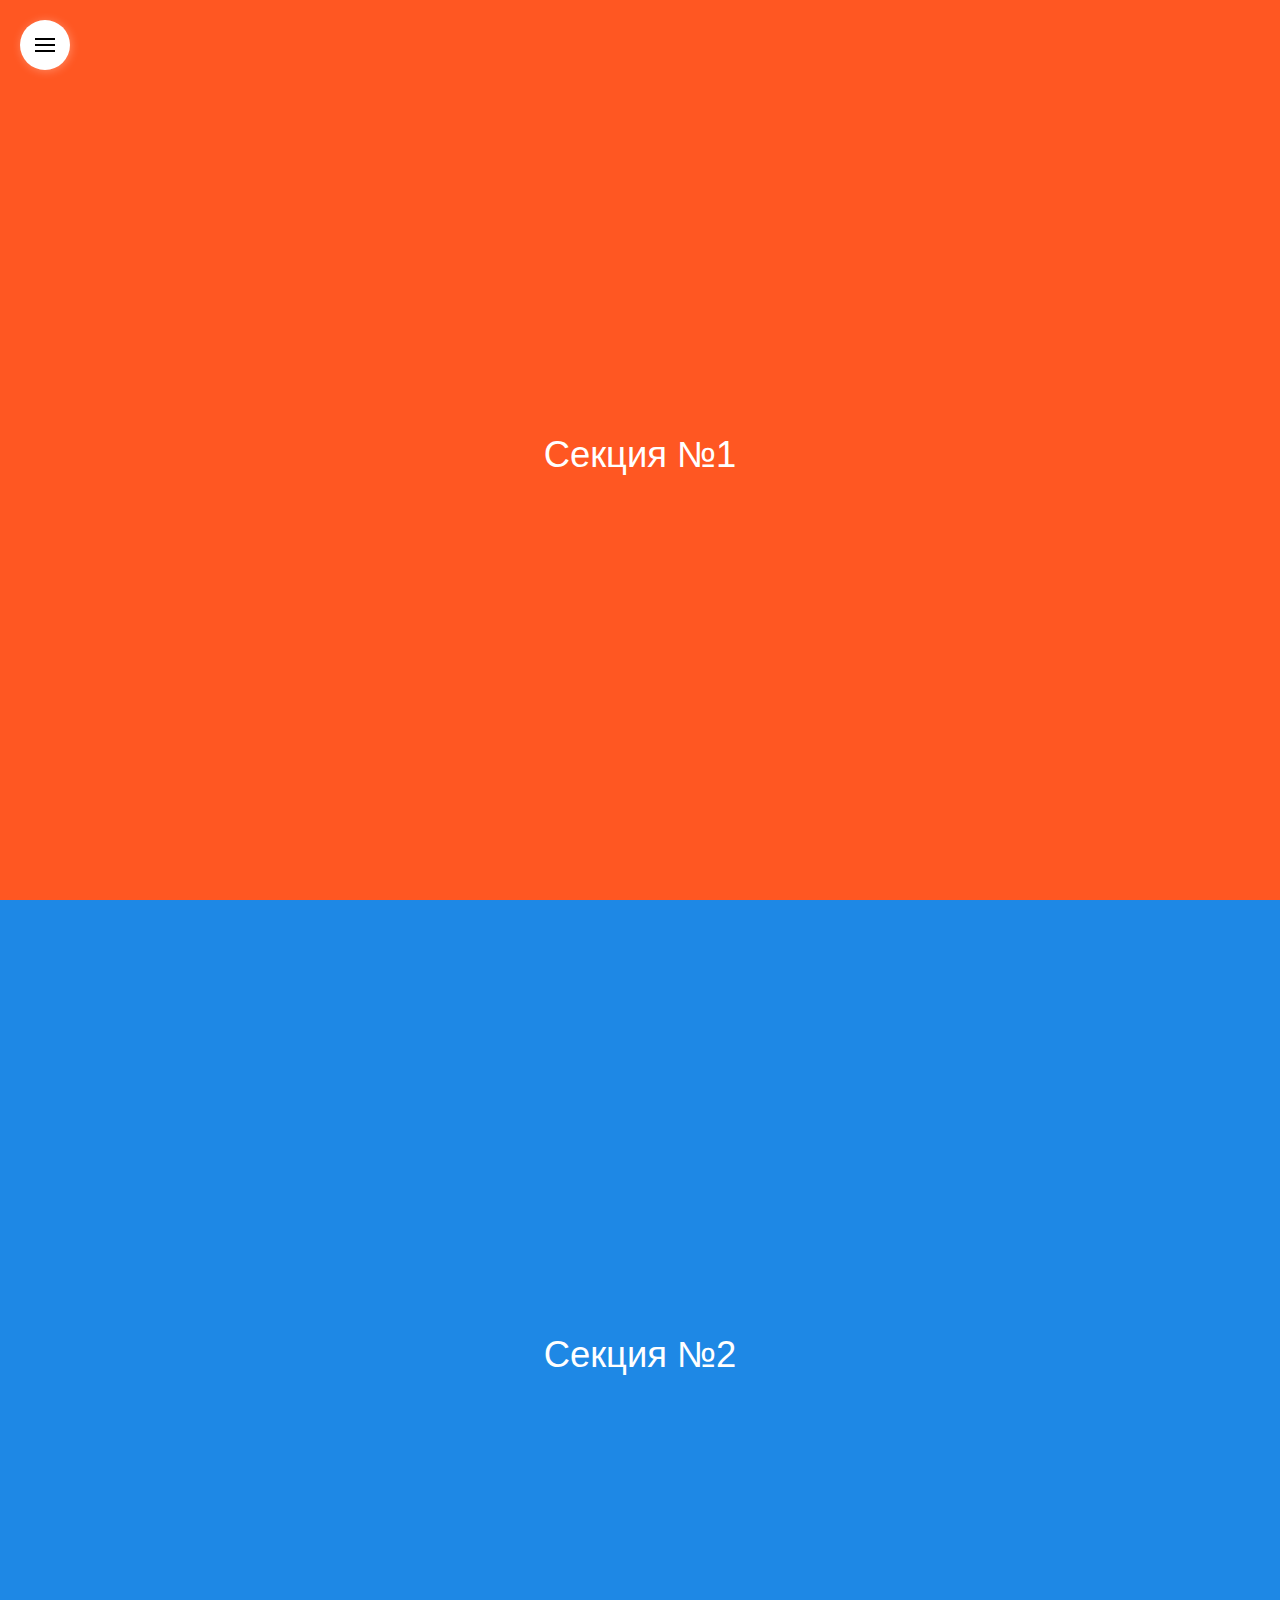
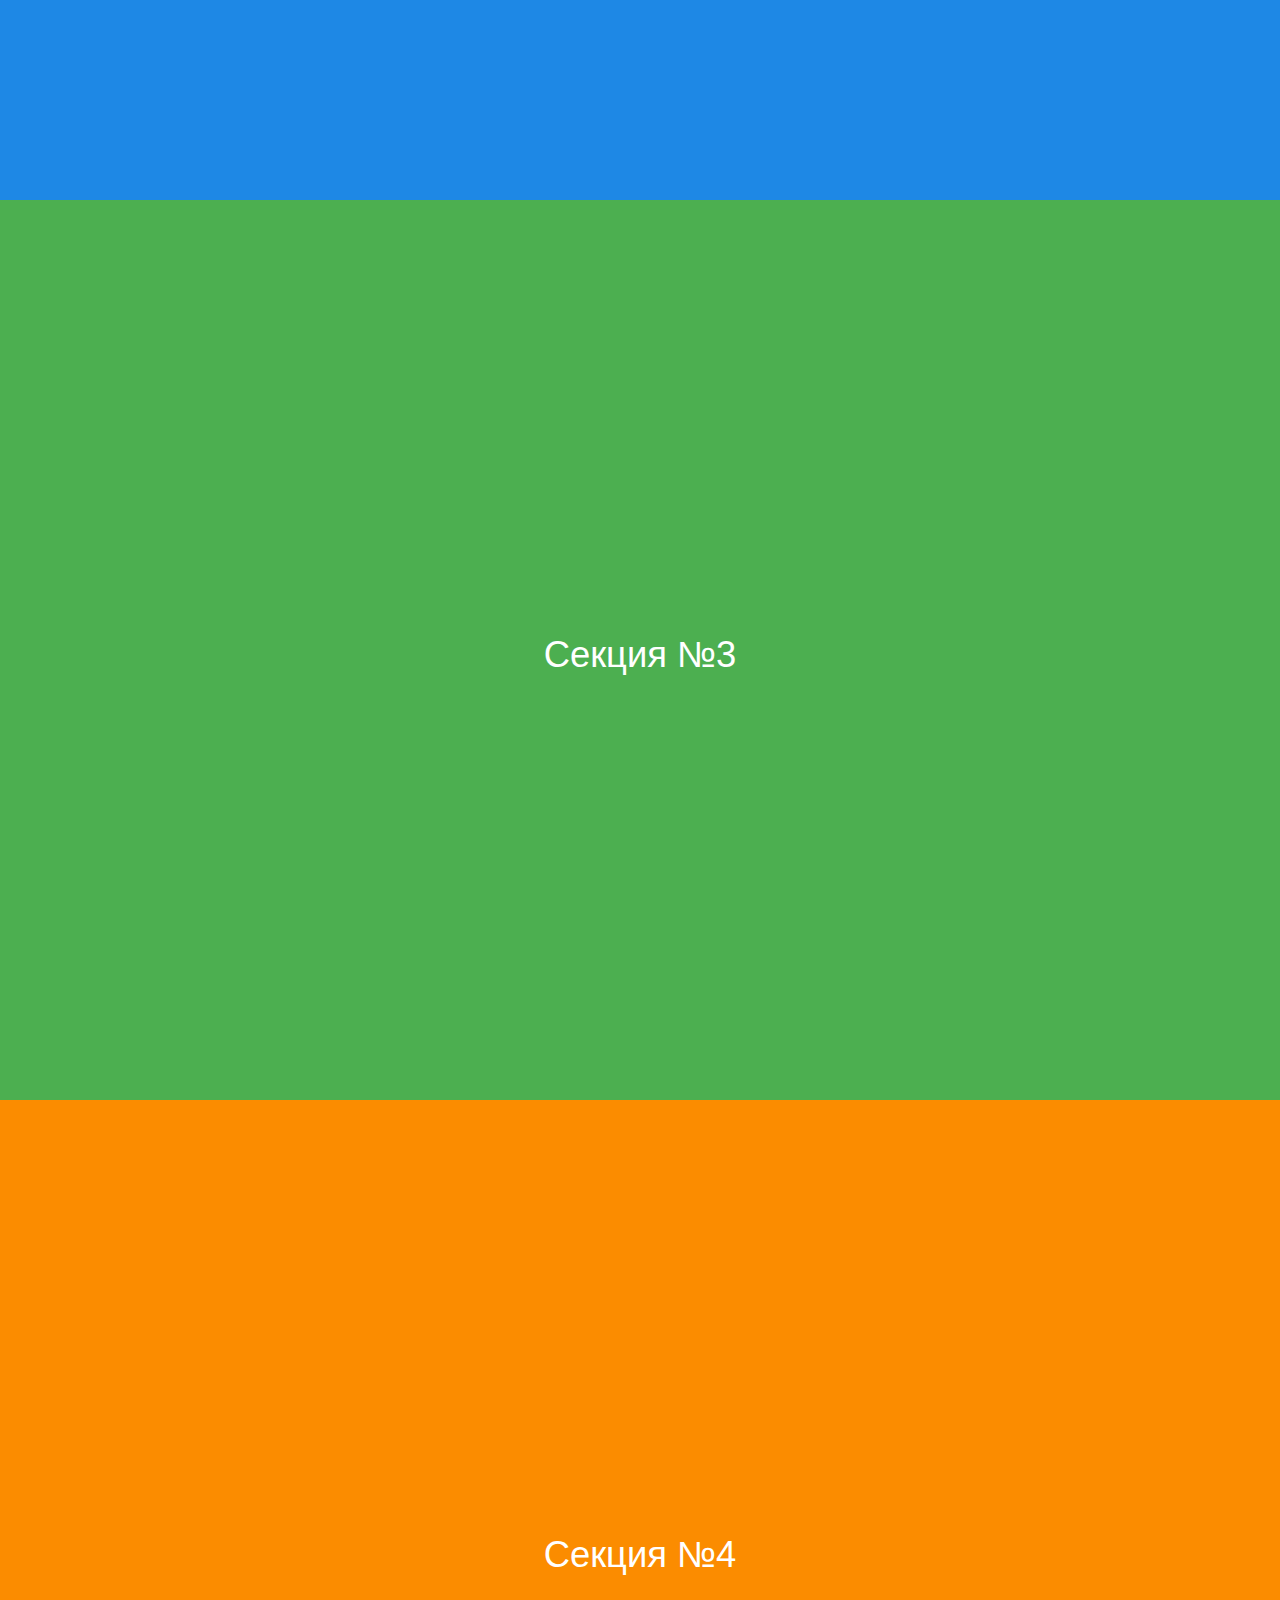
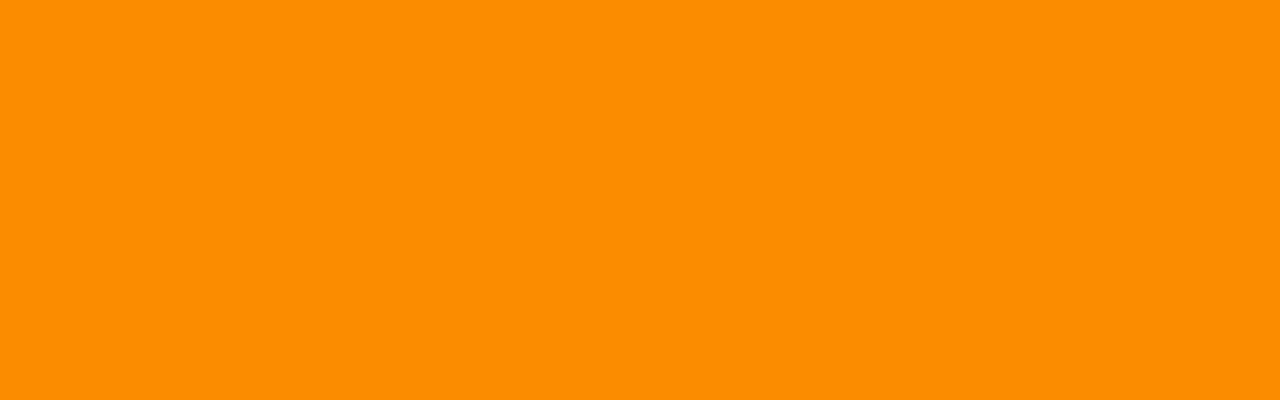
<file: public_html/Adapt/index.html>
<!DOCTYPE html>
<html lang="ru">
<head>
<meta charset="UTF-8">
<title>Lesson 16</title>
<link rel="stylesheet" href="css/bootstrap.min.css">
<link rel="stylesheet" href="css/material-kit.css">
<link rel="stylesheet" href="css/style.css">
</head>
<body>
<div class="menu-link">
<span></span>
<span></span>
<span></span>
</div>
<section id="main">
<h2 class="text-center">Секция №1</h2>
</section>
<section id="news">
<h2 class="text-center">Секция №2</h2>
</section>
<section id="feedback">
<h2 class="text-center">Секция №3</h2>
</section>
<section id="maps">
<h2 class="text-center">Секция №4</h2>
</section>

<menu>
<a class="close-btn" href="#close">&times;</a>
<ul>
<li><a href="#main">Секция №1</a></li>
<li><a href="#news">Секция №2</a></li>
<li><a href="#feedback">Секция №3</a></li>
<li><a href="#maps">Секция №4</a></li>
</ul>
</menu>

<script src="http://code.jquery.com/jquery-2.2.4.min.js"></script>
<script src="js/main.js"></script>


</body>
</html>
</file>
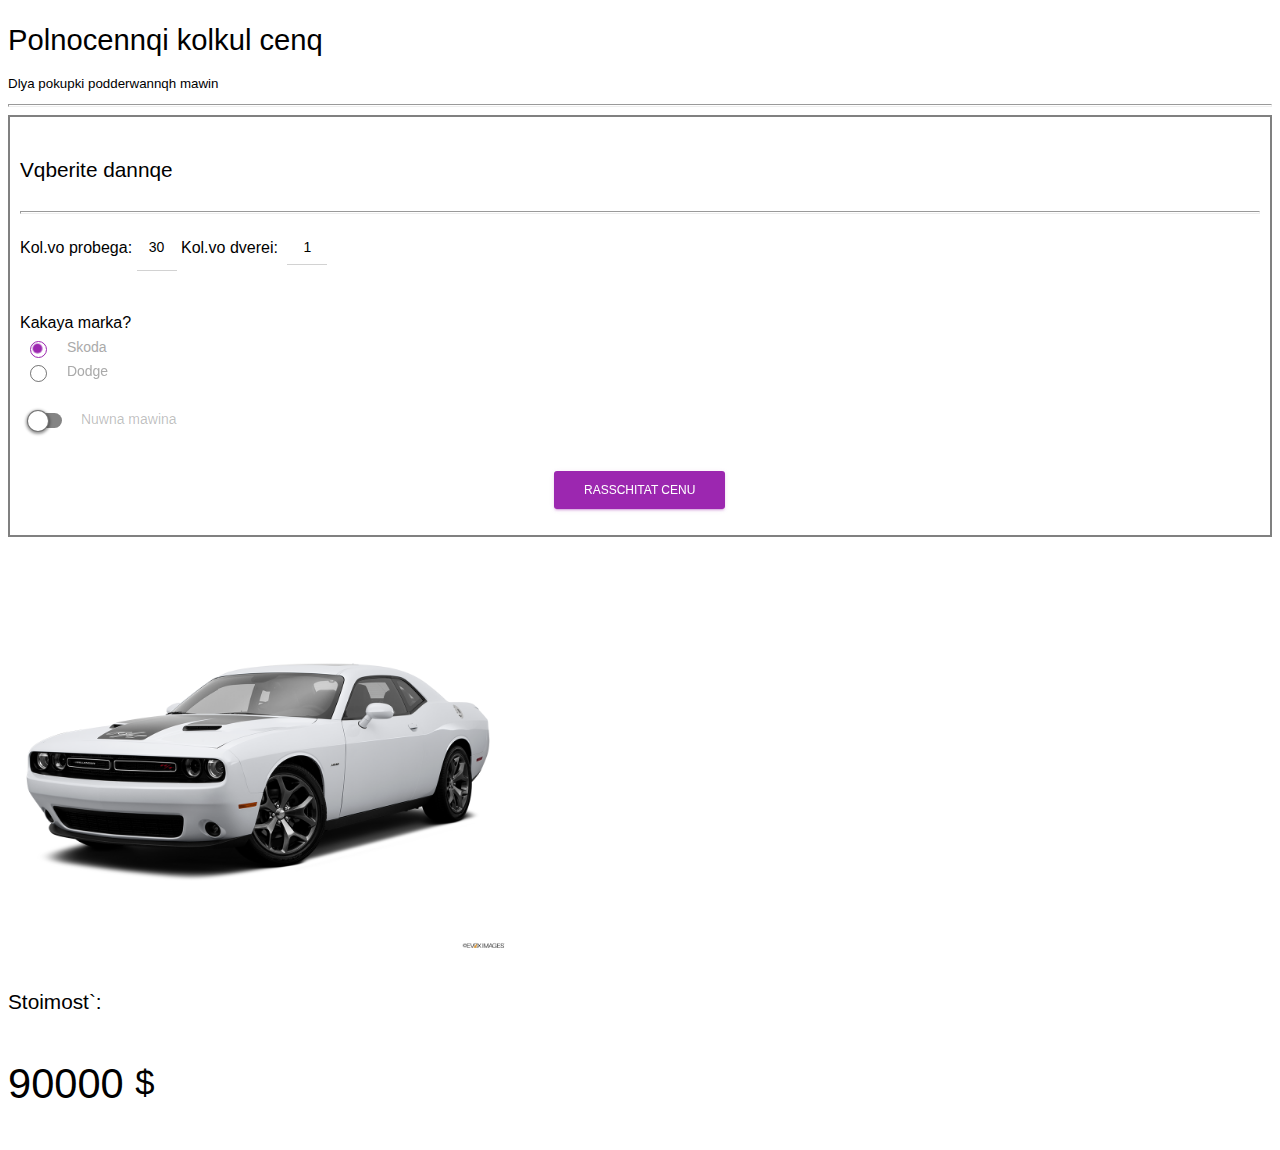
<file: public_html/Kalkul/index.html>
<!DOCTYPE html>
<html lang="ru">
<head>
	<meta charset="UTF-8">
	<title>Lesson 17</title>
	<link rel="stylesheet" hfer="css/bootstrap.min.css">
	<link rel="stylesheet" href="css/material-kit.css">
	<link rel="stylesheet" href="css/style.css">
</head>
<body>
	<div class="container">
<h3>Polnocennqi kolkul cenq</h3>
<small>Dlya pokupki podderwannqh mawin</small>
<hr>
<div class="row">
<div class="col-xs-6">
<div class="calc-block">
<h4>Vqberite dannqe</h4>
<hr>
<span>Kol.vo probega:</span>
<div class="form-group">
<input type="text" data-toggle="tooltip" data-placement="top" title="Минимум 20" value="30" placeholder="46" class="form-control m-count" />
</div>
<span>Kol.vo  dverei:</span>
<div class="form-group">
<select name="floor-number" class="form-control floor-number">
<option value="1">1</option>
<option value="2">2</option>
<option value="3">3</option>
<option value="4">4</option>
</select>
</div>
<br><br>
<span>Kakaya marka?</span>
<div class="radio">
<label>
<input type="radio" value="1" checked="true" name="typeOfHouse">
Skoda
</label>
</div>
<div class="radio">
<label>
<input type="radio" value="2" name="typeOfHouse">
Dodge
</label>
</div>
<br>
<div class="togglebutton">
<label>
<input type="checkbox" >
Nuwna  mawina
</label>
</div>
<br>
<button class="btn btn-primary price-btn">Rasschitat cenu</button>
</div>
</div>
<div class="col-xs-6">
<div class="calc-img">
<img src="img/2.png" alt="">
</div>
<h4>Stoimost`:</h4>
<h2><span id="price">130000</span> <small>$</small></h2>
</div>
</div>
</div>

<script src="http://code.jquery.com/jquery-2.2.4.min.js"></script>
<script src="js/bootstrap.min.js"></script>
<script src="js/material.min.js"></script>
<script src="js/material-kit.js"></script>
<script src="js/main.js"></script>
</body>
</html>
</file>
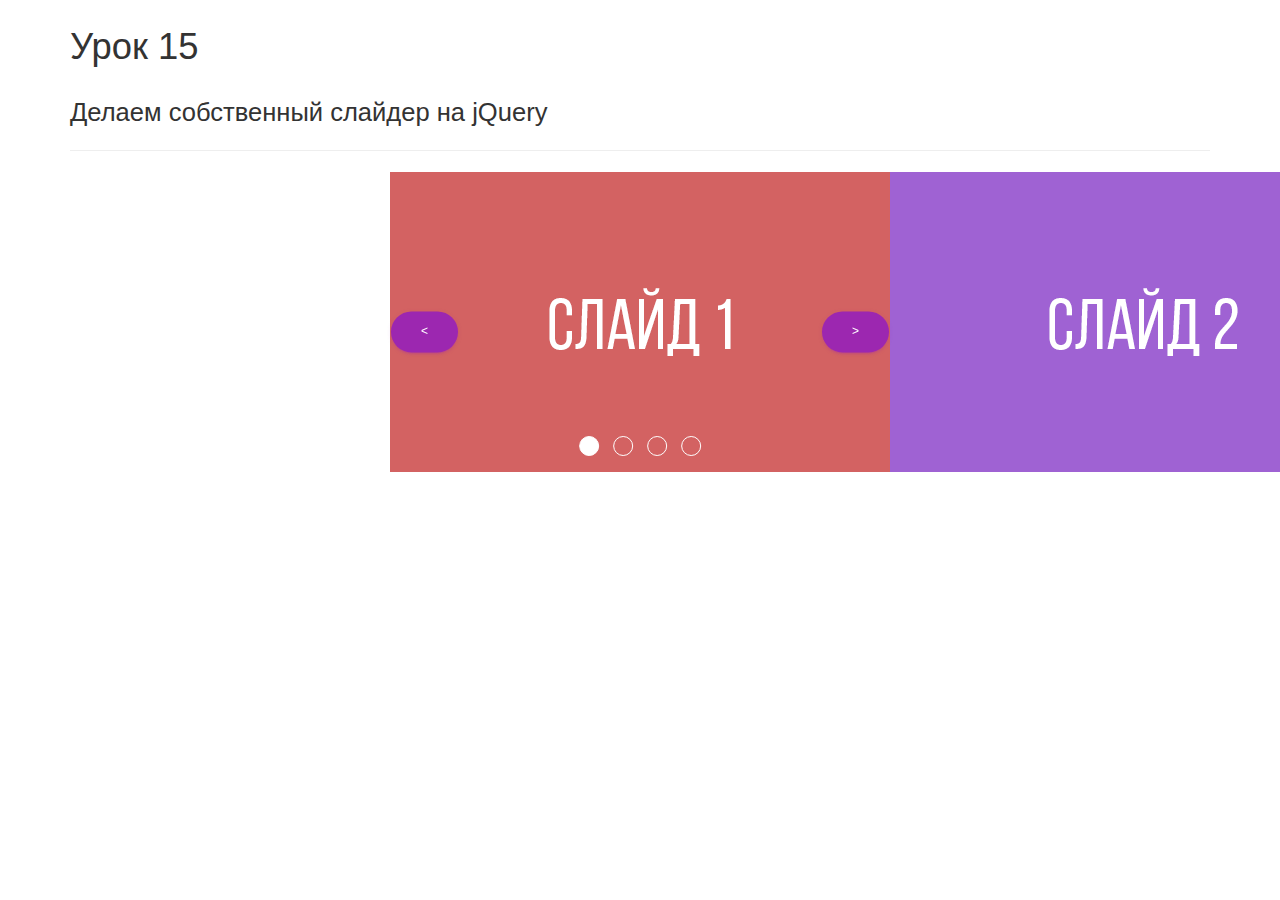
<file: public_html/Slider/index.html>
<!DOCTYPE html>
<html lang="ru">
<head>
<meta charset="UTF-8">
<title>Lesson 15</title>
<link rel="stylesheet" href="css/bootstrap.min.css">
<link rel="stylesheet" href="css/material-kit.css">
<link rel="stylesheet" href="css/style.css">
</head>
<body>

<div class="container">
<h2>Урок 15</h2>
<h3>Делаем собственный слайдер на jQuery</h3>
<hr>

<div class="slider">
<div class="viewport">
<ul class="sliderwprapper">
<li class="slide"><img src="img/1.png" alt="Слайд 1"></li>
<li class="slide"><img src="img/2.png" alt="Слайд 2"></li>
<li class="slide"><img src="img/3.png" alt="Слайд 3"></li>
<li class="slide"><img src="img/4.png" alt="Слайд 4"></li>
</ul>
<div class="btn btn-prev btn-round btn-primary">&lt;</div>
<div class="btn btn-next btn-round btn-primary">&gt;</div>

<div class="btns">
<div class="slide-nav active"></div>
<div class="slide-nav"></div>
<div class="slide-nav"></div>
<div class="slide-nav"></div>
</div>
</div>
</div>

</div>

<script src="http://code.jquery.com/jquery-2.2.4.min.js"></script>
<script src="js/main.js"></script>


</body>
</head>
</file>
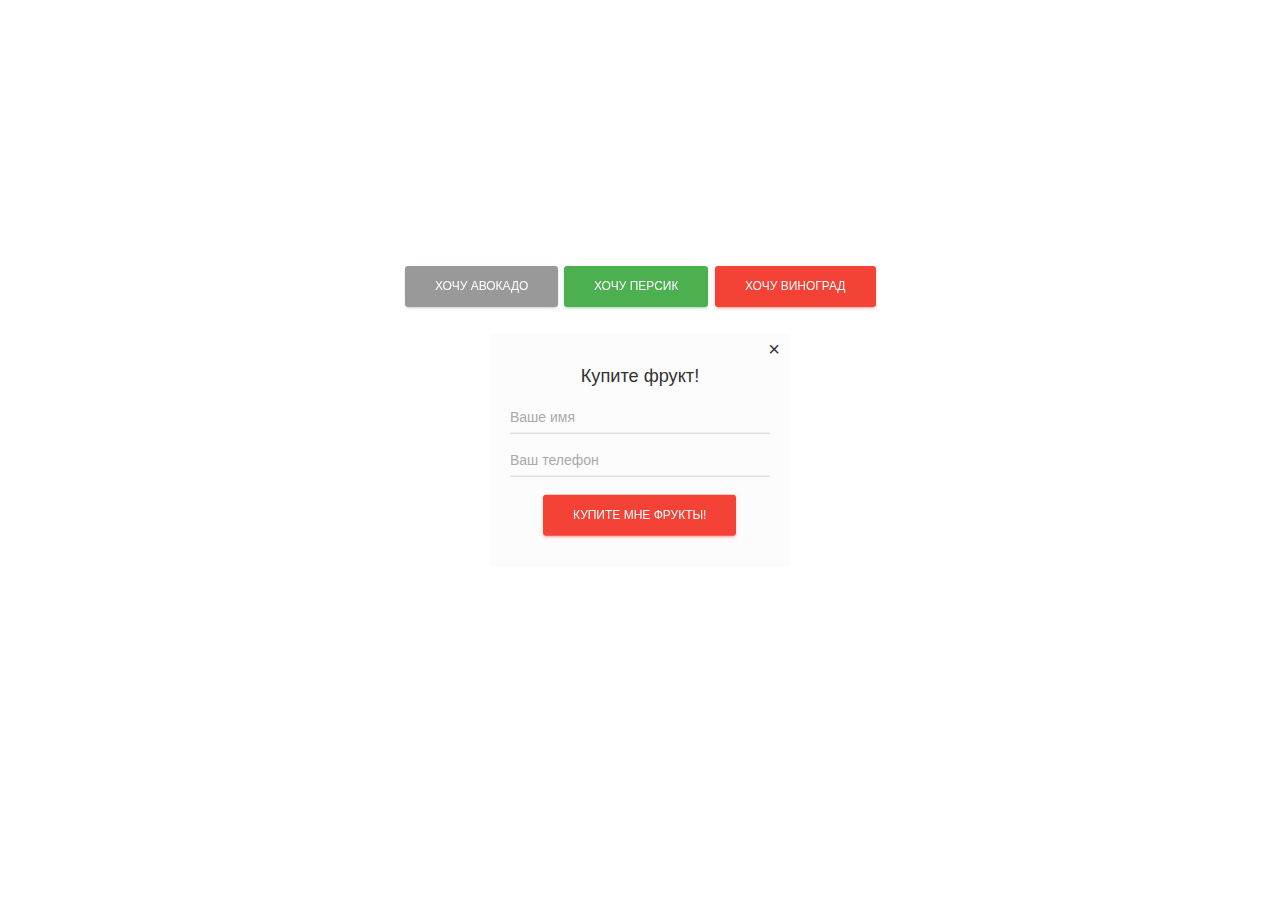
<file: public_html/Vsplqva.okno/index.html>
<!DOCTYPE html>
<html lang="ru">
<head>
	<meta charset="UTF-8">
	<title>Lesson 13</title>
	<link rel=" stylesheet" href="css/bootstrap.min.css">
	<link rel="stylesheet" href="css/material-kit.css">
	<link rel="stylesheet" href="css/style.css">
</head>
<body>
	
<div class="container text-center">
<button class="btn btn-primaty" data-fruit='Авокадо' data-popup="true">Хочу авокадо</button>
<button class="btn btn-success" data-fruit='Персик' data-popup="true">Хочу персик</button>
<button class="btn btn-danger" data-fruit='Виноград' data-popup="true">Хочу виноград</button>
</div>

<div class="overlay"></div>
<div class="popup text-center">
<div class="close-btn">&times;</div>
<h4>Купите <span class="fruit-name">фрукт!</span></h4>
<from action="#">
<input type="text" class="form-control" placeholder="Ваше имя">
<input type="text" class="form-control" placeholder="Ваш телефон">
<button type="submit" class="btn btn-danger">Купите мне <span class="fruit-name">фрукты!</span></button>
</from>
</div>

<script src="http://code.jquery.com/jquery-2.2.4.min.js"></script>
<script src="js/main.js"></script>
</div>


</body>
</html>
</file>
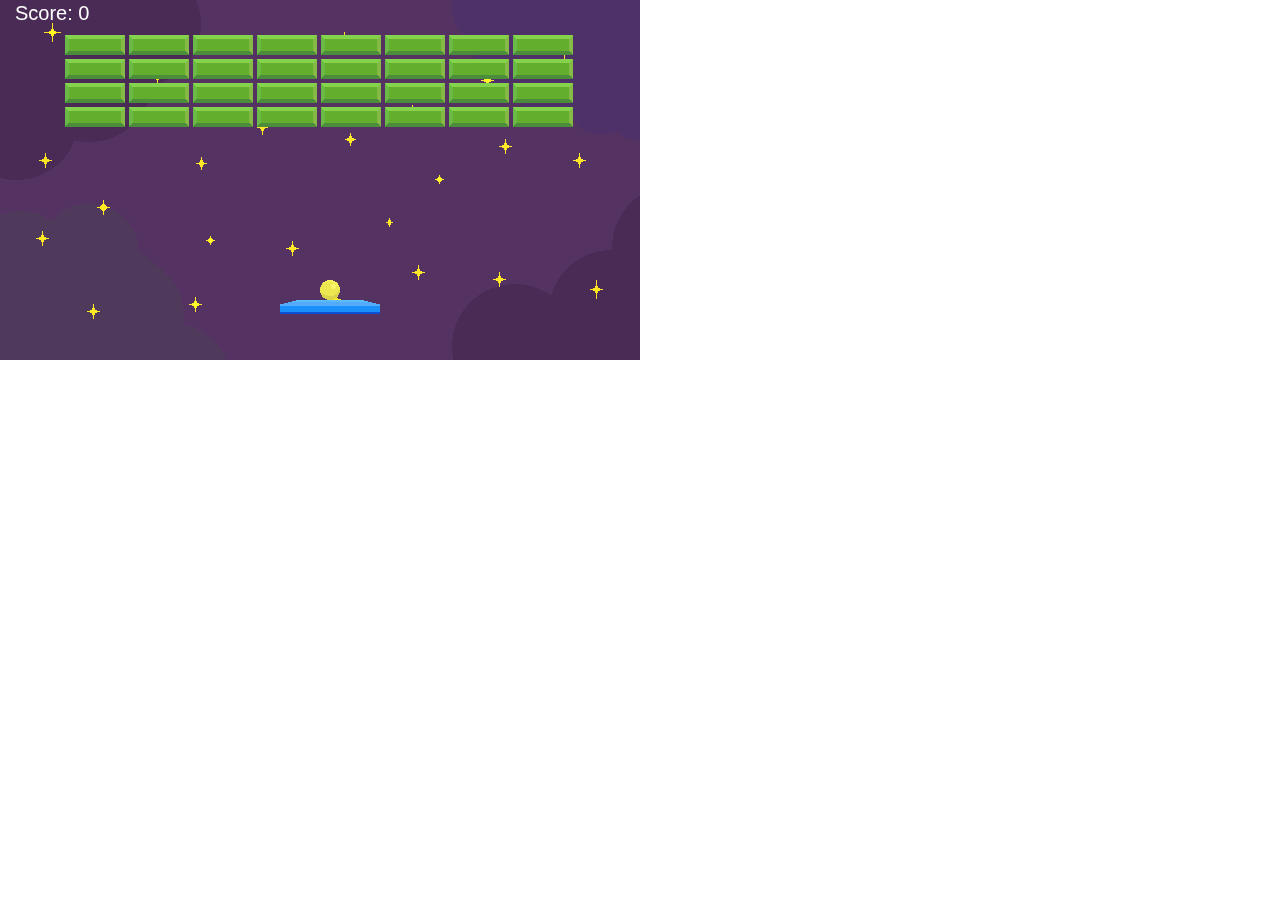
<file: public_html/js/game ark/index.html>
<html>
<head>
<title>HTML5 Arkanoid</title>
<meta charset="utf-8">
<style>
	body{
		padding:0;
		margin:0;
	}
	canvas{
		with:100%;
	}
	</style>
</head>
<body>
<canvas id="mycanvas" width="640" height="360"></canvas>
<script src="game.js"></script>
</body>
</html>
</file>
<file: public_html/Adapt/css/material-kit.css>
body {
  background-color: #fff;
}
body.inverse {
  background: #333333;
}
body.inverse, body.inverse .form-control {
  color: #ffffff;
}
body.inverse .modal,
body.inverse .modal .form-control,
body.inverse .panel-default,
body.inverse .panel-default .form-control,
body.inverse .card,
body.inverse .card .form-control {
  background-color: initial;
  color: initial;
}

.life-of-material-kit {
  background: #FFFFFF;
}

body, h1, h2, h3, h4, h5, h6, .h1, .h2, .h3, .h4 {
  font-family: "Roboto", "Helvetica", "Arial", sans-serif;
  font-weight: 300;
  line-height: 1.5em;
}

a, a:hover, a:focus {
  color: #9c27b0;
}
a .material-icons, a:hover .material-icons, a:focus .material-icons {
  vertical-align: middle;
}

/*           Animations              */
.animation-transition-general, .carousel .carousel-indicators li {
  -webkit-transition: all 300ms linear;
  -moz-transition: all 300ms linear;
  -o-transition: all 300ms linear;
  -ms-transition: all 300ms linear;
  transition: all 300ms linear;
}

.animation-transition-slow {
  -webkit-transition: all 370ms linear;
  -moz-transition: all 370ms linear;
  -o-transition: all 370ms linear;
  -ms-transition: all 370ms linear;
  transition: all 370ms linear;
}

.animation-transition-fast, .navbar {
  -webkit-transition: all 150ms ease 0s;
  -moz-transition: all 150ms ease 0s;
  -o-transition: all 150ms ease 0s;
  -ms-transition: all 150ms ease 0s;
  transition: all 150ms ease 0s;
}

.form-horizontal .radio,
.form-horizontal .checkbox,
.form-horizontal .radio-inline,
.form-horizontal .checkbox-inline {
  padding-top: 0;
}
.form-horizontal .radio {
  margin-bottom: 10px;
}
.form-horizontal label {
  text-align: right;
}
.form-horizontal label.control-label {
  margin: 0;
}

.btn,
.navbar .navbar-nav > li > a.btn {
  border: none;
  border-radius: 3px;
  position: relative;
  padding: 12px 30px;
  margin: 10px 1px;
  font-size: 12px;
  font-weight: 400;
  text-transform: uppercase;
  letter-spacing: 0;
  will-change: box-shadow, transform;
  transition: box-shadow 0.2s cubic-bezier(0.4, 0, 1, 1), background-color 0.2s cubic-bezier(0.4, 0, 0.2, 1);
}
.btn::-moz-focus-inner,
.navbar .navbar-nav > li > a.btn::-moz-focus-inner {
  border: 0;
}
.btn, .btn.btn-default,
.navbar .navbar-nav > li > a.btn,
.navbar .navbar-nav > li > a.btn.btn-default {
  box-shadow: 0 2px 2px 0 rgba(153, 153, 153, 0.14), 0 3px 1px -2px rgba(153, 153, 153, 0.2), 0 1px 5px 0 rgba(153, 153, 153, 0.12);
}
.btn, .btn:hover, .btn:focus, .btn:active, .btn.active, .btn:active:focus, .btn:active:hover, .btn.active:focus, .btn.active:hover, .open > .btn.dropdown-toggle, .open > .btn.dropdown-toggle:focus, .open > .btn.dropdown-toggle:hover, .btn.btn-default, .btn.btn-default:hover, .btn.btn-default:focus, .btn.btn-default:active, .btn.btn-default.active, .btn.btn-default:active:focus, .btn.btn-default:active:hover, .btn.btn-default.active:focus, .btn.btn-default.active:hover, .open > .btn.btn-default.dropdown-toggle, .open > .btn.btn-default.dropdown-toggle:focus, .open > .btn.btn-default.dropdown-toggle:hover,
.navbar .navbar-nav > li > a.btn,
.navbar .navbar-nav > li > a.btn:hover,
.navbar .navbar-nav > li > a.btn:focus,
.navbar .navbar-nav > li > a.btn:active,
.navbar .navbar-nav > li > a.btn.active,
.navbar .navbar-nav > li > a.btn:active:focus,
.navbar .navbar-nav > li > a.btn:active:hover,
.navbar .navbar-nav > li > a.btn.active:focus,
.navbar .navbar-nav > li > a.btn.active:hover, .open >
.navbar .navbar-nav > li > a.btn.dropdown-toggle, .open >
.navbar .navbar-nav > li > a.btn.dropdown-toggle:focus, .open >
.navbar .navbar-nav > li > a.btn.dropdown-toggle:hover,
.navbar .navbar-nav > li > a.btn.btn-default,
.navbar .navbar-nav > li > a.btn.btn-default:hover,
.navbar .navbar-nav > li > a.btn.btn-default:focus,
.navbar .navbar-nav > li > a.btn.btn-default:active,
.navbar .navbar-nav > li > a.btn.btn-default.active,
.navbar .navbar-nav > li > a.btn.btn-default:active:focus,
.navbar .navbar-nav > li > a.btn.btn-default:active:hover,
.navbar .navbar-nav > li > a.btn.btn-default.active:focus,
.navbar .navbar-nav > li > a.btn.btn-default.active:hover, .open >
.navbar .navbar-nav > li > a.btn.btn-default.dropdown-toggle, .open >
.navbar .navbar-nav > li > a.btn.btn-default.dropdown-toggle:focus, .open >
.navbar .navbar-nav > li > a.btn.btn-default.dropdown-toggle:hover {
  background-color: #999999;
  color: #FFFFFF;
}
.btn:focus, .btn:active, .btn:hover, .btn.btn-default:focus, .btn.btn-default:active, .btn.btn-default:hover,
.navbar .navbar-nav > li > a.btn:focus,
.navbar .navbar-nav > li > a.btn:active,
.navbar .navbar-nav > li > a.btn:hover,
.navbar .navbar-nav > li > a.btn.btn-default:focus,
.navbar .navbar-nav > li > a.btn.btn-default:active,
.navbar .navbar-nav > li > a.btn.btn-default:hover {
  box-shadow: 0 14px 26px -12px rgba(153, 153, 153, 0.42), 0 4px 23px 0px rgba(0, 0, 0, 0.12), 0 8px 10px -5px rgba(153, 153, 153, 0.2);
}
.btn.disabled, .btn.disabled:hover, .btn.disabled:focus, .btn.disabled.focus, .btn.disabled:active, .btn.disabled.active, .btn:disabled, .btn:disabled:hover, .btn:disabled:focus, .btn:disabled.focus, .btn:disabled:active, .btn:disabled.active, .btn[disabled], .btn[disabled]:hover, .btn[disabled]:focus, .btn[disabled].focus, .btn[disabled]:active, .btn[disabled].active, fieldset[disabled] .btn, fieldset[disabled] .btn:hover, fieldset[disabled] .btn:focus, fieldset[disabled] .btn.focus, fieldset[disabled] .btn:active, fieldset[disabled] .btn.active, .btn.btn-default.disabled, .btn.btn-default.disabled:hover, .btn.btn-default.disabled:focus, .btn.btn-default.disabled.focus, .btn.btn-default.disabled:active, .btn.btn-default.disabled.active, .btn.btn-default:disabled, .btn.btn-default:disabled:hover, .btn.btn-default:disabled:focus, .btn.btn-default:disabled.focus, .btn.btn-default:disabled:active, .btn.btn-default:disabled.active, .btn.btn-default[disabled], .btn.btn-default[disabled]:hover, .btn.btn-default[disabled]:focus, .btn.btn-default[disabled].focus, .btn.btn-default[disabled]:active, .btn.btn-default[disabled].active, fieldset[disabled] .btn.btn-default, fieldset[disabled] .btn.btn-default:hover, fieldset[disabled] .btn.btn-default:focus, fieldset[disabled] .btn.btn-default.focus, fieldset[disabled] .btn.btn-default:active, fieldset[disabled] .btn.btn-default.active,
.navbar .navbar-nav > li > a.btn.disabled,
.navbar .navbar-nav > li > a.btn.disabled:hover,
.navbar .navbar-nav > li > a.btn.disabled:focus,
.navbar .navbar-nav > li > a.btn.disabled.focus,
.navbar .navbar-nav > li > a.btn.disabled:active,
.navbar .navbar-nav > li > a.btn.disabled.active,
.navbar .navbar-nav > li > a.btn:disabled,
.navbar .navbar-nav > li > a.btn:disabled:hover,
.navbar .navbar-nav > li > a.btn:disabled:focus,
.navbar .navbar-nav > li > a.btn:disabled.focus,
.navbar .navbar-nav > li > a.btn:disabled:active,
.navbar .navbar-nav > li > a.btn:disabled.active,
.navbar .navbar-nav > li > a.btn[disabled],
.navbar .navbar-nav > li > a.btn[disabled]:hover,
.navbar .navbar-nav > li > a.btn[disabled]:focus,
.navbar .navbar-nav > li > a.btn[disabled].focus,
.navbar .navbar-nav > li > a.btn[disabled]:active,
.navbar .navbar-nav > li > a.btn[disabled].active, fieldset[disabled]
.navbar .navbar-nav > li > a.btn, fieldset[disabled]
.navbar .navbar-nav > li > a.btn:hover, fieldset[disabled]
.navbar .navbar-nav > li > a.btn:focus, fieldset[disabled]
.navbar .navbar-nav > li > a.btn.focus, fieldset[disabled]
.navbar .navbar-nav > li > a.btn:active, fieldset[disabled]
.navbar .navbar-nav > li > a.btn.active,
.navbar .navbar-nav > li > a.btn.btn-default.disabled,
.navbar .navbar-nav > li > a.btn.btn-default.disabled:hover,
.navbar .navbar-nav > li > a.btn.btn-default.disabled:focus,
.navbar .navbar-nav > li > a.btn.btn-default.disabled.focus,
.navbar .navbar-nav > li > a.btn.btn-default.disabled:active,
.navbar .navbar-nav > li > a.btn.btn-default.disabled.active,
.navbar .navbar-nav > li > a.btn.btn-default:disabled,
.navbar .navbar-nav > li > a.btn.btn-default:disabled:hover,
.navbar .navbar-nav > li > a.btn.btn-default:disabled:focus,
.navbar .navbar-nav > li > a.btn.btn-default:disabled.focus,
.navbar .navbar-nav > li > a.btn.btn-default:disabled:active,
.navbar .navbar-nav > li > a.btn.btn-default:disabled.active,
.navbar .navbar-nav > li > a.btn.btn-default[disabled],
.navbar .navbar-nav > li > a.btn.btn-default[disabled]:hover,
.navbar .navbar-nav > li > a.btn.btn-default[disabled]:focus,
.navbar .navbar-nav > li > a.btn.btn-default[disabled].focus,
.navbar .navbar-nav > li > a.btn.btn-default[disabled]:active,
.navbar .navbar-nav > li > a.btn.btn-default[disabled].active, fieldset[disabled]
.navbar .navbar-nav > li > a.btn.btn-default, fieldset[disabled]
.navbar .navbar-nav > li > a.btn.btn-default:hover, fieldset[disabled]
.navbar .navbar-nav > li > a.btn.btn-default:focus, fieldset[disabled]
.navbar .navbar-nav > li > a.btn.btn-default.focus, fieldset[disabled]
.navbar .navbar-nav > li > a.btn.btn-default:active, fieldset[disabled]
.navbar .navbar-nav > li > a.btn.btn-default.active {
  box-shadow: none;
}
.btn.btn-simple, .btn.btn-default.btn-simple,
.navbar .navbar-nav > li > a.btn.btn-simple,
.navbar .navbar-nav > li > a.btn.btn-default.btn-simple {
  background-color: transparent;
  color: #999999;
  box-shadow: none;
}
.btn.btn-simple:hover, .btn.btn-simple:focus, .btn.btn-simple:active, .btn.btn-default.btn-simple:hover, .btn.btn-default.btn-simple:focus, .btn.btn-default.btn-simple:active,
.navbar .navbar-nav > li > a.btn.btn-simple:hover,
.navbar .navbar-nav > li > a.btn.btn-simple:focus,
.navbar .navbar-nav > li > a.btn.btn-simple:active,
.navbar .navbar-nav > li > a.btn.btn-default.btn-simple:hover,
.navbar .navbar-nav > li > a.btn.btn-default.btn-simple:focus,
.navbar .navbar-nav > li > a.btn.btn-default.btn-simple:active {
  background-color: transparent;
  color: #999999;
}
.btn.btn-primary,
.navbar .navbar-nav > li > a.btn.btn-primary {
  box-shadow: 0 2px 2px 0 rgba(156, 39, 176, 0.14), 0 3px 1px -2px rgba(156, 39, 176, 0.2), 0 1px 5px 0 rgba(156, 39, 176, 0.12);
}
.btn.btn-primary, .btn.btn-primary:hover, .btn.btn-primary:focus, .btn.btn-primary:active, .btn.btn-primary.active, .btn.btn-primary:active:focus, .btn.btn-primary:active:hover, .btn.btn-primary.active:focus, .btn.btn-primary.active:hover, .open > .btn.btn-primary.dropdown-toggle, .open > .btn.btn-primary.dropdown-toggle:focus, .open > .btn.btn-primary.dropdown-toggle:hover,
.navbar .navbar-nav > li > a.btn.btn-primary,
.navbar .navbar-nav > li > a.btn.btn-primary:hover,
.navbar .navbar-nav > li > a.btn.btn-primary:focus,
.navbar .navbar-nav > li > a.btn.btn-primary:active,
.navbar .navbar-nav > li > a.btn.btn-primary.active,
.navbar .navbar-nav > li > a.btn.btn-primary:active:focus,
.navbar .navbar-nav > li > a.btn.btn-primary:active:hover,
.navbar .navbar-nav > li > a.btn.btn-primary.active:focus,
.navbar .navbar-nav > li > a.btn.btn-primary.active:hover, .open >
.navbar .navbar-nav > li > a.btn.btn-primary.dropdown-toggle, .open >
.navbar .navbar-nav > li > a.btn.btn-primary.dropdown-toggle:focus, .open >
.navbar .navbar-nav > li > a.btn.btn-primary.dropdown-toggle:hover {
  background-color: #9c27b0;
  color: #FFFFFF;
}
.btn.btn-primary:focus, .btn.btn-primary:active, .btn.btn-primary:hover,
.navbar .navbar-nav > li > a.btn.btn-primary:focus,
.navbar .navbar-nav > li > a.btn.btn-primary:active,
.navbar .navbar-nav > li > a.btn.btn-primary:hover {
  box-shadow: 0 14px 26px -12px rgba(156, 39, 176, 0.42), 0 4px 23px 0px rgba(0, 0, 0, 0.12), 0 8px 10px -5px rgba(156, 39, 176, 0.2);
}
.btn.btn-primary.disabled, .btn.btn-primary.disabled:hover, .btn.btn-primary.disabled:focus, .btn.btn-primary.disabled.focus, .btn.btn-primary.disabled:active, .btn.btn-primary.disabled.active, .btn.btn-primary:disabled, .btn.btn-primary:disabled:hover, .btn.btn-primary:disabled:focus, .btn.btn-primary:disabled.focus, .btn.btn-primary:disabled:active, .btn.btn-primary:disabled.active, .btn.btn-primary[disabled], .btn.btn-primary[disabled]:hover, .btn.btn-primary[disabled]:focus, .btn.btn-primary[disabled].focus, .btn.btn-primary[disabled]:active, .btn.btn-primary[disabled].active, fieldset[disabled] .btn.btn-primary, fieldset[disabled] .btn.btn-primary:hover, fieldset[disabled] .btn.btn-primary:focus, fieldset[disabled] .btn.btn-primary.focus, fieldset[disabled] .btn.btn-primary:active, fieldset[disabled] .btn.btn-primary.active,
.navbar .navbar-nav > li > a.btn.btn-primary.disabled,
.navbar .navbar-nav > li > a.btn.btn-primary.disabled:hover,
.navbar .navbar-nav > li > a.btn.btn-primary.disabled:focus,
.navbar .navbar-nav > li > a.btn.btn-primary.disabled.focus,
.navbar .navbar-nav > li > a.btn.btn-primary.disabled:active,
.navbar .navbar-nav > li > a.btn.btn-primary.disabled.active,
.navbar .navbar-nav > li > a.btn.btn-primary:disabled,
.navbar .navbar-nav > li > a.btn.btn-primary:disabled:hover,
.navbar .navbar-nav > li > a.btn.btn-primary:disabled:focus,
.navbar .navbar-nav > li > a.btn.btn-primary:disabled.focus,
.navbar .navbar-nav > li > a.btn.btn-primary:disabled:active,
.navbar .navbar-nav > li > a.btn.btn-primary:disabled.active,
.navbar .navbar-nav > li > a.btn.btn-primary[disabled],
.navbar .navbar-nav > li > a.btn.btn-primary[disabled]:hover,
.navbar .navbar-nav > li > a.btn.btn-primary[disabled]:focus,
.navbar .navbar-nav > li > a.btn.btn-primary[disabled].focus,
.navbar .navbar-nav > li > a.btn.btn-primary[disabled]:active,
.navbar .navbar-nav > li > a.btn.btn-primary[disabled].active, fieldset[disabled]
.navbar .navbar-nav > li > a.btn.btn-primary, fieldset[disabled]
.navbar .navbar-nav > li > a.btn.btn-primary:hover, fieldset[disabled]
.navbar .navbar-nav > li > a.btn.btn-primary:focus, fieldset[disabled]
.navbar .navbar-nav > li > a.btn.btn-primary.focus, fieldset[disabled]
.navbar .navbar-nav > li > a.btn.btn-primary:active, fieldset[disabled]
.navbar .navbar-nav > li > a.btn.btn-primary.active {
  box-shadow: none;
}
.btn.btn-primary.btn-simple,
.navbar .navbar-nav > li > a.btn.btn-primary.btn-simple {
  background-color: transparent;
  color: #9c27b0;
  box-shadow: none;
}
.btn.btn-primary.btn-simple:hover, .btn.btn-primary.btn-simple:focus, .btn.btn-primary.btn-simple:active,
.navbar .navbar-nav > li > a.btn.btn-primary.btn-simple:hover,
.navbar .navbar-nav > li > a.btn.btn-primary.btn-simple:focus,
.navbar .navbar-nav > li > a.btn.btn-primary.btn-simple:active {
  background-color: transparent;
  color: #9c27b0;
}
.btn.btn-info,
.navbar .navbar-nav > li > a.btn.btn-info {
  box-shadow: 0 2px 2px 0 rgba(3, 169, 244, 0.14), 0 3px 1px -2px rgba(3, 169, 244, 0.2), 0 1px 5px 0 rgba(3, 169, 244, 0.12);
}
.btn.btn-info, .btn.btn-info:hover, .btn.btn-info:focus, .btn.btn-info:active, .btn.btn-info.active, .btn.btn-info:active:focus, .btn.btn-info:active:hover, .btn.btn-info.active:focus, .btn.btn-info.active:hover, .open > .btn.btn-info.dropdown-toggle, .open > .btn.btn-info.dropdown-toggle:focus, .open > .btn.btn-info.dropdown-toggle:hover,
.navbar .navbar-nav > li > a.btn.btn-info,
.navbar .navbar-nav > li > a.btn.btn-info:hover,
.navbar .navbar-nav > li > a.btn.btn-info:focus,
.navbar .navbar-nav > li > a.btn.btn-info:active,
.navbar .navbar-nav > li > a.btn.btn-info.active,
.navbar .navbar-nav > li > a.btn.btn-info:active:focus,
.navbar .navbar-nav > li > a.btn.btn-info:active:hover,
.navbar .navbar-nav > li > a.btn.btn-info.active:focus,
.navbar .navbar-nav > li > a.btn.btn-info.active:hover, .open >
.navbar .navbar-nav > li > a.btn.btn-info.dropdown-toggle, .open >
.navbar .navbar-nav > li > a.btn.btn-info.dropdown-toggle:focus, .open >
.navbar .navbar-nav > li > a.btn.btn-info.dropdown-toggle:hover {
  background-color: #03a9f4;
  color: #FFFFFF;
}
.btn.btn-info:focus, .btn.btn-info:active, .btn.btn-info:hover,
.navbar .navbar-nav > li > a.btn.btn-info:focus,
.navbar .navbar-nav > li > a.btn.btn-info:active,
.navbar .navbar-nav > li > a.btn.btn-info:hover {
  box-shadow: 0 14px 26px -12px rgba(3, 169, 244, 0.42), 0 4px 23px 0px rgba(0, 0, 0, 0.12), 0 8px 10px -5px rgba(3, 169, 244, 0.2);
}
.btn.btn-info.disabled, .btn.btn-info.disabled:hover, .btn.btn-info.disabled:focus, .btn.btn-info.disabled.focus, .btn.btn-info.disabled:active, .btn.btn-info.disabled.active, .btn.btn-info:disabled, .btn.btn-info:disabled:hover, .btn.btn-info:disabled:focus, .btn.btn-info:disabled.focus, .btn.btn-info:disabled:active, .btn.btn-info:disabled.active, .btn.btn-info[disabled], .btn.btn-info[disabled]:hover, .btn.btn-info[disabled]:focus, .btn.btn-info[disabled].focus, .btn.btn-info[disabled]:active, .btn.btn-info[disabled].active, fieldset[disabled] .btn.btn-info, fieldset[disabled] .btn.btn-info:hover, fieldset[disabled] .btn.btn-info:focus, fieldset[disabled] .btn.btn-info.focus, fieldset[disabled] .btn.btn-info:active, fieldset[disabled] .btn.btn-info.active,
.navbar .navbar-nav > li > a.btn.btn-info.disabled,
.navbar .navbar-nav > li > a.btn.btn-info.disabled:hover,
.navbar .navbar-nav > li > a.btn.btn-info.disabled:focus,
.navbar .navbar-nav > li > a.btn.btn-info.disabled.focus,
.navbar .navbar-nav > li > a.btn.btn-info.disabled:active,
.navbar .navbar-nav > li > a.btn.btn-info.disabled.active,
.navbar .navbar-nav > li > a.btn.btn-info:disabled,
.navbar .navbar-nav > li > a.btn.btn-info:disabled:hover,
.navbar .navbar-nav > li > a.btn.btn-info:disabled:focus,
.navbar .navbar-nav > li > a.btn.btn-info:disabled.focus,
.navbar .navbar-nav > li > a.btn.btn-info:disabled:active,
.navbar .navbar-nav > li > a.btn.btn-info:disabled.active,
.navbar .navbar-nav > li > a.btn.btn-info[disabled],
.navbar .navbar-nav > li > a.btn.btn-info[disabled]:hover,
.navbar .navbar-nav > li > a.btn.btn-info[disabled]:focus,
.navbar .navbar-nav > li > a.btn.btn-info[disabled].focus,
.navbar .navbar-nav > li > a.btn.btn-info[disabled]:active,
.navbar .navbar-nav > li > a.btn.btn-info[disabled].active, fieldset[disabled]
.navbar .navbar-nav > li > a.btn.btn-info, fieldset[disabled]
.navbar .navbar-nav > li > a.btn.btn-info:hover, fieldset[disabled]
.navbar .navbar-nav > li > a.btn.btn-info:focus, fieldset[disabled]
.navbar .navbar-nav > li > a.btn.btn-info.focus, fieldset[disabled]
.navbar .navbar-nav > li > a.btn.btn-info:active, fieldset[disabled]
.navbar .navbar-nav > li > a.btn.btn-info.active {
  box-shadow: none;
}
.btn.btn-info.btn-simple,
.navbar .navbar-nav > li > a.btn.btn-info.btn-simple {
  background-color: transparent;
  color: #03a9f4;
  box-shadow: none;
}
.btn.btn-info.btn-simple:hover, .btn.btn-info.btn-simple:focus, .btn.btn-info.btn-simple:active,
.navbar .navbar-nav > li > a.btn.btn-info.btn-simple:hover,
.navbar .navbar-nav > li > a.btn.btn-info.btn-simple:focus,
.navbar .navbar-nav > li > a.btn.btn-info.btn-simple:active {
  background-color: transparent;
  color: #03a9f4;
}
.btn.btn-success,
.navbar .navbar-nav > li > a.btn.btn-success {
  box-shadow: 0 2px 2px 0 rgba(76, 175, 80, 0.14), 0 3px 1px -2px rgba(76, 175, 80, 0.2), 0 1px 5px 0 rgba(76, 175, 80, 0.12);
}
.btn.btn-success, .btn.btn-success:hover, .btn.btn-success:focus, .btn.btn-success:active, .btn.btn-success.active, .btn.btn-success:active:focus, .btn.btn-success:active:hover, .btn.btn-success.active:focus, .btn.btn-success.active:hover, .open > .btn.btn-success.dropdown-toggle, .open > .btn.btn-success.dropdown-toggle:focus, .open > .btn.btn-success.dropdown-toggle:hover,
.navbar .navbar-nav > li > a.btn.btn-success,
.navbar .navbar-nav > li > a.btn.btn-success:hover,
.navbar .navbar-nav > li > a.btn.btn-success:focus,
.navbar .navbar-nav > li > a.btn.btn-success:active,
.navbar .navbar-nav > li > a.btn.btn-success.active,
.navbar .navbar-nav > li > a.btn.btn-success:active:focus,
.navbar .navbar-nav > li > a.btn.btn-success:active:hover,
.navbar .navbar-nav > li > a.btn.btn-success.active:focus,
.navbar .navbar-nav > li > a.btn.btn-success.active:hover, .open >
.navbar .navbar-nav > li > a.btn.btn-success.dropdown-toggle, .open >
.navbar .navbar-nav > li > a.btn.btn-success.dropdown-toggle:focus, .open >
.navbar .navbar-nav > li > a.btn.btn-success.dropdown-toggle:hover {
  background-color: #4caf50;
  color: #FFFFFF;
}
.btn.btn-success:focus, .btn.btn-success:active, .btn.btn-success:hover,
.navbar .navbar-nav > li > a.btn.btn-success:focus,
.navbar .navbar-nav > li > a.btn.btn-success:active,
.navbar .navbar-nav > li > a.btn.btn-success:hover {
  box-shadow: 0 14px 26px -12px rgba(76, 175, 80, 0.42), 0 4px 23px 0px rgba(0, 0, 0, 0.12), 0 8px 10px -5px rgba(76, 175, 80, 0.2);
}
.btn.btn-success.disabled, .btn.btn-success.disabled:hover, .btn.btn-success.disabled:focus, .btn.btn-success.disabled.focus, .btn.btn-success.disabled:active, .btn.btn-success.disabled.active, .btn.btn-success:disabled, .btn.btn-success:disabled:hover, .btn.btn-success:disabled:focus, .btn.btn-success:disabled.focus, .btn.btn-success:disabled:active, .btn.btn-success:disabled.active, .btn.btn-success[disabled], .btn.btn-success[disabled]:hover, .btn.btn-success[disabled]:focus, .btn.btn-success[disabled].focus, .btn.btn-success[disabled]:active, .btn.btn-success[disabled].active, fieldset[disabled] .btn.btn-success, fieldset[disabled] .btn.btn-success:hover, fieldset[disabled] .btn.btn-success:focus, fieldset[disabled] .btn.btn-success.focus, fieldset[disabled] .btn.btn-success:active, fieldset[disabled] .btn.btn-success.active,
.navbar .navbar-nav > li > a.btn.btn-success.disabled,
.navbar .navbar-nav > li > a.btn.btn-success.disabled:hover,
.navbar .navbar-nav > li > a.btn.btn-success.disabled:focus,
.navbar .navbar-nav > li > a.btn.btn-success.disabled.focus,
.navbar .navbar-nav > li > a.btn.btn-success.disabled:active,
.navbar .navbar-nav > li > a.btn.btn-success.disabled.active,
.navbar .navbar-nav > li > a.btn.btn-success:disabled,
.navbar .navbar-nav > li > a.btn.btn-success:disabled:hover,
.navbar .navbar-nav > li > a.btn.btn-success:disabled:focus,
.navbar .navbar-nav > li > a.btn.btn-success:disabled.focus,
.navbar .navbar-nav > li > a.btn.btn-success:disabled:active,
.navbar .navbar-nav > li > a.btn.btn-success:disabled.active,
.navbar .navbar-nav > li > a.btn.btn-success[disabled],
.navbar .navbar-nav > li > a.btn.btn-success[disabled]:hover,
.navbar .navbar-nav > li > a.btn.btn-success[disabled]:focus,
.navbar .navbar-nav > li > a.btn.btn-success[disabled].focus,
.navbar .navbar-nav > li > a.btn.btn-success[disabled]:active,
.navbar .navbar-nav > li > a.btn.btn-success[disabled].active, fieldset[disabled]
.navbar .navbar-nav > li > a.btn.btn-success, fieldset[disabled]
.navbar .navbar-nav > li > a.btn.btn-success:hover, fieldset[disabled]
.navbar .navbar-nav > li > a.btn.btn-success:focus, fieldset[disabled]
.navbar .navbar-nav > li > a.btn.btn-success.focus, fieldset[disabled]
.navbar .navbar-nav > li > a.btn.btn-success:active, fieldset[disabled]
.navbar .navbar-nav > li > a.btn.btn-success.active {
  box-shadow: none;
}
.btn.btn-success.btn-simple,
.navbar .navbar-nav > li > a.btn.btn-success.btn-simple {
  background-color: transparent;
  color: #4caf50;
  box-shadow: none;
}
.btn.btn-success.btn-simple:hover, .btn.btn-success.btn-simple:focus, .btn.btn-success.btn-simple:active,
.navbar .navbar-nav > li > a.btn.btn-success.btn-simple:hover,
.navbar .navbar-nav > li > a.btn.btn-success.btn-simple:focus,
.navbar .navbar-nav > li > a.btn.btn-success.btn-simple:active {
  background-color: transparent;
  color: #4caf50;
}
.btn.btn-warning,
.navbar .navbar-nav > li > a.btn.btn-warning {
  box-shadow: 0 2px 2px 0 rgba(251, 192, 45, 0.14), 0 3px 1px -2px rgba(251, 192, 45, 0.2), 0 1px 5px 0 rgba(251, 192, 45, 0.12);
}
.btn.btn-warning, .btn.btn-warning:hover, .btn.btn-warning:focus, .btn.btn-warning:active, .btn.btn-warning.active, .btn.btn-warning:active:focus, .btn.btn-warning:active:hover, .btn.btn-warning.active:focus, .btn.btn-warning.active:hover, .open > .btn.btn-warning.dropdown-toggle, .open > .btn.btn-warning.dropdown-toggle:focus, .open > .btn.btn-warning.dropdown-toggle:hover,
.navbar .navbar-nav > li > a.btn.btn-warning,
.navbar .navbar-nav > li > a.btn.btn-warning:hover,
.navbar .navbar-nav > li > a.btn.btn-warning:focus,
.navbar .navbar-nav > li > a.btn.btn-warning:active,
.navbar .navbar-nav > li > a.btn.btn-warning.active,
.navbar .navbar-nav > li > a.btn.btn-warning:active:focus,
.navbar .navbar-nav > li > a.btn.btn-warning:active:hover,
.navbar .navbar-nav > li > a.btn.btn-warning.active:focus,
.navbar .navbar-nav > li > a.btn.btn-warning.active:hover, .open >
.navbar .navbar-nav > li > a.btn.btn-warning.dropdown-toggle, .open >
.navbar .navbar-nav > li > a.btn.btn-warning.dropdown-toggle:focus, .open >
.navbar .navbar-nav > li > a.btn.btn-warning.dropdown-toggle:hover {
  background-color: #fbc02d;
  color: #FFFFFF;
}
.btn.btn-warning:focus, .btn.btn-warning:active, .btn.btn-warning:hover,
.navbar .navbar-nav > li > a.btn.btn-warning:focus,
.navbar .navbar-nav > li > a.btn.btn-warning:active,
.navbar .navbar-nav > li > a.btn.btn-warning:hover {
  box-shadow: 0 14px 26px -12px rgba(251, 192, 45, 0.42), 0 4px 23px 0px rgba(0, 0, 0, 0.12), 0 8px 10px -5px rgba(251, 192, 45, 0.2);
}
.btn.btn-warning.disabled, .btn.btn-warning.disabled:hover, .btn.btn-warning.disabled:focus, .btn.btn-warning.disabled.focus, .btn.btn-warning.disabled:active, .btn.btn-warning.disabled.active, .btn.btn-warning:disabled, .btn.btn-warning:disabled:hover, .btn.btn-warning:disabled:focus, .btn.btn-warning:disabled.focus, .btn.btn-warning:disabled:active, .btn.btn-warning:disabled.active, .btn.btn-warning[disabled], .btn.btn-warning[disabled]:hover, .btn.btn-warning[disabled]:focus, .btn.btn-warning[disabled].focus, .btn.btn-warning[disabled]:active, .btn.btn-warning[disabled].active, fieldset[disabled] .btn.btn-warning, fieldset[disabled] .btn.btn-warning:hover, fieldset[disabled] .btn.btn-warning:focus, fieldset[disabled] .btn.btn-warning.focus, fieldset[disabled] .btn.btn-warning:active, fieldset[disabled] .btn.btn-warning.active,
.navbar .navbar-nav > li > a.btn.btn-warning.disabled,
.navbar .navbar-nav > li > a.btn.btn-warning.disabled:hover,
.navbar .navbar-nav > li > a.btn.btn-warning.disabled:focus,
.navbar .navbar-nav > li > a.btn.btn-warning.disabled.focus,
.navbar .navbar-nav > li > a.btn.btn-warning.disabled:active,
.navbar .navbar-nav > li > a.btn.btn-warning.disabled.active,
.navbar .navbar-nav > li > a.btn.btn-warning:disabled,
.navbar .navbar-nav > li > a.btn.btn-warning:disabled:hover,
.navbar .navbar-nav > li > a.btn.btn-warning:disabled:focus,
.navbar .navbar-nav > li > a.btn.btn-warning:disabled.focus,
.navbar .navbar-nav > li > a.btn.btn-warning:disabled:active,
.navbar .navbar-nav > li > a.btn.btn-warning:disabled.active,
.navbar .navbar-nav > li > a.btn.btn-warning[disabled],
.navbar .navbar-nav > li > a.btn.btn-warning[disabled]:hover,
.navbar .navbar-nav > li > a.btn.btn-warning[disabled]:focus,
.navbar .navbar-nav > li > a.btn.btn-warning[disabled].focus,
.navbar .navbar-nav > li > a.btn.btn-warning[disabled]:active,
.navbar .navbar-nav > li > a.btn.btn-warning[disabled].active, fieldset[disabled]
.navbar .navbar-nav > li > a.btn.btn-warning, fieldset[disabled]
.navbar .navbar-nav > li > a.btn.btn-warning:hover, fieldset[disabled]
.navbar .navbar-nav > li > a.btn.btn-warning:focus, fieldset[disabled]
.navbar .navbar-nav > li > a.btn.btn-warning.focus, fieldset[disabled]
.navbar .navbar-nav > li > a.btn.btn-warning:active, fieldset[disabled]
.navbar .navbar-nav > li > a.btn.btn-warning.active {
  box-shadow: none;
}
.btn.btn-warning.btn-simple,
.navbar .navbar-nav > li > a.btn.btn-warning.btn-simple {
  background-color: transparent;
  color: #fbc02d;
  box-shadow: none;
}
.btn.btn-warning.btn-simple:hover, .btn.btn-warning.btn-simple:focus, .btn.btn-warning.btn-simple:active,
.navbar .navbar-nav > li > a.btn.btn-warning.btn-simple:hover,
.navbar .navbar-nav > li > a.btn.btn-warning.btn-simple:focus,
.navbar .navbar-nav > li > a.btn.btn-warning.btn-simple:active {
  background-color: transparent;
  color: #fbc02d;
}
.btn.btn-danger,
.navbar .navbar-nav > li > a.btn.btn-danger {
  box-shadow: 0 2px 2px 0 rgba(244, 67, 54, 0.14), 0 3px 1px -2px rgba(244, 67, 54, 0.2), 0 1px 5px 0 rgba(244, 67, 54, 0.12);
}
.btn.btn-danger, .btn.btn-danger:hover, .btn.btn-danger:focus, .btn.btn-danger:active, .btn.btn-danger.active, .btn.btn-danger:active:focus, .btn.btn-danger:active:hover, .btn.btn-danger.active:focus, .btn.btn-danger.active:hover, .open > .btn.btn-danger.dropdown-toggle, .open > .btn.btn-danger.dropdown-toggle:focus, .open > .btn.btn-danger.dropdown-toggle:hover,
.navbar .navbar-nav > li > a.btn.btn-danger,
.navbar .navbar-nav > li > a.btn.btn-danger:hover,
.navbar .navbar-nav > li > a.btn.btn-danger:focus,
.navbar .navbar-nav > li > a.btn.btn-danger:active,
.navbar .navbar-nav > li > a.btn.btn-danger.active,
.navbar .navbar-nav > li > a.btn.btn-danger:active:focus,
.navbar .navbar-nav > li > a.btn.btn-danger:active:hover,
.navbar .navbar-nav > li > a.btn.btn-danger.active:focus,
.navbar .navbar-nav > li > a.btn.btn-danger.active:hover, .open >
.navbar .navbar-nav > li > a.btn.btn-danger.dropdown-toggle, .open >
.navbar .navbar-nav > li > a.btn.btn-danger.dropdown-toggle:focus, .open >
.navbar .navbar-nav > li > a.btn.btn-danger.dropdown-toggle:hover {
  background-color: #f44336;
  color: #FFFFFF;
}
.btn.btn-danger:focus, .btn.btn-danger:active, .btn.btn-danger:hover,
.navbar .navbar-nav > li > a.btn.btn-danger:focus,
.navbar .navbar-nav > li > a.btn.btn-danger:active,
.navbar .navbar-nav > li > a.btn.btn-danger:hover {
  box-shadow: 0 14px 26px -12px rgba(244, 67, 54, 0.42), 0 4px 23px 0px rgba(0, 0, 0, 0.12), 0 8px 10px -5px rgba(244, 67, 54, 0.2);
}
.btn.btn-danger.disabled, .btn.btn-danger.disabled:hover, .btn.btn-danger.disabled:focus, .btn.btn-danger.disabled.focus, .btn.btn-danger.disabled:active, .btn.btn-danger.disabled.active, .btn.btn-danger:disabled, .btn.btn-danger:disabled:hover, .btn.btn-danger:disabled:focus, .btn.btn-danger:disabled.focus, .btn.btn-danger:disabled:active, .btn.btn-danger:disabled.active, .btn.btn-danger[disabled], .btn.btn-danger[disabled]:hover, .btn.btn-danger[disabled]:focus, .btn.btn-danger[disabled].focus, .btn.btn-danger[disabled]:active, .btn.btn-danger[disabled].active, fieldset[disabled] .btn.btn-danger, fieldset[disabled] .btn.btn-danger:hover, fieldset[disabled] .btn.btn-danger:focus, fieldset[disabled] .btn.btn-danger.focus, fieldset[disabled] .btn.btn-danger:active, fieldset[disabled] .btn.btn-danger.active,
.navbar .navbar-nav > li > a.btn.btn-danger.disabled,
.navbar .navbar-nav > li > a.btn.btn-danger.disabled:hover,
.navbar .navbar-nav > li > a.btn.btn-danger.disabled:focus,
.navbar .navbar-nav > li > a.btn.btn-danger.disabled.focus,
.navbar .navbar-nav > li > a.btn.btn-danger.disabled:active,
.navbar .navbar-nav > li > a.btn.btn-danger.disabled.active,
.navbar .navbar-nav > li > a.btn.btn-danger:disabled,
.navbar .navbar-nav > li > a.btn.btn-danger:disabled:hover,
.navbar .navbar-nav > li > a.btn.btn-danger:disabled:focus,
.navbar .navbar-nav > li > a.btn.btn-danger:disabled.focus,
.navbar .navbar-nav > li > a.btn.btn-danger:disabled:active,
.navbar .navbar-nav > li > a.btn.btn-danger:disabled.active,
.navbar .navbar-nav > li > a.btn.btn-danger[disabled],
.navbar .navbar-nav > li > a.btn.btn-danger[disabled]:hover,
.navbar .navbar-nav > li > a.btn.btn-danger[disabled]:focus,
.navbar .navbar-nav > li > a.btn.btn-danger[disabled].focus,
.navbar .navbar-nav > li > a.btn.btn-danger[disabled]:active,
.navbar .navbar-nav > li > a.btn.btn-danger[disabled].active, fieldset[disabled]
.navbar .navbar-nav > li > a.btn.btn-danger, fieldset[disabled]
.navbar .navbar-nav > li > a.btn.btn-danger:hover, fieldset[disabled]
.navbar .navbar-nav > li > a.btn.btn-danger:focus, fieldset[disabled]
.navbar .navbar-nav > li > a.btn.btn-danger.focus, fieldset[disabled]
.navbar .navbar-nav > li > a.btn.btn-danger:active, fieldset[disabled]
.navbar .navbar-nav > li > a.btn.btn-danger.active {
  box-shadow: none;
}
.btn.btn-danger.btn-simple,
.navbar .navbar-nav > li > a.btn.btn-danger.btn-simple {
  background-color: transparent;
  color: #f44336;
  box-shadow: none;
}
.btn.btn-danger.btn-simple:hover, .btn.btn-danger.btn-simple:focus, .btn.btn-danger.btn-simple:active,
.navbar .navbar-nav > li > a.btn.btn-danger.btn-simple:hover,
.navbar .navbar-nav > li > a.btn.btn-danger.btn-simple:focus,
.navbar .navbar-nav > li > a.btn.btn-danger.btn-simple:active {
  background-color: transparent;
  color: #f44336;
}
.btn.btn-upgrade,
.navbar .navbar-nav > li > a.btn.btn-upgrade {
  box-shadow: 0 2px 2px 0 rgba(233, 30, 99, 0.14), 0 3px 1px -2px rgba(233, 30, 99, 0.2), 0 1px 5px 0 rgba(233, 30, 99, 0.12);
}
.btn.btn-upgrade, .btn.btn-upgrade:hover, .btn.btn-upgrade:focus, .btn.btn-upgrade:active, .btn.btn-upgrade.active, .btn.btn-upgrade:active:focus, .btn.btn-upgrade:active:hover, .btn.btn-upgrade.active:focus, .btn.btn-upgrade.active:hover, .open > .btn.btn-upgrade.dropdown-toggle, .open > .btn.btn-upgrade.dropdown-toggle:focus, .open > .btn.btn-upgrade.dropdown-toggle:hover,
.navbar .navbar-nav > li > a.btn.btn-upgrade,
.navbar .navbar-nav > li > a.btn.btn-upgrade:hover,
.navbar .navbar-nav > li > a.btn.btn-upgrade:focus,
.navbar .navbar-nav > li > a.btn.btn-upgrade:active,
.navbar .navbar-nav > li > a.btn.btn-upgrade.active,
.navbar .navbar-nav > li > a.btn.btn-upgrade:active:focus,
.navbar .navbar-nav > li > a.btn.btn-upgrade:active:hover,
.navbar .navbar-nav > li > a.btn.btn-upgrade.active:focus,
.navbar .navbar-nav > li > a.btn.btn-upgrade.active:hover, .open >
.navbar .navbar-nav > li > a.btn.btn-upgrade.dropdown-toggle, .open >
.navbar .navbar-nav > li > a.btn.btn-upgrade.dropdown-toggle:focus, .open >
.navbar .navbar-nav > li > a.btn.btn-upgrade.dropdown-toggle:hover {
  background-color: #e91e63;
  color: #FFFFFF;
}
.btn.btn-upgrade:focus, .btn.btn-upgrade:active, .btn.btn-upgrade:hover,
.navbar .navbar-nav > li > a.btn.btn-upgrade:focus,
.navbar .navbar-nav > li > a.btn.btn-upgrade:active,
.navbar .navbar-nav > li > a.btn.btn-upgrade:hover {
  box-shadow: 0 14px 26px -12px rgba(233, 30, 99, 0.42), 0 4px 23px 0px rgba(0, 0, 0, 0.12), 0 8px 10px -5px rgba(233, 30, 99, 0.2);
}
.btn.btn-upgrade.disabled, .btn.btn-upgrade.disabled:hover, .btn.btn-upgrade.disabled:focus, .btn.btn-upgrade.disabled.focus, .btn.btn-upgrade.disabled:active, .btn.btn-upgrade.disabled.active, .btn.btn-upgrade:disabled, .btn.btn-upgrade:disabled:hover, .btn.btn-upgrade:disabled:focus, .btn.btn-upgrade:disabled.focus, .btn.btn-upgrade:disabled:active, .btn.btn-upgrade:disabled.active, .btn.btn-upgrade[disabled], .btn.btn-upgrade[disabled]:hover, .btn.btn-upgrade[disabled]:focus, .btn.btn-upgrade[disabled].focus, .btn.btn-upgrade[disabled]:active, .btn.btn-upgrade[disabled].active, fieldset[disabled] .btn.btn-upgrade, fieldset[disabled] .btn.btn-upgrade:hover, fieldset[disabled] .btn.btn-upgrade:focus, fieldset[disabled] .btn.btn-upgrade.focus, fieldset[disabled] .btn.btn-upgrade:active, fieldset[disabled] .btn.btn-upgrade.active,
.navbar .navbar-nav > li > a.btn.btn-upgrade.disabled,
.navbar .navbar-nav > li > a.btn.btn-upgrade.disabled:hover,
.navbar .navbar-nav > li > a.btn.btn-upgrade.disabled:focus,
.navbar .navbar-nav > li > a.btn.btn-upgrade.disabled.focus,
.navbar .navbar-nav > li > a.btn.btn-upgrade.disabled:active,
.navbar .navbar-nav > li > a.btn.btn-upgrade.disabled.active,
.navbar .navbar-nav > li > a.btn.btn-upgrade:disabled,
.navbar .navbar-nav > li > a.btn.btn-upgrade:disabled:hover,
.navbar .navbar-nav > li > a.btn.btn-upgrade:disabled:focus,
.navbar .navbar-nav > li > a.btn.btn-upgrade:disabled.focus,
.navbar .navbar-nav > li > a.btn.btn-upgrade:disabled:active,
.navbar .navbar-nav > li > a.btn.btn-upgrade:disabled.active,
.navbar .navbar-nav > li > a.btn.btn-upgrade[disabled],
.navbar .navbar-nav > li > a.btn.btn-upgrade[disabled]:hover,
.navbar .navbar-nav > li > a.btn.btn-upgrade[disabled]:focus,
.navbar .navbar-nav > li > a.btn.btn-upgrade[disabled].focus,
.navbar .navbar-nav > li > a.btn.btn-upgrade[disabled]:active,
.navbar .navbar-nav > li > a.btn.btn-upgrade[disabled].active, fieldset[disabled]
.navbar .navbar-nav > li > a.btn.btn-upgrade, fieldset[disabled]
.navbar .navbar-nav > li > a.btn.btn-upgrade:hover, fieldset[disabled]
.navbar .navbar-nav > li > a.btn.btn-upgrade:focus, fieldset[disabled]
.navbar .navbar-nav > li > a.btn.btn-upgrade.focus, fieldset[disabled]
.navbar .navbar-nav > li > a.btn.btn-upgrade:active, fieldset[disabled]
.navbar .navbar-nav > li > a.btn.btn-upgrade.active {
  box-shadow: none;
}
.btn.btn-upgrade.btn-simple,
.navbar .navbar-nav > li > a.btn.btn-upgrade.btn-simple {
  background-color: transparent;
  color: #e91e63;
  box-shadow: none;
}
.btn.btn-upgrade.btn-simple:hover, .btn.btn-upgrade.btn-simple:focus, .btn.btn-upgrade.btn-simple:active,
.navbar .navbar-nav > li > a.btn.btn-upgrade.btn-simple:hover,
.navbar .navbar-nav > li > a.btn.btn-upgrade.btn-simple:focus,
.navbar .navbar-nav > li > a.btn.btn-upgrade.btn-simple:active {
  background-color: transparent;
  color: #e91e63;
}
.btn.btn-white, .btn.btn-white:focus, .btn.btn-white:hover,
.navbar .navbar-nav > li > a.btn.btn-white,
.navbar .navbar-nav > li > a.btn.btn-white:focus,
.navbar .navbar-nav > li > a.btn.btn-white:hover {
  background-color: #FFFFFF;
  color: #999999;
}
.btn.btn-white.btn-simple,
.navbar .navbar-nav > li > a.btn.btn-white.btn-simple {
  color: #FFFFFF;
  background: transparent;
  box-shadow: none;
}
.btn:focus, .btn:active, .btn:active:focus,
.navbar .navbar-nav > li > a.btn:focus,
.navbar .navbar-nav > li > a.btn:active,
.navbar .navbar-nav > li > a.btn:active:focus {
  outline: 0;
}
.btn.btn-round,
.navbar .navbar-nav > li > a.btn.btn-round {
  border-radius: 30px;
}
.btn:not(.btn-just-icon):not(.btn-fab) .fa,
.navbar .navbar-nav > li > a.btn:not(.btn-just-icon):not(.btn-fab) .fa {
  font-size: 18px;
  margin-top: -2px;
  position: relative;
  top: 2px;
}
.btn.btn-fab,
.navbar .navbar-nav > li > a.btn.btn-fab {
  border-radius: 50%;
  font-size: 24px;
  height: 56px;
  margin: auto;
  min-width: 56px;
  width: 56px;
  padding: 0;
  overflow: hidden;
  position: relative;
  line-height: normal;
}
.btn.btn-fab .ripple-container,
.navbar .navbar-nav > li > a.btn.btn-fab .ripple-container {
  border-radius: 50%;
}
.btn.btn-fab.btn-fab-mini, .btn-group-sm .btn.btn-fab,
.navbar .navbar-nav > li > a.btn.btn-fab.btn-fab-mini, .btn-group-sm
.navbar .navbar-nav > li > a.btn.btn-fab {
  height: 40px;
  min-width: 40px;
  width: 40px;
}
.btn.btn-fab.btn-fab-mini.material-icons, .btn-group-sm .btn.btn-fab.material-icons,
.navbar .navbar-nav > li > a.btn.btn-fab.btn-fab-mini.material-icons, .btn-group-sm
.navbar .navbar-nav > li > a.btn.btn-fab.material-icons {
  top: -3.5px;
  left: -3.5px;
}
.btn.btn-fab.btn-fab-mini .material-icons, .btn-group-sm .btn.btn-fab .material-icons,
.navbar .navbar-nav > li > a.btn.btn-fab.btn-fab-mini .material-icons, .btn-group-sm
.navbar .navbar-nav > li > a.btn.btn-fab .material-icons {
  font-size: 17px;
}
.btn.btn-fab i.material-icons,
.navbar .navbar-nav > li > a.btn.btn-fab i.material-icons {
  position: absolute;
  top: 50%;
  left: 50%;
  transform: translate(-12px, -12px);
  line-height: 24px;
  width: 24px;
  font-size: 24px;
}
.btn.btn-lg, .btn-group-lg .btn,
.navbar .navbar-nav > li > a.btn.btn-lg, .btn-group-lg
.navbar .navbar-nav > li > a.btn {
  font-size: 14px;
  padding: 18px 36px;
}
.btn.btn-sm, .btn-group-sm .btn,
.navbar .navbar-nav > li > a.btn.btn-sm, .btn-group-sm
.navbar .navbar-nav > li > a.btn {
  padding: 5px 20px;
  font-size: 11px;
}
.btn.btn-xs, .btn-group-xs .btn,
.navbar .navbar-nav > li > a.btn.btn-xs, .btn-group-xs
.navbar .navbar-nav > li > a.btn {
  padding: 4px 15px;
  font-size: 10px;
}
.btn.btn-just-icon,
.navbar .navbar-nav > li > a.btn.btn-just-icon {
  font-size: 18px;
  padding: 10px 10px;
  line-height: 1em;
}
.btn.btn-just-icon i,
.navbar .navbar-nav > li > a.btn.btn-just-icon i {
  width: 20px;
}
.btn.btn-just-icon.btn-lg,
.navbar .navbar-nav > li > a.btn.btn-just-icon.btn-lg {
  font-size: 22px;
  padding: 13px 18px;
}

.btn .material-icons {
  vertical-align: middle;
  font-size: 17px;
  top: -1px;
  position: relative;
}

.navbar .navbar-nav > li > a.btn {
  margin-top: 2px;
  margin-bottom: 2px;
}
.navbar .navbar-nav > li > a.btn.btn-fab {
  margin: 5px 2px;
}
.navbar .navbar-nav > li > a:not(.btn) .material-icons {
  margin-top: -3px;
  top: 0px;
  position: relative;
  margin-right: 3px;
}
.navbar .navbar-nav > li > .profile-photo {
  margin: 5px 2px;
}

.navbar-default:not(.navbar-transparent) .navbar-nav > li > a.btn.btn-white.btn-simple {
  color: #555555;
}

.btn-group,
.btn-group-vertical {
  position: relative;
  margin: 10px 1px;
}
.btn-group.open > .dropdown-toggle.btn, .btn-group.open > .dropdown-toggle.btn.btn-default,
.btn-group-vertical.open > .dropdown-toggle.btn,
.btn-group-vertical.open > .dropdown-toggle.btn.btn-default {
  background-color: #EEEEEE;
}
.btn-group.open > .dropdown-toggle.btn.btn-inverse,
.btn-group-vertical.open > .dropdown-toggle.btn.btn-inverse {
  background-color: #3f51b5;
}
.btn-group.open > .dropdown-toggle.btn.btn-primary,
.btn-group-vertical.open > .dropdown-toggle.btn.btn-primary {
  background-color: #9c27b0;
}
.btn-group.open > .dropdown-toggle.btn.btn-success,
.btn-group-vertical.open > .dropdown-toggle.btn.btn-success {
  background-color: #4caf50;
}
.btn-group.open > .dropdown-toggle.btn.btn-info,
.btn-group-vertical.open > .dropdown-toggle.btn.btn-info {
  background-color: #03a9f4;
}
.btn-group.open > .dropdown-toggle.btn.btn-warning,
.btn-group-vertical.open > .dropdown-toggle.btn.btn-warning {
  background-color: #fbc02d;
}
.btn-group.open > .dropdown-toggle.btn.btn-danger,
.btn-group-vertical.open > .dropdown-toggle.btn.btn-danger {
  background-color: #f44336;
}
.btn-group .dropdown-menu,
.btn-group-vertical .dropdown-menu {
  border-radius: 0 0 3px 3px;
}
.btn-group.btn-group-raised,
.btn-group-vertical.btn-group-raised {
  box-shadow: 0 2px 2px 0 rgba(0, 0, 0, 0.14), 0 3px 1px -2px rgba(0, 0, 0, 0.2), 0 1px 5px 0 rgba(0, 0, 0, 0.12);
}
.btn-group .btn + .btn,
.btn-group .btn,
.btn-group .btn:active,
.btn-group .btn-group,
.btn-group-vertical .btn + .btn,
.btn-group-vertical .btn,
.btn-group-vertical .btn:active,
.btn-group-vertical .btn-group {
  margin: 0;
}

.close {
  font-size: inherit;
  color: #FFFFFF;
  opacity: .9;
  text-shadow: none;
}
.close:hover, .close:focus {
  opacity: 1;
  color: #FFFFFF;
}
.close i {
  font-size: 20px;
}

.checkbox label {
  cursor: pointer;
  padding-left: 0;
  color: rgba(0,0,0, 0.26);
}
.form-group.is-focused .checkbox label {
  color: rgba(0,0,0, 0.26);
}
.form-group.is-focused .checkbox label:hover, .form-group.is-focused .checkbox label:focus {
  color: rgba(0,0,0, .54);
}
fieldset[disabled] .form-group.is-focused .checkbox label {
  color: rgba(0,0,0, 0.26);
}
.checkbox input[type=checkbox] {
  opacity: 0;
  position: absolute;
  margin: 0;
  z-index: -1;
  width: 0;
  height: 0;
  overflow: hidden;
  left: 0;
  pointer-events: none;
}
.checkbox .checkbox-material {
  vertical-align: middle;
  position: relative;
  top: 1px;
  padding-right: 5px;
  display: inline-block;
}
.checkbox .checkbox-material:before {
  display: block;
  position: absolute;
  left: 0;
  content: "";
  background-color: rgba(0, 0, 0, 0.84);
  height: 20px;
  width: 20px;
  border-radius: 100%;
  z-index: 1;
  opacity: 0;
  margin: 0;
  top: 0;
  -webkit-transform: scale3d(2.3,2.3,1);
  -moz-transform: scale3d(2.3,2.3,1);
  -o-transform: scale3d(2.3,2.3,1);
  -ms-transform: scale3d(2.3,2.3,1);
  transform: scale3d(2.3,2.3,1);
}
.checkbox .checkbox-material .check {
  position: relative;
  display: inline-block;
  width: 20px;
  height: 20px;
  border: 1px solid rgba(0,0,0, .54);
  overflow: hidden;
  z-index: 1;
  border-radius: 3px;
}
.checkbox .checkbox-material .check:before {
  position: absolute;
  content: "";
  transform: rotate(45deg);
  display: block;
  margin-top: -3px;
  margin-left: 7px;
  width: 0;
  height: 0;
  background: red;
  box-shadow: 0 0 0 0, 0 0 0 0, 0 0 0 0, 0 0 0 0, 0 0 0 0, 0 0 0 0, 0 0 0 0 inset;
  -webkit-animation: checkbox-off 0.3s forwards;
  -moz-animation: checkbox-off 0.3s forwards;
  -o-animation: checkbox-off 0.3s forwards;
  -ms-animation: checkbox-off 0.3s forwards;
  animation: checkbox-off 0.3s forwards;
}
.checkbox input[type=checkbox]:focus + .checkbox-material .check:after {
  opacity: 0.2;
}
.checkbox input[type=checkbox]:checked + .checkbox-material .check {
  background: #9c27b0;
}
.checkbox input[type=checkbox]:checked + .checkbox-material .check:before {
  color: #FFFFFF;
  box-shadow: 0 0 0 10px, 10px -10px 0 10px, 32px 0 0 20px, 0px 32px 0 20px, -5px 5px 0 10px, 20px -12px 0 11px;
  -webkit-animation: checkbox-on 0.3s forwards;
  -moz-animation: checkbox-on 0.3s forwards;
  -o-animation: checkbox-on 0.3s forwards;
  -ms-animation: checkbox-on 0.3s forwards;
  animation: checkbox-on 0.3s forwards;
}
.checkbox input[type=checkbox]:checked + .checkbox-material:before {
  -webkit-animation: rippleOn 500ms;
  -moz-animation: rippleOn 500ms;
  -o-animation: rippleOn 500ms;
  -ms-animation: rippleOn 500ms;
  animation: rippleOn 500ms;
}
.checkbox input[type=checkbox]:checked + .checkbox-material .check:after {
  -webkit-animation: rippleOn 500ms forwards;
  -moz-animation: rippleOn 500ms forwards;
  -o-animation: rippleOn 500ms forwards;
  -ms-animation: rippleOn 500ms forwards;
  animation: rippleOn 500ms forwards;
}
.checkbox input[type=checkbox]:not(:checked) + .checkbox-material:before {
  -webkit-animation: rippleOff 500ms;
  -moz-animation: rippleOff 500ms;
  -o-animation: rippleOff 500ms;
  -ms-animation: rippleOff 500ms;
  animation: rippleOff 500ms;
}
.checkbox input[type=checkbox]:not(:checked) + .checkbox-material .check:after {
  -webkit-animation: rippleOff 500ms;
  -moz-animation: rippleOff 500ms;
  -o-animation: rippleOff 500ms;
  -ms-animation: rippleOff 500ms;
  animation: rippleOff 500ms;
}
fieldset[disabled] .checkbox, fieldset[disabled] .checkbox input[type=checkbox],
.checkbox input[type=checkbox][disabled] ~ .checkbox-material .check,
.checkbox input[type=checkbox][disabled] + .circle {
  opacity: 0.5;
}
.checkbox input[type=checkbox][disabled] ~ .checkbox-material .check {
  border-color: #000000;
  opacity: .26;
}
.checkbox input[type=checkbox][disabled] + .checkbox-material .check:after {
  background-color: rgba(0,0,0, 0.87);
  transform: rotate(-45deg);
}

@keyframes checkbox-on {
  0% {
    box-shadow: 0 0 0 10px, 10px -10px 0 10px, 32px 0 0 20px, 0px 32px 0 20px, -5px 5px 0 10px, 15px 2px 0 11px;
  }
  50% {
    box-shadow: 0 0 0 10px, 10px -10px 0 10px, 32px 0 0 20px, 0px 32px 0 20px, -5px 5px 0 10px, 20px 2px 0 11px;
  }
  100% {
    box-shadow: 0 0 0 10px, 10px -10px 0 10px, 32px 0 0 20px, 0px 32px 0 20px, -5px 5px 0 10px, 20px -12px 0 11px;
  }
}
@keyframes rippleOn {
  0% {
    opacity: 0;
  }
  50% {
    opacity: 0.2;
  }
  100% {
    opacity: 0;
  }
}
@keyframes rippleOff {
  0% {
    opacity: 0;
  }
  50% {
    opacity: 0.2;
  }
  100% {
    opacity: 0;
  }
}
.togglebutton {
  vertical-align: middle;
}
.togglebutton, .togglebutton label, .togglebutton input, .togglebutton .toggle {
  user-select: none;
}
.togglebutton label {
  cursor: pointer;
  color: rgba(0,0,0, 0.26);
}
.form-group.is-focused .togglebutton label {
  color: rgba(0,0,0, 0.26);
}
.form-group.is-focused .togglebutton label:hover, .form-group.is-focused .togglebutton label:focus {
  color: rgba(0,0,0, .54);
}
fieldset[disabled] .form-group.is-focused .togglebutton label {
  color: rgba(0,0,0, 0.26);
}
.togglebutton label input[type=checkbox] {
  opacity: 0;
  width: 0;
  height: 0;
}
.togglebutton label .toggle {
  text-align: left;
  margin-left: 5px;
}
.togglebutton label .toggle,
.togglebutton label input[type=checkbox][disabled] + .toggle {
  content: "";
  display: inline-block;
  width: 30px;
  height: 15px;
  background-color: rgba(80, 80, 80, 0.7);
  border-radius: 15px;
  margin-right: 15px;
  transition: background 0.3s ease;
  vertical-align: middle;
}
.togglebutton label .toggle:after {
  content: "";
  display: inline-block;
  width: 20px;
  height: 20px;
  background-color: #FFFFFF;
  border-radius: 20px;
  position: relative;
  box-shadow: 0 1px 3px 1px rgba(0, 0, 0, 0.4);
  left: -5px;
  top: -3px;
  border: 1px solid rgba(0,0,0, .54);
  transition: left 0.3s ease, background 0.3s ease, box-shadow 0.1s ease;
}
.togglebutton label input[type=checkbox][disabled] + .toggle:after, .togglebutton label input[type=checkbox][disabled]:checked + .toggle:after {
  background-color: #BDBDBD;
}
.togglebutton label input[type=checkbox] + .toggle:active:after, .togglebutton label input[type=checkbox][disabled] + .toggle:active:after {
  box-shadow: 0 1px 3px 1px rgba(0, 0, 0, 0.4), 0 0 0 15px rgba(0, 0, 0, 0.1);
}
.togglebutton label input[type=checkbox]:checked + .toggle:after {
  left: 15px;
}
.togglebutton label input[type=checkbox]:checked + .toggle {
  background-color: rgba(156, 39, 176, 0.7);
}
.togglebutton label input[type=checkbox]:checked + .toggle:after {
  border-color: #9c27b0;
}
.togglebutton label input[type=checkbox]:checked + .toggle:active:after {
  box-shadow: 0 1px 3px 1px rgba(0, 0, 0, 0.4), 0 0 0 15px rgba(156, 39, 176, 0.1);
}

.radio label {
  cursor: pointer;
  padding-left: 35px;
  position: relative;
  color: rgba(0,0,0, 0.26);
}
.form-group.is-focused .radio label {
  color: rgba(0,0,0, 0.26);
}
.form-group.is-focused .radio label:hover, .form-group.is-focused .radio label:focus {
  color: rgba(0,0,0, .54);
}
fieldset[disabled] .form-group.is-focused .radio label {
  color: rgba(0,0,0, 0.26);
}
.radio label span {
  display: block;
  position: absolute;
  left: 10px;
  top: 2px;
  transition-duration: 0.2s;
}
.radio label .circle {
  border: 1px solid rgba(0,0,0, .54);
  height: 15px;
  width: 15px;
  border-radius: 100%;
}
.radio label .check {
  height: 15px;
  width: 15px;
  border-radius: 100%;
  background-color: #9c27b0;
  -webkit-transform: scale3d(0,0,0);
  -moz-transform: scale3d(0,0,0);
  -o-transform: scale3d(0,0,0);
  -ms-transform: scale3d(0,0,0);
  transform: scale3d(0,0,0);
}
.radio label .check:after {
  display: block;
  position: absolute;
  content: "";
  background-color: rgba(0,0,0, 0.87);
  left: -18px;
  top: -18px;
  height: 50px;
  width: 50px;
  border-radius: 100%;
  z-index: 1;
  opacity: 0;
  margin: 0;
  -webkit-transform: scale3d(1.5,1.5,1);
  -moz-transform: scale3d(1.5,1.5,1);
  -o-transform: scale3d(1.5,1.5,1);
  -ms-transform: scale3d(1.5,1.5,1);
  transform: scale3d(1.5,1.5,1);
}
.radio label input[type=radio]:not(:checked) ~ .check:after {
  -webkit-animation: rippleOff 500ms;
  -moz-animation: rippleOff 500ms;
  -o-animation: rippleOff 500ms;
  -ms-animation: rippleOff 500ms;
  animation: rippleOff 500ms;
}
.radio label input[type=radio]:checked ~ .check:after {
  -webkit-animation: rippleOff 500ms;
  -moz-animation: rippleOff 500ms;
  -o-animation: rippleOff 500ms;
  -ms-animation: rippleOff 500ms;
  animation: rippleOff 500ms;
}
.radio input[type=radio] {
  opacity: 0;
  height: 0;
  width: 0;
  overflow: hidden;
}
.radio input[type=radio]:checked ~ .check, .radio input[type=radio]:checked ~ .circle {
  opacity: 1;
}
.radio input[type=radio]:checked ~ .check {
  background-color: #9c27b0;
}
.radio input[type=radio]:checked ~ .circle {
  border-color: #9c27b0;
}
.radio input[type=radio]:checked ~ .check {
  -webkit-transform: scale3d(0.65, 0.65, 1);
  -moz-transform: scale3d(0.65, 0.65, 1);
  -o-transform: scale3d(0.65, 0.65, 1);
  -ms-transform: scale3d(0.65, 0.65, 1);
  transform: scale3d(0.65, 0.65, 1);
}
.radio input[type=radio][disabled] ~ .check, .radio input[type=radio][disabled] ~ .circle {
  opacity: 0.26;
}
.radio input[type=radio][disabled] ~ .check {
  background-color: #000000;
}
.radio input[type=radio][disabled] ~ .circle {
  border-color: #000000;
}

@keyframes rippleOn {
  0% {
    opacity: 0;
  }
  50% {
    opacity: 0.2;
  }
  100% {
    opacity: 0;
  }
}
@keyframes rippleOff {
  0% {
    opacity: 0;
  }
  50% {
    opacity: 0.2;
  }
  100% {
    opacity: 0;
  }
}
legend {
  margin-bottom: 20px;
  font-size: 21px;
}

output {
  padding-top: 8px;
  font-size: 14px;
  line-height: 1.42857;
}

.form-control {
  height: 36px;
  padding: 7px 0;
  font-size: 14px;
  line-height: 1.42857;
}

@media screen and (-webkit-min-device-pixel-ratio: 0) {
  input[type="date"].form-control,
  input[type="time"].form-control,
  input[type="datetime-local"].form-control,
  input[type="month"].form-control {
    line-height: 36px;
  }
  input[type="date"].input-sm, .input-group-sm input[type="date"],
  input[type="time"].input-sm, .input-group-sm
  input[type="time"],
  input[type="datetime-local"].input-sm, .input-group-sm
  input[type="datetime-local"],
  input[type="month"].input-sm, .input-group-sm
  input[type="month"] {
    line-height: 24px;
  }
  input[type="date"].input-lg, .input-group-lg input[type="date"],
  input[type="time"].input-lg, .input-group-lg
  input[type="time"],
  input[type="datetime-local"].input-lg, .input-group-lg
  input[type="datetime-local"],
  input[type="month"].input-lg, .input-group-lg
  input[type="month"] {
    line-height: 44px;
  }
}
.radio label,
.checkbox label {
  min-height: 20px;
}

.form-control-static {
  padding-top: 8px;
  padding-bottom: 8px;
  min-height: 34px;
}

.input-sm .input-sm {
  height: 24px;
  padding: 3px 0;
  font-size: 11px;
  line-height: 1.5;
  border-radius: 0;
}
.input-sm select.input-sm {
  height: 24px;
  line-height: 24px;
}
.input-sm textarea.input-sm,
.input-sm select[multiple].input-sm {
  height: auto;
}

.form-group-sm .form-control {
  height: 24px;
  padding: 3px 0;
  font-size: 11px;
  line-height: 1.5;
}
.form-group-sm select.form-control {
  height: 24px;
  line-height: 24px;
}
.form-group-sm textarea.form-control,
.form-group-sm select[multiple].form-control {
  height: auto;
}
.form-group-sm .form-control-static {
  height: 24px;
  min-height: 31px;
  padding: 4px 0;
  font-size: 11px;
  line-height: 1.5;
}

.input-lg .input-lg {
  height: 44px;
  padding: 9px 0;
  font-size: 18px;
  line-height: 1.33333;
  border-radius: 0;
}
.input-lg select.input-lg {
  height: 44px;
  line-height: 44px;
}
.input-lg textarea.input-lg,
.input-lg select[multiple].input-lg {
  height: auto;
}

.form-group-lg .form-control {
  height: 44px;
  padding: 9px 0;
  font-size: 18px;
  line-height: 1.33333;
}
.form-group-lg select.form-control {
  height: 44px;
  line-height: 44px;
}
.form-group-lg textarea.form-control,
.form-group-lg select[multiple].form-control {
  height: auto;
}
.form-group-lg .form-control-static {
  height: 44px;
  min-height: 38px;
  padding: 10px 0;
  font-size: 18px;
  line-height: 1.33333;
}

.form-horizontal .radio,
.form-horizontal .checkbox,
.form-horizontal .radio-inline,
.form-horizontal .checkbox-inline {
  padding-top: 8px;
}
.form-horizontal .radio,
.form-horizontal .checkbox {
  min-height: 28px;
}
@media (min-width: 768px) {
  .form-horizontal .control-label {
    padding-top: 8px;
  }
}
@media (min-width: 768px) {
  .form-horizontal .form-group-lg .control-label {
    padding-top: 13.0px;
    font-size: 18px;
  }
}
@media (min-width: 768px) {
  .form-horizontal .form-group-sm .control-label {
    padding-top: 4px;
    font-size: 11px;
  }
}

.label {
  border-radius: 2px;
}
.label, .label.label-default {
  background-color: #9e9e9e;
}
.label.label-inverse {
  background-color: #3f51b5;
}
.label.label-primary {
  background-color: #9c27b0;
}
.label.label-success {
  background-color: #4caf50;
}
.label.label-info {
  background-color: #03a9f4;
}
.label.label-warning {
  background-color: #fbc02d;
}
.label.label-danger {
  background-color: #f44336;
}

.form-control,
.form-group .form-control {
  border: 0;
  background-image: linear-gradient(#9c27b0, #9c27b0), linear-gradient(#D2D2D2, #D2D2D2);
  background-size: 0 2px, 100% 1px;
  background-repeat: no-repeat;
  background-position: center bottom, center calc(100% - 1px);
  background-color: transparent;
  transition: background 0s ease-out;
  float: none;
  box-shadow: none;
  border-radius: 0;
  font-weight: 400;
}
.form-control::-moz-placeholder,
.form-group .form-control::-moz-placeholder {
  color: #AAAAAA;
  font-weight: 400;
}
.form-control:-ms-input-placeholder,
.form-group .form-control:-ms-input-placeholder {
  color: #AAAAAA;
  font-weight: 400;
}
.form-control::-webkit-input-placeholder,
.form-group .form-control::-webkit-input-placeholder {
  color: #AAAAAA;
  font-weight: 400;
}
.form-control[readonly], .form-control[disabled], fieldset[disabled] .form-control,
.form-group .form-control[readonly],
.form-group .form-control[disabled], fieldset[disabled]
.form-group .form-control {
  background-color: transparent;
}
.form-control[disabled], fieldset[disabled] .form-control,
.form-group .form-control[disabled], fieldset[disabled]
.form-group .form-control {
  background-image: none;
  border-bottom: 1px dotted #D2D2D2;
}

.form-group {
  position: relative;
}
.form-group.label-static label.control-label, .form-group.label-placeholder label.control-label, .form-group.label-floating label.control-label {
  position: absolute;
  pointer-events: none;
  transition: 0.3s ease all;
}
.form-group.label-floating label.control-label {
  will-change: left, top, contents;
}
.form-group.label-placeholder:not(.is-empty) label.control-label {
  display: none;
}
.form-group .help-block {
  position: absolute;
  display: none;
}
.form-group.is-focused .form-control {
  outline: none;
  background-image: linear-gradient(#9c27b0, #9c27b0), linear-gradient(#D2D2D2, #D2D2D2);
  background-size: 100% 2px, 100% 1px;
  box-shadow: none;
  transition-duration: 0.3s;
}
.form-group.is-focused .form-control .material-input:after {
  background-color: #9c27b0;
}
.form-group.is-focused label,
.form-group.is-focused label.control-label {
  color: #9c27b0;
}
.form-group.is-focused.label-placeholder label,
.form-group.is-focused.label-placeholder label.control-label {
  color: #AAAAAA;
}
.form-group.is-focused .help-block {
  display: block;
}
.form-group.has-warning .form-control {
  box-shadow: none;
}
.form-group.has-warning.is-focused .form-control {
  background-image: linear-gradient(#fbc02d, #fbc02d), linear-gradient(#D2D2D2, #D2D2D2);
}
.form-group.has-warning label.control-label,
.form-group.has-warning .help-block {
  color: #fbc02d;
}
.form-group.has-error .form-control {
  box-shadow: none;
}
.form-group.has-error.is-focused .form-control {
  background-image: linear-gradient(#f44336, #f44336), linear-gradient(#D2D2D2, #D2D2D2);
}
.form-group.has-error label.control-label,
.form-group.has-error .help-block {
  color: #f44336;
}
.form-group.has-success .form-control {
  box-shadow: none;
}
.form-group.has-success.is-focused .form-control {
  background-image: linear-gradient(#4caf50, #4caf50), linear-gradient(#D2D2D2, #D2D2D2);
}
.form-group.has-success label.control-label,
.form-group.has-success .help-block {
  color: #4caf50;
}
.form-group.has-info .form-control {
  box-shadow: none;
}
.form-group.has-info.is-focused .form-control {
  background-image: linear-gradient(#03a9f4, #03a9f4), linear-gradient(#D2D2D2, #D2D2D2);
}
.form-group.has-info label.control-label,
.form-group.has-info .help-block {
  color: #03a9f4;
}
.form-group textarea {
  resize: none;
}
.form-group textarea ~ .form-control-highlight {
  margin-top: -11px;
}
.form-group select {
  appearance: none;
}
.form-group select ~ .material-input:after {
  display: none;
}

.form-control {
  margin-bottom: 7px;
}
.form-control::-moz-placeholder {
  font-size: 14px;
  line-height: 1.42857;
  color: #AAAAAA;
  font-weight: 400;
}
.form-control:-ms-input-placeholder {
  font-size: 14px;
  line-height: 1.42857;
  color: #AAAAAA;
  font-weight: 400;
}
.form-control::-webkit-input-placeholder {
  font-size: 14px;
  line-height: 1.42857;
  color: #AAAAAA;
  font-weight: 400;
}

.checkbox label,
.radio label,
label {
  font-size: 14px;
  line-height: 1.42857;
  color: #AAAAAA;
  font-weight: 400;
}

label.control-label {
  font-size: 11px;
  line-height: 1.07143;
  color: #AAAAAA;
  font-weight: 400;
  margin: 16px 0 0 0;
}

.help-block {
  margin-top: 0;
  font-size: 11px;
}

.form-group {
  padding-bottom: 7px;
  margin: 27px 0 0 0;
}
.form-group .form-control {
  margin-bottom: 7px;
}
.form-group .form-control::-moz-placeholder {
  font-size: 14px;
  line-height: 1.42857;
  color: #AAAAAA;
  font-weight: 400;
}
.form-group .form-control:-ms-input-placeholder {
  font-size: 14px;
  line-height: 1.42857;
  color: #AAAAAA;
  font-weight: 400;
}
.form-group .form-control::-webkit-input-placeholder {
  font-size: 14px;
  line-height: 1.42857;
  color: #AAAAAA;
  font-weight: 400;
}
.form-group .checkbox label,
.form-group .radio label,
.form-group label {
  font-size: 14px;
  line-height: 1.42857;
  color: #AAAAAA;
  font-weight: 400;
}
.form-group label.control-label {
  font-size: 11px;
  line-height: 1.07143;
  color: #AAAAAA;
  font-weight: 400;
  margin: 16px 0 0 0;
}
.form-group .help-block {
  margin-top: 0;
  font-size: 11px;
}
.form-group.label-floating label.control-label, .form-group.label-placeholder label.control-label {
  top: -7px;
  font-size: 14px;
  line-height: 1.42857;
}
.form-group.label-static label.control-label, .form-group.label-floating.is-focused label.control-label, .form-group.label-floating:not(.is-empty) label.control-label {
  top: -28px;
  left: 0;
  font-size: 11px;
  line-height: 1.07143;
}
.form-group.label-floating input.form-control:-webkit-autofill ~ label.control-label label.control-label {
  top: -28px;
  left: 0;
  font-size: 11px;
  line-height: 1.07143;
}

.form-group.form-group-sm {
  padding-bottom: 3px;
  margin: 21px 0 0 0;
}
.form-group.form-group-sm .form-control {
  margin-bottom: 3px;
}
.form-group.form-group-sm .form-control::-moz-placeholder {
  font-size: 11px;
  line-height: 1.5;
  color: #AAAAAA;
  font-weight: 400;
}
.form-group.form-group-sm .form-control:-ms-input-placeholder {
  font-size: 11px;
  line-height: 1.5;
  color: #AAAAAA;
  font-weight: 400;
}
.form-group.form-group-sm .form-control::-webkit-input-placeholder {
  font-size: 11px;
  line-height: 1.5;
  color: #AAAAAA;
  font-weight: 400;
}
.form-group.form-group-sm .checkbox label,
.form-group.form-group-sm .radio label,
.form-group.form-group-sm label {
  font-size: 11px;
  line-height: 1.5;
  color: #AAAAAA;
  font-weight: 400;
}
.form-group.form-group-sm label.control-label {
  font-size: 9px;
  line-height: 1.125;
  color: #AAAAAA;
  font-weight: 400;
  margin: 16px 0 0 0;
}
.form-group.form-group-sm .help-block {
  margin-top: 0;
  font-size: 9px;
}
.form-group.form-group-sm.label-floating label.control-label, .form-group.form-group-sm.label-placeholder label.control-label {
  top: -11px;
  font-size: 11px;
  line-height: 1.5;
}
.form-group.form-group-sm.label-static label.control-label, .form-group.form-group-sm.label-floating.is-focused label.control-label, .form-group.form-group-sm.label-floating:not(.is-empty) label.control-label {
  top: -25px;
  left: 0;
  font-size: 9px;
  line-height: 1.125;
}
.form-group.form-group-sm.label-floating input.form-control:-webkit-autofill ~ label.control-label label.control-label {
  top: -25px;
  left: 0;
  font-size: 9px;
  line-height: 1.125;
}

.form-group.form-group-lg {
  padding-bottom: 9px;
  margin: 30px 0 0 0;
}
.form-group.form-group-lg .form-control {
  margin-bottom: 9px;
}
.form-group.form-group-lg .form-control::-moz-placeholder {
  font-size: 18px;
  line-height: 1.33333;
  color: #AAAAAA;
  font-weight: 400;
}
.form-group.form-group-lg .form-control:-ms-input-placeholder {
  font-size: 18px;
  line-height: 1.33333;
  color: #AAAAAA;
  font-weight: 400;
}
.form-group.form-group-lg .form-control::-webkit-input-placeholder {
  font-size: 18px;
  line-height: 1.33333;
  color: #AAAAAA;
  font-weight: 400;
}
.form-group.form-group-lg .checkbox label,
.form-group.form-group-lg .radio label,
.form-group.form-group-lg label {
  font-size: 18px;
  line-height: 1.33333;
  color: #AAAAAA;
  font-weight: 400;
}
.form-group.form-group-lg label.control-label {
  font-size: 14px;
  line-height: 1.0;
  color: #AAAAAA;
  font-weight: 400;
  margin: 16px 0 0 0;
}
.form-group.form-group-lg .help-block {
  margin-top: 0;
  font-size: 14px;
}
.form-group.form-group-lg.label-floating label.control-label, .form-group.form-group-lg.label-placeholder label.control-label {
  top: -5px;
  font-size: 18px;
  line-height: 1.33333;
}
.form-group.form-group-lg.label-static label.control-label, .form-group.form-group-lg.label-floating.is-focused label.control-label, .form-group.form-group-lg.label-floating:not(.is-empty) label.control-label {
  top: -32px;
  left: 0;
  font-size: 14px;
  line-height: 1.0;
}
.form-group.form-group-lg.label-floating input.form-control:-webkit-autofill ~ label.control-label label.control-label {
  top: -32px;
  left: 0;
  font-size: 14px;
  line-height: 1.0;
}

select.form-control {
  border: 0;
  box-shadow: none;
  border-radius: 0;
}
.form-group.is-focused select.form-control {
  box-shadow: none;
  border-color: #D2D2D2;
}
select.form-control[multiple], .form-group.is-focused select.form-control[multiple] {
  height: 85px;
}

.input-group-btn .btn {
  margin: 0 0 7px 0;
}

.form-group.form-group-sm .input-group-btn .btn {
  margin: 0 0 3px 0;
}
.form-group.form-group-lg .input-group-btn .btn {
  margin: 0 0 9px 0;
}

.input-group .input-group-btn {
  padding: 0 12px;
}
.input-group .input-group-addon {
  border: 0;
  background: transparent;
  padding: 12px 15px 0px;
}

.form-group input[type=file] {
  opacity: 0;
  position: absolute;
  top: 0;
  right: 0;
  bottom: 0;
  left: 0;
  width: 100%;
  height: 100%;
  z-index: 100;
}

.form-control-feedback {
  opacity: 0;
}
.has-success .form-control-feedback {
  color: #4caf50;
  opacity: 1;
}
.has-error .form-control-feedback {
  color: #f44336;
  opacity: 1;
}

.pagination > li > a,
.pagination > li > span {
  border: 0;
  border-radius: 30px !important;
  transition: all .3s;
  padding: 0px 11px;
  margin: 0 3px;
  min-width: 30px;
  height: 30px;
  line-height: 30px;
  color: #999999;
  font-weight: 400;
  font-size: 12px;
  text-transform: uppercase;
  background: transparent;
}
.pagination > li > a:hover, .pagination > li > a:focus,
.pagination > li > span:hover,
.pagination > li > span:focus {
  color: #999999;
}
.pagination > .active > a,
.pagination > .active > span {
  color: #999999;
}
.pagination > .active > a, .pagination > .active > a:focus, .pagination > .active > a:hover,
.pagination > .active > span,
.pagination > .active > span:focus,
.pagination > .active > span:hover {
  background-color: #9c27b0;
  border-color: #9c27b0;
  color: #FFFFFF;
  box-shadow: 0 4px 5px 0 rgba(156, 39, 176, 0.14), 0 1px 10px 0 rgba(156, 39, 176, 0.12), 0 2px 4px -1px rgba(156, 39, 176, 0.2);
}
.pagination.pagination-info > .active > a, .pagination.pagination-info > .active > a:focus, .pagination.pagination-info > .active > a:hover,
.pagination.pagination-info > .active > span,
.pagination.pagination-info > .active > span:focus,
.pagination.pagination-info > .active > span:hover {
  background-color: #03a9f4;
  border-color: #03a9f4;
  box-shadow: 0 4px 5px 0 rgba(3, 169, 244, 0.14), 0 1px 10px 0 rgba(3, 169, 244, 0.12), 0 2px 4px -1px rgba(3, 169, 244, 0.2);
}
.pagination.pagination-success > .active > a, .pagination.pagination-success > .active > a:focus, .pagination.pagination-success > .active > a:hover,
.pagination.pagination-success > .active > span,
.pagination.pagination-success > .active > span:focus,
.pagination.pagination-success > .active > span:hover {
  background-color: #4caf50;
  border-color: #4caf50;
  box-shadow: 0 4px 5px 0 rgba(76, 175, 80, 0.14), 0 1px 10px 0 rgba(76, 175, 80, 0.12), 0 2px 4px -1px rgba(76, 175, 80, 0.2);
}
.pagination.pagination-warning > .active > a, .pagination.pagination-warning > .active > a:focus, .pagination.pagination-warning > .active > a:hover,
.pagination.pagination-warning > .active > span,
.pagination.pagination-warning > .active > span:focus,
.pagination.pagination-warning > .active > span:hover {
  background-color: #fbc02d;
  border-color: #fbc02d;
  box-shadow: 0 4px 5px 0 rgba(251, 192, 45, 0.14), 0 1px 10px 0 rgba(251, 192, 45, 0.12), 0 2px 4px -1px rgba(251, 192, 45, 0.2);
}
.pagination.pagination-danger > .active > a, .pagination.pagination-danger > .active > a:focus, .pagination.pagination-danger > .active > a:hover,
.pagination.pagination-danger > .active > span,
.pagination.pagination-danger > .active > span:focus,
.pagination.pagination-danger > .active > span:hover {
  background-color: #f44336;
  border-color: #f44336;
  box-shadow: 0 4px 5px 0 rgba(244, 67, 54, 0.14), 0 1px 10px 0 rgba(244, 67, 54, 0.12), 0 2px 4px -1px rgba(244, 67, 54, 0.2);
}

.label {
  border-radius: 10px;
  padding: 5px 12px;
  text-transform: uppercase;
  font-size: 10px;
}
.label.label-default {
  background-color: #999999;
}

.nav-pills > li > a {
  line-height: 24px;
  text-transform: uppercase;
  font-size: 12px;
  font-weight: 500;
  min-width: 100px;
  text-align: center;
  color: #555555;
  transition: all .3s;
}
.nav-pills > li > a:hover {
  background-color: rgba(200, 200, 200, 0.2);
}
.nav-pills > li i {
  display: block;
  font-size: 30px;
  padding: 15px 0;
}
.nav-pills > li.active > a, .nav-pills > li.active > a:focus, .nav-pills > li.active > a:hover {
  background-color: #9c27b0;
  color: #FFFFFF;
  box-shadow: 0 16px 26px -10px rgba(156, 39, 176, 0.56), 0 4px 25px 0px rgba(0, 0, 0, 0.12), 0 8px 10px -5px rgba(156, 39, 176, 0.2);
}
.nav-pills.nav-pills-info > li.active > a, .nav-pills.nav-pills-info > li.active > a:focus, .nav-pills.nav-pills-info > li.active > a:hover {
  background-color: #03a9f4;
  box-shadow: 0 16px 26px -10px rgba(3, 169, 244, 0.56), 0 4px 25px 0px rgba(0, 0, 0, 0.12), 0 8px 10px -5px rgba(3, 169, 244, 0.2);
}
.nav-pills.nav-pills-success > li.active > a, .nav-pills.nav-pills-success > li.active > a:focus, .nav-pills.nav-pills-success > li.active > a:hover {
  background-color: #4caf50;
  box-shadow: 0 16px 26px -10px rgba(76, 175, 80, 0.56), 0 4px 25px 0px rgba(0, 0, 0, 0.12), 0 8px 10px -5px rgba(76, 175, 80, 0.2);
}
.nav-pills.nav-pills-warning > li.active > a, .nav-pills.nav-pills-warning > li.active > a:focus, .nav-pills.nav-pills-warning > li.active > a:hover {
  background-color: #fbc02d;
  box-shadow: 0 16px 26px -10px rgba(251, 192, 45, 0.56), 0 4px 25px 0px rgba(0, 0, 0, 0.12), 0 8px 10px -5px rgba(251, 192, 45, 0.2);
}
.nav-pills.nav-pills-danger > li.active > a, .nav-pills.nav-pills-danger > li.active > a:focus, .nav-pills.nav-pills-danger > li.active > a:hover {
  background-color: #f44336;
  box-shadow: 0 16px 26px -10px rgba(244, 67, 54, 0.56), 0 4px 25px 0px rgba(0, 0, 0, 0.12), 0 8px 10px -5px rgba(244, 67, 54, 0.2);
}

.tab-space {
  padding: 20px 0 50px 0px;
}

footer {
  padding: 15px 0;
}
footer ul {
  margin-bottom: 0;
  padding: 0;
  list-style: none;
}
footer ul li {
  display: inline-block;
}
footer ul li a {
  color: inherit;
  padding: 15px;
  font-weight: 500;
  font-size: 12px;
  text-transform: uppercase;
  border-radius: 3px;
  text-decoration: none;
  position: relative;
  display: block;
}
footer ul li a:hover {
  text-decoration: none;
}
footer .copyright {
  padding: 15px 0;
}
footer .copyright .material-icons {
  font-size: 18px;
  position: relative;
  top: 3px;
}

legend {
  border-bottom: 0;
}

.navbar {
  border: 0;
  border-radius: 3px;
  box-shadow: 0 10px 20px -12px rgba(0, 0, 0, 0.42), 0 3px 20px 0px rgba(0, 0, 0, 0.12), 0 8px 10px -5px rgba(0, 0, 0, 0.2);
  padding: 10px 0;
}
.navbar .navbar-brand {
  position: relative;
  height: 50px;
  line-height: 30px;
  color: inherit;
  padding: 10px 15px;
}
.navbar .navbar-brand:hover, .navbar .navbar-brand:focus {
  color: inherit;
  background-color: transparent;
}
.navbar .navbar-text {
  color: inherit;
  margin-top: 15px;
  margin-bottom: 15px;
}
.navbar .navbar-nav > li > a {
  color: inherit;
  padding-top: 15px;
  padding-bottom: 15px;
  font-weight: 400;
  font-size: 12px;
  text-transform: uppercase;
  border-radius: 3px;
}
.navbar .navbar-nav > li > a:hover, .navbar .navbar-nav > li > a:focus {
  color: inherit;
  background-color: transparent;
}
.navbar .navbar-nav > li > a .material-icons,
.navbar .navbar-nav > li > a .fa {
  font-size: 20px;
  max-width: 20px;
}
.navbar .navbar-nav > li > a:not(.btn-just-icon) .fa {
  position: relative;
  top: 2px;
  margin-top: -4px;
  margin-right: 4px;
}
.navbar .navbar-nav > li > .dropdown-menu {
  margin-top: -20px;
}
.navbar .navbar-nav > li.open > .dropdown-menu {
  margin-top: 0;
}
.navbar .navbar-nav > .active > a, .navbar .navbar-nav > .active > a:hover, .navbar .navbar-nav > .active > a:focus {
  color: inherit;
  background-color: rgba(255, 255, 255, 0.1);
}
.navbar .navbar-nav > .disabled > a, .navbar .navbar-nav > .disabled > a:hover, .navbar .navbar-nav > .disabled > a:focus {
  color: inherit;
  background-color: transparent;
  opacity: 0.9;
}
.navbar .navbar-toggle {
  border: 0;
}
.navbar .navbar-toggle:hover, .navbar .navbar-toggle:focus {
  background-color: transparent;
}
.navbar .navbar-toggle .icon-bar {
  background-color: inherit;
  border: 1px solid;
}
.navbar .navbar-default .navbar-toggle,
.navbar .navbar-inverse .navbar-toggle {
  border-color: transparent;
}
.navbar .navbar-collapse,
.navbar .navbar-form {
  border-top: none;
  box-shadow: none;
}
.navbar .navbar-nav > .open > a, .navbar .navbar-nav > .open > a:hover, .navbar .navbar-nav > .open > a:focus {
  background-color: transparent;
  color: inherit;
}
@media (max-width: 767px) {
  .navbar .navbar-nav .navbar-text {
    color: inherit;
    margin-top: 15px;
    margin-bottom: 15px;
  }
  .navbar .navbar-nav .open .dropdown-menu > .dropdown-header {
    border: 0;
    color: inherit;
  }
  .navbar .navbar-nav .open .dropdown-menu .divider {
    border-bottom: 1px solid;
    opacity: 0.08;
  }
  .navbar .navbar-nav .open .dropdown-menu > li > a {
    color: inherit;
  }
  .navbar .navbar-nav .open .dropdown-menu > li > a:hover, .navbar .navbar-nav .open .dropdown-menu > li > a:focus {
    color: inherit;
    background-color: transparent;
  }
  .navbar .navbar-nav .open .dropdown-menu > .active > a, .navbar .navbar-nav .open .dropdown-menu > .active > a:hover, .navbar .navbar-nav .open .dropdown-menu > .active > a:focus {
    color: inherit;
    background-color: transparent;
  }
  .navbar .navbar-nav .open .dropdown-menu > .disabled > a, .navbar .navbar-nav .open .dropdown-menu > .disabled > a:hover, .navbar .navbar-nav .open .dropdown-menu > .disabled > a:focus {
    color: inherit;
    background-color: transparent;
  }
}
.navbar.navbar-default .logo-container .brand {
  color: #555555;
}
.navbar .navbar-link {
  color: inherit;
}
.navbar .navbar-link:hover {
  color: inherit;
}
.navbar .btn {
  margin-top: 0;
  margin-bottom: 0;
}
.navbar .btn-link {
  color: inherit;
}
.navbar .btn-link:hover, .navbar .btn-link:focus {
  color: inherit;
}
.navbar .btn-link[disabled]:hover, .navbar .btn-link[disabled]:focus, fieldset[disabled] .navbar .btn-link:hover, fieldset[disabled] .navbar .btn-link:focus {
  color: inherit;
}
.navbar .navbar-form {
  margin: 4px 0 0;
}
.navbar .navbar-form .form-group {
  margin: 0;
  padding: 0;
}
.navbar .navbar-form .form-group .material-input:before, .navbar .navbar-form .form-group.is-focused .material-input:after {
  background-color: inherit;
}
.navbar .navbar-form .form-group .form-control,
.navbar .navbar-form .form-control {
  border-color: inherit;
  color: inherit;
  padding: 0;
  margin: 0;
  height: 28px;
  font-size: 14px;
  line-height: 1.42857;
}
.navbar, .navbar.navbar-default {
  background-color: #9c27b0;
  color: #ffffff;
}
.navbar .navbar-form .form-group input.form-control::-moz-placeholder,
.navbar .navbar-form input.form-control::-moz-placeholder, .navbar.navbar-default .navbar-form .form-group input.form-control::-moz-placeholder,
.navbar.navbar-default .navbar-form input.form-control::-moz-placeholder {
  color: #ffffff;
}
.navbar .navbar-form .form-group input.form-control:-ms-input-placeholder,
.navbar .navbar-form input.form-control:-ms-input-placeholder, .navbar.navbar-default .navbar-form .form-group input.form-control:-ms-input-placeholder,
.navbar.navbar-default .navbar-form input.form-control:-ms-input-placeholder {
  color: #ffffff;
}
.navbar .navbar-form .form-group input.form-control::-webkit-input-placeholder,
.navbar .navbar-form input.form-control::-webkit-input-placeholder, .navbar.navbar-default .navbar-form .form-group input.form-control::-webkit-input-placeholder,
.navbar.navbar-default .navbar-form input.form-control::-webkit-input-placeholder {
  color: #ffffff;
}
.navbar .dropdown-menu, .navbar.navbar-default .dropdown-menu {
  border-radius: 3px !important;
}
.navbar .dropdown-menu li > a:hover, .navbar .dropdown-menu li > a:focus, .navbar.navbar-default .dropdown-menu li > a:hover, .navbar.navbar-default .dropdown-menu li > a:focus {
  color: #FFFFFF;
  background-color: #9c27b0;
}
.navbar .dropdown-menu .active > a, .navbar.navbar-default .dropdown-menu .active > a {
  background-color: #9c27b0;
  color: #ffffff;
}
.navbar .dropdown-menu .active > a:hover, .navbar .dropdown-menu .active > a:focus, .navbar.navbar-default .dropdown-menu .active > a:hover, .navbar.navbar-default .dropdown-menu .active > a:focus {
  color: #ffffff;
}
.navbar.navbar-inverse {
  background-color: #3f51b5;
  color: contrast-color(#3f51b5, #000000, #ffffff);
}
.navbar.navbar-inverse .navbar-form .form-group input.form-control::-moz-placeholder,
.navbar.navbar-inverse .navbar-form input.form-control::-moz-placeholder {
  color: contrast-color(#3f51b5, #000000, #ffffff);
}
.navbar.navbar-inverse .navbar-form .form-group input.form-control:-ms-input-placeholder,
.navbar.navbar-inverse .navbar-form input.form-control:-ms-input-placeholder {
  color: contrast-color(#3f51b5, #000000, #ffffff);
}
.navbar.navbar-inverse .navbar-form .form-group input.form-control::-webkit-input-placeholder,
.navbar.navbar-inverse .navbar-form input.form-control::-webkit-input-placeholder {
  color: contrast-color(#3f51b5, #000000, #ffffff);
}
.navbar.navbar-inverse .dropdown-menu {
  border-radius: 3px !important;
}
.navbar.navbar-inverse .dropdown-menu li > a:hover, .navbar.navbar-inverse .dropdown-menu li > a:focus {
  color: #FFFFFF;
  background-color: #3f51b5;
}
.navbar.navbar-inverse .dropdown-menu .active > a {
  background-color: #3f51b5;
  color: contrast-color(#3f51b5, #000000, #ffffff);
}
.navbar.navbar-inverse .dropdown-menu .active > a:hover, .navbar.navbar-inverse .dropdown-menu .active > a:focus {
  color: contrast-color(#3f51b5, #000000, #ffffff);
}
.navbar.navbar-primary {
  background-color: #9c27b0;
  color: #ffffff;
}
.navbar.navbar-primary .navbar-form .form-group input.form-control::-moz-placeholder,
.navbar.navbar-primary .navbar-form input.form-control::-moz-placeholder {
  color: #ffffff;
}
.navbar.navbar-primary .navbar-form .form-group input.form-control:-ms-input-placeholder,
.navbar.navbar-primary .navbar-form input.form-control:-ms-input-placeholder {
  color: #ffffff;
}
.navbar.navbar-primary .navbar-form .form-group input.form-control::-webkit-input-placeholder,
.navbar.navbar-primary .navbar-form input.form-control::-webkit-input-placeholder {
  color: #ffffff;
}
.navbar.navbar-primary .dropdown-menu {
  border-radius: 3px !important;
}
.navbar.navbar-primary .dropdown-menu li > a:hover, .navbar.navbar-primary .dropdown-menu li > a:focus {
  color: #FFFFFF;
  background-color: #9c27b0;
}
.navbar.navbar-primary .dropdown-menu .active > a {
  background-color: #9c27b0;
  color: #ffffff;
}
.navbar.navbar-primary .dropdown-menu .active > a:hover, .navbar.navbar-primary .dropdown-menu .active > a:focus {
  color: #ffffff;
}
.navbar.navbar-success {
  background-color: #4caf50;
  color: #ffffff;
}
.navbar.navbar-success .navbar-form .form-group input.form-control::-moz-placeholder,
.navbar.navbar-success .navbar-form input.form-control::-moz-placeholder {
  color: #ffffff;
}
.navbar.navbar-success .navbar-form .form-group input.form-control:-ms-input-placeholder,
.navbar.navbar-success .navbar-form input.form-control:-ms-input-placeholder {
  color: #ffffff;
}
.navbar.navbar-success .navbar-form .form-group input.form-control::-webkit-input-placeholder,
.navbar.navbar-success .navbar-form input.form-control::-webkit-input-placeholder {
  color: #ffffff;
}
.navbar.navbar-success .dropdown-menu {
  border-radius: 3px !important;
}
.navbar.navbar-success .dropdown-menu li > a:hover, .navbar.navbar-success .dropdown-menu li > a:focus {
  color: #FFFFFF;
  background-color: #4caf50;
}
.navbar.navbar-success .dropdown-menu .active > a {
  background-color: #4caf50;
  color: #ffffff;
}
.navbar.navbar-success .dropdown-menu .active > a:hover, .navbar.navbar-success .dropdown-menu .active > a:focus {
  color: #ffffff;
}
.navbar.navbar-info {
  background-color: #03a9f4;
  color: #ffffff;
}
.navbar.navbar-info .navbar-form .form-group input.form-control::-moz-placeholder,
.navbar.navbar-info .navbar-form input.form-control::-moz-placeholder {
  color: #ffffff;
}
.navbar.navbar-info .navbar-form .form-group input.form-control:-ms-input-placeholder,
.navbar.navbar-info .navbar-form input.form-control:-ms-input-placeholder {
  color: #ffffff;
}
.navbar.navbar-info .navbar-form .form-group input.form-control::-webkit-input-placeholder,
.navbar.navbar-info .navbar-form input.form-control::-webkit-input-placeholder {
  color: #ffffff;
}
.navbar.navbar-info .dropdown-menu {
  border-radius: 3px !important;
}
.navbar.navbar-info .dropdown-menu li > a:hover, .navbar.navbar-info .dropdown-menu li > a:focus {
  color: #FFFFFF;
  background-color: #03a9f4;
}
.navbar.navbar-info .dropdown-menu .active > a {
  background-color: #03a9f4;
  color: #ffffff;
}
.navbar.navbar-info .dropdown-menu .active > a:hover, .navbar.navbar-info .dropdown-menu .active > a:focus {
  color: #ffffff;
}
.navbar.navbar-warning {
  background-color: #fbc02d;
  color: #ffffff;
}
.navbar.navbar-warning .navbar-form .form-group input.form-control::-moz-placeholder,
.navbar.navbar-warning .navbar-form input.form-control::-moz-placeholder {
  color: #ffffff;
}
.navbar.navbar-warning .navbar-form .form-group input.form-control:-ms-input-placeholder,
.navbar.navbar-warning .navbar-form input.form-control:-ms-input-placeholder {
  color: #ffffff;
}
.navbar.navbar-warning .navbar-form .form-group input.form-control::-webkit-input-placeholder,
.navbar.navbar-warning .navbar-form input.form-control::-webkit-input-placeholder {
  color: #ffffff;
}
.navbar.navbar-warning .dropdown-menu {
  border-radius: 3px !important;
}
.navbar.navbar-warning .dropdown-menu li > a:hover, .navbar.navbar-warning .dropdown-menu li > a:focus {
  color: #FFFFFF;
  background-color: #fbc02d;
}
.navbar.navbar-warning .dropdown-menu .active > a {
  background-color: #fbc02d;
  color: #ffffff;
}
.navbar.navbar-warning .dropdown-menu .active > a:hover, .navbar.navbar-warning .dropdown-menu .active > a:focus {
  color: #ffffff;
}
.navbar.navbar-danger {
  background-color: #f44336;
  color: #ffffff;
}
.navbar.navbar-danger .navbar-form .form-group input.form-control::-moz-placeholder,
.navbar.navbar-danger .navbar-form input.form-control::-moz-placeholder {
  color: #ffffff;
}
.navbar.navbar-danger .navbar-form .form-group input.form-control:-ms-input-placeholder,
.navbar.navbar-danger .navbar-form input.form-control:-ms-input-placeholder {
  color: #ffffff;
}
.navbar.navbar-danger .navbar-form .form-group input.form-control::-webkit-input-placeholder,
.navbar.navbar-danger .navbar-form input.form-control::-webkit-input-placeholder {
  color: #ffffff;
}
.navbar.navbar-danger .dropdown-menu {
  border-radius: 3px !important;
}
.navbar.navbar-danger .dropdown-menu li > a:hover, .navbar.navbar-danger .dropdown-menu li > a:focus {
  color: #FFFFFF;
  background-color: #f44336;
}
.navbar.navbar-danger .dropdown-menu .active > a {
  background-color: #f44336;
  color: #ffffff;
}
.navbar.navbar-danger .dropdown-menu .active > a:hover, .navbar.navbar-danger .dropdown-menu .active > a:focus {
  color: #ffffff;
}
.navbar-inverse {
  background-color: #3f51b5;
}
.navbar.navbar-transparent {
  background-color: transparent;
  box-shadow: none;
  color: #fff;
  padding-top: 25px;
}
.navbar.navbar-transparent .logo-container .brand {
  color: #FFFFFF;
}
.navbar-fixed-top {
  border-radius: 0;
}
@media (max-width: 1199px) {
  .navbar {
    /*
        .navbar-form {
          margin-top: 10px;
        }
    */
  }
  .navbar .navbar-brand {
    height: 50px;
    padding: 10px 15px;
  }
  .navbar .navbar-nav > li > a {
    padding-top: 15px;
    padding-bottom: 15px;
  }
}
.navbar .alert {
  border-radius: 0;
  left: 0;
  position: absolute;
  right: 0;
  top: 85px;
  width: 100%;
  z-index: 3;
  transition: all 0.3s;
}

.dropdown-menu {
  border: 0;
  box-shadow: 0 2px 5px 0 rgba(0, 0, 0, 0.26);
}
.dropdown-menu .divider {
  background-color: rgba(0, 0, 0, 0.12);
}
.dropdown-menu li > a {
  font-size: 13px;
  padding: 10px 20px;
  margin: 0 5px;
  border-radius: 2px;
  -webkit-transition: all 150ms linear;
  -moz-transition: all 150ms linear;
  -o-transition: all 150ms linear;
  -ms-transition: all 150ms linear;
  transition: all 150ms linear;
}
.dropdown-menu li > a:hover, .dropdown-menu li > a:focus {
  box-shadow: 0 8px 10px 1px rgba(0, 0, 0, 0.14), 0 3px 14px 2px rgba(0, 0, 0, 0.12), 0 5px 5px -3px rgba(0, 0, 0, 0.2);
}
.dropdown-menu li {
  position: relative;
}
.dropdown-menu li a:hover,
.dropdown-menu li a:focus,
.dropdown-menu li a:active {
  background-color: #9c27b0;
  color: #FFFFFF;
}
.dropdown-menu .divider {
  margin: 5px 0;
}

@media (min-width: 992px) {
  .dropdown .dropdown-menu {
    -webkit-transition: all 150ms linear;
    -moz-transition: all 150ms linear;
    -o-transition: all 150ms linear;
    -ms-transition: all 150ms linear;
    transition: all 150ms linear;
    margin-top: -20px;
    opacity: 0;
    visibility: hidden;
    display: block;
  }
  .dropdown.open .dropdown-menu {
    opacity: 1;
    visibility: visible;
    margin-top: 1px;
  }
}
.info {
  max-width: 360px;
  margin: 0 auto;
  padding: 70px 0 30px;
}
.info .icon {
  color: #999999;
}
.info .icon > i {
  font-size: 4.4em;
}
.info .info-title {
  color: #3C4858;
  margin: 30px 0 15px;
}
.info p {
  color: #999999;
}

.icon.icon-primary {
  color: #9c27b0;
}
.icon.icon-info {
  color: #03a9f4;
}
.icon.icon-success {
  color: #4caf50;
}
.icon.icon-warning {
  color: #fbc02d;
}
.icon.icon-danger {
  color: #f44336;
}

.alert {
  border: 0;
  border-radius: 0;
  padding: 20px 15px;
  line-height: 20px;
}
.alert b {
  font-weight: 500;
  text-transform: uppercase;
  font-size: 12px;
}
.alert, .alert.alert-default {
  background-color: white;
  color: #ffffff;
}
.alert a, .alert .alert-link, .alert.alert-default a, .alert.alert-default .alert-link {
  color: #ffffff;
}
.alert.alert-inverse {
  background-color: #4558be;
  color: contrast-color(#3f51b5, #000000, #ffffff);
}
.alert.alert-inverse a, .alert.alert-inverse .alert-link {
  color: contrast-color(#3f51b5, #000000, #ffffff);
}
.alert.alert-primary {
  background-color: #a72abd;
  color: #ffffff;
}
.alert.alert-primary a, .alert.alert-primary .alert-link {
  color: #ffffff;
}
.alert.alert-success {
  background-color: #55b559;
  color: #ffffff;
}
.alert.alert-success a, .alert.alert-success .alert-link {
  color: #ffffff;
}
.alert.alert-info {
  background-color: #0ab1fc;
  color: #ffffff;
}
.alert.alert-info a, .alert.alert-info .alert-link {
  color: #ffffff;
}
.alert.alert-warning {
  background-color: #fbc53c;
  color: #ffffff;
}
.alert.alert-warning a, .alert.alert-warning .alert-link {
  color: #ffffff;
}
.alert.alert-danger {
  background-color: #f55145;
  color: #ffffff;
}
.alert.alert-danger a, .alert.alert-danger .alert-link {
  color: #ffffff;
}
.alert-info, .alert-danger, .alert-warning, .alert-success {
  color: #ffffff;
}
.alert-default a, .alert-default .alert-link {
  color: rgba(0,0,0, 0.87);
}
.alert .alert-icon {
  display: block;
  float: left;
  margin-right: 15px;
}
.alert .alert-icon i {
  margin-top: -7px;
  top: 5px;
  position: relative;
}

.progress {
  height: 4px;
  border-radius: 0;
  box-shadow: none;
  background: #DDDDDD;
}
.progress .progress-bar {
  box-shadow: none;
}
.progress .progress-bar, .progress .progress-bar.progress-bar-default {
  background-color: #9c27b0;
}
.progress .progress-bar.progress-bar-inverse {
  background-color: #3f51b5;
}
.progress .progress-bar.progress-bar-primary {
  background-color: #9c27b0;
}
.progress .progress-bar.progress-bar-success {
  background-color: #4caf50;
}
.progress .progress-bar.progress-bar-info {
  background-color: #03a9f4;
}
.progress .progress-bar.progress-bar-warning {
  background-color: #fbc02d;
}
.progress .progress-bar.progress-bar-danger {
  background-color: #f44336;
}
.progress.progress-line-primary {
  background: rgba(156, 39, 176, 0.2);
}
.progress.progress-line-info {
  background: rgba(3, 169, 244, 0.2);
}
.progress.progress-line-success {
  background: rgba(76, 175, 80, 0.2);
}
.progress.progress-line-warning {
  background: rgba(251, 192, 45, 0.2);
}
.progress.progress-line-danger {
  background: rgba(244, 67, 54, 0.2);
}

h1, .h1 {
  font-size: 3.8em;
  line-height: 1.15em;
}

h2, .h2 {
  font-size: 2.6em;
}

h3, .h3 {
  font-size: 1.825em;
  line-height: 1.4em;
  margin: 20px 0 10px;
}

h4, .h4 {
  font-size: 1.3em;
  line-height: 1.4em;
}

h5, .h5 {
  font-size: 1.25em;
  line-height: 1.4em;
  margin-bottom: 15px;
}

h6, .h6 {
  font-size: 1em;
  text-transform: uppercase;
}

.title,
.card-title,
.info-title,
.footer-brand,
.footer-big h5,
.footer-big h4,
.media .media-heading {
  font-weight: 700;
}
.title,
.title a,
.card-title,
.card-title a,
.info-title,
.info-title a,
.footer-brand,
.footer-brand a,
.footer-big h5,
.footer-big h5 a,
.footer-big h4,
.footer-big h4 a,
.media .media-heading,
.media .media-heading a {
  color: #3C4858;
  text-decoration: none;
}

h2.title {
  margin-bottom: 30px;
}

.description,
.card-description,
.footer-big p {
  color: #999999;
}

.text-warning {
  color: #fbc02d;
}

.text-primary {
  color: #9c27b0;
}

.text-danger {
  color: #f44336;
}

.text-success {
  color: #4caf50;
}

.text-info {
  color: #03a9f4;
}

.nav-tabs {
  background: #9c27b0;
  border: 0;
  border-radius: 3px;
  padding: 0 15px;
}
.nav-tabs > li > a {
  color: #FFFFFF;
  border: 0;
  margin: 0;
  border-radius: 3px;
  line-height: 24px;
  text-transform: uppercase;
  font-size: 12px;
}
.nav-tabs > li > a:hover {
  background-color: transparent;
  border: 0;
}
.nav-tabs > li > a, .nav-tabs > li > a:hover, .nav-tabs > li > a:focus {
  background-color: transparent;
  border: 0 !important;
  color: #FFFFFF !important;
  font-weight: 500;
}
.nav-tabs > li.disabled > a, .nav-tabs > li.disabled > a:hover {
  color: rgba(255, 255, 255, 0.5);
}
.nav-tabs > li .material-icons {
  margin: -1px 5px 0 0;
}
.nav-tabs > li.active > a, .nav-tabs > li.active > a:hover, .nav-tabs > li.active > a:focus {
  background-color: rgba(255, 255, 255, 0.2);
  transition: background-color .1s .2s;
}

.popover, .tooltip-inner {
  color: #555555;
  line-height: 1.5em;
  background: #FFFFFF;
  border: none;
  border-radius: 3px;
  box-shadow: 0 8px 10px 1px rgba(0, 0, 0, 0.14), 0 3px 14px 2px rgba(0, 0, 0, 0.12), 0 5px 5px -3px rgba(0, 0, 0, 0.2);
}

.popover {
  padding: 0;
  box-shadow: 0 16px 24px 2px rgba(0, 0, 0, 0.14), 0 6px 30px 5px rgba(0, 0, 0, 0.12), 0 8px 10px -5px rgba(0, 0, 0, 0.2);
}
.popover.left > .arrow, .popover.right > .arrow, .popover.top > .arrow, .popover.bottom > .arrow {
  border: none;
}

.popover-title {
  background-color: #FFFFFF;
  border: none;
  padding: 15px 15px 5px;
  font-size: 1.3em;
}

.popover-content {
  padding: 10px 15px 15px;
  line-height: 1.4;
}

.tooltip.in {
  opacity: 1;
  -webkit-transform: translate3d(0, 0px, 0);
  -moz-transform: translate3d(0, 0px, 0);
  -o-transform: translate3d(0, 0px, 0);
  -ms-transform: translate3d(0, 0px, 0);
  transform: translate3d(0, 0px, 0);
}

.tooltip {
  opacity: 0;
  transition: opacity, transform .2s ease;
  -webkit-transform: translate3d(0, 5px, 0);
  -moz-transform: translate3d(0, 5px, 0);
  -o-transform: translate3d(0, 5px, 0);
  -ms-transform: translate3d(0, 5px, 0);
  transform: translate3d(0, 5px, 0);
}
.tooltip.left .tooltip-arrow {
  border-left-color: #FFFFFF;
}
.tooltip.right .tooltip-arrow {
  border-right-color: #FFFFFF;
}
.tooltip.top .tooltip-arrow {
  border-top-color: #FFFFFF;
}
.tooltip.bottom .tooltip-arrow {
  border-bottom-color: #FFFFFF;
}

.tooltip-inner {
  padding: 10px 15px;
  min-width: 130px;
}

.carousel .carousel-control {
  width: 50%;
}
.carousel .carousel-control.left, .carousel .carousel-control.right {
  background-image: none;
}
.carousel .carousel-control .material-icons,
.carousel .carousel-control .fa {
  display: none;
}
.carousel .left {
  cursor: url("../img/arrow-left.png"), url("../img/arrow-left.cur"), default !important;
}
.carousel .right {
  cursor: url("../img/arrow-right.png"), url("../img/arrow-right.cur"), default !important;
}
.carousel .carousel-indicators {
  bottom: 5px;
}
.carousel .carousel-indicators li,
.carousel .carousel-indicators .active {
  margin: 11px 10px;
}
.carousel .carousel-indicators li {
  background: #FFFFFF;
  box-shadow: 0 2px 2px 0 rgba(0, 0, 0, 0.14), 0 3px 1px -2px rgba(0, 0, 0, 0.2), 0 1px 5px 0 rgba(0, 0, 0, 0.12);
  border-radius: 2px;
}
.carousel .carousel-indicators .active {
  margin-top: 10px;
  -webkit-transform: scale(1.5);
  -moz-transform: scale(1.5);
  -o-transform: scale(1.5);
  -ms-transform: scale(1.5);
  transform: scale(1.5);
  box-shadow: 0 4px 5px 0 rgba(0, 0, 0, 0.14), 0 1px 10px 0 rgba(0, 0, 0, 0.12), 0 2px 4px -1px rgba(0, 0, 0, 0.2);
}
.carousel .carousel-caption {
  padding-bottom: 45px;
}
.carousel .carousel-caption .material-icons {
  position: relative;
  top: 5px;
}

.card {
  display: inline-block;
  position: relative;
  width: 100%;
  border-radius: 3px;
  color: rgba(0,0,0, 0.87);
  background: #fff;
  box-shadow: 0 2px 2px 0 rgba(0, 0, 0, 0.14), 0 3px 1px -2px rgba(0, 0, 0, 0.2), 0 1px 5px 0 rgba(0, 0, 0, 0.12);
}
.card .card-height-indicator {
  margin-top: 100%;
}
.card .card-content {
  position: absolute;
  top: 0;
  bottom: 0;
  left: 0;
  right: 0;
}
.card .card-image {
  height: 60%;
  position: relative;
  overflow: hidden;
}
.card .card-image img {
  width: 100%;
  height: 100%;
  border-top-left-radius: 2px;
  border-top-right-radius: 2px;
  pointer-events: none;
}
.card .card-image .card-image-headline {
  position: absolute;
  bottom: 16px;
  left: 18px;
  color: #fff;
  font-size: 2em;
}
.card .content {
  padding: 15px;
}
.card .card-body {
  height: 30%;
  padding: 18px;
}
.card .card-footer {
  height: 10%;
  padding: 18px;
}
.card .card-footer button, .card .card-footer a {
  margin: 0 !important;
  position: relative;
  bottom: 25px;
  width: auto;
}
.card .card-footer button:first-child, .card .card-footer a:first-child {
  left: -15px;
}
.card .header {
  box-shadow: 0 16px 38px -12px rgba(0, 0, 0, 0.56), 0 4px 25px 0px rgba(0, 0, 0, 0.12), 0 8px 10px -5px rgba(0, 0, 0, 0.2);
  margin: 15px;
  border-radius: 3px;
  padding: 15px 0;
  background-color: #FFFFFF;
}
.card .header-primary {
  background: linear-gradient(60deg, #ab47bc, #7b1fa2);
}
.card .header-info {
  background: linear-gradient(60deg, #29b6f6, #0288d1);
}
.card .header-success {
  background: linear-gradient(60deg, #66bb6a, #388e3c);
}
.card .header-warning {
  background: linear-gradient(60deg, #fdd835, #fbc02d);
}
.card .header-danger {
  background: linear-gradient(60deg, #ef5350, #d32f2f);
}
.card [class*="header-"] {
  color: #FFFFFF;
}

.card-raised {
  box-shadow: 0 16px 38px -12px rgba(0, 0, 0, 0.56), 0 4px 25px 0px rgba(0, 0, 0, 0.12), 0 8px 10px -5px rgba(0, 0, 0, 0.2);
}

.card-signup .header {
  box-shadow: 0 16px 38px -12px rgba(0, 0, 0, 0.56), 0 4px 25px 0px rgba(0, 0, 0, 0.12), 0 8px 10px -5px rgba(0, 0, 0, 0.2);
  margin-left: 20px;
  margin-right: 20px;
  margin-top: -40px;
  padding: 20px 0;
}
.card-signup .text-divider {
  margin-top: 30px;
  margin-bottom: 0px;
  text-align: center;
}
.card-signup .content {
  padding: 0px 30px 0px 10px;
}
.card-signup .checkbox {
  margin-top: 20px;
}
.card-signup .checkbox label {
  margin-left: 17px;
}
.card-signup .checkbox .checkbox-material {
  padding-right: 12px;
}
.card-signup .social-line {
  margin-top: 15px;
  text-align: center;
}
.card-signup .social-line .btn {
  color: #FFFFFF;
  margin-left: 5px;
  margin-right: 5px;
}

.card-nav-tabs {
  margin-top: 45px;
}
.card-nav-tabs .header {
  margin-top: -30px;
}
.card-nav-tabs .nav-tabs {
  background: transparent;
}

.card-plain {
  background: transparent;
  box-shadow: none;
}
.card-plain .header {
  margin-left: 0;
  margin-right: 0;
}
.card-plain .content {
  padding-left: 0;
  padding-right: 0;
}

.modal-content {
  box-shadow: 0 27px 24px 0 rgba(0, 0, 0, 0.2), 0 40px 77px 0 rgba(0, 0, 0, 0.22);
  border-radius: 3px;
  border: none;
}
.modal-content .modal-header {
  border-bottom: none;
  padding-top: 24px;
  padding-right: 24px;
  padding-bottom: 0;
  padding-left: 24px;
}
.modal-content .modal-body {
  padding-top: 24px;
  padding-right: 24px;
  padding-bottom: 16px;
  padding-left: 24px;
}
.modal-content .modal-footer {
  border-top: none;
  padding: 7px;
}
.modal-content .modal-footer button {
  margin: 0;
  padding-left: 16px;
  padding-right: 16px;
  width: auto;
}
.modal-content .modal-footer button.pull-left {
  padding-left: 5px;
  padding-right: 5px;
  position: relative;
  left: -5px;
}
.modal-content .modal-footer button + button {
  margin-bottom: 16px;
}
.modal-content .modal-body + .modal-footer {
  padding-top: 0;
}

.modal-backdrop {
  background: rgba(0, 0, 0, 0.3);
}

.modal .modal-dialog {
  margin-top: 100px;
}
.modal .modal-header .close {
  color: #555555;
}
.modal .modal-header .close:hover, .modal .modal-header .close:focus {
  opacity: 1;
  color: #555555;
}

.panel {
  border-radius: 2px;
  border: 0;
  box-shadow: 0 1px 6px 0 rgba(0, 0, 0, 0.12), 0 1px 6px 0 rgba(0, 0, 0, 0.12);
}
.panel > .panel-heading, .panel.panel-default > .panel-heading {
  background-color: #eeeeee;
}
.panel.panel-inverse > .panel-heading {
  background-color: #3f51b5;
}
.panel.panel-primary > .panel-heading {
  background-color: #9c27b0;
}
.panel.panel-success > .panel-heading {
  background-color: #4caf50;
}
.panel.panel-info > .panel-heading {
  background-color: #03a9f4;
}
.panel.panel-warning > .panel-heading {
  background-color: #fbc02d;
}
.panel.panel-danger > .panel-heading {
  background-color: #f44336;
}

[class*="panel-"] > .panel-heading {
  color: #ffffff;
  border: 0;
}

.panel-default > .panel-heading, .panel:not([class*="panel-"]) > .panel-heading {
  color: rgba(0,0,0, 0.87);
}

.panel-footer {
  background-color: #eeeeee;
}

hr.on-dark {
  color: #1a1a1a;
}
hr.on-light {
  color: white;
}
@media (-webkit-min-device-pixel-ratio: 0.75), (min--moz-device-pixel-ratio: 0.75), (-o-device-pixel-ratio: 3 / 4), (min-device-pixel-ratio: 0.75), (min-resolution: 0.75dppx), (min-resolution: 120dpi) {
  hr {
    height: 0.75px;
  }
}
@media (-webkit-min-device-pixel-ratio: 1), (min--moz-device-pixel-ratio: 1), (-o-device-pixel-ratio: 1), (min-device-pixel-ratio: 1), (min-resolution: 1dppx), (min-resolution: 160dpi) {
  hr {
    height: 1px;
  }
}
@media (-webkit-min-device-pixel-ratio: 1.33), (min--moz-device-pixel-ratio: 1.33), (-o-device-pixel-ratio: 133 / 100), (min-device-pixel-ratio: 1.33), (min-resolution: 1.33dppx), (min-resolution: 213dpi) {
  hr {
    height: 1.333px;
  }
}
@media (-webkit-min-device-pixel-ratio: 1.5), (min--moz-device-pixel-ratio: 1.5), (-o-device-pixel-ratio: 3 / 2), (min-device-pixel-ratio: 1.5), (min-resolution: 1.5dppx), (min-resolution: 240dpi) {
  hr {
    height: 1.5px;
  }
}
@media (-webkit-min-device-pixel-ratio: 2), (min--moz-device-pixel-ratio: 2), (-o-device-pixel-ratio: 2 / 1), (min-device-pixel-ratio: 2), (min-resolution: 2dppx), (min-resolution: 380dpi) {
  hr {
    height: 2px;
  }
}
@media (-webkit-min-device-pixel-ratio: 3), (min--moz-device-pixel-ratio: 3), (-o-device-pixel-ratio: 3 / 1), (min-device-pixel-ratio: 3), (min-resolution: 3dppx), (min-resolution: 480dpi) {
  hr {
    height: 3px;
  }
}
@media (-webkit-min-device-pixel-ratio: 4), (min--moz-device-pixel-ratio: 4), (-o-device-pixel-ratio: 4 / 1), (min-device-pixel-ratio: 3), (min-resolution: 4dppx), (min-resolution: 640dpi) {
  hr {
    height: 4px;
  }
}

.img-thumbnail {
  border-radius: 16px;
}

.img-raised {
  box-shadow: 0 16px 38px -12px rgba(0, 0, 0, 0.56), 0 4px 25px 0px rgba(0, 0, 0, 0.12), 0 8px 10px -5px rgba(0, 0, 0, 0.2);
}

* {
  -webkit-tap-highlight-color: rgba(255, 255, 255, 0);
  -webkit-tap-highlight-color: transparent;
}
*:focus {
  outline: 0;
}

a:focus, a:active,
button:active, button:focus, button:hover,
button::-moz-focus-inner,
input[type="reset"]::-moz-focus-inner,
input[type="button"]::-moz-focus-inner,
input[type="submit"]::-moz-focus-inner,
select::-moz-focus-inner,
input[type="file"] > input[type="button"]::-moz-focus-inner {
  outline: 0 !important;
}

.section {
  padding: 70px 0;
}

.section-navbars {
  padding-bottom: 0;
}

.section-full-screen {
  height: 100vh;
}

.section-signup {
  padding-top: 20vh;
}

.noUi-target,
.noUi-target * {
  -webkit-touch-callout: none;
  -ms-touch-action: none;
  user-select: none;
  box-sizing: border-box;
}

.noUi-base {
  width: 100%;
  height: 100%;
  position: relative;
}

.noUi-origin {
  position: absolute;
  right: 0;
  top: 0;
  left: 0;
  bottom: 0;
}

.noUi-handle {
  position: relative;
  z-index: 1;
  box-sizing: border-box;
}

.noUi-stacking .noUi-handle {
  z-index: 10;
}

.noUi-state-tap .noUi-origin {
  transition: left 0.3s, top 0.3s;
}

.noUi-state-drag * {
  cursor: inherit !important;
}

.noUi-horizontal {
  height: 10px;
}

.noUi-handle {
  box-sizing: border-box;
  width: 14px;
  height: 14px;
  left: -10px;
  top: -6px;
  cursor: pointer;
  border-radius: 100%;
  transition: all 0.2s ease-out;
  border: 1px solid;
  background: #FFFFFF;
  box-shadow: 0 2px 2px 0 rgba(0, 0, 0, 0.14), 0 3px 1px -2px rgba(0, 0, 0, 0.2), 0 1px 5px 0 rgba(0, 0, 0, 0.12);
}

.noUi-vertical .noUi-handle {
  margin-left: 5px;
  cursor: ns-resize;
}

.noUi-horizontal.noUi-extended {
  padding: 0 15px;
}

.noUi-horizontal.noUi-extended .noUi-origin {
  right: -15px;
}

.noUi-background {
  height: 2px;
  margin: 20px 0;
}

.noUi-origin {
  margin: 0;
  border-radius: 0;
  height: 2px;
  background: #c8c8c8;
}
.noUi-origin[style^="left: 0"] .noUi-handle {
  background-color: #fff;
  border: 2px solid #c8c8c8;
}
.noUi-origin[style^="left: 0"] .noUi-handle.noUi-active {
  border-width: 1px;
}

.noUi-target {
  border-radius: 3px;
}

.noUi-horizontal {
  height: 2px;
  margin: 15px 0;
}

.noUi-vertical {
  height: 100%;
  width: 2px;
  margin: 0 15px;
  display: inline-block;
}

.noUi-handle.noUi-active {
  transform: scale3d(2, 2, 1);
}

[disabled].noUi-slider {
  opacity: 0.5;
}

[disabled] .noUi-handle {
  cursor: not-allowed;
}

.slider {
  background: #c8c8c8;
}

.slider.noUi-connect {
  background-color: #9c27b0;
}
.slider .noUi-handle {
  border-color: #9c27b0;
}
.slider.slider-info .noUi-connect, .slider.slider-info.noUi-connect {
  background-color: #03a9f4;
}
.slider.slider-info .noUi-handle {
  border-color: #03a9f4;
}
.slider.slider-success .noUi-connect, .slider.slider-success.noUi-connect {
  background-color: #4caf50;
}
.slider.slider-success .noUi-handle {
  border-color: #4caf50;
}
.slider.slider-warning .noUi-connect, .slider.slider-warning.noUi-connect {
  background-color: #fbc02d;
}
.slider.slider-warning .noUi-handle {
  border-color: #fbc02d;
}
.slider.slider-danger .noUi-connect, .slider.slider-danger.noUi-connect {
  background-color: #f44336;
}
.slider.slider-danger .noUi-handle {
  border-color: #f44336;
}

.dropdownjs::after {
  right: 5px;
  top: 3px;
  font-size: 25px;
  position: absolute;
  font-family: 'Material Icons';
  font-style: normal;
  font-weight: 400;
  content: "\e5c5";
  pointer-events: none;
  color: #757575;
}

/*!
 * Datepicker for Bootstrap
 *
 * Copyright 2012 Stefan Petre
 * Licensed under the Apache License v2.0
 * http://www.apache.org/licenses/LICENSE-2.0
 *
 */
/*
 *
 *   SCSS by Creative Tim
 *   http://www.creative-tim.com
 *
 */
.datepicker {
  top: 0;
  left: 0;
  padding: 4px;
  margin-top: 1px;
  -webkit-border-radius: 4px;
  -moz-border-radius: 4px;
  border-radius: 4px;
}
.datepicker > div {
  display: none;
}
.datepicker table {
  width: 100%;
  margin: 0;
}
.datepicker td,
.datepicker th {
  text-align: center;
  width: 20px;
  height: 20px;
  -webkit-border-radius: 4px;
  -moz-border-radius: 4px;
  border-radius: 4px;
}
.datepicker td {
  text-align: center;
}
.datepicker td p {
  font-size: 1em;
  font-weight: 400;
  border-radius: 50%;
  height: 29px;
  line-height: 29px;
  margin: 3px 0 8px;
  width: 29px;
}
.datepicker td :hover {
  cursor: pointer;
}
.datepicker th {
  font-weight: 500;
}
.datepicker th.switch-datepicker {
  font-size: 1em;
}
.datepicker .prev p,
.datepicker .next p {
  font-size: 1.825em;
}
.datepicker p:hover {
  background: #eeeeee;
}
.datepicker .day.disabled {
  color: #eeeeee;
}
.datepicker td.old,
.datepicker td.new {
  color: #999999;
  border-top: 0;
}
.datepicker td.active p,
.datepicker td.active:hover p {
  box-shadow: 0 4px 5px 0 rgba(0, 0, 0, 0.14), 0 1px 10px 0 rgba(0, 0, 0, 0.12), 0 2px 4px -1px rgba(0, 0, 0, 0.2);
  color: #ffffff;
  background-color: #9c27b0;
}
.datepicker td.primary p,
.datepicker td.primary:hover p {
  background-color: #9c27b0;
}
.datepicker td.info p,
.datepicker td.info:hover p {
  background-color: #03a9f4;
}
.datepicker td.success p,
.datepicker td.success:hover p {
  background-color: #4caf50;
}
.datepicker td.warning p,
.datepicker td.warning:hover p {
  background-color: #fbc02d;
}
.datepicker td.danger p,
.datepicker td.danger:hover p {
  background-color: #f44336;
}
.datepicker span {
  display: block;
  width: 55px;
  height: 54px;
  line-height: 54px;
  float: left;
  margin: 2px;
  cursor: pointer;
  -webkit-border-radius: 4px;
  -moz-border-radius: 4px;
  border-radius: 4px;
}
.datepicker span.old {
  color: #999999;
}
.datepicker span.active, .datepicker span.active:focus, .datepicker span.active:hover, .datepicker span.active:active {
  background-color: #9c27b0;
  box-shadow: 0 4px 5px 0 rgba(0, 0, 0, 0.14), 0 1px 10px 0 rgba(0, 0, 0, 0.12), 0 2px 4px -1px rgba(0, 0, 0, 0.2);
}
.datepicker span.active {
  color: #FFFFFF;
}
.datepicker span:hover {
  background-color: #EEEEEE;
}
.datepicker span.primary,
.datepicker span.primary:hover {
  background-color: #9c27b0;
}
.datepicker span.info,
.datepicker span.info:hover {
  background-color: #03a9f4;
}
.datepicker span.success,
.datepicker span.success:hover {
  background-color: #4caf50;
}
.datepicker span.warning,
.datepicker span.warning:hover {
  background-color: #fbc02d;
}
.datepicker span.danger,
.datepicker span.danger:hover {
  background-color: #f44336;
}
.datepicker th.switch-datepicker {
  width: 145px;
}
.datepicker th.next,
.datepicker th.prev {
  font-size: 21px;
}
.datepicker thead tr:first-child th {
  cursor: pointer;
}
.datepicker thead tr:first-child th:hover {
  background: #eeeeee;
}
.datepicker.dropdown-menu {
  border-radius: 3px;
  box-shadow: 0 16px 38px -12px rgba(0, 0, 0, 0.56), 0 4px 25px 0px rgba(0, 0, 0, 0.12), 0 8px 10px -5px rgba(0, 0, 0, 0.2);
  -webkit-transition: all 150ms linear;
  -moz-transition: all 150ms linear;
  -o-transition: all 150ms linear;
  -ms-transition: all 150ms linear;
  transition: all 150ms linear;
  margin-top: -20px;
  opacity: 0;
  visibility: hidden;
}
.datepicker.dropdown-menu.open {
  opacity: 1;
  visibility: visible;
  margin-top: 1px;
}
.datepicker .table-condensed > tbody > tr > td {
  padding: 2px;
}
.datepicker .table-condensed > thead > tr > th {
  padding: 0;
}

.input-append.date .add-on i,
.input-prepend.date .add-on i {
  display: block;
  cursor: pointer;
  width: 16px;
  height: 16px;
}

.datepicker-months thead {
  padding: 0 0 3px;
  display: block;
}

.withripple {
  position: relative;
}

.ripple-container {
  position: absolute;
  top: 0;
  left: 0;
  z-index: 1;
  width: 100%;
  height: 100%;
  overflow: hidden;
  border-radius: inherit;
  pointer-events: none;
}

.ripple {
  position: absolute;
  width: 20px;
  height: 20px;
  margin-left: -10px;
  margin-top: -10px;
  border-radius: 100%;
  background-color: #000;
  background-color: rgba(0, 0, 0, 0.05);
  transform: scale(1);
  transform-origin: 50%;
  opacity: 0;
  pointer-events: none;
}

.ripple.ripple-on {
  transition: opacity 0.15s ease-in 0s, transform 0.5s cubic-bezier(0.4, 0, 0.2, 1) 0.1s;
  opacity: 0.1;
}

.ripple.ripple-out {
  transition: opacity 0.1s linear 0s !important;
  opacity: 0;
}

.wrapper > .header {
  min-height: 300px;
  background-position: center center;
  background-size: cover;
}

.main {
  background: #FFFFFF;
  position: relative;
  z-index: 3;
}

.main-raised {
  margin: -60px 30px 0px;
  border-radius: 6px;
  box-shadow: 0 16px 24px 2px rgba(0, 0, 0, 0.14), 0 6px 30px 5px rgba(0, 0, 0, 0.12), 0 8px 10px -5px rgba(0, 0, 0, 0.2);
}

.title {
  font-weight: 500;
  color: #3C4858;
}

h2.title {
  margin-bottom: 30px;
}

.description {
  color: #999999;
}

.header-filter {
  position: relative;
}
.header-filter:after {
  position: absolute;
  z-index: 1;
  width: 100%;
  height: 100%;
  display: block;
  left: 0;
  top: 0;
  content: "";
  background-color: rgba(0, 0, 0, 0.4);
}
.header-filter .container {
  z-index: 2;
  position: relative;
}

.gallery .image img {
  width: 100%;
}

.features {
  padding: 80px 0 0;
}

.team {
  margin-top: 80px;
}
.team .team-player .title {
  margin: 30px auto;
}
.team .team-player img {
  max-width: 170px;
}

.nav-align-center {
  text-align: center;
}
.nav-align-center .nav-pills {
  display: inline-block;
}

.navbar-absolute {
  position: absolute;
  width: 100%;
  padding-top: 10px;
  z-index: 1031;
}

.index-page .wrapper > .header {
  height: 90vh;
}
.index-page .brand {
  margin-top: 30vh;
  color: #FFFFFF;
  text-align: center;
}
.index-page .brand h1 {
  font-size: 4.8em;
  font-weight: 600;
}
.index-page .brand h3 {
  font-size: 1.5em;
  text-transform: uppercase;
  max-width: 400px;
  margin: 10px auto 0;
}
.index-page .section-basic {
  padding-top: 15px;
}
.index-page .header-filter:after {
  background: rgba(101, 47, 142, 0.64);
  background: linear-gradient(45deg, rgba(101, 47, 142, 0.88) 0%, rgba(125, 46, 185, 0.45) 100%);
  background: -moz-linear-gradient(135deg, rgba(101, 47, 142, 0.88) 0%, rgba(125, 46, 185, 0.45) 100%);
  background: -webkit-linear-gradient(135deg, rgba(101, 47, 142, 0.88) 0%, rgba(125, 46, 185, 0.45) 100%);
}

.landing-page .header {
  height: 100vh;
}
.landing-page .header .container {
  padding-top: 26vh;
  color: #FFFFFF;
}
.landing-page .header .share {
  margin-top: 150px;
}
.landing-page .header h1 {
  font-weight: 600;
}
.landing-page .header .title {
  color: #FFFFFF;
}
.landing-page .wrapper {
  background: #CCCCCC;
}

.profile-page .header {
  height: 380px;
  background-position: top center;
}
.profile-page .profile {
  text-align: center;
}
.profile-page .profile img {
  max-width: 160px;
  margin: -80px auto 0;
}
.profile-page .description {
  margin: 30px auto 0;
  max-width: 600px;
}
.profile-page .profile-tabs {
  margin-top: 60px;
}
.profile-page .gallery {
  margin-top: 45px;
  padding-bottom: 50px;
}
.profile-page .gallery img {
  width: 100%;
  margin-bottom: 30px;
}

.signup-page .wrapper > .header {
  min-height: 100vh;
}
.signup-page .wrapper .card-signup {
  margin: 160px 0 40px;
}
.signup-page .footer .copyright,
.signup-page .footer a {
  color: #FFFFFF;
}

.landing-page .navbar-transparent,
.profile-page .navbar-transparent,
.signup-page .navbar-transparent,
.index-page .navbar-transparent {
  padding-top: 25px;
}

@media (max-width: 991px) {
  .landing-page .header {
    height: auto;
    min-height: 100vh;
  }
  .landing-page .header .container {
    padding-bottom: 70px;
  }
}
@media (max-width: 768px) {
  .footer .copyright {
    display: inline-block;
    text-align: center;
    padding: 10px 0;
    float: none !important;
    width: 100%;
  }

  .navbar.navbar-transparent {
    background-color: rgba(0, 0, 0, 0.4);
    padding-top: 10px;
    border-radius: 0;
  }

  .main-raised {
    margin-left: 10px;
    margin-right: 10px;
  }
}
</file>
<file: public_html/Adapt/css/style.css>
* {
	transition: all 0.2s;
}
section {
	height: 100vh;
	display: flex;
	align-items: center;
	justify-content: center;
	color: #fff;
}

h2 {
	font-weight: thin;
}

#main {
	background-color: #ff5722;
}

#news {
	background-color: #1e88e5;
}

#feedback {
	background-color: #4caf50;
}

#maps {
	background-color: #fb8c00;
}
.menu-link {
	position: fixed;
	left: 20px;
	top: 20px;
	background-color: #fff;
	width: 50px;
	height: 50px;
	border-radius: 50%;
	box-shadow: 1px 1px 10px rgba(255, 255, 255, .3);
}
.menu-link span {
	position: absolute;
	width: 20px;
	height: 2px;
	background-color: #000;
	top: 50%;
	left: 50%;
	margin-top: -1px;
	margin-left: -10px;
}
.menu-link span:nth-child(1) {
	transform: translateY(-6px);
}
.menu-link span:nth-child(3) {
	transform: translateY(6px);
}
.menu-link:hover {
	cursor: pointer;
}
.menu-link:hover span:nth-child(3) {
	transform-origin: 0% 0%;
	transform: translateY(6px) rotate(-33deg);
	width: 10px;
	margin-left: 0;
}
.menu-link:hover span:nth-child(1) {
	transform-origin: 0% 0%;
	transform: translateY(-6px) rotate(31deg);
	width: 12px;
	margin-left: 0;
}

menu {
	position: fixed;
	width: 50%;
	height: 100vh;
	background-color: #000;
	left: 0;
	margin: 0;
	top: 0;
	z-index: 99;
	display: flex;
	align-items: center;
	justify-content: center;
	transform: translateX(-100%);
}
.active-menu {
	transform: translateX(-20%);
}
ul {
	list-style: none;
	padding: 0;
	margin: 0;
	line-height: 3;
}
li a {
	font-size: 2rem;
	color: #fff;
}

a:hover {
	text-decoration: none;
}
.close-btn {
	position: fixed;
	top: 30px;
	right: 30px;
	font-size: 3rem;
	transition: all 0.2s;
	transform-origin: 50% 53%;
	display: block;
	line-height: 3rem;
	text-align: center;
	width: 3rem;
	height: 3rem;
}
.close-btn:hover {
	transform: rotate(180deg);
}
</file>
<file: public_html/Kalkul/css/material-kit.css>
body {
  background-color: #fff;
}
body.inverse {
  background: #333333;
}
body.inverse, body.inverse .form-control {
  color: #ffffff;
}
body.inverse .modal,
body.inverse .modal .form-control,
body.inverse .panel-default,
body.inverse .panel-default .form-control,
body.inverse .card,
body.inverse .card .form-control {
  background-color: initial;
  color: initial;
}

.life-of-material-kit {
  background: #FFFFFF;
}

body, h1, h2, h3, h4, h5, h6, .h1, .h2, .h3, .h4 {
  font-family: "Roboto", "Helvetica", "Arial", sans-serif;
  font-weight: 300;
  line-height: 1.5em;
}

a, a:hover, a:focus {
  color: #9c27b0;
}
a .material-icons, a:hover .material-icons, a:focus .material-icons {
  vertical-align: middle;
}

/*           Animations              */
.animation-transition-general, .carousel .carousel-indicators li {
  -webkit-transition: all 300ms linear;
  -moz-transition: all 300ms linear;
  -o-transition: all 300ms linear;
  -ms-transition: all 300ms linear;
  transition: all 300ms linear;
}

.animation-transition-slow {
  -webkit-transition: all 370ms linear;
  -moz-transition: all 370ms linear;
  -o-transition: all 370ms linear;
  -ms-transition: all 370ms linear;
  transition: all 370ms linear;
}

.animation-transition-fast, .navbar {
  -webkit-transition: all 150ms ease 0s;
  -moz-transition: all 150ms ease 0s;
  -o-transition: all 150ms ease 0s;
  -ms-transition: all 150ms ease 0s;
  transition: all 150ms ease 0s;
}

.form-horizontal .radio,
.form-horizontal .checkbox,
.form-horizontal .radio-inline,
.form-horizontal .checkbox-inline {
  padding-top: 0;
}
.form-horizontal .radio {
  margin-bottom: 10px;
}
.form-horizontal label {
  text-align: right;
}
.form-horizontal label.control-label {
  margin: 0;
}

.btn,
.navbar .navbar-nav > li > a.btn {
  border: none;
  border-radius: 3px;
  position: relative;
  padding: 12px 30px;
  margin: 10px 1px;
  font-size: 12px;
  font-weight: 400;
  text-transform: uppercase;
  letter-spacing: 0;
  will-change: box-shadow, transform;
  transition: box-shadow 0.2s cubic-bezier(0.4, 0, 1, 1), background-color 0.2s cubic-bezier(0.4, 0, 0.2, 1);
}
.btn::-moz-focus-inner,
.navbar .navbar-nav > li > a.btn::-moz-focus-inner {
  border: 0;
}
.btn, .btn.btn-default,
.navbar .navbar-nav > li > a.btn,
.navbar .navbar-nav > li > a.btn.btn-default {
  box-shadow: 0 2px 2px 0 rgba(153, 153, 153, 0.14), 0 3px 1px -2px rgba(153, 153, 153, 0.2), 0 1px 5px 0 rgba(153, 153, 153, 0.12);
}
.btn, .btn:hover, .btn:focus, .btn:active, .btn.active, .btn:active:focus, .btn:active:hover, .btn.active:focus, .btn.active:hover, .open > .btn.dropdown-toggle, .open > .btn.dropdown-toggle:focus, .open > .btn.dropdown-toggle:hover, .btn.btn-default, .btn.btn-default:hover, .btn.btn-default:focus, .btn.btn-default:active, .btn.btn-default.active, .btn.btn-default:active:focus, .btn.btn-default:active:hover, .btn.btn-default.active:focus, .btn.btn-default.active:hover, .open > .btn.btn-default.dropdown-toggle, .open > .btn.btn-default.dropdown-toggle:focus, .open > .btn.btn-default.dropdown-toggle:hover,
.navbar .navbar-nav > li > a.btn,
.navbar .navbar-nav > li > a.btn:hover,
.navbar .navbar-nav > li > a.btn:focus,
.navbar .navbar-nav > li > a.btn:active,
.navbar .navbar-nav > li > a.btn.active,
.navbar .navbar-nav > li > a.btn:active:focus,
.navbar .navbar-nav > li > a.btn:active:hover,
.navbar .navbar-nav > li > a.btn.active:focus,
.navbar .navbar-nav > li > a.btn.active:hover, .open >
.navbar .navbar-nav > li > a.btn.dropdown-toggle, .open >
.navbar .navbar-nav > li > a.btn.dropdown-toggle:focus, .open >
.navbar .navbar-nav > li > a.btn.dropdown-toggle:hover,
.navbar .navbar-nav > li > a.btn.btn-default,
.navbar .navbar-nav > li > a.btn.btn-default:hover,
.navbar .navbar-nav > li > a.btn.btn-default:focus,
.navbar .navbar-nav > li > a.btn.btn-default:active,
.navbar .navbar-nav > li > a.btn.btn-default.active,
.navbar .navbar-nav > li > a.btn.btn-default:active:focus,
.navbar .navbar-nav > li > a.btn.btn-default:active:hover,
.navbar .navbar-nav > li > a.btn.btn-default.active:focus,
.navbar .navbar-nav > li > a.btn.btn-default.active:hover, .open >
.navbar .navbar-nav > li > a.btn.btn-default.dropdown-toggle, .open >
.navbar .navbar-nav > li > a.btn.btn-default.dropdown-toggle:focus, .open >
.navbar .navbar-nav > li > a.btn.btn-default.dropdown-toggle:hover {
  background-color: #999999;
  color: #FFFFFF;
}
.btn:focus, .btn:active, .btn:hover, .btn.btn-default:focus, .btn.btn-default:active, .btn.btn-default:hover,
.navbar .navbar-nav > li > a.btn:focus,
.navbar .navbar-nav > li > a.btn:active,
.navbar .navbar-nav > li > a.btn:hover,
.navbar .navbar-nav > li > a.btn.btn-default:focus,
.navbar .navbar-nav > li > a.btn.btn-default:active,
.navbar .navbar-nav > li > a.btn.btn-default:hover {
  box-shadow: 0 14px 26px -12px rgba(153, 153, 153, 0.42), 0 4px 23px 0px rgba(0, 0, 0, 0.12), 0 8px 10px -5px rgba(153, 153, 153, 0.2);
}
.btn.disabled, .btn.disabled:hover, .btn.disabled:focus, .btn.disabled.focus, .btn.disabled:active, .btn.disabled.active, .btn:disabled, .btn:disabled:hover, .btn:disabled:focus, .btn:disabled.focus, .btn:disabled:active, .btn:disabled.active, .btn[disabled], .btn[disabled]:hover, .btn[disabled]:focus, .btn[disabled].focus, .btn[disabled]:active, .btn[disabled].active, fieldset[disabled] .btn, fieldset[disabled] .btn:hover, fieldset[disabled] .btn:focus, fieldset[disabled] .btn.focus, fieldset[disabled] .btn:active, fieldset[disabled] .btn.active, .btn.btn-default.disabled, .btn.btn-default.disabled:hover, .btn.btn-default.disabled:focus, .btn.btn-default.disabled.focus, .btn.btn-default.disabled:active, .btn.btn-default.disabled.active, .btn.btn-default:disabled, .btn.btn-default:disabled:hover, .btn.btn-default:disabled:focus, .btn.btn-default:disabled.focus, .btn.btn-default:disabled:active, .btn.btn-default:disabled.active, .btn.btn-default[disabled], .btn.btn-default[disabled]:hover, .btn.btn-default[disabled]:focus, .btn.btn-default[disabled].focus, .btn.btn-default[disabled]:active, .btn.btn-default[disabled].active, fieldset[disabled] .btn.btn-default, fieldset[disabled] .btn.btn-default:hover, fieldset[disabled] .btn.btn-default:focus, fieldset[disabled] .btn.btn-default.focus, fieldset[disabled] .btn.btn-default:active, fieldset[disabled] .btn.btn-default.active,
.navbar .navbar-nav > li > a.btn.disabled,
.navbar .navbar-nav > li > a.btn.disabled:hover,
.navbar .navbar-nav > li > a.btn.disabled:focus,
.navbar .navbar-nav > li > a.btn.disabled.focus,
.navbar .navbar-nav > li > a.btn.disabled:active,
.navbar .navbar-nav > li > a.btn.disabled.active,
.navbar .navbar-nav > li > a.btn:disabled,
.navbar .navbar-nav > li > a.btn:disabled:hover,
.navbar .navbar-nav > li > a.btn:disabled:focus,
.navbar .navbar-nav > li > a.btn:disabled.focus,
.navbar .navbar-nav > li > a.btn:disabled:active,
.navbar .navbar-nav > li > a.btn:disabled.active,
.navbar .navbar-nav > li > a.btn[disabled],
.navbar .navbar-nav > li > a.btn[disabled]:hover,
.navbar .navbar-nav > li > a.btn[disabled]:focus,
.navbar .navbar-nav > li > a.btn[disabled].focus,
.navbar .navbar-nav > li > a.btn[disabled]:active,
.navbar .navbar-nav > li > a.btn[disabled].active, fieldset[disabled]
.navbar .navbar-nav > li > a.btn, fieldset[disabled]
.navbar .navbar-nav > li > a.btn:hover, fieldset[disabled]
.navbar .navbar-nav > li > a.btn:focus, fieldset[disabled]
.navbar .navbar-nav > li > a.btn.focus, fieldset[disabled]
.navbar .navbar-nav > li > a.btn:active, fieldset[disabled]
.navbar .navbar-nav > li > a.btn.active,
.navbar .navbar-nav > li > a.btn.btn-default.disabled,
.navbar .navbar-nav > li > a.btn.btn-default.disabled:hover,
.navbar .navbar-nav > li > a.btn.btn-default.disabled:focus,
.navbar .navbar-nav > li > a.btn.btn-default.disabled.focus,
.navbar .navbar-nav > li > a.btn.btn-default.disabled:active,
.navbar .navbar-nav > li > a.btn.btn-default.disabled.active,
.navbar .navbar-nav > li > a.btn.btn-default:disabled,
.navbar .navbar-nav > li > a.btn.btn-default:disabled:hover,
.navbar .navbar-nav > li > a.btn.btn-default:disabled:focus,
.navbar .navbar-nav > li > a.btn.btn-default:disabled.focus,
.navbar .navbar-nav > li > a.btn.btn-default:disabled:active,
.navbar .navbar-nav > li > a.btn.btn-default:disabled.active,
.navbar .navbar-nav > li > a.btn.btn-default[disabled],
.navbar .navbar-nav > li > a.btn.btn-default[disabled]:hover,
.navbar .navbar-nav > li > a.btn.btn-default[disabled]:focus,
.navbar .navbar-nav > li > a.btn.btn-default[disabled].focus,
.navbar .navbar-nav > li > a.btn.btn-default[disabled]:active,
.navbar .navbar-nav > li > a.btn.btn-default[disabled].active, fieldset[disabled]
.navbar .navbar-nav > li > a.btn.btn-default, fieldset[disabled]
.navbar .navbar-nav > li > a.btn.btn-default:hover, fieldset[disabled]
.navbar .navbar-nav > li > a.btn.btn-default:focus, fieldset[disabled]
.navbar .navbar-nav > li > a.btn.btn-default.focus, fieldset[disabled]
.navbar .navbar-nav > li > a.btn.btn-default:active, fieldset[disabled]
.navbar .navbar-nav > li > a.btn.btn-default.active {
  box-shadow: none;
}
.btn.btn-simple, .btn.btn-default.btn-simple,
.navbar .navbar-nav > li > a.btn.btn-simple,
.navbar .navbar-nav > li > a.btn.btn-default.btn-simple {
  background-color: transparent;
  color: #999999;
  box-shadow: none;
}
.btn.btn-simple:hover, .btn.btn-simple:focus, .btn.btn-simple:active, .btn.btn-default.btn-simple:hover, .btn.btn-default.btn-simple:focus, .btn.btn-default.btn-simple:active,
.navbar .navbar-nav > li > a.btn.btn-simple:hover,
.navbar .navbar-nav > li > a.btn.btn-simple:focus,
.navbar .navbar-nav > li > a.btn.btn-simple:active,
.navbar .navbar-nav > li > a.btn.btn-default.btn-simple:hover,
.navbar .navbar-nav > li > a.btn.btn-default.btn-simple:focus,
.navbar .navbar-nav > li > a.btn.btn-default.btn-simple:active {
  background-color: transparent;
  color: #999999;
}
.btn.btn-primary,
.navbar .navbar-nav > li > a.btn.btn-primary {
  box-shadow: 0 2px 2px 0 rgba(156, 39, 176, 0.14), 0 3px 1px -2px rgba(156, 39, 176, 0.2), 0 1px 5px 0 rgba(156, 39, 176, 0.12);
}
.btn.btn-primary, .btn.btn-primary:hover, .btn.btn-primary:focus, .btn.btn-primary:active, .btn.btn-primary.active, .btn.btn-primary:active:focus, .btn.btn-primary:active:hover, .btn.btn-primary.active:focus, .btn.btn-primary.active:hover, .open > .btn.btn-primary.dropdown-toggle, .open > .btn.btn-primary.dropdown-toggle:focus, .open > .btn.btn-primary.dropdown-toggle:hover,
.navbar .navbar-nav > li > a.btn.btn-primary,
.navbar .navbar-nav > li > a.btn.btn-primary:hover,
.navbar .navbar-nav > li > a.btn.btn-primary:focus,
.navbar .navbar-nav > li > a.btn.btn-primary:active,
.navbar .navbar-nav > li > a.btn.btn-primary.active,
.navbar .navbar-nav > li > a.btn.btn-primary:active:focus,
.navbar .navbar-nav > li > a.btn.btn-primary:active:hover,
.navbar .navbar-nav > li > a.btn.btn-primary.active:focus,
.navbar .navbar-nav > li > a.btn.btn-primary.active:hover, .open >
.navbar .navbar-nav > li > a.btn.btn-primary.dropdown-toggle, .open >
.navbar .navbar-nav > li > a.btn.btn-primary.dropdown-toggle:focus, .open >
.navbar .navbar-nav > li > a.btn.btn-primary.dropdown-toggle:hover {
  background-color: #9c27b0;
  color: #FFFFFF;
}
.btn.btn-primary:focus, .btn.btn-primary:active, .btn.btn-primary:hover,
.navbar .navbar-nav > li > a.btn.btn-primary:focus,
.navbar .navbar-nav > li > a.btn.btn-primary:active,
.navbar .navbar-nav > li > a.btn.btn-primary:hover {
  box-shadow: 0 14px 26px -12px rgba(156, 39, 176, 0.42), 0 4px 23px 0px rgba(0, 0, 0, 0.12), 0 8px 10px -5px rgba(156, 39, 176, 0.2);
}
.btn.btn-primary.disabled, .btn.btn-primary.disabled:hover, .btn.btn-primary.disabled:focus, .btn.btn-primary.disabled.focus, .btn.btn-primary.disabled:active, .btn.btn-primary.disabled.active, .btn.btn-primary:disabled, .btn.btn-primary:disabled:hover, .btn.btn-primary:disabled:focus, .btn.btn-primary:disabled.focus, .btn.btn-primary:disabled:active, .btn.btn-primary:disabled.active, .btn.btn-primary[disabled], .btn.btn-primary[disabled]:hover, .btn.btn-primary[disabled]:focus, .btn.btn-primary[disabled].focus, .btn.btn-primary[disabled]:active, .btn.btn-primary[disabled].active, fieldset[disabled] .btn.btn-primary, fieldset[disabled] .btn.btn-primary:hover, fieldset[disabled] .btn.btn-primary:focus, fieldset[disabled] .btn.btn-primary.focus, fieldset[disabled] .btn.btn-primary:active, fieldset[disabled] .btn.btn-primary.active,
.navbar .navbar-nav > li > a.btn.btn-primary.disabled,
.navbar .navbar-nav > li > a.btn.btn-primary.disabled:hover,
.navbar .navbar-nav > li > a.btn.btn-primary.disabled:focus,
.navbar .navbar-nav > li > a.btn.btn-primary.disabled.focus,
.navbar .navbar-nav > li > a.btn.btn-primary.disabled:active,
.navbar .navbar-nav > li > a.btn.btn-primary.disabled.active,
.navbar .navbar-nav > li > a.btn.btn-primary:disabled,
.navbar .navbar-nav > li > a.btn.btn-primary:disabled:hover,
.navbar .navbar-nav > li > a.btn.btn-primary:disabled:focus,
.navbar .navbar-nav > li > a.btn.btn-primary:disabled.focus,
.navbar .navbar-nav > li > a.btn.btn-primary:disabled:active,
.navbar .navbar-nav > li > a.btn.btn-primary:disabled.active,
.navbar .navbar-nav > li > a.btn.btn-primary[disabled],
.navbar .navbar-nav > li > a.btn.btn-primary[disabled]:hover,
.navbar .navbar-nav > li > a.btn.btn-primary[disabled]:focus,
.navbar .navbar-nav > li > a.btn.btn-primary[disabled].focus,
.navbar .navbar-nav > li > a.btn.btn-primary[disabled]:active,
.navbar .navbar-nav > li > a.btn.btn-primary[disabled].active, fieldset[disabled]
.navbar .navbar-nav > li > a.btn.btn-primary, fieldset[disabled]
.navbar .navbar-nav > li > a.btn.btn-primary:hover, fieldset[disabled]
.navbar .navbar-nav > li > a.btn.btn-primary:focus, fieldset[disabled]
.navbar .navbar-nav > li > a.btn.btn-primary.focus, fieldset[disabled]
.navbar .navbar-nav > li > a.btn.btn-primary:active, fieldset[disabled]
.navbar .navbar-nav > li > a.btn.btn-primary.active {
  box-shadow: none;
}
.btn.btn-primary.btn-simple,
.navbar .navbar-nav > li > a.btn.btn-primary.btn-simple {
  background-color: transparent;
  color: #9c27b0;
  box-shadow: none;
}
.btn.btn-primary.btn-simple:hover, .btn.btn-primary.btn-simple:focus, .btn.btn-primary.btn-simple:active,
.navbar .navbar-nav > li > a.btn.btn-primary.btn-simple:hover,
.navbar .navbar-nav > li > a.btn.btn-primary.btn-simple:focus,
.navbar .navbar-nav > li > a.btn.btn-primary.btn-simple:active {
  background-color: transparent;
  color: #9c27b0;
}
.btn.btn-info,
.navbar .navbar-nav > li > a.btn.btn-info {
  box-shadow: 0 2px 2px 0 rgba(3, 169, 244, 0.14), 0 3px 1px -2px rgba(3, 169, 244, 0.2), 0 1px 5px 0 rgba(3, 169, 244, 0.12);
}
.btn.btn-info, .btn.btn-info:hover, .btn.btn-info:focus, .btn.btn-info:active, .btn.btn-info.active, .btn.btn-info:active:focus, .btn.btn-info:active:hover, .btn.btn-info.active:focus, .btn.btn-info.active:hover, .open > .btn.btn-info.dropdown-toggle, .open > .btn.btn-info.dropdown-toggle:focus, .open > .btn.btn-info.dropdown-toggle:hover,
.navbar .navbar-nav > li > a.btn.btn-info,
.navbar .navbar-nav > li > a.btn.btn-info:hover,
.navbar .navbar-nav > li > a.btn.btn-info:focus,
.navbar .navbar-nav > li > a.btn.btn-info:active,
.navbar .navbar-nav > li > a.btn.btn-info.active,
.navbar .navbar-nav > li > a.btn.btn-info:active:focus,
.navbar .navbar-nav > li > a.btn.btn-info:active:hover,
.navbar .navbar-nav > li > a.btn.btn-info.active:focus,
.navbar .navbar-nav > li > a.btn.btn-info.active:hover, .open >
.navbar .navbar-nav > li > a.btn.btn-info.dropdown-toggle, .open >
.navbar .navbar-nav > li > a.btn.btn-info.dropdown-toggle:focus, .open >
.navbar .navbar-nav > li > a.btn.btn-info.dropdown-toggle:hover {
  background-color: #03a9f4;
  color: #FFFFFF;
}
.btn.btn-info:focus, .btn.btn-info:active, .btn.btn-info:hover,
.navbar .navbar-nav > li > a.btn.btn-info:focus,
.navbar .navbar-nav > li > a.btn.btn-info:active,
.navbar .navbar-nav > li > a.btn.btn-info:hover {
  box-shadow: 0 14px 26px -12px rgba(3, 169, 244, 0.42), 0 4px 23px 0px rgba(0, 0, 0, 0.12), 0 8px 10px -5px rgba(3, 169, 244, 0.2);
}
.btn.btn-info.disabled, .btn.btn-info.disabled:hover, .btn.btn-info.disabled:focus, .btn.btn-info.disabled.focus, .btn.btn-info.disabled:active, .btn.btn-info.disabled.active, .btn.btn-info:disabled, .btn.btn-info:disabled:hover, .btn.btn-info:disabled:focus, .btn.btn-info:disabled.focus, .btn.btn-info:disabled:active, .btn.btn-info:disabled.active, .btn.btn-info[disabled], .btn.btn-info[disabled]:hover, .btn.btn-info[disabled]:focus, .btn.btn-info[disabled].focus, .btn.btn-info[disabled]:active, .btn.btn-info[disabled].active, fieldset[disabled] .btn.btn-info, fieldset[disabled] .btn.btn-info:hover, fieldset[disabled] .btn.btn-info:focus, fieldset[disabled] .btn.btn-info.focus, fieldset[disabled] .btn.btn-info:active, fieldset[disabled] .btn.btn-info.active,
.navbar .navbar-nav > li > a.btn.btn-info.disabled,
.navbar .navbar-nav > li > a.btn.btn-info.disabled:hover,
.navbar .navbar-nav > li > a.btn.btn-info.disabled:focus,
.navbar .navbar-nav > li > a.btn.btn-info.disabled.focus,
.navbar .navbar-nav > li > a.btn.btn-info.disabled:active,
.navbar .navbar-nav > li > a.btn.btn-info.disabled.active,
.navbar .navbar-nav > li > a.btn.btn-info:disabled,
.navbar .navbar-nav > li > a.btn.btn-info:disabled:hover,
.navbar .navbar-nav > li > a.btn.btn-info:disabled:focus,
.navbar .navbar-nav > li > a.btn.btn-info:disabled.focus,
.navbar .navbar-nav > li > a.btn.btn-info:disabled:active,
.navbar .navbar-nav > li > a.btn.btn-info:disabled.active,
.navbar .navbar-nav > li > a.btn.btn-info[disabled],
.navbar .navbar-nav > li > a.btn.btn-info[disabled]:hover,
.navbar .navbar-nav > li > a.btn.btn-info[disabled]:focus,
.navbar .navbar-nav > li > a.btn.btn-info[disabled].focus,
.navbar .navbar-nav > li > a.btn.btn-info[disabled]:active,
.navbar .navbar-nav > li > a.btn.btn-info[disabled].active, fieldset[disabled]
.navbar .navbar-nav > li > a.btn.btn-info, fieldset[disabled]
.navbar .navbar-nav > li > a.btn.btn-info:hover, fieldset[disabled]
.navbar .navbar-nav > li > a.btn.btn-info:focus, fieldset[disabled]
.navbar .navbar-nav > li > a.btn.btn-info.focus, fieldset[disabled]
.navbar .navbar-nav > li > a.btn.btn-info:active, fieldset[disabled]
.navbar .navbar-nav > li > a.btn.btn-info.active {
  box-shadow: none;
}
.btn.btn-info.btn-simple,
.navbar .navbar-nav > li > a.btn.btn-info.btn-simple {
  background-color: transparent;
  color: #03a9f4;
  box-shadow: none;
}
.btn.btn-info.btn-simple:hover, .btn.btn-info.btn-simple:focus, .btn.btn-info.btn-simple:active,
.navbar .navbar-nav > li > a.btn.btn-info.btn-simple:hover,
.navbar .navbar-nav > li > a.btn.btn-info.btn-simple:focus,
.navbar .navbar-nav > li > a.btn.btn-info.btn-simple:active {
  background-color: transparent;
  color: #03a9f4;
}
.btn.btn-success,
.navbar .navbar-nav > li > a.btn.btn-success {
  box-shadow: 0 2px 2px 0 rgba(76, 175, 80, 0.14), 0 3px 1px -2px rgba(76, 175, 80, 0.2), 0 1px 5px 0 rgba(76, 175, 80, 0.12);
}
.btn.btn-success, .btn.btn-success:hover, .btn.btn-success:focus, .btn.btn-success:active, .btn.btn-success.active, .btn.btn-success:active:focus, .btn.btn-success:active:hover, .btn.btn-success.active:focus, .btn.btn-success.active:hover, .open > .btn.btn-success.dropdown-toggle, .open > .btn.btn-success.dropdown-toggle:focus, .open > .btn.btn-success.dropdown-toggle:hover,
.navbar .navbar-nav > li > a.btn.btn-success,
.navbar .navbar-nav > li > a.btn.btn-success:hover,
.navbar .navbar-nav > li > a.btn.btn-success:focus,
.navbar .navbar-nav > li > a.btn.btn-success:active,
.navbar .navbar-nav > li > a.btn.btn-success.active,
.navbar .navbar-nav > li > a.btn.btn-success:active:focus,
.navbar .navbar-nav > li > a.btn.btn-success:active:hover,
.navbar .navbar-nav > li > a.btn.btn-success.active:focus,
.navbar .navbar-nav > li > a.btn.btn-success.active:hover, .open >
.navbar .navbar-nav > li > a.btn.btn-success.dropdown-toggle, .open >
.navbar .navbar-nav > li > a.btn.btn-success.dropdown-toggle:focus, .open >
.navbar .navbar-nav > li > a.btn.btn-success.dropdown-toggle:hover {
  background-color: #4caf50;
  color: #FFFFFF;
}
.btn.btn-success:focus, .btn.btn-success:active, .btn.btn-success:hover,
.navbar .navbar-nav > li > a.btn.btn-success:focus,
.navbar .navbar-nav > li > a.btn.btn-success:active,
.navbar .navbar-nav > li > a.btn.btn-success:hover {
  box-shadow: 0 14px 26px -12px rgba(76, 175, 80, 0.42), 0 4px 23px 0px rgba(0, 0, 0, 0.12), 0 8px 10px -5px rgba(76, 175, 80, 0.2);
}
.btn.btn-success.disabled, .btn.btn-success.disabled:hover, .btn.btn-success.disabled:focus, .btn.btn-success.disabled.focus, .btn.btn-success.disabled:active, .btn.btn-success.disabled.active, .btn.btn-success:disabled, .btn.btn-success:disabled:hover, .btn.btn-success:disabled:focus, .btn.btn-success:disabled.focus, .btn.btn-success:disabled:active, .btn.btn-success:disabled.active, .btn.btn-success[disabled], .btn.btn-success[disabled]:hover, .btn.btn-success[disabled]:focus, .btn.btn-success[disabled].focus, .btn.btn-success[disabled]:active, .btn.btn-success[disabled].active, fieldset[disabled] .btn.btn-success, fieldset[disabled] .btn.btn-success:hover, fieldset[disabled] .btn.btn-success:focus, fieldset[disabled] .btn.btn-success.focus, fieldset[disabled] .btn.btn-success:active, fieldset[disabled] .btn.btn-success.active,
.navbar .navbar-nav > li > a.btn.btn-success.disabled,
.navbar .navbar-nav > li > a.btn.btn-success.disabled:hover,
.navbar .navbar-nav > li > a.btn.btn-success.disabled:focus,
.navbar .navbar-nav > li > a.btn.btn-success.disabled.focus,
.navbar .navbar-nav > li > a.btn.btn-success.disabled:active,
.navbar .navbar-nav > li > a.btn.btn-success.disabled.active,
.navbar .navbar-nav > li > a.btn.btn-success:disabled,
.navbar .navbar-nav > li > a.btn.btn-success:disabled:hover,
.navbar .navbar-nav > li > a.btn.btn-success:disabled:focus,
.navbar .navbar-nav > li > a.btn.btn-success:disabled.focus,
.navbar .navbar-nav > li > a.btn.btn-success:disabled:active,
.navbar .navbar-nav > li > a.btn.btn-success:disabled.active,
.navbar .navbar-nav > li > a.btn.btn-success[disabled],
.navbar .navbar-nav > li > a.btn.btn-success[disabled]:hover,
.navbar .navbar-nav > li > a.btn.btn-success[disabled]:focus,
.navbar .navbar-nav > li > a.btn.btn-success[disabled].focus,
.navbar .navbar-nav > li > a.btn.btn-success[disabled]:active,
.navbar .navbar-nav > li > a.btn.btn-success[disabled].active, fieldset[disabled]
.navbar .navbar-nav > li > a.btn.btn-success, fieldset[disabled]
.navbar .navbar-nav > li > a.btn.btn-success:hover, fieldset[disabled]
.navbar .navbar-nav > li > a.btn.btn-success:focus, fieldset[disabled]
.navbar .navbar-nav > li > a.btn.btn-success.focus, fieldset[disabled]
.navbar .navbar-nav > li > a.btn.btn-success:active, fieldset[disabled]
.navbar .navbar-nav > li > a.btn.btn-success.active {
  box-shadow: none;
}
.btn.btn-success.btn-simple,
.navbar .navbar-nav > li > a.btn.btn-success.btn-simple {
  background-color: transparent;
  color: #4caf50;
  box-shadow: none;
}
.btn.btn-success.btn-simple:hover, .btn.btn-success.btn-simple:focus, .btn.btn-success.btn-simple:active,
.navbar .navbar-nav > li > a.btn.btn-success.btn-simple:hover,
.navbar .navbar-nav > li > a.btn.btn-success.btn-simple:focus,
.navbar .navbar-nav > li > a.btn.btn-success.btn-simple:active {
  background-color: transparent;
  color: #4caf50;
}
.btn.btn-warning,
.navbar .navbar-nav > li > a.btn.btn-warning {
  box-shadow: 0 2px 2px 0 rgba(251, 192, 45, 0.14), 0 3px 1px -2px rgba(251, 192, 45, 0.2), 0 1px 5px 0 rgba(251, 192, 45, 0.12);
}
.btn.btn-warning, .btn.btn-warning:hover, .btn.btn-warning:focus, .btn.btn-warning:active, .btn.btn-warning.active, .btn.btn-warning:active:focus, .btn.btn-warning:active:hover, .btn.btn-warning.active:focus, .btn.btn-warning.active:hover, .open > .btn.btn-warning.dropdown-toggle, .open > .btn.btn-warning.dropdown-toggle:focus, .open > .btn.btn-warning.dropdown-toggle:hover,
.navbar .navbar-nav > li > a.btn.btn-warning,
.navbar .navbar-nav > li > a.btn.btn-warning:hover,
.navbar .navbar-nav > li > a.btn.btn-warning:focus,
.navbar .navbar-nav > li > a.btn.btn-warning:active,
.navbar .navbar-nav > li > a.btn.btn-warning.active,
.navbar .navbar-nav > li > a.btn.btn-warning:active:focus,
.navbar .navbar-nav > li > a.btn.btn-warning:active:hover,
.navbar .navbar-nav > li > a.btn.btn-warning.active:focus,
.navbar .navbar-nav > li > a.btn.btn-warning.active:hover, .open >
.navbar .navbar-nav > li > a.btn.btn-warning.dropdown-toggle, .open >
.navbar .navbar-nav > li > a.btn.btn-warning.dropdown-toggle:focus, .open >
.navbar .navbar-nav > li > a.btn.btn-warning.dropdown-toggle:hover {
  background-color: #fbc02d;
  color: #FFFFFF;
}
.btn.btn-warning:focus, .btn.btn-warning:active, .btn.btn-warning:hover,
.navbar .navbar-nav > li > a.btn.btn-warning:focus,
.navbar .navbar-nav > li > a.btn.btn-warning:active,
.navbar .navbar-nav > li > a.btn.btn-warning:hover {
  box-shadow: 0 14px 26px -12px rgba(251, 192, 45, 0.42), 0 4px 23px 0px rgba(0, 0, 0, 0.12), 0 8px 10px -5px rgba(251, 192, 45, 0.2);
}
.btn.btn-warning.disabled, .btn.btn-warning.disabled:hover, .btn.btn-warning.disabled:focus, .btn.btn-warning.disabled.focus, .btn.btn-warning.disabled:active, .btn.btn-warning.disabled.active, .btn.btn-warning:disabled, .btn.btn-warning:disabled:hover, .btn.btn-warning:disabled:focus, .btn.btn-warning:disabled.focus, .btn.btn-warning:disabled:active, .btn.btn-warning:disabled.active, .btn.btn-warning[disabled], .btn.btn-warning[disabled]:hover, .btn.btn-warning[disabled]:focus, .btn.btn-warning[disabled].focus, .btn.btn-warning[disabled]:active, .btn.btn-warning[disabled].active, fieldset[disabled] .btn.btn-warning, fieldset[disabled] .btn.btn-warning:hover, fieldset[disabled] .btn.btn-warning:focus, fieldset[disabled] .btn.btn-warning.focus, fieldset[disabled] .btn.btn-warning:active, fieldset[disabled] .btn.btn-warning.active,
.navbar .navbar-nav > li > a.btn.btn-warning.disabled,
.navbar .navbar-nav > li > a.btn.btn-warning.disabled:hover,
.navbar .navbar-nav > li > a.btn.btn-warning.disabled:focus,
.navbar .navbar-nav > li > a.btn.btn-warning.disabled.focus,
.navbar .navbar-nav > li > a.btn.btn-warning.disabled:active,
.navbar .navbar-nav > li > a.btn.btn-warning.disabled.active,
.navbar .navbar-nav > li > a.btn.btn-warning:disabled,
.navbar .navbar-nav > li > a.btn.btn-warning:disabled:hover,
.navbar .navbar-nav > li > a.btn.btn-warning:disabled:focus,
.navbar .navbar-nav > li > a.btn.btn-warning:disabled.focus,
.navbar .navbar-nav > li > a.btn.btn-warning:disabled:active,
.navbar .navbar-nav > li > a.btn.btn-warning:disabled.active,
.navbar .navbar-nav > li > a.btn.btn-warning[disabled],
.navbar .navbar-nav > li > a.btn.btn-warning[disabled]:hover,
.navbar .navbar-nav > li > a.btn.btn-warning[disabled]:focus,
.navbar .navbar-nav > li > a.btn.btn-warning[disabled].focus,
.navbar .navbar-nav > li > a.btn.btn-warning[disabled]:active,
.navbar .navbar-nav > li > a.btn.btn-warning[disabled].active, fieldset[disabled]
.navbar .navbar-nav > li > a.btn.btn-warning, fieldset[disabled]
.navbar .navbar-nav > li > a.btn.btn-warning:hover, fieldset[disabled]
.navbar .navbar-nav > li > a.btn.btn-warning:focus, fieldset[disabled]
.navbar .navbar-nav > li > a.btn.btn-warning.focus, fieldset[disabled]
.navbar .navbar-nav > li > a.btn.btn-warning:active, fieldset[disabled]
.navbar .navbar-nav > li > a.btn.btn-warning.active {
  box-shadow: none;
}
.btn.btn-warning.btn-simple,
.navbar .navbar-nav > li > a.btn.btn-warning.btn-simple {
  background-color: transparent;
  color: #fbc02d;
  box-shadow: none;
}
.btn.btn-warning.btn-simple:hover, .btn.btn-warning.btn-simple:focus, .btn.btn-warning.btn-simple:active,
.navbar .navbar-nav > li > a.btn.btn-warning.btn-simple:hover,
.navbar .navbar-nav > li > a.btn.btn-warning.btn-simple:focus,
.navbar .navbar-nav > li > a.btn.btn-warning.btn-simple:active {
  background-color: transparent;
  color: #fbc02d;
}
.btn.btn-danger,
.navbar .navbar-nav > li > a.btn.btn-danger {
  box-shadow: 0 2px 2px 0 rgba(244, 67, 54, 0.14), 0 3px 1px -2px rgba(244, 67, 54, 0.2), 0 1px 5px 0 rgba(244, 67, 54, 0.12);
}
.btn.btn-danger, .btn.btn-danger:hover, .btn.btn-danger:focus, .btn.btn-danger:active, .btn.btn-danger.active, .btn.btn-danger:active:focus, .btn.btn-danger:active:hover, .btn.btn-danger.active:focus, .btn.btn-danger.active:hover, .open > .btn.btn-danger.dropdown-toggle, .open > .btn.btn-danger.dropdown-toggle:focus, .open > .btn.btn-danger.dropdown-toggle:hover,
.navbar .navbar-nav > li > a.btn.btn-danger,
.navbar .navbar-nav > li > a.btn.btn-danger:hover,
.navbar .navbar-nav > li > a.btn.btn-danger:focus,
.navbar .navbar-nav > li > a.btn.btn-danger:active,
.navbar .navbar-nav > li > a.btn.btn-danger.active,
.navbar .navbar-nav > li > a.btn.btn-danger:active:focus,
.navbar .navbar-nav > li > a.btn.btn-danger:active:hover,
.navbar .navbar-nav > li > a.btn.btn-danger.active:focus,
.navbar .navbar-nav > li > a.btn.btn-danger.active:hover, .open >
.navbar .navbar-nav > li > a.btn.btn-danger.dropdown-toggle, .open >
.navbar .navbar-nav > li > a.btn.btn-danger.dropdown-toggle:focus, .open >
.navbar .navbar-nav > li > a.btn.btn-danger.dropdown-toggle:hover {
  background-color: #f44336;
  color: #FFFFFF;
}
.btn.btn-danger:focus, .btn.btn-danger:active, .btn.btn-danger:hover,
.navbar .navbar-nav > li > a.btn.btn-danger:focus,
.navbar .navbar-nav > li > a.btn.btn-danger:active,
.navbar .navbar-nav > li > a.btn.btn-danger:hover {
  box-shadow: 0 14px 26px -12px rgba(244, 67, 54, 0.42), 0 4px 23px 0px rgba(0, 0, 0, 0.12), 0 8px 10px -5px rgba(244, 67, 54, 0.2);
}
.btn.btn-danger.disabled, .btn.btn-danger.disabled:hover, .btn.btn-danger.disabled:focus, .btn.btn-danger.disabled.focus, .btn.btn-danger.disabled:active, .btn.btn-danger.disabled.active, .btn.btn-danger:disabled, .btn.btn-danger:disabled:hover, .btn.btn-danger:disabled:focus, .btn.btn-danger:disabled.focus, .btn.btn-danger:disabled:active, .btn.btn-danger:disabled.active, .btn.btn-danger[disabled], .btn.btn-danger[disabled]:hover, .btn.btn-danger[disabled]:focus, .btn.btn-danger[disabled].focus, .btn.btn-danger[disabled]:active, .btn.btn-danger[disabled].active, fieldset[disabled] .btn.btn-danger, fieldset[disabled] .btn.btn-danger:hover, fieldset[disabled] .btn.btn-danger:focus, fieldset[disabled] .btn.btn-danger.focus, fieldset[disabled] .btn.btn-danger:active, fieldset[disabled] .btn.btn-danger.active,
.navbar .navbar-nav > li > a.btn.btn-danger.disabled,
.navbar .navbar-nav > li > a.btn.btn-danger.disabled:hover,
.navbar .navbar-nav > li > a.btn.btn-danger.disabled:focus,
.navbar .navbar-nav > li > a.btn.btn-danger.disabled.focus,
.navbar .navbar-nav > li > a.btn.btn-danger.disabled:active,
.navbar .navbar-nav > li > a.btn.btn-danger.disabled.active,
.navbar .navbar-nav > li > a.btn.btn-danger:disabled,
.navbar .navbar-nav > li > a.btn.btn-danger:disabled:hover,
.navbar .navbar-nav > li > a.btn.btn-danger:disabled:focus,
.navbar .navbar-nav > li > a.btn.btn-danger:disabled.focus,
.navbar .navbar-nav > li > a.btn.btn-danger:disabled:active,
.navbar .navbar-nav > li > a.btn.btn-danger:disabled.active,
.navbar .navbar-nav > li > a.btn.btn-danger[disabled],
.navbar .navbar-nav > li > a.btn.btn-danger[disabled]:hover,
.navbar .navbar-nav > li > a.btn.btn-danger[disabled]:focus,
.navbar .navbar-nav > li > a.btn.btn-danger[disabled].focus,
.navbar .navbar-nav > li > a.btn.btn-danger[disabled]:active,
.navbar .navbar-nav > li > a.btn.btn-danger[disabled].active, fieldset[disabled]
.navbar .navbar-nav > li > a.btn.btn-danger, fieldset[disabled]
.navbar .navbar-nav > li > a.btn.btn-danger:hover, fieldset[disabled]
.navbar .navbar-nav > li > a.btn.btn-danger:focus, fieldset[disabled]
.navbar .navbar-nav > li > a.btn.btn-danger.focus, fieldset[disabled]
.navbar .navbar-nav > li > a.btn.btn-danger:active, fieldset[disabled]
.navbar .navbar-nav > li > a.btn.btn-danger.active {
  box-shadow: none;
}
.btn.btn-danger.btn-simple,
.navbar .navbar-nav > li > a.btn.btn-danger.btn-simple {
  background-color: transparent;
  color: #f44336;
  box-shadow: none;
}
.btn.btn-danger.btn-simple:hover, .btn.btn-danger.btn-simple:focus, .btn.btn-danger.btn-simple:active,
.navbar .navbar-nav > li > a.btn.btn-danger.btn-simple:hover,
.navbar .navbar-nav > li > a.btn.btn-danger.btn-simple:focus,
.navbar .navbar-nav > li > a.btn.btn-danger.btn-simple:active {
  background-color: transparent;
  color: #f44336;
}
.btn.btn-upgrade,
.navbar .navbar-nav > li > a.btn.btn-upgrade {
  box-shadow: 0 2px 2px 0 rgba(233, 30, 99, 0.14), 0 3px 1px -2px rgba(233, 30, 99, 0.2), 0 1px 5px 0 rgba(233, 30, 99, 0.12);
}
.btn.btn-upgrade, .btn.btn-upgrade:hover, .btn.btn-upgrade:focus, .btn.btn-upgrade:active, .btn.btn-upgrade.active, .btn.btn-upgrade:active:focus, .btn.btn-upgrade:active:hover, .btn.btn-upgrade.active:focus, .btn.btn-upgrade.active:hover, .open > .btn.btn-upgrade.dropdown-toggle, .open > .btn.btn-upgrade.dropdown-toggle:focus, .open > .btn.btn-upgrade.dropdown-toggle:hover,
.navbar .navbar-nav > li > a.btn.btn-upgrade,
.navbar .navbar-nav > li > a.btn.btn-upgrade:hover,
.navbar .navbar-nav > li > a.btn.btn-upgrade:focus,
.navbar .navbar-nav > li > a.btn.btn-upgrade:active,
.navbar .navbar-nav > li > a.btn.btn-upgrade.active,
.navbar .navbar-nav > li > a.btn.btn-upgrade:active:focus,
.navbar .navbar-nav > li > a.btn.btn-upgrade:active:hover,
.navbar .navbar-nav > li > a.btn.btn-upgrade.active:focus,
.navbar .navbar-nav > li > a.btn.btn-upgrade.active:hover, .open >
.navbar .navbar-nav > li > a.btn.btn-upgrade.dropdown-toggle, .open >
.navbar .navbar-nav > li > a.btn.btn-upgrade.dropdown-toggle:focus, .open >
.navbar .navbar-nav > li > a.btn.btn-upgrade.dropdown-toggle:hover {
  background-color: #e91e63;
  color: #FFFFFF;
}
.btn.btn-upgrade:focus, .btn.btn-upgrade:active, .btn.btn-upgrade:hover,
.navbar .navbar-nav > li > a.btn.btn-upgrade:focus,
.navbar .navbar-nav > li > a.btn.btn-upgrade:active,
.navbar .navbar-nav > li > a.btn.btn-upgrade:hover {
  box-shadow: 0 14px 26px -12px rgba(233, 30, 99, 0.42), 0 4px 23px 0px rgba(0, 0, 0, 0.12), 0 8px 10px -5px rgba(233, 30, 99, 0.2);
}
.btn.btn-upgrade.disabled, .btn.btn-upgrade.disabled:hover, .btn.btn-upgrade.disabled:focus, .btn.btn-upgrade.disabled.focus, .btn.btn-upgrade.disabled:active, .btn.btn-upgrade.disabled.active, .btn.btn-upgrade:disabled, .btn.btn-upgrade:disabled:hover, .btn.btn-upgrade:disabled:focus, .btn.btn-upgrade:disabled.focus, .btn.btn-upgrade:disabled:active, .btn.btn-upgrade:disabled.active, .btn.btn-upgrade[disabled], .btn.btn-upgrade[disabled]:hover, .btn.btn-upgrade[disabled]:focus, .btn.btn-upgrade[disabled].focus, .btn.btn-upgrade[disabled]:active, .btn.btn-upgrade[disabled].active, fieldset[disabled] .btn.btn-upgrade, fieldset[disabled] .btn.btn-upgrade:hover, fieldset[disabled] .btn.btn-upgrade:focus, fieldset[disabled] .btn.btn-upgrade.focus, fieldset[disabled] .btn.btn-upgrade:active, fieldset[disabled] .btn.btn-upgrade.active,
.navbar .navbar-nav > li > a.btn.btn-upgrade.disabled,
.navbar .navbar-nav > li > a.btn.btn-upgrade.disabled:hover,
.navbar .navbar-nav > li > a.btn.btn-upgrade.disabled:focus,
.navbar .navbar-nav > li > a.btn.btn-upgrade.disabled.focus,
.navbar .navbar-nav > li > a.btn.btn-upgrade.disabled:active,
.navbar .navbar-nav > li > a.btn.btn-upgrade.disabled.active,
.navbar .navbar-nav > li > a.btn.btn-upgrade:disabled,
.navbar .navbar-nav > li > a.btn.btn-upgrade:disabled:hover,
.navbar .navbar-nav > li > a.btn.btn-upgrade:disabled:focus,
.navbar .navbar-nav > li > a.btn.btn-upgrade:disabled.focus,
.navbar .navbar-nav > li > a.btn.btn-upgrade:disabled:active,
.navbar .navbar-nav > li > a.btn.btn-upgrade:disabled.active,
.navbar .navbar-nav > li > a.btn.btn-upgrade[disabled],
.navbar .navbar-nav > li > a.btn.btn-upgrade[disabled]:hover,
.navbar .navbar-nav > li > a.btn.btn-upgrade[disabled]:focus,
.navbar .navbar-nav > li > a.btn.btn-upgrade[disabled].focus,
.navbar .navbar-nav > li > a.btn.btn-upgrade[disabled]:active,
.navbar .navbar-nav > li > a.btn.btn-upgrade[disabled].active, fieldset[disabled]
.navbar .navbar-nav > li > a.btn.btn-upgrade, fieldset[disabled]
.navbar .navbar-nav > li > a.btn.btn-upgrade:hover, fieldset[disabled]
.navbar .navbar-nav > li > a.btn.btn-upgrade:focus, fieldset[disabled]
.navbar .navbar-nav > li > a.btn.btn-upgrade.focus, fieldset[disabled]
.navbar .navbar-nav > li > a.btn.btn-upgrade:active, fieldset[disabled]
.navbar .navbar-nav > li > a.btn.btn-upgrade.active {
  box-shadow: none;
}
.btn.btn-upgrade.btn-simple,
.navbar .navbar-nav > li > a.btn.btn-upgrade.btn-simple {
  background-color: transparent;
  color: #e91e63;
  box-shadow: none;
}
.btn.btn-upgrade.btn-simple:hover, .btn.btn-upgrade.btn-simple:focus, .btn.btn-upgrade.btn-simple:active,
.navbar .navbar-nav > li > a.btn.btn-upgrade.btn-simple:hover,
.navbar .navbar-nav > li > a.btn.btn-upgrade.btn-simple:focus,
.navbar .navbar-nav > li > a.btn.btn-upgrade.btn-simple:active {
  background-color: transparent;
  color: #e91e63;
}
.btn.btn-white, .btn.btn-white:focus, .btn.btn-white:hover,
.navbar .navbar-nav > li > a.btn.btn-white,
.navbar .navbar-nav > li > a.btn.btn-white:focus,
.navbar .navbar-nav > li > a.btn.btn-white:hover {
  background-color: #FFFFFF;
  color: #999999;
}
.btn.btn-white.btn-simple,
.navbar .navbar-nav > li > a.btn.btn-white.btn-simple {
  color: #FFFFFF;
  background: transparent;
  box-shadow: none;
}
.btn:focus, .btn:active, .btn:active:focus,
.navbar .navbar-nav > li > a.btn:focus,
.navbar .navbar-nav > li > a.btn:active,
.navbar .navbar-nav > li > a.btn:active:focus {
  outline: 0;
}
.btn.btn-round,
.navbar .navbar-nav > li > a.btn.btn-round {
  border-radius: 30px;
}
.btn:not(.btn-just-icon):not(.btn-fab) .fa,
.navbar .navbar-nav > li > a.btn:not(.btn-just-icon):not(.btn-fab) .fa {
  font-size: 18px;
  margin-top: -2px;
  position: relative;
  top: 2px;
}
.btn.btn-fab,
.navbar .navbar-nav > li > a.btn.btn-fab {
  border-radius: 50%;
  font-size: 24px;
  height: 56px;
  margin: auto;
  min-width: 56px;
  width: 56px;
  padding: 0;
  overflow: hidden;
  position: relative;
  line-height: normal;
}
.btn.btn-fab .ripple-container,
.navbar .navbar-nav > li > a.btn.btn-fab .ripple-container {
  border-radius: 50%;
}
.btn.btn-fab.btn-fab-mini, .btn-group-sm .btn.btn-fab,
.navbar .navbar-nav > li > a.btn.btn-fab.btn-fab-mini, .btn-group-sm
.navbar .navbar-nav > li > a.btn.btn-fab {
  height: 40px;
  min-width: 40px;
  width: 40px;
}
.btn.btn-fab.btn-fab-mini.material-icons, .btn-group-sm .btn.btn-fab.material-icons,
.navbar .navbar-nav > li > a.btn.btn-fab.btn-fab-mini.material-icons, .btn-group-sm
.navbar .navbar-nav > li > a.btn.btn-fab.material-icons {
  top: -3.5px;
  left: -3.5px;
}
.btn.btn-fab.btn-fab-mini .material-icons, .btn-group-sm .btn.btn-fab .material-icons,
.navbar .navbar-nav > li > a.btn.btn-fab.btn-fab-mini .material-icons, .btn-group-sm
.navbar .navbar-nav > li > a.btn.btn-fab .material-icons {
  font-size: 17px;
}
.btn.btn-fab i.material-icons,
.navbar .navbar-nav > li > a.btn.btn-fab i.material-icons {
  position: absolute;
  top: 50%;
  left: 50%;
  transform: translate(-12px, -12px);
  line-height: 24px;
  width: 24px;
  font-size: 24px;
}
.btn.btn-lg, .btn-group-lg .btn,
.navbar .navbar-nav > li > a.btn.btn-lg, .btn-group-lg
.navbar .navbar-nav > li > a.btn {
  font-size: 14px;
  padding: 18px 36px;
}
.btn.btn-sm, .btn-group-sm .btn,
.navbar .navbar-nav > li > a.btn.btn-sm, .btn-group-sm
.navbar .navbar-nav > li > a.btn {
  padding: 5px 20px;
  font-size: 11px;
}
.btn.btn-xs, .btn-group-xs .btn,
.navbar .navbar-nav > li > a.btn.btn-xs, .btn-group-xs
.navbar .navbar-nav > li > a.btn {
  padding: 4px 15px;
  font-size: 10px;
}
.btn.btn-just-icon,
.navbar .navbar-nav > li > a.btn.btn-just-icon {
  font-size: 18px;
  padding: 10px 10px;
  line-height: 1em;
}
.btn.btn-just-icon i,
.navbar .navbar-nav > li > a.btn.btn-just-icon i {
  width: 20px;
}
.btn.btn-just-icon.btn-lg,
.navbar .navbar-nav > li > a.btn.btn-just-icon.btn-lg {
  font-size: 22px;
  padding: 13px 18px;
}

.btn .material-icons {
  vertical-align: middle;
  font-size: 17px;
  top: -1px;
  position: relative;
}

.navbar .navbar-nav > li > a.btn {
  margin-top: 2px;
  margin-bottom: 2px;
}
.navbar .navbar-nav > li > a.btn.btn-fab {
  margin: 5px 2px;
}
.navbar .navbar-nav > li > a:not(.btn) .material-icons {
  margin-top: -3px;
  top: 0px;
  position: relative;
  margin-right: 3px;
}
.navbar .navbar-nav > li > .profile-photo {
  margin: 5px 2px;
}

.navbar-default:not(.navbar-transparent) .navbar-nav > li > a.btn.btn-white.btn-simple {
  color: #555555;
}

.btn-group,
.btn-group-vertical {
  position: relative;
  margin: 10px 1px;
}
.btn-group.open > .dropdown-toggle.btn, .btn-group.open > .dropdown-toggle.btn.btn-default,
.btn-group-vertical.open > .dropdown-toggle.btn,
.btn-group-vertical.open > .dropdown-toggle.btn.btn-default {
  background-color: #EEEEEE;
}
.btn-group.open > .dropdown-toggle.btn.btn-inverse,
.btn-group-vertical.open > .dropdown-toggle.btn.btn-inverse {
  background-color: #3f51b5;
}
.btn-group.open > .dropdown-toggle.btn.btn-primary,
.btn-group-vertical.open > .dropdown-toggle.btn.btn-primary {
  background-color: #9c27b0;
}
.btn-group.open > .dropdown-toggle.btn.btn-success,
.btn-group-vertical.open > .dropdown-toggle.btn.btn-success {
  background-color: #4caf50;
}
.btn-group.open > .dropdown-toggle.btn.btn-info,
.btn-group-vertical.open > .dropdown-toggle.btn.btn-info {
  background-color: #03a9f4;
}
.btn-group.open > .dropdown-toggle.btn.btn-warning,
.btn-group-vertical.open > .dropdown-toggle.btn.btn-warning {
  background-color: #fbc02d;
}
.btn-group.open > .dropdown-toggle.btn.btn-danger,
.btn-group-vertical.open > .dropdown-toggle.btn.btn-danger {
  background-color: #f44336;
}
.btn-group .dropdown-menu,
.btn-group-vertical .dropdown-menu {
  border-radius: 0 0 3px 3px;
}
.btn-group.btn-group-raised,
.btn-group-vertical.btn-group-raised {
  box-shadow: 0 2px 2px 0 rgba(0, 0, 0, 0.14), 0 3px 1px -2px rgba(0, 0, 0, 0.2), 0 1px 5px 0 rgba(0, 0, 0, 0.12);
}
.btn-group .btn + .btn,
.btn-group .btn,
.btn-group .btn:active,
.btn-group .btn-group,
.btn-group-vertical .btn + .btn,
.btn-group-vertical .btn,
.btn-group-vertical .btn:active,
.btn-group-vertical .btn-group {
  margin: 0;
}

.close {
  font-size: inherit;
  color: #FFFFFF;
  opacity: .9;
  text-shadow: none;
}
.close:hover, .close:focus {
  opacity: 1;
  color: #FFFFFF;
}
.close i {
  font-size: 20px;
}

.checkbox label {
  cursor: pointer;
  padding-left: 0;
  color: rgba(0,0,0, 0.26);
}
.form-group.is-focused .checkbox label {
  color: rgba(0,0,0, 0.26);
}
.form-group.is-focused .checkbox label:hover, .form-group.is-focused .checkbox label:focus {
  color: rgba(0,0,0, .54);
}
fieldset[disabled] .form-group.is-focused .checkbox label {
  color: rgba(0,0,0, 0.26);
}
.checkbox input[type=checkbox] {
  opacity: 0;
  position: absolute;
  margin: 0;
  z-index: -1;
  width: 0;
  height: 0;
  overflow: hidden;
  left: 0;
  pointer-events: none;
}
.checkbox .checkbox-material {
  vertical-align: middle;
  position: relative;
  top: 1px;
  padding-right: 5px;
  display: inline-block;
}
.checkbox .checkbox-material:before {
  display: block;
  position: absolute;
  left: 0;
  content: "";
  background-color: rgba(0, 0, 0, 0.84);
  height: 20px;
  width: 20px;
  border-radius: 100%;
  z-index: 1;
  opacity: 0;
  margin: 0;
  top: 0;
  -webkit-transform: scale3d(2.3,2.3,1);
  -moz-transform: scale3d(2.3,2.3,1);
  -o-transform: scale3d(2.3,2.3,1);
  -ms-transform: scale3d(2.3,2.3,1);
  transform: scale3d(2.3,2.3,1);
}
.checkbox .checkbox-material .check {
  position: relative;
  display: inline-block;
  width: 20px;
  height: 20px;
  border: 1px solid rgba(0,0,0, .54);
  overflow: hidden;
  z-index: 1;
  border-radius: 3px;
}
.checkbox .checkbox-material .check:before {
  position: absolute;
  content: "";
  transform: rotate(45deg);
  display: block;
  margin-top: -3px;
  margin-left: 7px;
  width: 0;
  height: 0;
  background: red;
  box-shadow: 0 0 0 0, 0 0 0 0, 0 0 0 0, 0 0 0 0, 0 0 0 0, 0 0 0 0, 0 0 0 0 inset;
  -webkit-animation: checkbox-off 0.3s forwards;
  -moz-animation: checkbox-off 0.3s forwards;
  -o-animation: checkbox-off 0.3s forwards;
  -ms-animation: checkbox-off 0.3s forwards;
  animation: checkbox-off 0.3s forwards;
}
.checkbox input[type=checkbox]:focus + .checkbox-material .check:after {
  opacity: 0.2;
}
.checkbox input[type=checkbox]:checked + .checkbox-material .check {
  background: #9c27b0;
}
.checkbox input[type=checkbox]:checked + .checkbox-material .check:before {
  color: #FFFFFF;
  box-shadow: 0 0 0 10px, 10px -10px 0 10px, 32px 0 0 20px, 0px 32px 0 20px, -5px 5px 0 10px, 20px -12px 0 11px;
  -webkit-animation: checkbox-on 0.3s forwards;
  -moz-animation: checkbox-on 0.3s forwards;
  -o-animation: checkbox-on 0.3s forwards;
  -ms-animation: checkbox-on 0.3s forwards;
  animation: checkbox-on 0.3s forwards;
}
.checkbox input[type=checkbox]:checked + .checkbox-material:before {
  -webkit-animation: rippleOn 500ms;
  -moz-animation: rippleOn 500ms;
  -o-animation: rippleOn 500ms;
  -ms-animation: rippleOn 500ms;
  animation: rippleOn 500ms;
}
.checkbox input[type=checkbox]:checked + .checkbox-material .check:after {
  -webkit-animation: rippleOn 500ms forwards;
  -moz-animation: rippleOn 500ms forwards;
  -o-animation: rippleOn 500ms forwards;
  -ms-animation: rippleOn 500ms forwards;
  animation: rippleOn 500ms forwards;
}
.checkbox input[type=checkbox]:not(:checked) + .checkbox-material:before {
  -webkit-animation: rippleOff 500ms;
  -moz-animation: rippleOff 500ms;
  -o-animation: rippleOff 500ms;
  -ms-animation: rippleOff 500ms;
  animation: rippleOff 500ms;
}
.checkbox input[type=checkbox]:not(:checked) + .checkbox-material .check:after {
  -webkit-animation: rippleOff 500ms;
  -moz-animation: rippleOff 500ms;
  -o-animation: rippleOff 500ms;
  -ms-animation: rippleOff 500ms;
  animation: rippleOff 500ms;
}
fieldset[disabled] .checkbox, fieldset[disabled] .checkbox input[type=checkbox],
.checkbox input[type=checkbox][disabled] ~ .checkbox-material .check,
.checkbox input[type=checkbox][disabled] + .circle {
  opacity: 0.5;
}
.checkbox input[type=checkbox][disabled] ~ .checkbox-material .check {
  border-color: #000000;
  opacity: .26;
}
.checkbox input[type=checkbox][disabled] + .checkbox-material .check:after {
  background-color: rgba(0,0,0, 0.87);
  transform: rotate(-45deg);
}

@keyframes checkbox-on {
  0% {
    box-shadow: 0 0 0 10px, 10px -10px 0 10px, 32px 0 0 20px, 0px 32px 0 20px, -5px 5px 0 10px, 15px 2px 0 11px;
  }
  50% {
    box-shadow: 0 0 0 10px, 10px -10px 0 10px, 32px 0 0 20px, 0px 32px 0 20px, -5px 5px 0 10px, 20px 2px 0 11px;
  }
  100% {
    box-shadow: 0 0 0 10px, 10px -10px 0 10px, 32px 0 0 20px, 0px 32px 0 20px, -5px 5px 0 10px, 20px -12px 0 11px;
  }
}
@keyframes rippleOn {
  0% {
    opacity: 0;
  }
  50% {
    opacity: 0.2;
  }
  100% {
    opacity: 0;
  }
}
@keyframes rippleOff {
  0% {
    opacity: 0;
  }
  50% {
    opacity: 0.2;
  }
  100% {
    opacity: 0;
  }
}
.togglebutton {
  vertical-align: middle;
}
.togglebutton, .togglebutton label, .togglebutton input, .togglebutton .toggle {
  user-select: none;
}
.togglebutton label {
  cursor: pointer;
  color: rgba(0,0,0, 0.26);
}
.form-group.is-focused .togglebutton label {
  color: rgba(0,0,0, 0.26);
}
.form-group.is-focused .togglebutton label:hover, .form-group.is-focused .togglebutton label:focus {
  color: rgba(0,0,0, .54);
}
fieldset[disabled] .form-group.is-focused .togglebutton label {
  color: rgba(0,0,0, 0.26);
}
.togglebutton label input[type=checkbox] {
  opacity: 0;
  width: 0;
  height: 0;
}
.togglebutton label .toggle {
  text-align: left;
  margin-left: 5px;
}
.togglebutton label .toggle,
.togglebutton label input[type=checkbox][disabled] + .toggle {
  content: "";
  display: inline-block;
  width: 30px;
  height: 15px;
  background-color: rgba(80, 80, 80, 0.7);
  border-radius: 15px;
  margin-right: 15px;
  transition: background 0.3s ease;
  vertical-align: middle;
}
.togglebutton label .toggle:after {
  content: "";
  display: inline-block;
  width: 20px;
  height: 20px;
  background-color: #FFFFFF;
  border-radius: 20px;
  position: relative;
  box-shadow: 0 1px 3px 1px rgba(0, 0, 0, 0.4);
  left: -5px;
  top: -3px;
  border: 1px solid rgba(0,0,0, .54);
  transition: left 0.3s ease, background 0.3s ease, box-shadow 0.1s ease;
}
.togglebutton label input[type=checkbox][disabled] + .toggle:after, .togglebutton label input[type=checkbox][disabled]:checked + .toggle:after {
  background-color: #BDBDBD;
}
.togglebutton label input[type=checkbox] + .toggle:active:after, .togglebutton label input[type=checkbox][disabled] + .toggle:active:after {
  box-shadow: 0 1px 3px 1px rgba(0, 0, 0, 0.4), 0 0 0 15px rgba(0, 0, 0, 0.1);
}
.togglebutton label input[type=checkbox]:checked + .toggle:after {
  left: 15px;
}
.togglebutton label input[type=checkbox]:checked + .toggle {
  background-color: rgba(156, 39, 176, 0.7);
}
.togglebutton label input[type=checkbox]:checked + .toggle:after {
  border-color: #9c27b0;
}
.togglebutton label input[type=checkbox]:checked + .toggle:active:after {
  box-shadow: 0 1px 3px 1px rgba(0, 0, 0, 0.4), 0 0 0 15px rgba(156, 39, 176, 0.1);
}

.radio label {
  cursor: pointer;
  padding-left: 35px;
  position: relative;
  color: rgba(0,0,0, 0.26);
}
.form-group.is-focused .radio label {
  color: rgba(0,0,0, 0.26);
}
.form-group.is-focused .radio label:hover, .form-group.is-focused .radio label:focus {
  color: rgba(0,0,0, .54);
}
fieldset[disabled] .form-group.is-focused .radio label {
  color: rgba(0,0,0, 0.26);
}
.radio label span {
  display: block;
  position: absolute;
  left: 10px;
  top: 2px;
  transition-duration: 0.2s;
}
.radio label .circle {
  border: 1px solid rgba(0,0,0, .54);
  height: 15px;
  width: 15px;
  border-radius: 100%;
}
.radio label .check {
  height: 15px;
  width: 15px;
  border-radius: 100%;
  background-color: #9c27b0;
  -webkit-transform: scale3d(0,0,0);
  -moz-transform: scale3d(0,0,0);
  -o-transform: scale3d(0,0,0);
  -ms-transform: scale3d(0,0,0);
  transform: scale3d(0,0,0);
}
.radio label .check:after {
  display: block;
  position: absolute;
  content: "";
  background-color: rgba(0,0,0, 0.87);
  left: -18px;
  top: -18px;
  height: 50px;
  width: 50px;
  border-radius: 100%;
  z-index: 1;
  opacity: 0;
  margin: 0;
  -webkit-transform: scale3d(1.5,1.5,1);
  -moz-transform: scale3d(1.5,1.5,1);
  -o-transform: scale3d(1.5,1.5,1);
  -ms-transform: scale3d(1.5,1.5,1);
  transform: scale3d(1.5,1.5,1);
}
.radio label input[type=radio]:not(:checked) ~ .check:after {
  -webkit-animation: rippleOff 500ms;
  -moz-animation: rippleOff 500ms;
  -o-animation: rippleOff 500ms;
  -ms-animation: rippleOff 500ms;
  animation: rippleOff 500ms;
}
.radio label input[type=radio]:checked ~ .check:after {
  -webkit-animation: rippleOff 500ms;
  -moz-animation: rippleOff 500ms;
  -o-animation: rippleOff 500ms;
  -ms-animation: rippleOff 500ms;
  animation: rippleOff 500ms;
}
.radio input[type=radio] {
  opacity: 0;
  height: 0;
  width: 0;
  overflow: hidden;
}
.radio input[type=radio]:checked ~ .check, .radio input[type=radio]:checked ~ .circle {
  opacity: 1;
}
.radio input[type=radio]:checked ~ .check {
  background-color: #9c27b0;
}
.radio input[type=radio]:checked ~ .circle {
  border-color: #9c27b0;
}
.radio input[type=radio]:checked ~ .check {
  -webkit-transform: scale3d(0.65, 0.65, 1);
  -moz-transform: scale3d(0.65, 0.65, 1);
  -o-transform: scale3d(0.65, 0.65, 1);
  -ms-transform: scale3d(0.65, 0.65, 1);
  transform: scale3d(0.65, 0.65, 1);
}
.radio input[type=radio][disabled] ~ .check, .radio input[type=radio][disabled] ~ .circle {
  opacity: 0.26;
}
.radio input[type=radio][disabled] ~ .check {
  background-color: #000000;
}
.radio input[type=radio][disabled] ~ .circle {
  border-color: #000000;
}

@keyframes rippleOn {
  0% {
    opacity: 0;
  }
  50% {
    opacity: 0.2;
  }
  100% {
    opacity: 0;
  }
}
@keyframes rippleOff {
  0% {
    opacity: 0;
  }
  50% {
    opacity: 0.2;
  }
  100% {
    opacity: 0;
  }
}
legend {
  margin-bottom: 20px;
  font-size: 21px;
}

output {
  padding-top: 8px;
  font-size: 14px;
  line-height: 1.42857;
}

.form-control {
  height: 36px;
  padding: 7px 0;
  font-size: 14px;
  line-height: 1.42857;
}

@media screen and (-webkit-min-device-pixel-ratio: 0) {
  input[type="date"].form-control,
  input[type="time"].form-control,
  input[type="datetime-local"].form-control,
  input[type="month"].form-control {
    line-height: 36px;
  }
  input[type="date"].input-sm, .input-group-sm input[type="date"],
  input[type="time"].input-sm, .input-group-sm
  input[type="time"],
  input[type="datetime-local"].input-sm, .input-group-sm
  input[type="datetime-local"],
  input[type="month"].input-sm, .input-group-sm
  input[type="month"] {
    line-height: 24px;
  }
  input[type="date"].input-lg, .input-group-lg input[type="date"],
  input[type="time"].input-lg, .input-group-lg
  input[type="time"],
  input[type="datetime-local"].input-lg, .input-group-lg
  input[type="datetime-local"],
  input[type="month"].input-lg, .input-group-lg
  input[type="month"] {
    line-height: 44px;
  }
}
.radio label,
.checkbox label {
  min-height: 20px;
}

.form-control-static {
  padding-top: 8px;
  padding-bottom: 8px;
  min-height: 34px;
}

.input-sm .input-sm {
  height: 24px;
  padding: 3px 0;
  font-size: 11px;
  line-height: 1.5;
  border-radius: 0;
}
.input-sm select.input-sm {
  height: 24px;
  line-height: 24px;
}
.input-sm textarea.input-sm,
.input-sm select[multiple].input-sm {
  height: auto;
}

.form-group-sm .form-control {
  height: 24px;
  padding: 3px 0;
  font-size: 11px;
  line-height: 1.5;
}
.form-group-sm select.form-control {
  height: 24px;
  line-height: 24px;
}
.form-group-sm textarea.form-control,
.form-group-sm select[multiple].form-control {
  height: auto;
}
.form-group-sm .form-control-static {
  height: 24px;
  min-height: 31px;
  padding: 4px 0;
  font-size: 11px;
  line-height: 1.5;
}

.input-lg .input-lg {
  height: 44px;
  padding: 9px 0;
  font-size: 18px;
  line-height: 1.33333;
  border-radius: 0;
}
.input-lg select.input-lg {
  height: 44px;
  line-height: 44px;
}
.input-lg textarea.input-lg,
.input-lg select[multiple].input-lg {
  height: auto;
}

.form-group-lg .form-control {
  height: 44px;
  padding: 9px 0;
  font-size: 18px;
  line-height: 1.33333;
}
.form-group-lg select.form-control {
  height: 44px;
  line-height: 44px;
}
.form-group-lg textarea.form-control,
.form-group-lg select[multiple].form-control {
  height: auto;
}
.form-group-lg .form-control-static {
  height: 44px;
  min-height: 38px;
  padding: 10px 0;
  font-size: 18px;
  line-height: 1.33333;
}

.form-horizontal .radio,
.form-horizontal .checkbox,
.form-horizontal .radio-inline,
.form-horizontal .checkbox-inline {
  padding-top: 8px;
}
.form-horizontal .radio,
.form-horizontal .checkbox {
  min-height: 28px;
}
@media (min-width: 768px) {
  .form-horizontal .control-label {
    padding-top: 8px;
  }
}
@media (min-width: 768px) {
  .form-horizontal .form-group-lg .control-label {
    padding-top: 13.0px;
    font-size: 18px;
  }
}
@media (min-width: 768px) {
  .form-horizontal .form-group-sm .control-label {
    padding-top: 4px;
    font-size: 11px;
  }
}

.label {
  border-radius: 2px;
}
.label, .label.label-default {
  background-color: #9e9e9e;
}
.label.label-inverse {
  background-color: #3f51b5;
}
.label.label-primary {
  background-color: #9c27b0;
}
.label.label-success {
  background-color: #4caf50;
}
.label.label-info {
  background-color: #03a9f4;
}
.label.label-warning {
  background-color: #fbc02d;
}
.label.label-danger {
  background-color: #f44336;
}

.form-control,
.form-group .form-control {
  border: 0;
  background-image: linear-gradient(#9c27b0, #9c27b0), linear-gradient(#D2D2D2, #D2D2D2);
  background-size: 0 2px, 100% 1px;
  background-repeat: no-repeat;
  background-position: center bottom, center calc(100% - 1px);
  background-color: transparent;
  transition: background 0s ease-out;
  float: none;
  box-shadow: none;
  border-radius: 0;
  font-weight: 400;
}
.form-control::-moz-placeholder,
.form-group .form-control::-moz-placeholder {
  color: #AAAAAA;
  font-weight: 400;
}
.form-control:-ms-input-placeholder,
.form-group .form-control:-ms-input-placeholder {
  color: #AAAAAA;
  font-weight: 400;
}
.form-control::-webkit-input-placeholder,
.form-group .form-control::-webkit-input-placeholder {
  color: #AAAAAA;
  font-weight: 400;
}
.form-control[readonly], .form-control[disabled], fieldset[disabled] .form-control,
.form-group .form-control[readonly],
.form-group .form-control[disabled], fieldset[disabled]
.form-group .form-control {
  background-color: transparent;
}
.form-control[disabled], fieldset[disabled] .form-control,
.form-group .form-control[disabled], fieldset[disabled]
.form-group .form-control {
  background-image: none;
  border-bottom: 1px dotted #D2D2D2;
}

.form-group {
  position: relative;
}
.form-group.label-static label.control-label, .form-group.label-placeholder label.control-label, .form-group.label-floating label.control-label {
  position: absolute;
  pointer-events: none;
  transition: 0.3s ease all;
}
.form-group.label-floating label.control-label {
  will-change: left, top, contents;
}
.form-group.label-placeholder:not(.is-empty) label.control-label {
  display: none;
}
.form-group .help-block {
  position: absolute;
  display: none;
}
.form-group.is-focused .form-control {
  outline: none;
  background-image: linear-gradient(#9c27b0, #9c27b0), linear-gradient(#D2D2D2, #D2D2D2);
  background-size: 100% 2px, 100% 1px;
  box-shadow: none;
  transition-duration: 0.3s;
}
.form-group.is-focused .form-control .material-input:after {
  background-color: #9c27b0;
}
.form-group.is-focused label,
.form-group.is-focused label.control-label {
  color: #9c27b0;
}
.form-group.is-focused.label-placeholder label,
.form-group.is-focused.label-placeholder label.control-label {
  color: #AAAAAA;
}
.form-group.is-focused .help-block {
  display: block;
}
.form-group.has-warning .form-control {
  box-shadow: none;
}
.form-group.has-warning.is-focused .form-control {
  background-image: linear-gradient(#fbc02d, #fbc02d), linear-gradient(#D2D2D2, #D2D2D2);
}
.form-group.has-warning label.control-label,
.form-group.has-warning .help-block {
  color: #fbc02d;
}
.form-group.has-error .form-control {
  box-shadow: none;
}
.form-group.has-error.is-focused .form-control {
  background-image: linear-gradient(#f44336, #f44336), linear-gradient(#D2D2D2, #D2D2D2);
}
.form-group.has-error label.control-label,
.form-group.has-error .help-block {
  color: #f44336;
}
.form-group.has-success .form-control {
  box-shadow: none;
}
.form-group.has-success.is-focused .form-control {
  background-image: linear-gradient(#4caf50, #4caf50), linear-gradient(#D2D2D2, #D2D2D2);
}
.form-group.has-success label.control-label,
.form-group.has-success .help-block {
  color: #4caf50;
}
.form-group.has-info .form-control {
  box-shadow: none;
}
.form-group.has-info.is-focused .form-control {
  background-image: linear-gradient(#03a9f4, #03a9f4), linear-gradient(#D2D2D2, #D2D2D2);
}
.form-group.has-info label.control-label,
.form-group.has-info .help-block {
  color: #03a9f4;
}
.form-group textarea {
  resize: none;
}
.form-group textarea ~ .form-control-highlight {
  margin-top: -11px;
}
.form-group select {
  appearance: none;
}
.form-group select ~ .material-input:after {
  display: none;
}

.form-control {
  margin-bottom: 7px;
}
.form-control::-moz-placeholder {
  font-size: 14px;
  line-height: 1.42857;
  color: #AAAAAA;
  font-weight: 400;
}
.form-control:-ms-input-placeholder {
  font-size: 14px;
  line-height: 1.42857;
  color: #AAAAAA;
  font-weight: 400;
}
.form-control::-webkit-input-placeholder {
  font-size: 14px;
  line-height: 1.42857;
  color: #AAAAAA;
  font-weight: 400;
}

.checkbox label,
.radio label,
label {
  font-size: 14px;
  line-height: 1.42857;
  color: #AAAAAA;
  font-weight: 400;
}

label.control-label {
  font-size: 11px;
  line-height: 1.07143;
  color: #AAAAAA;
  font-weight: 400;
  margin: 16px 0 0 0;
}

.help-block {
  margin-top: 0;
  font-size: 11px;
}

.form-group {
  padding-bottom: 7px;
  margin: 27px 0 0 0;
}
.form-group .form-control {
  margin-bottom: 7px;
}
.form-group .form-control::-moz-placeholder {
  font-size: 14px;
  line-height: 1.42857;
  color: #AAAAAA;
  font-weight: 400;
}
.form-group .form-control:-ms-input-placeholder {
  font-size: 14px;
  line-height: 1.42857;
  color: #AAAAAA;
  font-weight: 400;
}
.form-group .form-control::-webkit-input-placeholder {
  font-size: 14px;
  line-height: 1.42857;
  color: #AAAAAA;
  font-weight: 400;
}
.form-group .checkbox label,
.form-group .radio label,
.form-group label {
  font-size: 14px;
  line-height: 1.42857;
  color: #AAAAAA;
  font-weight: 400;
}
.form-group label.control-label {
  font-size: 11px;
  line-height: 1.07143;
  color: #AAAAAA;
  font-weight: 400;
  margin: 16px 0 0 0;
}
.form-group .help-block {
  margin-top: 0;
  font-size: 11px;
}
.form-group.label-floating label.control-label, .form-group.label-placeholder label.control-label {
  top: -7px;
  font-size: 14px;
  line-height: 1.42857;
}
.form-group.label-static label.control-label, .form-group.label-floating.is-focused label.control-label, .form-group.label-floating:not(.is-empty) label.control-label {
  top: -28px;
  left: 0;
  font-size: 11px;
  line-height: 1.07143;
}
.form-group.label-floating input.form-control:-webkit-autofill ~ label.control-label label.control-label {
  top: -28px;
  left: 0;
  font-size: 11px;
  line-height: 1.07143;
}

.form-group.form-group-sm {
  padding-bottom: 3px;
  margin: 21px 0 0 0;
}
.form-group.form-group-sm .form-control {
  margin-bottom: 3px;
}
.form-group.form-group-sm .form-control::-moz-placeholder {
  font-size: 11px;
  line-height: 1.5;
  color: #AAAAAA;
  font-weight: 400;
}
.form-group.form-group-sm .form-control:-ms-input-placeholder {
  font-size: 11px;
  line-height: 1.5;
  color: #AAAAAA;
  font-weight: 400;
}
.form-group.form-group-sm .form-control::-webkit-input-placeholder {
  font-size: 11px;
  line-height: 1.5;
  color: #AAAAAA;
  font-weight: 400;
}
.form-group.form-group-sm .checkbox label,
.form-group.form-group-sm .radio label,
.form-group.form-group-sm label {
  font-size: 11px;
  line-height: 1.5;
  color: #AAAAAA;
  font-weight: 400;
}
.form-group.form-group-sm label.control-label {
  font-size: 9px;
  line-height: 1.125;
  color: #AAAAAA;
  font-weight: 400;
  margin: 16px 0 0 0;
}
.form-group.form-group-sm .help-block {
  margin-top: 0;
  font-size: 9px;
}
.form-group.form-group-sm.label-floating label.control-label, .form-group.form-group-sm.label-placeholder label.control-label {
  top: -11px;
  font-size: 11px;
  line-height: 1.5;
}
.form-group.form-group-sm.label-static label.control-label, .form-group.form-group-sm.label-floating.is-focused label.control-label, .form-group.form-group-sm.label-floating:not(.is-empty) label.control-label {
  top: -25px;
  left: 0;
  font-size: 9px;
  line-height: 1.125;
}
.form-group.form-group-sm.label-floating input.form-control:-webkit-autofill ~ label.control-label label.control-label {
  top: -25px;
  left: 0;
  font-size: 9px;
  line-height: 1.125;
}

.form-group.form-group-lg {
  padding-bottom: 9px;
  margin: 30px 0 0 0;
}
.form-group.form-group-lg .form-control {
  margin-bottom: 9px;
}
.form-group.form-group-lg .form-control::-moz-placeholder {
  font-size: 18px;
  line-height: 1.33333;
  color: #AAAAAA;
  font-weight: 400;
}
.form-group.form-group-lg .form-control:-ms-input-placeholder {
  font-size: 18px;
  line-height: 1.33333;
  color: #AAAAAA;
  font-weight: 400;
}
.form-group.form-group-lg .form-control::-webkit-input-placeholder {
  font-size: 18px;
  line-height: 1.33333;
  color: #AAAAAA;
  font-weight: 400;
}
.form-group.form-group-lg .checkbox label,
.form-group.form-group-lg .radio label,
.form-group.form-group-lg label {
  font-size: 18px;
  line-height: 1.33333;
  color: #AAAAAA;
  font-weight: 400;
}
.form-group.form-group-lg label.control-label {
  font-size: 14px;
  line-height: 1.0;
  color: #AAAAAA;
  font-weight: 400;
  margin: 16px 0 0 0;
}
.form-group.form-group-lg .help-block {
  margin-top: 0;
  font-size: 14px;
}
.form-group.form-group-lg.label-floating label.control-label, .form-group.form-group-lg.label-placeholder label.control-label {
  top: -5px;
  font-size: 18px;
  line-height: 1.33333;
}
.form-group.form-group-lg.label-static label.control-label, .form-group.form-group-lg.label-floating.is-focused label.control-label, .form-group.form-group-lg.label-floating:not(.is-empty) label.control-label {
  top: -32px;
  left: 0;
  font-size: 14px;
  line-height: 1.0;
}
.form-group.form-group-lg.label-floating input.form-control:-webkit-autofill ~ label.control-label label.control-label {
  top: -32px;
  left: 0;
  font-size: 14px;
  line-height: 1.0;
}

select.form-control {
  border: 0;
  box-shadow: none;
  border-radius: 0;
}
.form-group.is-focused select.form-control {
  box-shadow: none;
  border-color: #D2D2D2;
}
select.form-control[multiple], .form-group.is-focused select.form-control[multiple] {
  height: 85px;
}

.input-group-btn .btn {
  margin: 0 0 7px 0;
}

.form-group.form-group-sm .input-group-btn .btn {
  margin: 0 0 3px 0;
}
.form-group.form-group-lg .input-group-btn .btn {
  margin: 0 0 9px 0;
}

.input-group .input-group-btn {
  padding: 0 12px;
}
.input-group .input-group-addon {
  border: 0;
  background: transparent;
  padding: 12px 15px 0px;
}

.form-group input[type=file] {
  opacity: 0;
  position: absolute;
  top: 0;
  right: 0;
  bottom: 0;
  left: 0;
  width: 100%;
  height: 100%;
  z-index: 100;
}

.form-control-feedback {
  opacity: 0;
}
.has-success .form-control-feedback {
  color: #4caf50;
  opacity: 1;
}
.has-error .form-control-feedback {
  color: #f44336;
  opacity: 1;
}

.pagination > li > a,
.pagination > li > span {
  border: 0;
  border-radius: 30px !important;
  transition: all .3s;
  padding: 0px 11px;
  margin: 0 3px;
  min-width: 30px;
  height: 30px;
  line-height: 30px;
  color: #999999;
  font-weight: 400;
  font-size: 12px;
  text-transform: uppercase;
  background: transparent;
}
.pagination > li > a:hover, .pagination > li > a:focus,
.pagination > li > span:hover,
.pagination > li > span:focus {
  color: #999999;
}
.pagination > .active > a,
.pagination > .active > span {
  color: #999999;
}
.pagination > .active > a, .pagination > .active > a:focus, .pagination > .active > a:hover,
.pagination > .active > span,
.pagination > .active > span:focus,
.pagination > .active > span:hover {
  background-color: #9c27b0;
  border-color: #9c27b0;
  color: #FFFFFF;
  box-shadow: 0 4px 5px 0 rgba(156, 39, 176, 0.14), 0 1px 10px 0 rgba(156, 39, 176, 0.12), 0 2px 4px -1px rgba(156, 39, 176, 0.2);
}
.pagination.pagination-info > .active > a, .pagination.pagination-info > .active > a:focus, .pagination.pagination-info > .active > a:hover,
.pagination.pagination-info > .active > span,
.pagination.pagination-info > .active > span:focus,
.pagination.pagination-info > .active > span:hover {
  background-color: #03a9f4;
  border-color: #03a9f4;
  box-shadow: 0 4px 5px 0 rgba(3, 169, 244, 0.14), 0 1px 10px 0 rgba(3, 169, 244, 0.12), 0 2px 4px -1px rgba(3, 169, 244, 0.2);
}
.pagination.pagination-success > .active > a, .pagination.pagination-success > .active > a:focus, .pagination.pagination-success > .active > a:hover,
.pagination.pagination-success > .active > span,
.pagination.pagination-success > .active > span:focus,
.pagination.pagination-success > .active > span:hover {
  background-color: #4caf50;
  border-color: #4caf50;
  box-shadow: 0 4px 5px 0 rgba(76, 175, 80, 0.14), 0 1px 10px 0 rgba(76, 175, 80, 0.12), 0 2px 4px -1px rgba(76, 175, 80, 0.2);
}
.pagination.pagination-warning > .active > a, .pagination.pagination-warning > .active > a:focus, .pagination.pagination-warning > .active > a:hover,
.pagination.pagination-warning > .active > span,
.pagination.pagination-warning > .active > span:focus,
.pagination.pagination-warning > .active > span:hover {
  background-color: #fbc02d;
  border-color: #fbc02d;
  box-shadow: 0 4px 5px 0 rgba(251, 192, 45, 0.14), 0 1px 10px 0 rgba(251, 192, 45, 0.12), 0 2px 4px -1px rgba(251, 192, 45, 0.2);
}
.pagination.pagination-danger > .active > a, .pagination.pagination-danger > .active > a:focus, .pagination.pagination-danger > .active > a:hover,
.pagination.pagination-danger > .active > span,
.pagination.pagination-danger > .active > span:focus,
.pagination.pagination-danger > .active > span:hover {
  background-color: #f44336;
  border-color: #f44336;
  box-shadow: 0 4px 5px 0 rgba(244, 67, 54, 0.14), 0 1px 10px 0 rgba(244, 67, 54, 0.12), 0 2px 4px -1px rgba(244, 67, 54, 0.2);
}

.label {
  border-radius: 10px;
  padding: 5px 12px;
  text-transform: uppercase;
  font-size: 10px;
}
.label.label-default {
  background-color: #999999;
}

.nav-pills > li > a {
  line-height: 24px;
  text-transform: uppercase;
  font-size: 12px;
  font-weight: 500;
  min-width: 100px;
  text-align: center;
  color: #555555;
  transition: all .3s;
}
.nav-pills > li > a:hover {
  background-color: rgba(200, 200, 200, 0.2);
}
.nav-pills > li i {
  display: block;
  font-size: 30px;
  padding: 15px 0;
}
.nav-pills > li.active > a, .nav-pills > li.active > a:focus, .nav-pills > li.active > a:hover {
  background-color: #9c27b0;
  color: #FFFFFF;
  box-shadow: 0 16px 26px -10px rgba(156, 39, 176, 0.56), 0 4px 25px 0px rgba(0, 0, 0, 0.12), 0 8px 10px -5px rgba(156, 39, 176, 0.2);
}
.nav-pills.nav-pills-info > li.active > a, .nav-pills.nav-pills-info > li.active > a:focus, .nav-pills.nav-pills-info > li.active > a:hover {
  background-color: #03a9f4;
  box-shadow: 0 16px 26px -10px rgba(3, 169, 244, 0.56), 0 4px 25px 0px rgba(0, 0, 0, 0.12), 0 8px 10px -5px rgba(3, 169, 244, 0.2);
}
.nav-pills.nav-pills-success > li.active > a, .nav-pills.nav-pills-success > li.active > a:focus, .nav-pills.nav-pills-success > li.active > a:hover {
  background-color: #4caf50;
  box-shadow: 0 16px 26px -10px rgba(76, 175, 80, 0.56), 0 4px 25px 0px rgba(0, 0, 0, 0.12), 0 8px 10px -5px rgba(76, 175, 80, 0.2);
}
.nav-pills.nav-pills-warning > li.active > a, .nav-pills.nav-pills-warning > li.active > a:focus, .nav-pills.nav-pills-warning > li.active > a:hover {
  background-color: #fbc02d;
  box-shadow: 0 16px 26px -10px rgba(251, 192, 45, 0.56), 0 4px 25px 0px rgba(0, 0, 0, 0.12), 0 8px 10px -5px rgba(251, 192, 45, 0.2);
}
.nav-pills.nav-pills-danger > li.active > a, .nav-pills.nav-pills-danger > li.active > a:focus, .nav-pills.nav-pills-danger > li.active > a:hover {
  background-color: #f44336;
  box-shadow: 0 16px 26px -10px rgba(244, 67, 54, 0.56), 0 4px 25px 0px rgba(0, 0, 0, 0.12), 0 8px 10px -5px rgba(244, 67, 54, 0.2);
}

.tab-space {
  padding: 20px 0 50px 0px;
}

footer {
  padding: 15px 0;
}
footer ul {
  margin-bottom: 0;
  padding: 0;
  list-style: none;
}
footer ul li {
  display: inline-block;
}
footer ul li a {
  color: inherit;
  padding: 15px;
  font-weight: 500;
  font-size: 12px;
  text-transform: uppercase;
  border-radius: 3px;
  text-decoration: none;
  position: relative;
  display: block;
}
footer ul li a:hover {
  text-decoration: none;
}
footer .copyright {
  padding: 15px 0;
}
footer .copyright .material-icons {
  font-size: 18px;
  position: relative;
  top: 3px;
}

legend {
  border-bottom: 0;
}

.navbar {
  border: 0;
  border-radius: 3px;
  box-shadow: 0 10px 20px -12px rgba(0, 0, 0, 0.42), 0 3px 20px 0px rgba(0, 0, 0, 0.12), 0 8px 10px -5px rgba(0, 0, 0, 0.2);
  padding: 10px 0;
}
.navbar .navbar-brand {
  position: relative;
  height: 50px;
  line-height: 30px;
  color: inherit;
  padding: 10px 15px;
}
.navbar .navbar-brand:hover, .navbar .navbar-brand:focus {
  color: inherit;
  background-color: transparent;
}
.navbar .navbar-text {
  color: inherit;
  margin-top: 15px;
  margin-bottom: 15px;
}
.navbar .navbar-nav > li > a {
  color: inherit;
  padding-top: 15px;
  padding-bottom: 15px;
  font-weight: 400;
  font-size: 12px;
  text-transform: uppercase;
  border-radius: 3px;
}
.navbar .navbar-nav > li > a:hover, .navbar .navbar-nav > li > a:focus {
  color: inherit;
  background-color: transparent;
}
.navbar .navbar-nav > li > a .material-icons,
.navbar .navbar-nav > li > a .fa {
  font-size: 20px;
  max-width: 20px;
}
.navbar .navbar-nav > li > a:not(.btn-just-icon) .fa {
  position: relative;
  top: 2px;
  margin-top: -4px;
  margin-right: 4px;
}
.navbar .navbar-nav > li > .dropdown-menu {
  margin-top: -20px;
}
.navbar .navbar-nav > li.open > .dropdown-menu {
  margin-top: 0;
}
.navbar .navbar-nav > .active > a, .navbar .navbar-nav > .active > a:hover, .navbar .navbar-nav > .active > a:focus {
  color: inherit;
  background-color: rgba(255, 255, 255, 0.1);
}
.navbar .navbar-nav > .disabled > a, .navbar .navbar-nav > .disabled > a:hover, .navbar .navbar-nav > .disabled > a:focus {
  color: inherit;
  background-color: transparent;
  opacity: 0.9;
}
.navbar .navbar-toggle {
  border: 0;
}
.navbar .navbar-toggle:hover, .navbar .navbar-toggle:focus {
  background-color: transparent;
}
.navbar .navbar-toggle .icon-bar {
  background-color: inherit;
  border: 1px solid;
}
.navbar .navbar-default .navbar-toggle,
.navbar .navbar-inverse .navbar-toggle {
  border-color: transparent;
}
.navbar .navbar-collapse,
.navbar .navbar-form {
  border-top: none;
  box-shadow: none;
}
.navbar .navbar-nav > .open > a, .navbar .navbar-nav > .open > a:hover, .navbar .navbar-nav > .open > a:focus {
  background-color: transparent;
  color: inherit;
}
@media (max-width: 767px) {
  .navbar .navbar-nav .navbar-text {
    color: inherit;
    margin-top: 15px;
    margin-bottom: 15px;
  }
  .navbar .navbar-nav .open .dropdown-menu > .dropdown-header {
    border: 0;
    color: inherit;
  }
  .navbar .navbar-nav .open .dropdown-menu .divider {
    border-bottom: 1px solid;
    opacity: 0.08;
  }
  .navbar .navbar-nav .open .dropdown-menu > li > a {
    color: inherit;
  }
  .navbar .navbar-nav .open .dropdown-menu > li > a:hover, .navbar .navbar-nav .open .dropdown-menu > li > a:focus {
    color: inherit;
    background-color: transparent;
  }
  .navbar .navbar-nav .open .dropdown-menu > .active > a, .navbar .navbar-nav .open .dropdown-menu > .active > a:hover, .navbar .navbar-nav .open .dropdown-menu > .active > a:focus {
    color: inherit;
    background-color: transparent;
  }
  .navbar .navbar-nav .open .dropdown-menu > .disabled > a, .navbar .navbar-nav .open .dropdown-menu > .disabled > a:hover, .navbar .navbar-nav .open .dropdown-menu > .disabled > a:focus {
    color: inherit;
    background-color: transparent;
  }
}
.navbar.navbar-default .logo-container .brand {
  color: #555555;
}
.navbar .navbar-link {
  color: inherit;
}
.navbar .navbar-link:hover {
  color: inherit;
}
.navbar .btn {
  margin-top: 0;
  margin-bottom: 0;
}
.navbar .btn-link {
  color: inherit;
}
.navbar .btn-link:hover, .navbar .btn-link:focus {
  color: inherit;
}
.navbar .btn-link[disabled]:hover, .navbar .btn-link[disabled]:focus, fieldset[disabled] .navbar .btn-link:hover, fieldset[disabled] .navbar .btn-link:focus {
  color: inherit;
}
.navbar .navbar-form {
  margin: 4px 0 0;
}
.navbar .navbar-form .form-group {
  margin: 0;
  padding: 0;
}
.navbar .navbar-form .form-group .material-input:before, .navbar .navbar-form .form-group.is-focused .material-input:after {
  background-color: inherit;
}
.navbar .navbar-form .form-group .form-control,
.navbar .navbar-form .form-control {
  border-color: inherit;
  color: inherit;
  padding: 0;
  margin: 0;
  height: 28px;
  font-size: 14px;
  line-height: 1.42857;
}
.navbar, .navbar.navbar-default {
  background-color: #9c27b0;
  color: #ffffff;
}
.navbar .navbar-form .form-group input.form-control::-moz-placeholder,
.navbar .navbar-form input.form-control::-moz-placeholder, .navbar.navbar-default .navbar-form .form-group input.form-control::-moz-placeholder,
.navbar.navbar-default .navbar-form input.form-control::-moz-placeholder {
  color: #ffffff;
}
.navbar .navbar-form .form-group input.form-control:-ms-input-placeholder,
.navbar .navbar-form input.form-control:-ms-input-placeholder, .navbar.navbar-default .navbar-form .form-group input.form-control:-ms-input-placeholder,
.navbar.navbar-default .navbar-form input.form-control:-ms-input-placeholder {
  color: #ffffff;
}
.navbar .navbar-form .form-group input.form-control::-webkit-input-placeholder,
.navbar .navbar-form input.form-control::-webkit-input-placeholder, .navbar.navbar-default .navbar-form .form-group input.form-control::-webkit-input-placeholder,
.navbar.navbar-default .navbar-form input.form-control::-webkit-input-placeholder {
  color: #ffffff;
}
.navbar .dropdown-menu, .navbar.navbar-default .dropdown-menu {
  border-radius: 3px !important;
}
.navbar .dropdown-menu li > a:hover, .navbar .dropdown-menu li > a:focus, .navbar.navbar-default .dropdown-menu li > a:hover, .navbar.navbar-default .dropdown-menu li > a:focus {
  color: #FFFFFF;
  background-color: #9c27b0;
}
.navbar .dropdown-menu .active > a, .navbar.navbar-default .dropdown-menu .active > a {
  background-color: #9c27b0;
  color: #ffffff;
}
.navbar .dropdown-menu .active > a:hover, .navbar .dropdown-menu .active > a:focus, .navbar.navbar-default .dropdown-menu .active > a:hover, .navbar.navbar-default .dropdown-menu .active > a:focus {
  color: #ffffff;
}
.navbar.navbar-inverse {
  background-color: #3f51b5;
  color: contrast-color(#3f51b5, #000000, #ffffff);
}
.navbar.navbar-inverse .navbar-form .form-group input.form-control::-moz-placeholder,
.navbar.navbar-inverse .navbar-form input.form-control::-moz-placeholder {
  color: contrast-color(#3f51b5, #000000, #ffffff);
}
.navbar.navbar-inverse .navbar-form .form-group input.form-control:-ms-input-placeholder,
.navbar.navbar-inverse .navbar-form input.form-control:-ms-input-placeholder {
  color: contrast-color(#3f51b5, #000000, #ffffff);
}
.navbar.navbar-inverse .navbar-form .form-group input.form-control::-webkit-input-placeholder,
.navbar.navbar-inverse .navbar-form input.form-control::-webkit-input-placeholder {
  color: contrast-color(#3f51b5, #000000, #ffffff);
}
.navbar.navbar-inverse .dropdown-menu {
  border-radius: 3px !important;
}
.navbar.navbar-inverse .dropdown-menu li > a:hover, .navbar.navbar-inverse .dropdown-menu li > a:focus {
  color: #FFFFFF;
  background-color: #3f51b5;
}
.navbar.navbar-inverse .dropdown-menu .active > a {
  background-color: #3f51b5;
  color: contrast-color(#3f51b5, #000000, #ffffff);
}
.navbar.navbar-inverse .dropdown-menu .active > a:hover, .navbar.navbar-inverse .dropdown-menu .active > a:focus {
  color: contrast-color(#3f51b5, #000000, #ffffff);
}
.navbar.navbar-primary {
  background-color: #9c27b0;
  color: #ffffff;
}
.navbar.navbar-primary .navbar-form .form-group input.form-control::-moz-placeholder,
.navbar.navbar-primary .navbar-form input.form-control::-moz-placeholder {
  color: #ffffff;
}
.navbar.navbar-primary .navbar-form .form-group input.form-control:-ms-input-placeholder,
.navbar.navbar-primary .navbar-form input.form-control:-ms-input-placeholder {
  color: #ffffff;
}
.navbar.navbar-primary .navbar-form .form-group input.form-control::-webkit-input-placeholder,
.navbar.navbar-primary .navbar-form input.form-control::-webkit-input-placeholder {
  color: #ffffff;
}
.navbar.navbar-primary .dropdown-menu {
  border-radius: 3px !important;
}
.navbar.navbar-primary .dropdown-menu li > a:hover, .navbar.navbar-primary .dropdown-menu li > a:focus {
  color: #FFFFFF;
  background-color: #9c27b0;
}
.navbar.navbar-primary .dropdown-menu .active > a {
  background-color: #9c27b0;
  color: #ffffff;
}
.navbar.navbar-primary .dropdown-menu .active > a:hover, .navbar.navbar-primary .dropdown-menu .active > a:focus {
  color: #ffffff;
}
.navbar.navbar-success {
  background-color: #4caf50;
  color: #ffffff;
}
.navbar.navbar-success .navbar-form .form-group input.form-control::-moz-placeholder,
.navbar.navbar-success .navbar-form input.form-control::-moz-placeholder {
  color: #ffffff;
}
.navbar.navbar-success .navbar-form .form-group input.form-control:-ms-input-placeholder,
.navbar.navbar-success .navbar-form input.form-control:-ms-input-placeholder {
  color: #ffffff;
}
.navbar.navbar-success .navbar-form .form-group input.form-control::-webkit-input-placeholder,
.navbar.navbar-success .navbar-form input.form-control::-webkit-input-placeholder {
  color: #ffffff;
}
.navbar.navbar-success .dropdown-menu {
  border-radius: 3px !important;
}
.navbar.navbar-success .dropdown-menu li > a:hover, .navbar.navbar-success .dropdown-menu li > a:focus {
  color: #FFFFFF;
  background-color: #4caf50;
}
.navbar.navbar-success .dropdown-menu .active > a {
  background-color: #4caf50;
  color: #ffffff;
}
.navbar.navbar-success .dropdown-menu .active > a:hover, .navbar.navbar-success .dropdown-menu .active > a:focus {
  color: #ffffff;
}
.navbar.navbar-info {
  background-color: #03a9f4;
  color: #ffffff;
}
.navbar.navbar-info .navbar-form .form-group input.form-control::-moz-placeholder,
.navbar.navbar-info .navbar-form input.form-control::-moz-placeholder {
  color: #ffffff;
}
.navbar.navbar-info .navbar-form .form-group input.form-control:-ms-input-placeholder,
.navbar.navbar-info .navbar-form input.form-control:-ms-input-placeholder {
  color: #ffffff;
}
.navbar.navbar-info .navbar-form .form-group input.form-control::-webkit-input-placeholder,
.navbar.navbar-info .navbar-form input.form-control::-webkit-input-placeholder {
  color: #ffffff;
}
.navbar.navbar-info .dropdown-menu {
  border-radius: 3px !important;
}
.navbar.navbar-info .dropdown-menu li > a:hover, .navbar.navbar-info .dropdown-menu li > a:focus {
  color: #FFFFFF;
  background-color: #03a9f4;
}
.navbar.navbar-info .dropdown-menu .active > a {
  background-color: #03a9f4;
  color: #ffffff;
}
.navbar.navbar-info .dropdown-menu .active > a:hover, .navbar.navbar-info .dropdown-menu .active > a:focus {
  color: #ffffff;
}
.navbar.navbar-warning {
  background-color: #fbc02d;
  color: #ffffff;
}
.navbar.navbar-warning .navbar-form .form-group input.form-control::-moz-placeholder,
.navbar.navbar-warning .navbar-form input.form-control::-moz-placeholder {
  color: #ffffff;
}
.navbar.navbar-warning .navbar-form .form-group input.form-control:-ms-input-placeholder,
.navbar.navbar-warning .navbar-form input.form-control:-ms-input-placeholder {
  color: #ffffff;
}
.navbar.navbar-warning .navbar-form .form-group input.form-control::-webkit-input-placeholder,
.navbar.navbar-warning .navbar-form input.form-control::-webkit-input-placeholder {
  color: #ffffff;
}
.navbar.navbar-warning .dropdown-menu {
  border-radius: 3px !important;
}
.navbar.navbar-warning .dropdown-menu li > a:hover, .navbar.navbar-warning .dropdown-menu li > a:focus {
  color: #FFFFFF;
  background-color: #fbc02d;
}
.navbar.navbar-warning .dropdown-menu .active > a {
  background-color: #fbc02d;
  color: #ffffff;
}
.navbar.navbar-warning .dropdown-menu .active > a:hover, .navbar.navbar-warning .dropdown-menu .active > a:focus {
  color: #ffffff;
}
.navbar.navbar-danger {
  background-color: #f44336;
  color: #ffffff;
}
.navbar.navbar-danger .navbar-form .form-group input.form-control::-moz-placeholder,
.navbar.navbar-danger .navbar-form input.form-control::-moz-placeholder {
  color: #ffffff;
}
.navbar.navbar-danger .navbar-form .form-group input.form-control:-ms-input-placeholder,
.navbar.navbar-danger .navbar-form input.form-control:-ms-input-placeholder {
  color: #ffffff;
}
.navbar.navbar-danger .navbar-form .form-group input.form-control::-webkit-input-placeholder,
.navbar.navbar-danger .navbar-form input.form-control::-webkit-input-placeholder {
  color: #ffffff;
}
.navbar.navbar-danger .dropdown-menu {
  border-radius: 3px !important;
}
.navbar.navbar-danger .dropdown-menu li > a:hover, .navbar.navbar-danger .dropdown-menu li > a:focus {
  color: #FFFFFF;
  background-color: #f44336;
}
.navbar.navbar-danger .dropdown-menu .active > a {
  background-color: #f44336;
  color: #ffffff;
}
.navbar.navbar-danger .dropdown-menu .active > a:hover, .navbar.navbar-danger .dropdown-menu .active > a:focus {
  color: #ffffff;
}
.navbar-inverse {
  background-color: #3f51b5;
}
.navbar.navbar-transparent {
  background-color: transparent;
  box-shadow: none;
  color: #fff;
  padding-top: 25px;
}
.navbar.navbar-transparent .logo-container .brand {
  color: #FFFFFF;
}
.navbar-fixed-top {
  border-radius: 0;
}
@media (max-width: 1199px) {
  .navbar {
    /*
        .navbar-form {
          margin-top: 10px;
        }
    */
  }
  .navbar .navbar-brand {
    height: 50px;
    padding: 10px 15px;
  }
  .navbar .navbar-nav > li > a {
    padding-top: 15px;
    padding-bottom: 15px;
  }
}
.navbar .alert {
  border-radius: 0;
  left: 0;
  position: absolute;
  right: 0;
  top: 85px;
  width: 100%;
  z-index: 3;
  transition: all 0.3s;
}

.dropdown-menu {
  border: 0;
  box-shadow: 0 2px 5px 0 rgba(0, 0, 0, 0.26);
}
.dropdown-menu .divider {
  background-color: rgba(0, 0, 0, 0.12);
}
.dropdown-menu li > a {
  font-size: 13px;
  padding: 10px 20px;
  margin: 0 5px;
  border-radius: 2px;
  -webkit-transition: all 150ms linear;
  -moz-transition: all 150ms linear;
  -o-transition: all 150ms linear;
  -ms-transition: all 150ms linear;
  transition: all 150ms linear;
}
.dropdown-menu li > a:hover, .dropdown-menu li > a:focus {
  box-shadow: 0 8px 10px 1px rgba(0, 0, 0, 0.14), 0 3px 14px 2px rgba(0, 0, 0, 0.12), 0 5px 5px -3px rgba(0, 0, 0, 0.2);
}
.dropdown-menu li {
  position: relative;
}
.dropdown-menu li a:hover,
.dropdown-menu li a:focus,
.dropdown-menu li a:active {
  background-color: #9c27b0;
  color: #FFFFFF;
}
.dropdown-menu .divider {
  margin: 5px 0;
}

@media (min-width: 992px) {
  .dropdown .dropdown-menu {
    -webkit-transition: all 150ms linear;
    -moz-transition: all 150ms linear;
    -o-transition: all 150ms linear;
    -ms-transition: all 150ms linear;
    transition: all 150ms linear;
    margin-top: -20px;
    opacity: 0;
    visibility: hidden;
    display: block;
  }
  .dropdown.open .dropdown-menu {
    opacity: 1;
    visibility: visible;
    margin-top: 1px;
  }
}
.info {
  max-width: 360px;
  margin: 0 auto;
  padding: 70px 0 30px;
}
.info .icon {
  color: #999999;
}
.info .icon > i {
  font-size: 4.4em;
}
.info .info-title {
  color: #3C4858;
  margin: 30px 0 15px;
}
.info p {
  color: #999999;
}

.icon.icon-primary {
  color: #9c27b0;
}
.icon.icon-info {
  color: #03a9f4;
}
.icon.icon-success {
  color: #4caf50;
}
.icon.icon-warning {
  color: #fbc02d;
}
.icon.icon-danger {
  color: #f44336;
}

.alert {
  border: 0;
  border-radius: 0;
  padding: 20px 15px;
  line-height: 20px;
}
.alert b {
  font-weight: 500;
  text-transform: uppercase;
  font-size: 12px;
}
.alert, .alert.alert-default {
  background-color: white;
  color: #ffffff;
}
.alert a, .alert .alert-link, .alert.alert-default a, .alert.alert-default .alert-link {
  color: #ffffff;
}
.alert.alert-inverse {
  background-color: #4558be;
  color: contrast-color(#3f51b5, #000000, #ffffff);
}
.alert.alert-inverse a, .alert.alert-inverse .alert-link {
  color: contrast-color(#3f51b5, #000000, #ffffff);
}
.alert.alert-primary {
  background-color: #a72abd;
  color: #ffffff;
}
.alert.alert-primary a, .alert.alert-primary .alert-link {
  color: #ffffff;
}
.alert.alert-success {
  background-color: #55b559;
  color: #ffffff;
}
.alert.alert-success a, .alert.alert-success .alert-link {
  color: #ffffff;
}
.alert.alert-info {
  background-color: #0ab1fc;
  color: #ffffff;
}
.alert.alert-info a, .alert.alert-info .alert-link {
  color: #ffffff;
}
.alert.alert-warning {
  background-color: #fbc53c;
  color: #ffffff;
}
.alert.alert-warning a, .alert.alert-warning .alert-link {
  color: #ffffff;
}
.alert.alert-danger {
  background-color: #f55145;
  color: #ffffff;
}
.alert.alert-danger a, .alert.alert-danger .alert-link {
  color: #ffffff;
}
.alert-info, .alert-danger, .alert-warning, .alert-success {
  color: #ffffff;
}
.alert-default a, .alert-default .alert-link {
  color: rgba(0,0,0, 0.87);
}
.alert .alert-icon {
  display: block;
  float: left;
  margin-right: 15px;
}
.alert .alert-icon i {
  margin-top: -7px;
  top: 5px;
  position: relative;
}

.progress {
  height: 4px;
  border-radius: 0;
  box-shadow: none;
  background: #DDDDDD;
}
.progress .progress-bar {
  box-shadow: none;
}
.progress .progress-bar, .progress .progress-bar.progress-bar-default {
  background-color: #9c27b0;
}
.progress .progress-bar.progress-bar-inverse {
  background-color: #3f51b5;
}
.progress .progress-bar.progress-bar-primary {
  background-color: #9c27b0;
}
.progress .progress-bar.progress-bar-success {
  background-color: #4caf50;
}
.progress .progress-bar.progress-bar-info {
  background-color: #03a9f4;
}
.progress .progress-bar.progress-bar-warning {
  background-color: #fbc02d;
}
.progress .progress-bar.progress-bar-danger {
  background-color: #f44336;
}
.progress.progress-line-primary {
  background: rgba(156, 39, 176, 0.2);
}
.progress.progress-line-info {
  background: rgba(3, 169, 244, 0.2);
}
.progress.progress-line-success {
  background: rgba(76, 175, 80, 0.2);
}
.progress.progress-line-warning {
  background: rgba(251, 192, 45, 0.2);
}
.progress.progress-line-danger {
  background: rgba(244, 67, 54, 0.2);
}

h1, .h1 {
  font-size: 3.8em;
  line-height: 1.15em;
}

h2, .h2 {
  font-size: 2.6em;
}

h3, .h3 {
  font-size: 1.825em;
  line-height: 1.4em;
  margin: 20px 0 10px;
}

h4, .h4 {
  font-size: 1.3em;
  line-height: 1.4em;
}

h5, .h5 {
  font-size: 1.25em;
  line-height: 1.4em;
  margin-bottom: 15px;
}

h6, .h6 {
  font-size: 1em;
  text-transform: uppercase;
}

.title,
.card-title,
.info-title,
.footer-brand,
.footer-big h5,
.footer-big h4,
.media .media-heading {
  font-weight: 700;
}
.title,
.title a,
.card-title,
.card-title a,
.info-title,
.info-title a,
.footer-brand,
.footer-brand a,
.footer-big h5,
.footer-big h5 a,
.footer-big h4,
.footer-big h4 a,
.media .media-heading,
.media .media-heading a {
  color: #3C4858;
  text-decoration: none;
}

h2.title {
  margin-bottom: 30px;
}

.description,
.card-description,
.footer-big p {
  color: #999999;
}

.text-warning {
  color: #fbc02d;
}

.text-primary {
  color: #9c27b0;
}

.text-danger {
  color: #f44336;
}

.text-success {
  color: #4caf50;
}

.text-info {
  color: #03a9f4;
}

.nav-tabs {
  background: #9c27b0;
  border: 0;
  border-radius: 3px;
  padding: 0 15px;
}
.nav-tabs > li > a {
  color: #FFFFFF;
  border: 0;
  margin: 0;
  border-radius: 3px;
  line-height: 24px;
  text-transform: uppercase;
  font-size: 12px;
}
.nav-tabs > li > a:hover {
  background-color: transparent;
  border: 0;
}
.nav-tabs > li > a, .nav-tabs > li > a:hover, .nav-tabs > li > a:focus {
  background-color: transparent;
  border: 0 !important;
  color: #FFFFFF !important;
  font-weight: 500;
}
.nav-tabs > li.disabled > a, .nav-tabs > li.disabled > a:hover {
  color: rgba(255, 255, 255, 0.5);
}
.nav-tabs > li .material-icons {
  margin: -1px 5px 0 0;
}
.nav-tabs > li.active > a, .nav-tabs > li.active > a:hover, .nav-tabs > li.active > a:focus {
  background-color: rgba(255, 255, 255, 0.2);
  transition: background-color .1s .2s;
}

.popover, .tooltip-inner {
  color: #555555;
  line-height: 1.5em;
  background: #FFFFFF;
  border: none;
  border-radius: 3px;
  box-shadow: 0 8px 10px 1px rgba(0, 0, 0, 0.14), 0 3px 14px 2px rgba(0, 0, 0, 0.12), 0 5px 5px -3px rgba(0, 0, 0, 0.2);
}

.popover {
  padding: 0;
  box-shadow: 0 16px 24px 2px rgba(0, 0, 0, 0.14), 0 6px 30px 5px rgba(0, 0, 0, 0.12), 0 8px 10px -5px rgba(0, 0, 0, 0.2);
}
.popover.left > .arrow, .popover.right > .arrow, .popover.top > .arrow, .popover.bottom > .arrow {
  border: none;
}

.popover-title {
  background-color: #FFFFFF;
  border: none;
  padding: 15px 15px 5px;
  font-size: 1.3em;
}

.popover-content {
  padding: 10px 15px 15px;
  line-height: 1.4;
}

.tooltip.in {
  opacity: 1;
  -webkit-transform: translate3d(0, 0px, 0);
  -moz-transform: translate3d(0, 0px, 0);
  -o-transform: translate3d(0, 0px, 0);
  -ms-transform: translate3d(0, 0px, 0);
  transform: translate3d(0, 0px, 0);
}

.tooltip {
  opacity: 0;
  transition: opacity, transform .2s ease;
  -webkit-transform: translate3d(0, 5px, 0);
  -moz-transform: translate3d(0, 5px, 0);
  -o-transform: translate3d(0, 5px, 0);
  -ms-transform: translate3d(0, 5px, 0);
  transform: translate3d(0, 5px, 0);
}
.tooltip.left .tooltip-arrow {
  border-left-color: #FFFFFF;
}
.tooltip.right .tooltip-arrow {
  border-right-color: #FFFFFF;
}
.tooltip.top .tooltip-arrow {
  border-top-color: #FFFFFF;
}
.tooltip.bottom .tooltip-arrow {
  border-bottom-color: #FFFFFF;
}

.tooltip-inner {
  padding: 10px 15px;
  min-width: 130px;
}

.carousel .carousel-control {
  width: 50%;
}
.carousel .carousel-control.left, .carousel .carousel-control.right {
  background-image: none;
}
.carousel .carousel-control .material-icons,
.carousel .carousel-control .fa {
  display: none;
}
.carousel .left {
  cursor: url("../img/arrow-left.png"), url("../img/arrow-left.cur"), default !important;
}
.carousel .right {
  cursor: url("../img/arrow-right.png"), url("../img/arrow-right.cur"), default !important;
}
.carousel .carousel-indicators {
  bottom: 5px;
}
.carousel .carousel-indicators li,
.carousel .carousel-indicators .active {
  margin: 11px 10px;
}
.carousel .carousel-indicators li {
  background: #FFFFFF;
  box-shadow: 0 2px 2px 0 rgba(0, 0, 0, 0.14), 0 3px 1px -2px rgba(0, 0, 0, 0.2), 0 1px 5px 0 rgba(0, 0, 0, 0.12);
  border-radius: 2px;
}
.carousel .carousel-indicators .active {
  margin-top: 10px;
  -webkit-transform: scale(1.5);
  -moz-transform: scale(1.5);
  -o-transform: scale(1.5);
  -ms-transform: scale(1.5);
  transform: scale(1.5);
  box-shadow: 0 4px 5px 0 rgba(0, 0, 0, 0.14), 0 1px 10px 0 rgba(0, 0, 0, 0.12), 0 2px 4px -1px rgba(0, 0, 0, 0.2);
}
.carousel .carousel-caption {
  padding-bottom: 45px;
}
.carousel .carousel-caption .material-icons {
  position: relative;
  top: 5px;
}

.card {
  display: inline-block;
  position: relative;
  width: 100%;
  border-radius: 3px;
  color: rgba(0,0,0, 0.87);
  background: #fff;
  box-shadow: 0 2px 2px 0 rgba(0, 0, 0, 0.14), 0 3px 1px -2px rgba(0, 0, 0, 0.2), 0 1px 5px 0 rgba(0, 0, 0, 0.12);
}
.card .card-height-indicator {
  margin-top: 100%;
}
.card .card-content {
  position: absolute;
  top: 0;
  bottom: 0;
  left: 0;
  right: 0;
}
.card .card-image {
  height: 60%;
  position: relative;
  overflow: hidden;
}
.card .card-image img {
  width: 100%;
  height: 100%;
  border-top-left-radius: 2px;
  border-top-right-radius: 2px;
  pointer-events: none;
}
.card .card-image .card-image-headline {
  position: absolute;
  bottom: 16px;
  left: 18px;
  color: #fff;
  font-size: 2em;
}
.card .content {
  padding: 15px;
}
.card .card-body {
  height: 30%;
  padding: 18px;
}
.card .card-footer {
  height: 10%;
  padding: 18px;
}
.card .card-footer button, .card .card-footer a {
  margin: 0 !important;
  position: relative;
  bottom: 25px;
  width: auto;
}
.card .card-footer button:first-child, .card .card-footer a:first-child {
  left: -15px;
}
.card .header {
  box-shadow: 0 16px 38px -12px rgba(0, 0, 0, 0.56), 0 4px 25px 0px rgba(0, 0, 0, 0.12), 0 8px 10px -5px rgba(0, 0, 0, 0.2);
  margin: 15px;
  border-radius: 3px;
  padding: 15px 0;
  background-color: #FFFFFF;
}
.card .header-primary {
  background: linear-gradient(60deg, #ab47bc, #7b1fa2);
}
.card .header-info {
  background: linear-gradient(60deg, #29b6f6, #0288d1);
}
.card .header-success {
  background: linear-gradient(60deg, #66bb6a, #388e3c);
}
.card .header-warning {
  background: linear-gradient(60deg, #fdd835, #fbc02d);
}
.card .header-danger {
  background: linear-gradient(60deg, #ef5350, #d32f2f);
}
.card [class*="header-"] {
  color: #FFFFFF;
}

.card-raised {
  box-shadow: 0 16px 38px -12px rgba(0, 0, 0, 0.56), 0 4px 25px 0px rgba(0, 0, 0, 0.12), 0 8px 10px -5px rgba(0, 0, 0, 0.2);
}

.card-signup .header {
  box-shadow: 0 16px 38px -12px rgba(0, 0, 0, 0.56), 0 4px 25px 0px rgba(0, 0, 0, 0.12), 0 8px 10px -5px rgba(0, 0, 0, 0.2);
  margin-left: 20px;
  margin-right: 20px;
  margin-top: -40px;
  padding: 20px 0;
}
.card-signup .text-divider {
  margin-top: 30px;
  margin-bottom: 0px;
  text-align: center;
}
.card-signup .content {
  padding: 0px 30px 0px 10px;
}
.card-signup .checkbox {
  margin-top: 20px;
}
.card-signup .checkbox label {
  margin-left: 17px;
}
.card-signup .checkbox .checkbox-material {
  padding-right: 12px;
}
.card-signup .social-line {
  margin-top: 15px;
  text-align: center;
}
.card-signup .social-line .btn {
  color: #FFFFFF;
  margin-left: 5px;
  margin-right: 5px;
}

.card-nav-tabs {
  margin-top: 45px;
}
.card-nav-tabs .header {
  margin-top: -30px;
}
.card-nav-tabs .nav-tabs {
  background: transparent;
}

.card-plain {
  background: transparent;
  box-shadow: none;
}
.card-plain .header {
  margin-left: 0;
  margin-right: 0;
}
.card-plain .content {
  padding-left: 0;
  padding-right: 0;
}

.modal-content {
  box-shadow: 0 27px 24px 0 rgba(0, 0, 0, 0.2), 0 40px 77px 0 rgba(0, 0, 0, 0.22);
  border-radius: 3px;
  border: none;
}
.modal-content .modal-header {
  border-bottom: none;
  padding-top: 24px;
  padding-right: 24px;
  padding-bottom: 0;
  padding-left: 24px;
}
.modal-content .modal-body {
  padding-top: 24px;
  padding-right: 24px;
  padding-bottom: 16px;
  padding-left: 24px;
}
.modal-content .modal-footer {
  border-top: none;
  padding: 7px;
}
.modal-content .modal-footer button {
  margin: 0;
  padding-left: 16px;
  padding-right: 16px;
  width: auto;
}
.modal-content .modal-footer button.pull-left {
  padding-left: 5px;
  padding-right: 5px;
  position: relative;
  left: -5px;
}
.modal-content .modal-footer button + button {
  margin-bottom: 16px;
}
.modal-content .modal-body + .modal-footer {
  padding-top: 0;
}

.modal-backdrop {
  background: rgba(0, 0, 0, 0.3);
}

.modal .modal-dialog {
  margin-top: 100px;
}
.modal .modal-header .close {
  color: #555555;
}
.modal .modal-header .close:hover, .modal .modal-header .close:focus {
  opacity: 1;
  color: #555555;
}

.panel {
  border-radius: 2px;
  border: 0;
  box-shadow: 0 1px 6px 0 rgba(0, 0, 0, 0.12), 0 1px 6px 0 rgba(0, 0, 0, 0.12);
}
.panel > .panel-heading, .panel.panel-default > .panel-heading {
  background-color: #eeeeee;
}
.panel.panel-inverse > .panel-heading {
  background-color: #3f51b5;
}
.panel.panel-primary > .panel-heading {
  background-color: #9c27b0;
}
.panel.panel-success > .panel-heading {
  background-color: #4caf50;
}
.panel.panel-info > .panel-heading {
  background-color: #03a9f4;
}
.panel.panel-warning > .panel-heading {
  background-color: #fbc02d;
}
.panel.panel-danger > .panel-heading {
  background-color: #f44336;
}

[class*="panel-"] > .panel-heading {
  color: #ffffff;
  border: 0;
}

.panel-default > .panel-heading, .panel:not([class*="panel-"]) > .panel-heading {
  color: rgba(0,0,0, 0.87);
}

.panel-footer {
  background-color: #eeeeee;
}

hr.on-dark {
  color: #1a1a1a;
}
hr.on-light {
  color: white;
}
@media (-webkit-min-device-pixel-ratio: 0.75), (min--moz-device-pixel-ratio: 0.75), (-o-device-pixel-ratio: 3 / 4), (min-device-pixel-ratio: 0.75), (min-resolution: 0.75dppx), (min-resolution: 120dpi) {
  hr {
    height: 0.75px;
  }
}
@media (-webkit-min-device-pixel-ratio: 1), (min--moz-device-pixel-ratio: 1), (-o-device-pixel-ratio: 1), (min-device-pixel-ratio: 1), (min-resolution: 1dppx), (min-resolution: 160dpi) {
  hr {
    height: 1px;
  }
}
@media (-webkit-min-device-pixel-ratio: 1.33), (min--moz-device-pixel-ratio: 1.33), (-o-device-pixel-ratio: 133 / 100), (min-device-pixel-ratio: 1.33), (min-resolution: 1.33dppx), (min-resolution: 213dpi) {
  hr {
    height: 1.333px;
  }
}
@media (-webkit-min-device-pixel-ratio: 1.5), (min--moz-device-pixel-ratio: 1.5), (-o-device-pixel-ratio: 3 / 2), (min-device-pixel-ratio: 1.5), (min-resolution: 1.5dppx), (min-resolution: 240dpi) {
  hr {
    height: 1.5px;
  }
}
@media (-webkit-min-device-pixel-ratio: 2), (min--moz-device-pixel-ratio: 2), (-o-device-pixel-ratio: 2 / 1), (min-device-pixel-ratio: 2), (min-resolution: 2dppx), (min-resolution: 380dpi) {
  hr {
    height: 2px;
  }
}
@media (-webkit-min-device-pixel-ratio: 3), (min--moz-device-pixel-ratio: 3), (-o-device-pixel-ratio: 3 / 1), (min-device-pixel-ratio: 3), (min-resolution: 3dppx), (min-resolution: 480dpi) {
  hr {
    height: 3px;
  }
}
@media (-webkit-min-device-pixel-ratio: 4), (min--moz-device-pixel-ratio: 4), (-o-device-pixel-ratio: 4 / 1), (min-device-pixel-ratio: 3), (min-resolution: 4dppx), (min-resolution: 640dpi) {
  hr {
    height: 4px;
  }
}

.img-thumbnail {
  border-radius: 16px;
}

.img-raised {
  box-shadow: 0 16px 38px -12px rgba(0, 0, 0, 0.56), 0 4px 25px 0px rgba(0, 0, 0, 0.12), 0 8px 10px -5px rgba(0, 0, 0, 0.2);
}

* {
  -webkit-tap-highlight-color: rgba(255, 255, 255, 0);
  -webkit-tap-highlight-color: transparent;
}
*:focus {
  outline: 0;
}

a:focus, a:active,
button:active, button:focus, button:hover,
button::-moz-focus-inner,
input[type="reset"]::-moz-focus-inner,
input[type="button"]::-moz-focus-inner,
input[type="submit"]::-moz-focus-inner,
select::-moz-focus-inner,
input[type="file"] > input[type="button"]::-moz-focus-inner {
  outline: 0 !important;
}

.section {
  padding: 70px 0;
}

.section-navbars {
  padding-bottom: 0;
}

.section-full-screen {
  height: 100vh;
}

.section-signup {
  padding-top: 20vh;
}

.noUi-target,
.noUi-target * {
  -webkit-touch-callout: none;
  -ms-touch-action: none;
  user-select: none;
  box-sizing: border-box;
}

.noUi-base {
  width: 100%;
  height: 100%;
  position: relative;
}

.noUi-origin {
  position: absolute;
  right: 0;
  top: 0;
  left: 0;
  bottom: 0;
}

.noUi-handle {
  position: relative;
  z-index: 1;
  box-sizing: border-box;
}

.noUi-stacking .noUi-handle {
  z-index: 10;
}

.noUi-state-tap .noUi-origin {
  transition: left 0.3s, top 0.3s;
}

.noUi-state-drag * {
  cursor: inherit !important;
}

.noUi-horizontal {
  height: 10px;
}

.noUi-handle {
  box-sizing: border-box;
  width: 14px;
  height: 14px;
  left: -10px;
  top: -6px;
  cursor: pointer;
  border-radius: 100%;
  transition: all 0.2s ease-out;
  border: 1px solid;
  background: #FFFFFF;
  box-shadow: 0 2px 2px 0 rgba(0, 0, 0, 0.14), 0 3px 1px -2px rgba(0, 0, 0, 0.2), 0 1px 5px 0 rgba(0, 0, 0, 0.12);
}

.noUi-vertical .noUi-handle {
  margin-left: 5px;
  cursor: ns-resize;
}

.noUi-horizontal.noUi-extended {
  padding: 0 15px;
}

.noUi-horizontal.noUi-extended .noUi-origin {
  right: -15px;
}

.noUi-background {
  height: 2px;
  margin: 20px 0;
}

.noUi-origin {
  margin: 0;
  border-radius: 0;
  height: 2px;
  background: #c8c8c8;
}
.noUi-origin[style^="left: 0"] .noUi-handle {
  background-color: #fff;
  border: 2px solid #c8c8c8;
}
.noUi-origin[style^="left: 0"] .noUi-handle.noUi-active {
  border-width: 1px;
}

.noUi-target {
  border-radius: 3px;
}

.noUi-horizontal {
  height: 2px;
  margin: 15px 0;
}

.noUi-vertical {
  height: 100%;
  width: 2px;
  margin: 0 15px;
  display: inline-block;
}

.noUi-handle.noUi-active {
  transform: scale3d(2, 2, 1);
}

[disabled].noUi-slider {
  opacity: 0.5;
}

[disabled] .noUi-handle {
  cursor: not-allowed;
}

.slider {
  background: #c8c8c8;
}

.slider.noUi-connect {
  background-color: #9c27b0;
}
.slider .noUi-handle {
  border-color: #9c27b0;
}
.slider.slider-info .noUi-connect, .slider.slider-info.noUi-connect {
  background-color: #03a9f4;
}
.slider.slider-info .noUi-handle {
  border-color: #03a9f4;
}
.slider.slider-success .noUi-connect, .slider.slider-success.noUi-connect {
  background-color: #4caf50;
}
.slider.slider-success .noUi-handle {
  border-color: #4caf50;
}
.slider.slider-warning .noUi-connect, .slider.slider-warning.noUi-connect {
  background-color: #fbc02d;
}
.slider.slider-warning .noUi-handle {
  border-color: #fbc02d;
}
.slider.slider-danger .noUi-connect, .slider.slider-danger.noUi-connect {
  background-color: #f44336;
}
.slider.slider-danger .noUi-handle {
  border-color: #f44336;
}

.dropdownjs::after {
  right: 5px;
  top: 3px;
  font-size: 25px;
  position: absolute;
  font-family: 'Material Icons';
  font-style: normal;
  font-weight: 400;
  content: "\e5c5";
  pointer-events: none;
  color: #757575;
}

/*!
 * Datepicker for Bootstrap
 *
 * Copyright 2012 Stefan Petre
 * Licensed under the Apache License v2.0
 * http://www.apache.org/licenses/LICENSE-2.0
 *
 */
/*
 *
 *   SCSS by Creative Tim
 *   http://www.creative-tim.com
 *
 */
.datepicker {
  top: 0;
  left: 0;
  padding: 4px;
  margin-top: 1px;
  -webkit-border-radius: 4px;
  -moz-border-radius: 4px;
  border-radius: 4px;
}
.datepicker > div {
  display: none;
}
.datepicker table {
  width: 100%;
  margin: 0;
}
.datepicker td,
.datepicker th {
  text-align: center;
  width: 20px;
  height: 20px;
  -webkit-border-radius: 4px;
  -moz-border-radius: 4px;
  border-radius: 4px;
}
.datepicker td {
  text-align: center;
}
.datepicker td p {
  font-size: 1em;
  font-weight: 400;
  border-radius: 50%;
  height: 29px;
  line-height: 29px;
  margin: 3px 0 8px;
  width: 29px;
}
.datepicker td :hover {
  cursor: pointer;
}
.datepicker th {
  font-weight: 500;
}
.datepicker th.switch-datepicker {
  font-size: 1em;
}
.datepicker .prev p,
.datepicker .next p {
  font-size: 1.825em;
}
.datepicker p:hover {
  background: #eeeeee;
}
.datepicker .day.disabled {
  color: #eeeeee;
}
.datepicker td.old,
.datepicker td.new {
  color: #999999;
  border-top: 0;
}
.datepicker td.active p,
.datepicker td.active:hover p {
  box-shadow: 0 4px 5px 0 rgba(0, 0, 0, 0.14), 0 1px 10px 0 rgba(0, 0, 0, 0.12), 0 2px 4px -1px rgba(0, 0, 0, 0.2);
  color: #ffffff;
  background-color: #9c27b0;
}
.datepicker td.primary p,
.datepicker td.primary:hover p {
  background-color: #9c27b0;
}
.datepicker td.info p,
.datepicker td.info:hover p {
  background-color: #03a9f4;
}
.datepicker td.success p,
.datepicker td.success:hover p {
  background-color: #4caf50;
}
.datepicker td.warning p,
.datepicker td.warning:hover p {
  background-color: #fbc02d;
}
.datepicker td.danger p,
.datepicker td.danger:hover p {
  background-color: #f44336;
}
.datepicker span {
  display: block;
  width: 55px;
  height: 54px;
  line-height: 54px;
  float: left;
  margin: 2px;
  cursor: pointer;
  -webkit-border-radius: 4px;
  -moz-border-radius: 4px;
  border-radius: 4px;
}
.datepicker span.old {
  color: #999999;
}
.datepicker span.active, .datepicker span.active:focus, .datepicker span.active:hover, .datepicker span.active:active {
  background-color: #9c27b0;
  box-shadow: 0 4px 5px 0 rgba(0, 0, 0, 0.14), 0 1px 10px 0 rgba(0, 0, 0, 0.12), 0 2px 4px -1px rgba(0, 0, 0, 0.2);
}
.datepicker span.active {
  color: #FFFFFF;
}
.datepicker span:hover {
  background-color: #EEEEEE;
}
.datepicker span.primary,
.datepicker span.primary:hover {
  background-color: #9c27b0;
}
.datepicker span.info,
.datepicker span.info:hover {
  background-color: #03a9f4;
}
.datepicker span.success,
.datepicker span.success:hover {
  background-color: #4caf50;
}
.datepicker span.warning,
.datepicker span.warning:hover {
  background-color: #fbc02d;
}
.datepicker span.danger,
.datepicker span.danger:hover {
  background-color: #f44336;
}
.datepicker th.switch-datepicker {
  width: 145px;
}
.datepicker th.next,
.datepicker th.prev {
  font-size: 21px;
}
.datepicker thead tr:first-child th {
  cursor: pointer;
}
.datepicker thead tr:first-child th:hover {
  background: #eeeeee;
}
.datepicker.dropdown-menu {
  border-radius: 3px;
  box-shadow: 0 16px 38px -12px rgba(0, 0, 0, 0.56), 0 4px 25px 0px rgba(0, 0, 0, 0.12), 0 8px 10px -5px rgba(0, 0, 0, 0.2);
  -webkit-transition: all 150ms linear;
  -moz-transition: all 150ms linear;
  -o-transition: all 150ms linear;
  -ms-transition: all 150ms linear;
  transition: all 150ms linear;
  margin-top: -20px;
  opacity: 0;
  visibility: hidden;
}
.datepicker.dropdown-menu.open {
  opacity: 1;
  visibility: visible;
  margin-top: 1px;
}
.datepicker .table-condensed > tbody > tr > td {
  padding: 2px;
}
.datepicker .table-condensed > thead > tr > th {
  padding: 0;
}

.input-append.date .add-on i,
.input-prepend.date .add-on i {
  display: block;
  cursor: pointer;
  width: 16px;
  height: 16px;
}

.datepicker-months thead {
  padding: 0 0 3px;
  display: block;
}

.withripple {
  position: relative;
}

.ripple-container {
  position: absolute;
  top: 0;
  left: 0;
  z-index: 1;
  width: 100%;
  height: 100%;
  overflow: hidden;
  border-radius: inherit;
  pointer-events: none;
}

.ripple {
  position: absolute;
  width: 20px;
  height: 20px;
  margin-left: -10px;
  margin-top: -10px;
  border-radius: 100%;
  background-color: #000;
  background-color: rgba(0, 0, 0, 0.05);
  transform: scale(1);
  transform-origin: 50%;
  opacity: 0;
  pointer-events: none;
}

.ripple.ripple-on {
  transition: opacity 0.15s ease-in 0s, transform 0.5s cubic-bezier(0.4, 0, 0.2, 1) 0.1s;
  opacity: 0.1;
}

.ripple.ripple-out {
  transition: opacity 0.1s linear 0s !important;
  opacity: 0;
}

.wrapper > .header {
  min-height: 300px;
  background-position: center center;
  background-size: cover;
}

.main {
  background: #FFFFFF;
  position: relative;
  z-index: 3;
}

.main-raised {
  margin: -60px 30px 0px;
  border-radius: 6px;
  box-shadow: 0 16px 24px 2px rgba(0, 0, 0, 0.14), 0 6px 30px 5px rgba(0, 0, 0, 0.12), 0 8px 10px -5px rgba(0, 0, 0, 0.2);
}

.title {
  font-weight: 500;
  color: #3C4858;
}

h2.title {
  margin-bottom: 30px;
}

.description {
  color: #999999;
}

.header-filter {
  position: relative;
}
.header-filter:after {
  position: absolute;
  z-index: 1;
  width: 100%;
  height: 100%;
  display: block;
  left: 0;
  top: 0;
  content: "";
  background-color: rgba(0, 0, 0, 0.4);
}
.header-filter .container {
  z-index: 2;
  position: relative;
}

.gallery .image img {
  width: 100%;
}

.features {
  padding: 80px 0 0;
}

.team {
  margin-top: 80px;
}
.team .team-player .title {
  margin: 30px auto;
}
.team .team-player img {
  max-width: 170px;
}

.nav-align-center {
  text-align: center;
}
.nav-align-center .nav-pills {
  display: inline-block;
}

.navbar-absolute {
  position: absolute;
  width: 100%;
  padding-top: 10px;
  z-index: 1031;
}

.index-page .wrapper > .header {
  height: 90vh;
}
.index-page .brand {
  margin-top: 30vh;
  color: #FFFFFF;
  text-align: center;
}
.index-page .brand h1 {
  font-size: 4.8em;
  font-weight: 600;
}
.index-page .brand h3 {
  font-size: 1.5em;
  text-transform: uppercase;
  max-width: 400px;
  margin: 10px auto 0;
}
.index-page .section-basic {
  padding-top: 15px;
}
.index-page .header-filter:after {
  background: rgba(101, 47, 142, 0.64);
  background: linear-gradient(45deg, rgba(101, 47, 142, 0.88) 0%, rgba(125, 46, 185, 0.45) 100%);
  background: -moz-linear-gradient(135deg, rgba(101, 47, 142, 0.88) 0%, rgba(125, 46, 185, 0.45) 100%);
  background: -webkit-linear-gradient(135deg, rgba(101, 47, 142, 0.88) 0%, rgba(125, 46, 185, 0.45) 100%);
}

.landing-page .header {
  height: 100vh;
}
.landing-page .header .container {
  padding-top: 26vh;
  color: #FFFFFF;
}
.landing-page .header .share {
  margin-top: 150px;
}
.landing-page .header h1 {
  font-weight: 600;
}
.landing-page .header .title {
  color: #FFFFFF;
}
.landing-page .wrapper {
  background: #CCCCCC;
}

.profile-page .header {
  height: 380px;
  background-position: top center;
}
.profile-page .profile {
  text-align: center;
}
.profile-page .profile img {
  max-width: 160px;
  margin: -80px auto 0;
}
.profile-page .description {
  margin: 30px auto 0;
  max-width: 600px;
}
.profile-page .profile-tabs {
  margin-top: 60px;
}
.profile-page .gallery {
  margin-top: 45px;
  padding-bottom: 50px;
}
.profile-page .gallery img {
  width: 100%;
  margin-bottom: 30px;
}

.signup-page .wrapper > .header {
  min-height: 100vh;
}
.signup-page .wrapper .card-signup {
  margin: 160px 0 40px;
}
.signup-page .footer .copyright,
.signup-page .footer a {
  color: #FFFFFF;
}

.landing-page .navbar-transparent,
.profile-page .navbar-transparent,
.signup-page .navbar-transparent,
.index-page .navbar-transparent {
  padding-top: 25px;
}

@media (max-width: 991px) {
  .landing-page .header {
    height: auto;
    min-height: 100vh;
  }
  .landing-page .header .container {
    padding-bottom: 70px;
  }
}
@media (max-width: 768px) {
  .footer .copyright {
    display: inline-block;
    text-align: center;
    padding: 10px 0;
    float: none !important;
    width: 100%;
  }

  .navbar.navbar-transparent {
    background-color: rgba(0, 0, 0, 0.4);
    padding-top: 10px;
    border-radius: 0;
  }

  .main-raised {
    margin-left: 10px;
    margin-right: 10px;
  }
}
</file>
<file: public_html/Kalkul/css/style.css>
* {
transition: all 0.2s;
}
.calc-block {
border: 2px grey solid;
padding: 10px;
margin-bottom: 40px;
}
span {
vertical-align: middle;
}
.form-group {
margin: 0;
display: inline-block;

}
.form-control {
text-align: center;
display: inline-block;
width: 40px;
}
.price-btn {
display: block;
margin: 1rem auto;
}
.calc-img img {
width: 100%;
max-width: 500px;
}
.floor-number {
margin-left: 5px;
}
</file>
<file: public_html/Slider/css/material-kit.css>
body {
  background-color: #fff;
}
body.inverse {
  background: #333333;
}
body.inverse, body.inverse .form-control {
  color: #ffffff;
}
body.inverse .modal,
body.inverse .modal .form-control,
body.inverse .panel-default,
body.inverse .panel-default .form-control,
body.inverse .card,
body.inverse .card .form-control {
  background-color: initial;
  color: initial;
}

.life-of-material-kit {
  background: #FFFFFF;
}

body, h1, h2, h3, h4, h5, h6, .h1, .h2, .h3, .h4 {
  font-family: "Roboto", "Helvetica", "Arial", sans-serif;
  font-weight: 300;
  line-height: 1.5em;
}

a, a:hover, a:focus {
  color: #9c27b0;
}
a .material-icons, a:hover .material-icons, a:focus .material-icons {
  vertical-align: middle;
}

/*           Animations              */
.animation-transition-general, .carousel .carousel-indicators li {
  -webkit-transition: all 300ms linear;
  -moz-transition: all 300ms linear;
  -o-transition: all 300ms linear;
  -ms-transition: all 300ms linear;
  transition: all 300ms linear;
}

.animation-transition-slow {
  -webkit-transition: all 370ms linear;
  -moz-transition: all 370ms linear;
  -o-transition: all 370ms linear;
  -ms-transition: all 370ms linear;
  transition: all 370ms linear;
}

.animation-transition-fast, .navbar {
  -webkit-transition: all 150ms ease 0s;
  -moz-transition: all 150ms ease 0s;
  -o-transition: all 150ms ease 0s;
  -ms-transition: all 150ms ease 0s;
  transition: all 150ms ease 0s;
}

.form-horizontal .radio,
.form-horizontal .checkbox,
.form-horizontal .radio-inline,
.form-horizontal .checkbox-inline {
  padding-top: 0;
}
.form-horizontal .radio {
  margin-bottom: 10px;
}
.form-horizontal label {
  text-align: right;
}
.form-horizontal label.control-label {
  margin: 0;
}

.btn,
.navbar .navbar-nav > li > a.btn {
  border: none;
  border-radius: 3px;
  position: relative;
  padding: 12px 30px;
  margin: 10px 1px;
  font-size: 12px;
  font-weight: 400;
  text-transform: uppercase;
  letter-spacing: 0;
  will-change: box-shadow, transform;
  transition: box-shadow 0.2s cubic-bezier(0.4, 0, 1, 1), background-color 0.2s cubic-bezier(0.4, 0, 0.2, 1);
}
.btn::-moz-focus-inner,
.navbar .navbar-nav > li > a.btn::-moz-focus-inner {
  border: 0;
}
.btn, .btn.btn-default,
.navbar .navbar-nav > li > a.btn,
.navbar .navbar-nav > li > a.btn.btn-default {
  box-shadow: 0 2px 2px 0 rgba(153, 153, 153, 0.14), 0 3px 1px -2px rgba(153, 153, 153, 0.2), 0 1px 5px 0 rgba(153, 153, 153, 0.12);
}
.btn, .btn:hover, .btn:focus, .btn:active, .btn.active, .btn:active:focus, .btn:active:hover, .btn.active:focus, .btn.active:hover, .open > .btn.dropdown-toggle, .open > .btn.dropdown-toggle:focus, .open > .btn.dropdown-toggle:hover, .btn.btn-default, .btn.btn-default:hover, .btn.btn-default:focus, .btn.btn-default:active, .btn.btn-default.active, .btn.btn-default:active:focus, .btn.btn-default:active:hover, .btn.btn-default.active:focus, .btn.btn-default.active:hover, .open > .btn.btn-default.dropdown-toggle, .open > .btn.btn-default.dropdown-toggle:focus, .open > .btn.btn-default.dropdown-toggle:hover,
.navbar .navbar-nav > li > a.btn,
.navbar .navbar-nav > li > a.btn:hover,
.navbar .navbar-nav > li > a.btn:focus,
.navbar .navbar-nav > li > a.btn:active,
.navbar .navbar-nav > li > a.btn.active,
.navbar .navbar-nav > li > a.btn:active:focus,
.navbar .navbar-nav > li > a.btn:active:hover,
.navbar .navbar-nav > li > a.btn.active:focus,
.navbar .navbar-nav > li > a.btn.active:hover, .open >
.navbar .navbar-nav > li > a.btn.dropdown-toggle, .open >
.navbar .navbar-nav > li > a.btn.dropdown-toggle:focus, .open >
.navbar .navbar-nav > li > a.btn.dropdown-toggle:hover,
.navbar .navbar-nav > li > a.btn.btn-default,
.navbar .navbar-nav > li > a.btn.btn-default:hover,
.navbar .navbar-nav > li > a.btn.btn-default:focus,
.navbar .navbar-nav > li > a.btn.btn-default:active,
.navbar .navbar-nav > li > a.btn.btn-default.active,
.navbar .navbar-nav > li > a.btn.btn-default:active:focus,
.navbar .navbar-nav > li > a.btn.btn-default:active:hover,
.navbar .navbar-nav > li > a.btn.btn-default.active:focus,
.navbar .navbar-nav > li > a.btn.btn-default.active:hover, .open >
.navbar .navbar-nav > li > a.btn.btn-default.dropdown-toggle, .open >
.navbar .navbar-nav > li > a.btn.btn-default.dropdown-toggle:focus, .open >
.navbar .navbar-nav > li > a.btn.btn-default.dropdown-toggle:hover {
  background-color: #999999;
  color: #FFFFFF;
}
.btn:focus, .btn:active, .btn:hover, .btn.btn-default:focus, .btn.btn-default:active, .btn.btn-default:hover,
.navbar .navbar-nav > li > a.btn:focus,
.navbar .navbar-nav > li > a.btn:active,
.navbar .navbar-nav > li > a.btn:hover,
.navbar .navbar-nav > li > a.btn.btn-default:focus,
.navbar .navbar-nav > li > a.btn.btn-default:active,
.navbar .navbar-nav > li > a.btn.btn-default:hover {
  box-shadow: 0 14px 26px -12px rgba(153, 153, 153, 0.42), 0 4px 23px 0px rgba(0, 0, 0, 0.12), 0 8px 10px -5px rgba(153, 153, 153, 0.2);
}
.btn.disabled, .btn.disabled:hover, .btn.disabled:focus, .btn.disabled.focus, .btn.disabled:active, .btn.disabled.active, .btn:disabled, .btn:disabled:hover, .btn:disabled:focus, .btn:disabled.focus, .btn:disabled:active, .btn:disabled.active, .btn[disabled], .btn[disabled]:hover, .btn[disabled]:focus, .btn[disabled].focus, .btn[disabled]:active, .btn[disabled].active, fieldset[disabled] .btn, fieldset[disabled] .btn:hover, fieldset[disabled] .btn:focus, fieldset[disabled] .btn.focus, fieldset[disabled] .btn:active, fieldset[disabled] .btn.active, .btn.btn-default.disabled, .btn.btn-default.disabled:hover, .btn.btn-default.disabled:focus, .btn.btn-default.disabled.focus, .btn.btn-default.disabled:active, .btn.btn-default.disabled.active, .btn.btn-default:disabled, .btn.btn-default:disabled:hover, .btn.btn-default:disabled:focus, .btn.btn-default:disabled.focus, .btn.btn-default:disabled:active, .btn.btn-default:disabled.active, .btn.btn-default[disabled], .btn.btn-default[disabled]:hover, .btn.btn-default[disabled]:focus, .btn.btn-default[disabled].focus, .btn.btn-default[disabled]:active, .btn.btn-default[disabled].active, fieldset[disabled] .btn.btn-default, fieldset[disabled] .btn.btn-default:hover, fieldset[disabled] .btn.btn-default:focus, fieldset[disabled] .btn.btn-default.focus, fieldset[disabled] .btn.btn-default:active, fieldset[disabled] .btn.btn-default.active,
.navbar .navbar-nav > li > a.btn.disabled,
.navbar .navbar-nav > li > a.btn.disabled:hover,
.navbar .navbar-nav > li > a.btn.disabled:focus,
.navbar .navbar-nav > li > a.btn.disabled.focus,
.navbar .navbar-nav > li > a.btn.disabled:active,
.navbar .navbar-nav > li > a.btn.disabled.active,
.navbar .navbar-nav > li > a.btn:disabled,
.navbar .navbar-nav > li > a.btn:disabled:hover,
.navbar .navbar-nav > li > a.btn:disabled:focus,
.navbar .navbar-nav > li > a.btn:disabled.focus,
.navbar .navbar-nav > li > a.btn:disabled:active,
.navbar .navbar-nav > li > a.btn:disabled.active,
.navbar .navbar-nav > li > a.btn[disabled],
.navbar .navbar-nav > li > a.btn[disabled]:hover,
.navbar .navbar-nav > li > a.btn[disabled]:focus,
.navbar .navbar-nav > li > a.btn[disabled].focus,
.navbar .navbar-nav > li > a.btn[disabled]:active,
.navbar .navbar-nav > li > a.btn[disabled].active, fieldset[disabled]
.navbar .navbar-nav > li > a.btn, fieldset[disabled]
.navbar .navbar-nav > li > a.btn:hover, fieldset[disabled]
.navbar .navbar-nav > li > a.btn:focus, fieldset[disabled]
.navbar .navbar-nav > li > a.btn.focus, fieldset[disabled]
.navbar .navbar-nav > li > a.btn:active, fieldset[disabled]
.navbar .navbar-nav > li > a.btn.active,
.navbar .navbar-nav > li > a.btn.btn-default.disabled,
.navbar .navbar-nav > li > a.btn.btn-default.disabled:hover,
.navbar .navbar-nav > li > a.btn.btn-default.disabled:focus,
.navbar .navbar-nav > li > a.btn.btn-default.disabled.focus,
.navbar .navbar-nav > li > a.btn.btn-default.disabled:active,
.navbar .navbar-nav > li > a.btn.btn-default.disabled.active,
.navbar .navbar-nav > li > a.btn.btn-default:disabled,
.navbar .navbar-nav > li > a.btn.btn-default:disabled:hover,
.navbar .navbar-nav > li > a.btn.btn-default:disabled:focus,
.navbar .navbar-nav > li > a.btn.btn-default:disabled.focus,
.navbar .navbar-nav > li > a.btn.btn-default:disabled:active,
.navbar .navbar-nav > li > a.btn.btn-default:disabled.active,
.navbar .navbar-nav > li > a.btn.btn-default[disabled],
.navbar .navbar-nav > li > a.btn.btn-default[disabled]:hover,
.navbar .navbar-nav > li > a.btn.btn-default[disabled]:focus,
.navbar .navbar-nav > li > a.btn.btn-default[disabled].focus,
.navbar .navbar-nav > li > a.btn.btn-default[disabled]:active,
.navbar .navbar-nav > li > a.btn.btn-default[disabled].active, fieldset[disabled]
.navbar .navbar-nav > li > a.btn.btn-default, fieldset[disabled]
.navbar .navbar-nav > li > a.btn.btn-default:hover, fieldset[disabled]
.navbar .navbar-nav > li > a.btn.btn-default:focus, fieldset[disabled]
.navbar .navbar-nav > li > a.btn.btn-default.focus, fieldset[disabled]
.navbar .navbar-nav > li > a.btn.btn-default:active, fieldset[disabled]
.navbar .navbar-nav > li > a.btn.btn-default.active {
  box-shadow: none;
}
.btn.btn-simple, .btn.btn-default.btn-simple,
.navbar .navbar-nav > li > a.btn.btn-simple,
.navbar .navbar-nav > li > a.btn.btn-default.btn-simple {
  background-color: transparent;
  color: #999999;
  box-shadow: none;
}
.btn.btn-simple:hover, .btn.btn-simple:focus, .btn.btn-simple:active, .btn.btn-default.btn-simple:hover, .btn.btn-default.btn-simple:focus, .btn.btn-default.btn-simple:active,
.navbar .navbar-nav > li > a.btn.btn-simple:hover,
.navbar .navbar-nav > li > a.btn.btn-simple:focus,
.navbar .navbar-nav > li > a.btn.btn-simple:active,
.navbar .navbar-nav > li > a.btn.btn-default.btn-simple:hover,
.navbar .navbar-nav > li > a.btn.btn-default.btn-simple:focus,
.navbar .navbar-nav > li > a.btn.btn-default.btn-simple:active {
  background-color: transparent;
  color: #999999;
}
.btn.btn-primary,
.navbar .navbar-nav > li > a.btn.btn-primary {
  box-shadow: 0 2px 2px 0 rgba(156, 39, 176, 0.14), 0 3px 1px -2px rgba(156, 39, 176, 0.2), 0 1px 5px 0 rgba(156, 39, 176, 0.12);
}
.btn.btn-primary, .btn.btn-primary:hover, .btn.btn-primary:focus, .btn.btn-primary:active, .btn.btn-primary.active, .btn.btn-primary:active:focus, .btn.btn-primary:active:hover, .btn.btn-primary.active:focus, .btn.btn-primary.active:hover, .open > .btn.btn-primary.dropdown-toggle, .open > .btn.btn-primary.dropdown-toggle:focus, .open > .btn.btn-primary.dropdown-toggle:hover,
.navbar .navbar-nav > li > a.btn.btn-primary,
.navbar .navbar-nav > li > a.btn.btn-primary:hover,
.navbar .navbar-nav > li > a.btn.btn-primary:focus,
.navbar .navbar-nav > li > a.btn.btn-primary:active,
.navbar .navbar-nav > li > a.btn.btn-primary.active,
.navbar .navbar-nav > li > a.btn.btn-primary:active:focus,
.navbar .navbar-nav > li > a.btn.btn-primary:active:hover,
.navbar .navbar-nav > li > a.btn.btn-primary.active:focus,
.navbar .navbar-nav > li > a.btn.btn-primary.active:hover, .open >
.navbar .navbar-nav > li > a.btn.btn-primary.dropdown-toggle, .open >
.navbar .navbar-nav > li > a.btn.btn-primary.dropdown-toggle:focus, .open >
.navbar .navbar-nav > li > a.btn.btn-primary.dropdown-toggle:hover {
  background-color: #9c27b0;
  color: #FFFFFF;
}
.btn.btn-primary:focus, .btn.btn-primary:active, .btn.btn-primary:hover,
.navbar .navbar-nav > li > a.btn.btn-primary:focus,
.navbar .navbar-nav > li > a.btn.btn-primary:active,
.navbar .navbar-nav > li > a.btn.btn-primary:hover {
  box-shadow: 0 14px 26px -12px rgba(156, 39, 176, 0.42), 0 4px 23px 0px rgba(0, 0, 0, 0.12), 0 8px 10px -5px rgba(156, 39, 176, 0.2);
}
.btn.btn-primary.disabled, .btn.btn-primary.disabled:hover, .btn.btn-primary.disabled:focus, .btn.btn-primary.disabled.focus, .btn.btn-primary.disabled:active, .btn.btn-primary.disabled.active, .btn.btn-primary:disabled, .btn.btn-primary:disabled:hover, .btn.btn-primary:disabled:focus, .btn.btn-primary:disabled.focus, .btn.btn-primary:disabled:active, .btn.btn-primary:disabled.active, .btn.btn-primary[disabled], .btn.btn-primary[disabled]:hover, .btn.btn-primary[disabled]:focus, .btn.btn-primary[disabled].focus, .btn.btn-primary[disabled]:active, .btn.btn-primary[disabled].active, fieldset[disabled] .btn.btn-primary, fieldset[disabled] .btn.btn-primary:hover, fieldset[disabled] .btn.btn-primary:focus, fieldset[disabled] .btn.btn-primary.focus, fieldset[disabled] .btn.btn-primary:active, fieldset[disabled] .btn.btn-primary.active,
.navbar .navbar-nav > li > a.btn.btn-primary.disabled,
.navbar .navbar-nav > li > a.btn.btn-primary.disabled:hover,
.navbar .navbar-nav > li > a.btn.btn-primary.disabled:focus,
.navbar .navbar-nav > li > a.btn.btn-primary.disabled.focus,
.navbar .navbar-nav > li > a.btn.btn-primary.disabled:active,
.navbar .navbar-nav > li > a.btn.btn-primary.disabled.active,
.navbar .navbar-nav > li > a.btn.btn-primary:disabled,
.navbar .navbar-nav > li > a.btn.btn-primary:disabled:hover,
.navbar .navbar-nav > li > a.btn.btn-primary:disabled:focus,
.navbar .navbar-nav > li > a.btn.btn-primary:disabled.focus,
.navbar .navbar-nav > li > a.btn.btn-primary:disabled:active,
.navbar .navbar-nav > li > a.btn.btn-primary:disabled.active,
.navbar .navbar-nav > li > a.btn.btn-primary[disabled],
.navbar .navbar-nav > li > a.btn.btn-primary[disabled]:hover,
.navbar .navbar-nav > li > a.btn.btn-primary[disabled]:focus,
.navbar .navbar-nav > li > a.btn.btn-primary[disabled].focus,
.navbar .navbar-nav > li > a.btn.btn-primary[disabled]:active,
.navbar .navbar-nav > li > a.btn.btn-primary[disabled].active, fieldset[disabled]
.navbar .navbar-nav > li > a.btn.btn-primary, fieldset[disabled]
.navbar .navbar-nav > li > a.btn.btn-primary:hover, fieldset[disabled]
.navbar .navbar-nav > li > a.btn.btn-primary:focus, fieldset[disabled]
.navbar .navbar-nav > li > a.btn.btn-primary.focus, fieldset[disabled]
.navbar .navbar-nav > li > a.btn.btn-primary:active, fieldset[disabled]
.navbar .navbar-nav > li > a.btn.btn-primary.active {
  box-shadow: none;
}
.btn.btn-primary.btn-simple,
.navbar .navbar-nav > li > a.btn.btn-primary.btn-simple {
  background-color: transparent;
  color: #9c27b0;
  box-shadow: none;
}
.btn.btn-primary.btn-simple:hover, .btn.btn-primary.btn-simple:focus, .btn.btn-primary.btn-simple:active,
.navbar .navbar-nav > li > a.btn.btn-primary.btn-simple:hover,
.navbar .navbar-nav > li > a.btn.btn-primary.btn-simple:focus,
.navbar .navbar-nav > li > a.btn.btn-primary.btn-simple:active {
  background-color: transparent;
  color: #9c27b0;
}
.btn.btn-info,
.navbar .navbar-nav > li > a.btn.btn-info {
  box-shadow: 0 2px 2px 0 rgba(3, 169, 244, 0.14), 0 3px 1px -2px rgba(3, 169, 244, 0.2), 0 1px 5px 0 rgba(3, 169, 244, 0.12);
}
.btn.btn-info, .btn.btn-info:hover, .btn.btn-info:focus, .btn.btn-info:active, .btn.btn-info.active, .btn.btn-info:active:focus, .btn.btn-info:active:hover, .btn.btn-info.active:focus, .btn.btn-info.active:hover, .open > .btn.btn-info.dropdown-toggle, .open > .btn.btn-info.dropdown-toggle:focus, .open > .btn.btn-info.dropdown-toggle:hover,
.navbar .navbar-nav > li > a.btn.btn-info,
.navbar .navbar-nav > li > a.btn.btn-info:hover,
.navbar .navbar-nav > li > a.btn.btn-info:focus,
.navbar .navbar-nav > li > a.btn.btn-info:active,
.navbar .navbar-nav > li > a.btn.btn-info.active,
.navbar .navbar-nav > li > a.btn.btn-info:active:focus,
.navbar .navbar-nav > li > a.btn.btn-info:active:hover,
.navbar .navbar-nav > li > a.btn.btn-info.active:focus,
.navbar .navbar-nav > li > a.btn.btn-info.active:hover, .open >
.navbar .navbar-nav > li > a.btn.btn-info.dropdown-toggle, .open >
.navbar .navbar-nav > li > a.btn.btn-info.dropdown-toggle:focus, .open >
.navbar .navbar-nav > li > a.btn.btn-info.dropdown-toggle:hover {
  background-color: #03a9f4;
  color: #FFFFFF;
}
.btn.btn-info:focus, .btn.btn-info:active, .btn.btn-info:hover,
.navbar .navbar-nav > li > a.btn.btn-info:focus,
.navbar .navbar-nav > li > a.btn.btn-info:active,
.navbar .navbar-nav > li > a.btn.btn-info:hover {
  box-shadow: 0 14px 26px -12px rgba(3, 169, 244, 0.42), 0 4px 23px 0px rgba(0, 0, 0, 0.12), 0 8px 10px -5px rgba(3, 169, 244, 0.2);
}
.btn.btn-info.disabled, .btn.btn-info.disabled:hover, .btn.btn-info.disabled:focus, .btn.btn-info.disabled.focus, .btn.btn-info.disabled:active, .btn.btn-info.disabled.active, .btn.btn-info:disabled, .btn.btn-info:disabled:hover, .btn.btn-info:disabled:focus, .btn.btn-info:disabled.focus, .btn.btn-info:disabled:active, .btn.btn-info:disabled.active, .btn.btn-info[disabled], .btn.btn-info[disabled]:hover, .btn.btn-info[disabled]:focus, .btn.btn-info[disabled].focus, .btn.btn-info[disabled]:active, .btn.btn-info[disabled].active, fieldset[disabled] .btn.btn-info, fieldset[disabled] .btn.btn-info:hover, fieldset[disabled] .btn.btn-info:focus, fieldset[disabled] .btn.btn-info.focus, fieldset[disabled] .btn.btn-info:active, fieldset[disabled] .btn.btn-info.active,
.navbar .navbar-nav > li > a.btn.btn-info.disabled,
.navbar .navbar-nav > li > a.btn.btn-info.disabled:hover,
.navbar .navbar-nav > li > a.btn.btn-info.disabled:focus,
.navbar .navbar-nav > li > a.btn.btn-info.disabled.focus,
.navbar .navbar-nav > li > a.btn.btn-info.disabled:active,
.navbar .navbar-nav > li > a.btn.btn-info.disabled.active,
.navbar .navbar-nav > li > a.btn.btn-info:disabled,
.navbar .navbar-nav > li > a.btn.btn-info:disabled:hover,
.navbar .navbar-nav > li > a.btn.btn-info:disabled:focus,
.navbar .navbar-nav > li > a.btn.btn-info:disabled.focus,
.navbar .navbar-nav > li > a.btn.btn-info:disabled:active,
.navbar .navbar-nav > li > a.btn.btn-info:disabled.active,
.navbar .navbar-nav > li > a.btn.btn-info[disabled],
.navbar .navbar-nav > li > a.btn.btn-info[disabled]:hover,
.navbar .navbar-nav > li > a.btn.btn-info[disabled]:focus,
.navbar .navbar-nav > li > a.btn.btn-info[disabled].focus,
.navbar .navbar-nav > li > a.btn.btn-info[disabled]:active,
.navbar .navbar-nav > li > a.btn.btn-info[disabled].active, fieldset[disabled]
.navbar .navbar-nav > li > a.btn.btn-info, fieldset[disabled]
.navbar .navbar-nav > li > a.btn.btn-info:hover, fieldset[disabled]
.navbar .navbar-nav > li > a.btn.btn-info:focus, fieldset[disabled]
.navbar .navbar-nav > li > a.btn.btn-info.focus, fieldset[disabled]
.navbar .navbar-nav > li > a.btn.btn-info:active, fieldset[disabled]
.navbar .navbar-nav > li > a.btn.btn-info.active {
  box-shadow: none;
}
.btn.btn-info.btn-simple,
.navbar .navbar-nav > li > a.btn.btn-info.btn-simple {
  background-color: transparent;
  color: #03a9f4;
  box-shadow: none;
}
.btn.btn-info.btn-simple:hover, .btn.btn-info.btn-simple:focus, .btn.btn-info.btn-simple:active,
.navbar .navbar-nav > li > a.btn.btn-info.btn-simple:hover,
.navbar .navbar-nav > li > a.btn.btn-info.btn-simple:focus,
.navbar .navbar-nav > li > a.btn.btn-info.btn-simple:active {
  background-color: transparent;
  color: #03a9f4;
}
.btn.btn-success,
.navbar .navbar-nav > li > a.btn.btn-success {
  box-shadow: 0 2px 2px 0 rgba(76, 175, 80, 0.14), 0 3px 1px -2px rgba(76, 175, 80, 0.2), 0 1px 5px 0 rgba(76, 175, 80, 0.12);
}
.btn.btn-success, .btn.btn-success:hover, .btn.btn-success:focus, .btn.btn-success:active, .btn.btn-success.active, .btn.btn-success:active:focus, .btn.btn-success:active:hover, .btn.btn-success.active:focus, .btn.btn-success.active:hover, .open > .btn.btn-success.dropdown-toggle, .open > .btn.btn-success.dropdown-toggle:focus, .open > .btn.btn-success.dropdown-toggle:hover,
.navbar .navbar-nav > li > a.btn.btn-success,
.navbar .navbar-nav > li > a.btn.btn-success:hover,
.navbar .navbar-nav > li > a.btn.btn-success:focus,
.navbar .navbar-nav > li > a.btn.btn-success:active,
.navbar .navbar-nav > li > a.btn.btn-success.active,
.navbar .navbar-nav > li > a.btn.btn-success:active:focus,
.navbar .navbar-nav > li > a.btn.btn-success:active:hover,
.navbar .navbar-nav > li > a.btn.btn-success.active:focus,
.navbar .navbar-nav > li > a.btn.btn-success.active:hover, .open >
.navbar .navbar-nav > li > a.btn.btn-success.dropdown-toggle, .open >
.navbar .navbar-nav > li > a.btn.btn-success.dropdown-toggle:focus, .open >
.navbar .navbar-nav > li > a.btn.btn-success.dropdown-toggle:hover {
  background-color: #4caf50;
  color: #FFFFFF;
}
.btn.btn-success:focus, .btn.btn-success:active, .btn.btn-success:hover,
.navbar .navbar-nav > li > a.btn.btn-success:focus,
.navbar .navbar-nav > li > a.btn.btn-success:active,
.navbar .navbar-nav > li > a.btn.btn-success:hover {
  box-shadow: 0 14px 26px -12px rgba(76, 175, 80, 0.42), 0 4px 23px 0px rgba(0, 0, 0, 0.12), 0 8px 10px -5px rgba(76, 175, 80, 0.2);
}
.btn.btn-success.disabled, .btn.btn-success.disabled:hover, .btn.btn-success.disabled:focus, .btn.btn-success.disabled.focus, .btn.btn-success.disabled:active, .btn.btn-success.disabled.active, .btn.btn-success:disabled, .btn.btn-success:disabled:hover, .btn.btn-success:disabled:focus, .btn.btn-success:disabled.focus, .btn.btn-success:disabled:active, .btn.btn-success:disabled.active, .btn.btn-success[disabled], .btn.btn-success[disabled]:hover, .btn.btn-success[disabled]:focus, .btn.btn-success[disabled].focus, .btn.btn-success[disabled]:active, .btn.btn-success[disabled].active, fieldset[disabled] .btn.btn-success, fieldset[disabled] .btn.btn-success:hover, fieldset[disabled] .btn.btn-success:focus, fieldset[disabled] .btn.btn-success.focus, fieldset[disabled] .btn.btn-success:active, fieldset[disabled] .btn.btn-success.active,
.navbar .navbar-nav > li > a.btn.btn-success.disabled,
.navbar .navbar-nav > li > a.btn.btn-success.disabled:hover,
.navbar .navbar-nav > li > a.btn.btn-success.disabled:focus,
.navbar .navbar-nav > li > a.btn.btn-success.disabled.focus,
.navbar .navbar-nav > li > a.btn.btn-success.disabled:active,
.navbar .navbar-nav > li > a.btn.btn-success.disabled.active,
.navbar .navbar-nav > li > a.btn.btn-success:disabled,
.navbar .navbar-nav > li > a.btn.btn-success:disabled:hover,
.navbar .navbar-nav > li > a.btn.btn-success:disabled:focus,
.navbar .navbar-nav > li > a.btn.btn-success:disabled.focus,
.navbar .navbar-nav > li > a.btn.btn-success:disabled:active,
.navbar .navbar-nav > li > a.btn.btn-success:disabled.active,
.navbar .navbar-nav > li > a.btn.btn-success[disabled],
.navbar .navbar-nav > li > a.btn.btn-success[disabled]:hover,
.navbar .navbar-nav > li > a.btn.btn-success[disabled]:focus,
.navbar .navbar-nav > li > a.btn.btn-success[disabled].focus,
.navbar .navbar-nav > li > a.btn.btn-success[disabled]:active,
.navbar .navbar-nav > li > a.btn.btn-success[disabled].active, fieldset[disabled]
.navbar .navbar-nav > li > a.btn.btn-success, fieldset[disabled]
.navbar .navbar-nav > li > a.btn.btn-success:hover, fieldset[disabled]
.navbar .navbar-nav > li > a.btn.btn-success:focus, fieldset[disabled]
.navbar .navbar-nav > li > a.btn.btn-success.focus, fieldset[disabled]
.navbar .navbar-nav > li > a.btn.btn-success:active, fieldset[disabled]
.navbar .navbar-nav > li > a.btn.btn-success.active {
  box-shadow: none;
}
.btn.btn-success.btn-simple,
.navbar .navbar-nav > li > a.btn.btn-success.btn-simple {
  background-color: transparent;
  color: #4caf50;
  box-shadow: none;
}
.btn.btn-success.btn-simple:hover, .btn.btn-success.btn-simple:focus, .btn.btn-success.btn-simple:active,
.navbar .navbar-nav > li > a.btn.btn-success.btn-simple:hover,
.navbar .navbar-nav > li > a.btn.btn-success.btn-simple:focus,
.navbar .navbar-nav > li > a.btn.btn-success.btn-simple:active {
  background-color: transparent;
  color: #4caf50;
}
.btn.btn-warning,
.navbar .navbar-nav > li > a.btn.btn-warning {
  box-shadow: 0 2px 2px 0 rgba(251, 192, 45, 0.14), 0 3px 1px -2px rgba(251, 192, 45, 0.2), 0 1px 5px 0 rgba(251, 192, 45, 0.12);
}
.btn.btn-warning, .btn.btn-warning:hover, .btn.btn-warning:focus, .btn.btn-warning:active, .btn.btn-warning.active, .btn.btn-warning:active:focus, .btn.btn-warning:active:hover, .btn.btn-warning.active:focus, .btn.btn-warning.active:hover, .open > .btn.btn-warning.dropdown-toggle, .open > .btn.btn-warning.dropdown-toggle:focus, .open > .btn.btn-warning.dropdown-toggle:hover,
.navbar .navbar-nav > li > a.btn.btn-warning,
.navbar .navbar-nav > li > a.btn.btn-warning:hover,
.navbar .navbar-nav > li > a.btn.btn-warning:focus,
.navbar .navbar-nav > li > a.btn.btn-warning:active,
.navbar .navbar-nav > li > a.btn.btn-warning.active,
.navbar .navbar-nav > li > a.btn.btn-warning:active:focus,
.navbar .navbar-nav > li > a.btn.btn-warning:active:hover,
.navbar .navbar-nav > li > a.btn.btn-warning.active:focus,
.navbar .navbar-nav > li > a.btn.btn-warning.active:hover, .open >
.navbar .navbar-nav > li > a.btn.btn-warning.dropdown-toggle, .open >
.navbar .navbar-nav > li > a.btn.btn-warning.dropdown-toggle:focus, .open >
.navbar .navbar-nav > li > a.btn.btn-warning.dropdown-toggle:hover {
  background-color: #fbc02d;
  color: #FFFFFF;
}
.btn.btn-warning:focus, .btn.btn-warning:active, .btn.btn-warning:hover,
.navbar .navbar-nav > li > a.btn.btn-warning:focus,
.navbar .navbar-nav > li > a.btn.btn-warning:active,
.navbar .navbar-nav > li > a.btn.btn-warning:hover {
  box-shadow: 0 14px 26px -12px rgba(251, 192, 45, 0.42), 0 4px 23px 0px rgba(0, 0, 0, 0.12), 0 8px 10px -5px rgba(251, 192, 45, 0.2);
}
.btn.btn-warning.disabled, .btn.btn-warning.disabled:hover, .btn.btn-warning.disabled:focus, .btn.btn-warning.disabled.focus, .btn.btn-warning.disabled:active, .btn.btn-warning.disabled.active, .btn.btn-warning:disabled, .btn.btn-warning:disabled:hover, .btn.btn-warning:disabled:focus, .btn.btn-warning:disabled.focus, .btn.btn-warning:disabled:active, .btn.btn-warning:disabled.active, .btn.btn-warning[disabled], .btn.btn-warning[disabled]:hover, .btn.btn-warning[disabled]:focus, .btn.btn-warning[disabled].focus, .btn.btn-warning[disabled]:active, .btn.btn-warning[disabled].active, fieldset[disabled] .btn.btn-warning, fieldset[disabled] .btn.btn-warning:hover, fieldset[disabled] .btn.btn-warning:focus, fieldset[disabled] .btn.btn-warning.focus, fieldset[disabled] .btn.btn-warning:active, fieldset[disabled] .btn.btn-warning.active,
.navbar .navbar-nav > li > a.btn.btn-warning.disabled,
.navbar .navbar-nav > li > a.btn.btn-warning.disabled:hover,
.navbar .navbar-nav > li > a.btn.btn-warning.disabled:focus,
.navbar .navbar-nav > li > a.btn.btn-warning.disabled.focus,
.navbar .navbar-nav > li > a.btn.btn-warning.disabled:active,
.navbar .navbar-nav > li > a.btn.btn-warning.disabled.active,
.navbar .navbar-nav > li > a.btn.btn-warning:disabled,
.navbar .navbar-nav > li > a.btn.btn-warning:disabled:hover,
.navbar .navbar-nav > li > a.btn.btn-warning:disabled:focus,
.navbar .navbar-nav > li > a.btn.btn-warning:disabled.focus,
.navbar .navbar-nav > li > a.btn.btn-warning:disabled:active,
.navbar .navbar-nav > li > a.btn.btn-warning:disabled.active,
.navbar .navbar-nav > li > a.btn.btn-warning[disabled],
.navbar .navbar-nav > li > a.btn.btn-warning[disabled]:hover,
.navbar .navbar-nav > li > a.btn.btn-warning[disabled]:focus,
.navbar .navbar-nav > li > a.btn.btn-warning[disabled].focus,
.navbar .navbar-nav > li > a.btn.btn-warning[disabled]:active,
.navbar .navbar-nav > li > a.btn.btn-warning[disabled].active, fieldset[disabled]
.navbar .navbar-nav > li > a.btn.btn-warning, fieldset[disabled]
.navbar .navbar-nav > li > a.btn.btn-warning:hover, fieldset[disabled]
.navbar .navbar-nav > li > a.btn.btn-warning:focus, fieldset[disabled]
.navbar .navbar-nav > li > a.btn.btn-warning.focus, fieldset[disabled]
.navbar .navbar-nav > li > a.btn.btn-warning:active, fieldset[disabled]
.navbar .navbar-nav > li > a.btn.btn-warning.active {
  box-shadow: none;
}
.btn.btn-warning.btn-simple,
.navbar .navbar-nav > li > a.btn.btn-warning.btn-simple {
  background-color: transparent;
  color: #fbc02d;
  box-shadow: none;
}
.btn.btn-warning.btn-simple:hover, .btn.btn-warning.btn-simple:focus, .btn.btn-warning.btn-simple:active,
.navbar .navbar-nav > li > a.btn.btn-warning.btn-simple:hover,
.navbar .navbar-nav > li > a.btn.btn-warning.btn-simple:focus,
.navbar .navbar-nav > li > a.btn.btn-warning.btn-simple:active {
  background-color: transparent;
  color: #fbc02d;
}
.btn.btn-danger,
.navbar .navbar-nav > li > a.btn.btn-danger {
  box-shadow: 0 2px 2px 0 rgba(244, 67, 54, 0.14), 0 3px 1px -2px rgba(244, 67, 54, 0.2), 0 1px 5px 0 rgba(244, 67, 54, 0.12);
}
.btn.btn-danger, .btn.btn-danger:hover, .btn.btn-danger:focus, .btn.btn-danger:active, .btn.btn-danger.active, .btn.btn-danger:active:focus, .btn.btn-danger:active:hover, .btn.btn-danger.active:focus, .btn.btn-danger.active:hover, .open > .btn.btn-danger.dropdown-toggle, .open > .btn.btn-danger.dropdown-toggle:focus, .open > .btn.btn-danger.dropdown-toggle:hover,
.navbar .navbar-nav > li > a.btn.btn-danger,
.navbar .navbar-nav > li > a.btn.btn-danger:hover,
.navbar .navbar-nav > li > a.btn.btn-danger:focus,
.navbar .navbar-nav > li > a.btn.btn-danger:active,
.navbar .navbar-nav > li > a.btn.btn-danger.active,
.navbar .navbar-nav > li > a.btn.btn-danger:active:focus,
.navbar .navbar-nav > li > a.btn.btn-danger:active:hover,
.navbar .navbar-nav > li > a.btn.btn-danger.active:focus,
.navbar .navbar-nav > li > a.btn.btn-danger.active:hover, .open >
.navbar .navbar-nav > li > a.btn.btn-danger.dropdown-toggle, .open >
.navbar .navbar-nav > li > a.btn.btn-danger.dropdown-toggle:focus, .open >
.navbar .navbar-nav > li > a.btn.btn-danger.dropdown-toggle:hover {
  background-color: #f44336;
  color: #FFFFFF;
}
.btn.btn-danger:focus, .btn.btn-danger:active, .btn.btn-danger:hover,
.navbar .navbar-nav > li > a.btn.btn-danger:focus,
.navbar .navbar-nav > li > a.btn.btn-danger:active,
.navbar .navbar-nav > li > a.btn.btn-danger:hover {
  box-shadow: 0 14px 26px -12px rgba(244, 67, 54, 0.42), 0 4px 23px 0px rgba(0, 0, 0, 0.12), 0 8px 10px -5px rgba(244, 67, 54, 0.2);
}
.btn.btn-danger.disabled, .btn.btn-danger.disabled:hover, .btn.btn-danger.disabled:focus, .btn.btn-danger.disabled.focus, .btn.btn-danger.disabled:active, .btn.btn-danger.disabled.active, .btn.btn-danger:disabled, .btn.btn-danger:disabled:hover, .btn.btn-danger:disabled:focus, .btn.btn-danger:disabled.focus, .btn.btn-danger:disabled:active, .btn.btn-danger:disabled.active, .btn.btn-danger[disabled], .btn.btn-danger[disabled]:hover, .btn.btn-danger[disabled]:focus, .btn.btn-danger[disabled].focus, .btn.btn-danger[disabled]:active, .btn.btn-danger[disabled].active, fieldset[disabled] .btn.btn-danger, fieldset[disabled] .btn.btn-danger:hover, fieldset[disabled] .btn.btn-danger:focus, fieldset[disabled] .btn.btn-danger.focus, fieldset[disabled] .btn.btn-danger:active, fieldset[disabled] .btn.btn-danger.active,
.navbar .navbar-nav > li > a.btn.btn-danger.disabled,
.navbar .navbar-nav > li > a.btn.btn-danger.disabled:hover,
.navbar .navbar-nav > li > a.btn.btn-danger.disabled:focus,
.navbar .navbar-nav > li > a.btn.btn-danger.disabled.focus,
.navbar .navbar-nav > li > a.btn.btn-danger.disabled:active,
.navbar .navbar-nav > li > a.btn.btn-danger.disabled.active,
.navbar .navbar-nav > li > a.btn.btn-danger:disabled,
.navbar .navbar-nav > li > a.btn.btn-danger:disabled:hover,
.navbar .navbar-nav > li > a.btn.btn-danger:disabled:focus,
.navbar .navbar-nav > li > a.btn.btn-danger:disabled.focus,
.navbar .navbar-nav > li > a.btn.btn-danger:disabled:active,
.navbar .navbar-nav > li > a.btn.btn-danger:disabled.active,
.navbar .navbar-nav > li > a.btn.btn-danger[disabled],
.navbar .navbar-nav > li > a.btn.btn-danger[disabled]:hover,
.navbar .navbar-nav > li > a.btn.btn-danger[disabled]:focus,
.navbar .navbar-nav > li > a.btn.btn-danger[disabled].focus,
.navbar .navbar-nav > li > a.btn.btn-danger[disabled]:active,
.navbar .navbar-nav > li > a.btn.btn-danger[disabled].active, fieldset[disabled]
.navbar .navbar-nav > li > a.btn.btn-danger, fieldset[disabled]
.navbar .navbar-nav > li > a.btn.btn-danger:hover, fieldset[disabled]
.navbar .navbar-nav > li > a.btn.btn-danger:focus, fieldset[disabled]
.navbar .navbar-nav > li > a.btn.btn-danger.focus, fieldset[disabled]
.navbar .navbar-nav > li > a.btn.btn-danger:active, fieldset[disabled]
.navbar .navbar-nav > li > a.btn.btn-danger.active {
  box-shadow: none;
}
.btn.btn-danger.btn-simple,
.navbar .navbar-nav > li > a.btn.btn-danger.btn-simple {
  background-color: transparent;
  color: #f44336;
  box-shadow: none;
}
.btn.btn-danger.btn-simple:hover, .btn.btn-danger.btn-simple:focus, .btn.btn-danger.btn-simple:active,
.navbar .navbar-nav > li > a.btn.btn-danger.btn-simple:hover,
.navbar .navbar-nav > li > a.btn.btn-danger.btn-simple:focus,
.navbar .navbar-nav > li > a.btn.btn-danger.btn-simple:active {
  background-color: transparent;
  color: #f44336;
}
.btn.btn-upgrade,
.navbar .navbar-nav > li > a.btn.btn-upgrade {
  box-shadow: 0 2px 2px 0 rgba(233, 30, 99, 0.14), 0 3px 1px -2px rgba(233, 30, 99, 0.2), 0 1px 5px 0 rgba(233, 30, 99, 0.12);
}
.btn.btn-upgrade, .btn.btn-upgrade:hover, .btn.btn-upgrade:focus, .btn.btn-upgrade:active, .btn.btn-upgrade.active, .btn.btn-upgrade:active:focus, .btn.btn-upgrade:active:hover, .btn.btn-upgrade.active:focus, .btn.btn-upgrade.active:hover, .open > .btn.btn-upgrade.dropdown-toggle, .open > .btn.btn-upgrade.dropdown-toggle:focus, .open > .btn.btn-upgrade.dropdown-toggle:hover,
.navbar .navbar-nav > li > a.btn.btn-upgrade,
.navbar .navbar-nav > li > a.btn.btn-upgrade:hover,
.navbar .navbar-nav > li > a.btn.btn-upgrade:focus,
.navbar .navbar-nav > li > a.btn.btn-upgrade:active,
.navbar .navbar-nav > li > a.btn.btn-upgrade.active,
.navbar .navbar-nav > li > a.btn.btn-upgrade:active:focus,
.navbar .navbar-nav > li > a.btn.btn-upgrade:active:hover,
.navbar .navbar-nav > li > a.btn.btn-upgrade.active:focus,
.navbar .navbar-nav > li > a.btn.btn-upgrade.active:hover, .open >
.navbar .navbar-nav > li > a.btn.btn-upgrade.dropdown-toggle, .open >
.navbar .navbar-nav > li > a.btn.btn-upgrade.dropdown-toggle:focus, .open >
.navbar .navbar-nav > li > a.btn.btn-upgrade.dropdown-toggle:hover {
  background-color: #e91e63;
  color: #FFFFFF;
}
.btn.btn-upgrade:focus, .btn.btn-upgrade:active, .btn.btn-upgrade:hover,
.navbar .navbar-nav > li > a.btn.btn-upgrade:focus,
.navbar .navbar-nav > li > a.btn.btn-upgrade:active,
.navbar .navbar-nav > li > a.btn.btn-upgrade:hover {
  box-shadow: 0 14px 26px -12px rgba(233, 30, 99, 0.42), 0 4px 23px 0px rgba(0, 0, 0, 0.12), 0 8px 10px -5px rgba(233, 30, 99, 0.2);
}
.btn.btn-upgrade.disabled, .btn.btn-upgrade.disabled:hover, .btn.btn-upgrade.disabled:focus, .btn.btn-upgrade.disabled.focus, .btn.btn-upgrade.disabled:active, .btn.btn-upgrade.disabled.active, .btn.btn-upgrade:disabled, .btn.btn-upgrade:disabled:hover, .btn.btn-upgrade:disabled:focus, .btn.btn-upgrade:disabled.focus, .btn.btn-upgrade:disabled:active, .btn.btn-upgrade:disabled.active, .btn.btn-upgrade[disabled], .btn.btn-upgrade[disabled]:hover, .btn.btn-upgrade[disabled]:focus, .btn.btn-upgrade[disabled].focus, .btn.btn-upgrade[disabled]:active, .btn.btn-upgrade[disabled].active, fieldset[disabled] .btn.btn-upgrade, fieldset[disabled] .btn.btn-upgrade:hover, fieldset[disabled] .btn.btn-upgrade:focus, fieldset[disabled] .btn.btn-upgrade.focus, fieldset[disabled] .btn.btn-upgrade:active, fieldset[disabled] .btn.btn-upgrade.active,
.navbar .navbar-nav > li > a.btn.btn-upgrade.disabled,
.navbar .navbar-nav > li > a.btn.btn-upgrade.disabled:hover,
.navbar .navbar-nav > li > a.btn.btn-upgrade.disabled:focus,
.navbar .navbar-nav > li > a.btn.btn-upgrade.disabled.focus,
.navbar .navbar-nav > li > a.btn.btn-upgrade.disabled:active,
.navbar .navbar-nav > li > a.btn.btn-upgrade.disabled.active,
.navbar .navbar-nav > li > a.btn.btn-upgrade:disabled,
.navbar .navbar-nav > li > a.btn.btn-upgrade:disabled:hover,
.navbar .navbar-nav > li > a.btn.btn-upgrade:disabled:focus,
.navbar .navbar-nav > li > a.btn.btn-upgrade:disabled.focus,
.navbar .navbar-nav > li > a.btn.btn-upgrade:disabled:active,
.navbar .navbar-nav > li > a.btn.btn-upgrade:disabled.active,
.navbar .navbar-nav > li > a.btn.btn-upgrade[disabled],
.navbar .navbar-nav > li > a.btn.btn-upgrade[disabled]:hover,
.navbar .navbar-nav > li > a.btn.btn-upgrade[disabled]:focus,
.navbar .navbar-nav > li > a.btn.btn-upgrade[disabled].focus,
.navbar .navbar-nav > li > a.btn.btn-upgrade[disabled]:active,
.navbar .navbar-nav > li > a.btn.btn-upgrade[disabled].active, fieldset[disabled]
.navbar .navbar-nav > li > a.btn.btn-upgrade, fieldset[disabled]
.navbar .navbar-nav > li > a.btn.btn-upgrade:hover, fieldset[disabled]
.navbar .navbar-nav > li > a.btn.btn-upgrade:focus, fieldset[disabled]
.navbar .navbar-nav > li > a.btn.btn-upgrade.focus, fieldset[disabled]
.navbar .navbar-nav > li > a.btn.btn-upgrade:active, fieldset[disabled]
.navbar .navbar-nav > li > a.btn.btn-upgrade.active {
  box-shadow: none;
}
.btn.btn-upgrade.btn-simple,
.navbar .navbar-nav > li > a.btn.btn-upgrade.btn-simple {
  background-color: transparent;
  color: #e91e63;
  box-shadow: none;
}
.btn.btn-upgrade.btn-simple:hover, .btn.btn-upgrade.btn-simple:focus, .btn.btn-upgrade.btn-simple:active,
.navbar .navbar-nav > li > a.btn.btn-upgrade.btn-simple:hover,
.navbar .navbar-nav > li > a.btn.btn-upgrade.btn-simple:focus,
.navbar .navbar-nav > li > a.btn.btn-upgrade.btn-simple:active {
  background-color: transparent;
  color: #e91e63;
}
.btn.btn-white, .btn.btn-white:focus, .btn.btn-white:hover,
.navbar .navbar-nav > li > a.btn.btn-white,
.navbar .navbar-nav > li > a.btn.btn-white:focus,
.navbar .navbar-nav > li > a.btn.btn-white:hover {
  background-color: #FFFFFF;
  color: #999999;
}
.btn.btn-white.btn-simple,
.navbar .navbar-nav > li > a.btn.btn-white.btn-simple {
  color: #FFFFFF;
  background: transparent;
  box-shadow: none;
}
.btn:focus, .btn:active, .btn:active:focus,
.navbar .navbar-nav > li > a.btn:focus,
.navbar .navbar-nav > li > a.btn:active,
.navbar .navbar-nav > li > a.btn:active:focus {
  outline: 0;
}
.btn.btn-round,
.navbar .navbar-nav > li > a.btn.btn-round {
  border-radius: 30px;
}
.btn:not(.btn-just-icon):not(.btn-fab) .fa,
.navbar .navbar-nav > li > a.btn:not(.btn-just-icon):not(.btn-fab) .fa {
  font-size: 18px;
  margin-top: -2px;
  position: relative;
  top: 2px;
}
.btn.btn-fab,
.navbar .navbar-nav > li > a.btn.btn-fab {
  border-radius: 50%;
  font-size: 24px;
  height: 56px;
  margin: auto;
  min-width: 56px;
  width: 56px;
  padding: 0;
  overflow: hidden;
  position: relative;
  line-height: normal;
}
.btn.btn-fab .ripple-container,
.navbar .navbar-nav > li > a.btn.btn-fab .ripple-container {
  border-radius: 50%;
}
.btn.btn-fab.btn-fab-mini, .btn-group-sm .btn.btn-fab,
.navbar .navbar-nav > li > a.btn.btn-fab.btn-fab-mini, .btn-group-sm
.navbar .navbar-nav > li > a.btn.btn-fab {
  height: 40px;
  min-width: 40px;
  width: 40px;
}
.btn.btn-fab.btn-fab-mini.material-icons, .btn-group-sm .btn.btn-fab.material-icons,
.navbar .navbar-nav > li > a.btn.btn-fab.btn-fab-mini.material-icons, .btn-group-sm
.navbar .navbar-nav > li > a.btn.btn-fab.material-icons {
  top: -3.5px;
  left: -3.5px;
}
.btn.btn-fab.btn-fab-mini .material-icons, .btn-group-sm .btn.btn-fab .material-icons,
.navbar .navbar-nav > li > a.btn.btn-fab.btn-fab-mini .material-icons, .btn-group-sm
.navbar .navbar-nav > li > a.btn.btn-fab .material-icons {
  font-size: 17px;
}
.btn.btn-fab i.material-icons,
.navbar .navbar-nav > li > a.btn.btn-fab i.material-icons {
  position: absolute;
  top: 50%;
  left: 50%;
  transform: translate(-12px, -12px);
  line-height: 24px;
  width: 24px;
  font-size: 24px;
}
.btn.btn-lg, .btn-group-lg .btn,
.navbar .navbar-nav > li > a.btn.btn-lg, .btn-group-lg
.navbar .navbar-nav > li > a.btn {
  font-size: 14px;
  padding: 18px 36px;
}
.btn.btn-sm, .btn-group-sm .btn,
.navbar .navbar-nav > li > a.btn.btn-sm, .btn-group-sm
.navbar .navbar-nav > li > a.btn {
  padding: 5px 20px;
  font-size: 11px;
}
.btn.btn-xs, .btn-group-xs .btn,
.navbar .navbar-nav > li > a.btn.btn-xs, .btn-group-xs
.navbar .navbar-nav > li > a.btn {
  padding: 4px 15px;
  font-size: 10px;
}
.btn.btn-just-icon,
.navbar .navbar-nav > li > a.btn.btn-just-icon {
  font-size: 18px;
  padding: 10px 10px;
  line-height: 1em;
}
.btn.btn-just-icon i,
.navbar .navbar-nav > li > a.btn.btn-just-icon i {
  width: 20px;
}
.btn.btn-just-icon.btn-lg,
.navbar .navbar-nav > li > a.btn.btn-just-icon.btn-lg {
  font-size: 22px;
  padding: 13px 18px;
}

.btn .material-icons {
  vertical-align: middle;
  font-size: 17px;
  top: -1px;
  position: relative;
}

.navbar .navbar-nav > li > a.btn {
  margin-top: 2px;
  margin-bottom: 2px;
}
.navbar .navbar-nav > li > a.btn.btn-fab {
  margin: 5px 2px;
}
.navbar .navbar-nav > li > a:not(.btn) .material-icons {
  margin-top: -3px;
  top: 0px;
  position: relative;
  margin-right: 3px;
}
.navbar .navbar-nav > li > .profile-photo {
  margin: 5px 2px;
}

.navbar-default:not(.navbar-transparent) .navbar-nav > li > a.btn.btn-white.btn-simple {
  color: #555555;
}

.btn-group,
.btn-group-vertical {
  position: relative;
  margin: 10px 1px;
}
.btn-group.open > .dropdown-toggle.btn, .btn-group.open > .dropdown-toggle.btn.btn-default,
.btn-group-vertical.open > .dropdown-toggle.btn,
.btn-group-vertical.open > .dropdown-toggle.btn.btn-default {
  background-color: #EEEEEE;
}
.btn-group.open > .dropdown-toggle.btn.btn-inverse,
.btn-group-vertical.open > .dropdown-toggle.btn.btn-inverse {
  background-color: #3f51b5;
}
.btn-group.open > .dropdown-toggle.btn.btn-primary,
.btn-group-vertical.open > .dropdown-toggle.btn.btn-primary {
  background-color: #9c27b0;
}
.btn-group.open > .dropdown-toggle.btn.btn-success,
.btn-group-vertical.open > .dropdown-toggle.btn.btn-success {
  background-color: #4caf50;
}
.btn-group.open > .dropdown-toggle.btn.btn-info,
.btn-group-vertical.open > .dropdown-toggle.btn.btn-info {
  background-color: #03a9f4;
}
.btn-group.open > .dropdown-toggle.btn.btn-warning,
.btn-group-vertical.open > .dropdown-toggle.btn.btn-warning {
  background-color: #fbc02d;
}
.btn-group.open > .dropdown-toggle.btn.btn-danger,
.btn-group-vertical.open > .dropdown-toggle.btn.btn-danger {
  background-color: #f44336;
}
.btn-group .dropdown-menu,
.btn-group-vertical .dropdown-menu {
  border-radius: 0 0 3px 3px;
}
.btn-group.btn-group-raised,
.btn-group-vertical.btn-group-raised {
  box-shadow: 0 2px 2px 0 rgba(0, 0, 0, 0.14), 0 3px 1px -2px rgba(0, 0, 0, 0.2), 0 1px 5px 0 rgba(0, 0, 0, 0.12);
}
.btn-group .btn + .btn,
.btn-group .btn,
.btn-group .btn:active,
.btn-group .btn-group,
.btn-group-vertical .btn + .btn,
.btn-group-vertical .btn,
.btn-group-vertical .btn:active,
.btn-group-vertical .btn-group {
  margin: 0;
}

.close {
  font-size: inherit;
  color: #FFFFFF;
  opacity: .9;
  text-shadow: none;
}
.close:hover, .close:focus {
  opacity: 1;
  color: #FFFFFF;
}
.close i {
  font-size: 20px;
}

.checkbox label {
  cursor: pointer;
  padding-left: 0;
  color: rgba(0,0,0, 0.26);
}
.form-group.is-focused .checkbox label {
  color: rgba(0,0,0, 0.26);
}
.form-group.is-focused .checkbox label:hover, .form-group.is-focused .checkbox label:focus {
  color: rgba(0,0,0, .54);
}
fieldset[disabled] .form-group.is-focused .checkbox label {
  color: rgba(0,0,0, 0.26);
}
.checkbox input[type=checkbox] {
  opacity: 0;
  position: absolute;
  margin: 0;
  z-index: -1;
  width: 0;
  height: 0;
  overflow: hidden;
  left: 0;
  pointer-events: none;
}
.checkbox .checkbox-material {
  vertical-align: middle;
  position: relative;
  top: 1px;
  padding-right: 5px;
  display: inline-block;
}
.checkbox .checkbox-material:before {
  display: block;
  position: absolute;
  left: 0;
  content: "";
  background-color: rgba(0, 0, 0, 0.84);
  height: 20px;
  width: 20px;
  border-radius: 100%;
  z-index: 1;
  opacity: 0;
  margin: 0;
  top: 0;
  -webkit-transform: scale3d(2.3,2.3,1);
  -moz-transform: scale3d(2.3,2.3,1);
  -o-transform: scale3d(2.3,2.3,1);
  -ms-transform: scale3d(2.3,2.3,1);
  transform: scale3d(2.3,2.3,1);
}
.checkbox .checkbox-material .check {
  position: relative;
  display: inline-block;
  width: 20px;
  height: 20px;
  border: 1px solid rgba(0,0,0, .54);
  overflow: hidden;
  z-index: 1;
  border-radius: 3px;
}
.checkbox .checkbox-material .check:before {
  position: absolute;
  content: "";
  transform: rotate(45deg);
  display: block;
  margin-top: -3px;
  margin-left: 7px;
  width: 0;
  height: 0;
  background: red;
  box-shadow: 0 0 0 0, 0 0 0 0, 0 0 0 0, 0 0 0 0, 0 0 0 0, 0 0 0 0, 0 0 0 0 inset;
  -webkit-animation: checkbox-off 0.3s forwards;
  -moz-animation: checkbox-off 0.3s forwards;
  -o-animation: checkbox-off 0.3s forwards;
  -ms-animation: checkbox-off 0.3s forwards;
  animation: checkbox-off 0.3s forwards;
}
.checkbox input[type=checkbox]:focus + .checkbox-material .check:after {
  opacity: 0.2;
}
.checkbox input[type=checkbox]:checked + .checkbox-material .check {
  background: #9c27b0;
}
.checkbox input[type=checkbox]:checked + .checkbox-material .check:before {
  color: #FFFFFF;
  box-shadow: 0 0 0 10px, 10px -10px 0 10px, 32px 0 0 20px, 0px 32px 0 20px, -5px 5px 0 10px, 20px -12px 0 11px;
  -webkit-animation: checkbox-on 0.3s forwards;
  -moz-animation: checkbox-on 0.3s forwards;
  -o-animation: checkbox-on 0.3s forwards;
  -ms-animation: checkbox-on 0.3s forwards;
  animation: checkbox-on 0.3s forwards;
}
.checkbox input[type=checkbox]:checked + .checkbox-material:before {
  -webkit-animation: rippleOn 500ms;
  -moz-animation: rippleOn 500ms;
  -o-animation: rippleOn 500ms;
  -ms-animation: rippleOn 500ms;
  animation: rippleOn 500ms;
}
.checkbox input[type=checkbox]:checked + .checkbox-material .check:after {
  -webkit-animation: rippleOn 500ms forwards;
  -moz-animation: rippleOn 500ms forwards;
  -o-animation: rippleOn 500ms forwards;
  -ms-animation: rippleOn 500ms forwards;
  animation: rippleOn 500ms forwards;
}
.checkbox input[type=checkbox]:not(:checked) + .checkbox-material:before {
  -webkit-animation: rippleOff 500ms;
  -moz-animation: rippleOff 500ms;
  -o-animation: rippleOff 500ms;
  -ms-animation: rippleOff 500ms;
  animation: rippleOff 500ms;
}
.checkbox input[type=checkbox]:not(:checked) + .checkbox-material .check:after {
  -webkit-animation: rippleOff 500ms;
  -moz-animation: rippleOff 500ms;
  -o-animation: rippleOff 500ms;
  -ms-animation: rippleOff 500ms;
  animation: rippleOff 500ms;
}
fieldset[disabled] .checkbox, fieldset[disabled] .checkbox input[type=checkbox],
.checkbox input[type=checkbox][disabled] ~ .checkbox-material .check,
.checkbox input[type=checkbox][disabled] + .circle {
  opacity: 0.5;
}
.checkbox input[type=checkbox][disabled] ~ .checkbox-material .check {
  border-color: #000000;
  opacity: .26;
}
.checkbox input[type=checkbox][disabled] + .checkbox-material .check:after {
  background-color: rgba(0,0,0, 0.87);
  transform: rotate(-45deg);
}

@keyframes checkbox-on {
  0% {
    box-shadow: 0 0 0 10px, 10px -10px 0 10px, 32px 0 0 20px, 0px 32px 0 20px, -5px 5px 0 10px, 15px 2px 0 11px;
  }
  50% {
    box-shadow: 0 0 0 10px, 10px -10px 0 10px, 32px 0 0 20px, 0px 32px 0 20px, -5px 5px 0 10px, 20px 2px 0 11px;
  }
  100% {
    box-shadow: 0 0 0 10px, 10px -10px 0 10px, 32px 0 0 20px, 0px 32px 0 20px, -5px 5px 0 10px, 20px -12px 0 11px;
  }
}
@keyframes rippleOn {
  0% {
    opacity: 0;
  }
  50% {
    opacity: 0.2;
  }
  100% {
    opacity: 0;
  }
}
@keyframes rippleOff {
  0% {
    opacity: 0;
  }
  50% {
    opacity: 0.2;
  }
  100% {
    opacity: 0;
  }
}
.togglebutton {
  vertical-align: middle;
}
.togglebutton, .togglebutton label, .togglebutton input, .togglebutton .toggle {
  user-select: none;
}
.togglebutton label {
  cursor: pointer;
  color: rgba(0,0,0, 0.26);
}
.form-group.is-focused .togglebutton label {
  color: rgba(0,0,0, 0.26);
}
.form-group.is-focused .togglebutton label:hover, .form-group.is-focused .togglebutton label:focus {
  color: rgba(0,0,0, .54);
}
fieldset[disabled] .form-group.is-focused .togglebutton label {
  color: rgba(0,0,0, 0.26);
}
.togglebutton label input[type=checkbox] {
  opacity: 0;
  width: 0;
  height: 0;
}
.togglebutton label .toggle {
  text-align: left;
  margin-left: 5px;
}
.togglebutton label .toggle,
.togglebutton label input[type=checkbox][disabled] + .toggle {
  content: "";
  display: inline-block;
  width: 30px;
  height: 15px;
  background-color: rgba(80, 80, 80, 0.7);
  border-radius: 15px;
  margin-right: 15px;
  transition: background 0.3s ease;
  vertical-align: middle;
}
.togglebutton label .toggle:after {
  content: "";
  display: inline-block;
  width: 20px;
  height: 20px;
  background-color: #FFFFFF;
  border-radius: 20px;
  position: relative;
  box-shadow: 0 1px 3px 1px rgba(0, 0, 0, 0.4);
  left: -5px;
  top: -3px;
  border: 1px solid rgba(0,0,0, .54);
  transition: left 0.3s ease, background 0.3s ease, box-shadow 0.1s ease;
}
.togglebutton label input[type=checkbox][disabled] + .toggle:after, .togglebutton label input[type=checkbox][disabled]:checked + .toggle:after {
  background-color: #BDBDBD;
}
.togglebutton label input[type=checkbox] + .toggle:active:after, .togglebutton label input[type=checkbox][disabled] + .toggle:active:after {
  box-shadow: 0 1px 3px 1px rgba(0, 0, 0, 0.4), 0 0 0 15px rgba(0, 0, 0, 0.1);
}
.togglebutton label input[type=checkbox]:checked + .toggle:after {
  left: 15px;
}
.togglebutton label input[type=checkbox]:checked + .toggle {
  background-color: rgba(156, 39, 176, 0.7);
}
.togglebutton label input[type=checkbox]:checked + .toggle:after {
  border-color: #9c27b0;
}
.togglebutton label input[type=checkbox]:checked + .toggle:active:after {
  box-shadow: 0 1px 3px 1px rgba(0, 0, 0, 0.4), 0 0 0 15px rgba(156, 39, 176, 0.1);
}

.radio label {
  cursor: pointer;
  padding-left: 35px;
  position: relative;
  color: rgba(0,0,0, 0.26);
}
.form-group.is-focused .radio label {
  color: rgba(0,0,0, 0.26);
}
.form-group.is-focused .radio label:hover, .form-group.is-focused .radio label:focus {
  color: rgba(0,0,0, .54);
}
fieldset[disabled] .form-group.is-focused .radio label {
  color: rgba(0,0,0, 0.26);
}
.radio label span {
  display: block;
  position: absolute;
  left: 10px;
  top: 2px;
  transition-duration: 0.2s;
}
.radio label .circle {
  border: 1px solid rgba(0,0,0, .54);
  height: 15px;
  width: 15px;
  border-radius: 100%;
}
.radio label .check {
  height: 15px;
  width: 15px;
  border-radius: 100%;
  background-color: #9c27b0;
  -webkit-transform: scale3d(0,0,0);
  -moz-transform: scale3d(0,0,0);
  -o-transform: scale3d(0,0,0);
  -ms-transform: scale3d(0,0,0);
  transform: scale3d(0,0,0);
}
.radio label .check:after {
  display: block;
  position: absolute;
  content: "";
  background-color: rgba(0,0,0, 0.87);
  left: -18px;
  top: -18px;
  height: 50px;
  width: 50px;
  border-radius: 100%;
  z-index: 1;
  opacity: 0;
  margin: 0;
  -webkit-transform: scale3d(1.5,1.5,1);
  -moz-transform: scale3d(1.5,1.5,1);
  -o-transform: scale3d(1.5,1.5,1);
  -ms-transform: scale3d(1.5,1.5,1);
  transform: scale3d(1.5,1.5,1);
}
.radio label input[type=radio]:not(:checked) ~ .check:after {
  -webkit-animation: rippleOff 500ms;
  -moz-animation: rippleOff 500ms;
  -o-animation: rippleOff 500ms;
  -ms-animation: rippleOff 500ms;
  animation: rippleOff 500ms;
}
.radio label input[type=radio]:checked ~ .check:after {
  -webkit-animation: rippleOff 500ms;
  -moz-animation: rippleOff 500ms;
  -o-animation: rippleOff 500ms;
  -ms-animation: rippleOff 500ms;
  animation: rippleOff 500ms;
}
.radio input[type=radio] {
  opacity: 0;
  height: 0;
  width: 0;
  overflow: hidden;
}
.radio input[type=radio]:checked ~ .check, .radio input[type=radio]:checked ~ .circle {
  opacity: 1;
}
.radio input[type=radio]:checked ~ .check {
  background-color: #9c27b0;
}
.radio input[type=radio]:checked ~ .circle {
  border-color: #9c27b0;
}
.radio input[type=radio]:checked ~ .check {
  -webkit-transform: scale3d(0.65, 0.65, 1);
  -moz-transform: scale3d(0.65, 0.65, 1);
  -o-transform: scale3d(0.65, 0.65, 1);
  -ms-transform: scale3d(0.65, 0.65, 1);
  transform: scale3d(0.65, 0.65, 1);
}
.radio input[type=radio][disabled] ~ .check, .radio input[type=radio][disabled] ~ .circle {
  opacity: 0.26;
}
.radio input[type=radio][disabled] ~ .check {
  background-color: #000000;
}
.radio input[type=radio][disabled] ~ .circle {
  border-color: #000000;
}

@keyframes rippleOn {
  0% {
    opacity: 0;
  }
  50% {
    opacity: 0.2;
  }
  100% {
    opacity: 0;
  }
}
@keyframes rippleOff {
  0% {
    opacity: 0;
  }
  50% {
    opacity: 0.2;
  }
  100% {
    opacity: 0;
  }
}
legend {
  margin-bottom: 20px;
  font-size: 21px;
}

output {
  padding-top: 8px;
  font-size: 14px;
  line-height: 1.42857;
}

.form-control {
  height: 36px;
  padding: 7px 0;
  font-size: 14px;
  line-height: 1.42857;
}

@media screen and (-webkit-min-device-pixel-ratio: 0) {
  input[type="date"].form-control,
  input[type="time"].form-control,
  input[type="datetime-local"].form-control,
  input[type="month"].form-control {
    line-height: 36px;
  }
  input[type="date"].input-sm, .input-group-sm input[type="date"],
  input[type="time"].input-sm, .input-group-sm
  input[type="time"],
  input[type="datetime-local"].input-sm, .input-group-sm
  input[type="datetime-local"],
  input[type="month"].input-sm, .input-group-sm
  input[type="month"] {
    line-height: 24px;
  }
  input[type="date"].input-lg, .input-group-lg input[type="date"],
  input[type="time"].input-lg, .input-group-lg
  input[type="time"],
  input[type="datetime-local"].input-lg, .input-group-lg
  input[type="datetime-local"],
  input[type="month"].input-lg, .input-group-lg
  input[type="month"] {
    line-height: 44px;
  }
}
.radio label,
.checkbox label {
  min-height: 20px;
}

.form-control-static {
  padding-top: 8px;
  padding-bottom: 8px;
  min-height: 34px;
}

.input-sm .input-sm {
  height: 24px;
  padding: 3px 0;
  font-size: 11px;
  line-height: 1.5;
  border-radius: 0;
}
.input-sm select.input-sm {
  height: 24px;
  line-height: 24px;
}
.input-sm textarea.input-sm,
.input-sm select[multiple].input-sm {
  height: auto;
}

.form-group-sm .form-control {
  height: 24px;
  padding: 3px 0;
  font-size: 11px;
  line-height: 1.5;
}
.form-group-sm select.form-control {
  height: 24px;
  line-height: 24px;
}
.form-group-sm textarea.form-control,
.form-group-sm select[multiple].form-control {
  height: auto;
}
.form-group-sm .form-control-static {
  height: 24px;
  min-height: 31px;
  padding: 4px 0;
  font-size: 11px;
  line-height: 1.5;
}

.input-lg .input-lg {
  height: 44px;
  padding: 9px 0;
  font-size: 18px;
  line-height: 1.33333;
  border-radius: 0;
}
.input-lg select.input-lg {
  height: 44px;
  line-height: 44px;
}
.input-lg textarea.input-lg,
.input-lg select[multiple].input-lg {
  height: auto;
}

.form-group-lg .form-control {
  height: 44px;
  padding: 9px 0;
  font-size: 18px;
  line-height: 1.33333;
}
.form-group-lg select.form-control {
  height: 44px;
  line-height: 44px;
}
.form-group-lg textarea.form-control,
.form-group-lg select[multiple].form-control {
  height: auto;
}
.form-group-lg .form-control-static {
  height: 44px;
  min-height: 38px;
  padding: 10px 0;
  font-size: 18px;
  line-height: 1.33333;
}

.form-horizontal .radio,
.form-horizontal .checkbox,
.form-horizontal .radio-inline,
.form-horizontal .checkbox-inline {
  padding-top: 8px;
}
.form-horizontal .radio,
.form-horizontal .checkbox {
  min-height: 28px;
}
@media (min-width: 768px) {
  .form-horizontal .control-label {
    padding-top: 8px;
  }
}
@media (min-width: 768px) {
  .form-horizontal .form-group-lg .control-label {
    padding-top: 13.0px;
    font-size: 18px;
  }
}
@media (min-width: 768px) {
  .form-horizontal .form-group-sm .control-label {
    padding-top: 4px;
    font-size: 11px;
  }
}

.label {
  border-radius: 2px;
}
.label, .label.label-default {
  background-color: #9e9e9e;
}
.label.label-inverse {
  background-color: #3f51b5;
}
.label.label-primary {
  background-color: #9c27b0;
}
.label.label-success {
  background-color: #4caf50;
}
.label.label-info {
  background-color: #03a9f4;
}
.label.label-warning {
  background-color: #fbc02d;
}
.label.label-danger {
  background-color: #f44336;
}

.form-control,
.form-group .form-control {
  border: 0;
  background-image: linear-gradient(#9c27b0, #9c27b0), linear-gradient(#D2D2D2, #D2D2D2);
  background-size: 0 2px, 100% 1px;
  background-repeat: no-repeat;
  background-position: center bottom, center calc(100% - 1px);
  background-color: transparent;
  transition: background 0s ease-out;
  float: none;
  box-shadow: none;
  border-radius: 0;
  font-weight: 400;
}
.form-control::-moz-placeholder,
.form-group .form-control::-moz-placeholder {
  color: #AAAAAA;
  font-weight: 400;
}
.form-control:-ms-input-placeholder,
.form-group .form-control:-ms-input-placeholder {
  color: #AAAAAA;
  font-weight: 400;
}
.form-control::-webkit-input-placeholder,
.form-group .form-control::-webkit-input-placeholder {
  color: #AAAAAA;
  font-weight: 400;
}
.form-control[readonly], .form-control[disabled], fieldset[disabled] .form-control,
.form-group .form-control[readonly],
.form-group .form-control[disabled], fieldset[disabled]
.form-group .form-control {
  background-color: transparent;
}
.form-control[disabled], fieldset[disabled] .form-control,
.form-group .form-control[disabled], fieldset[disabled]
.form-group .form-control {
  background-image: none;
  border-bottom: 1px dotted #D2D2D2;
}

.form-group {
  position: relative;
}
.form-group.label-static label.control-label, .form-group.label-placeholder label.control-label, .form-group.label-floating label.control-label {
  position: absolute;
  pointer-events: none;
  transition: 0.3s ease all;
}
.form-group.label-floating label.control-label {
  will-change: left, top, contents;
}
.form-group.label-placeholder:not(.is-empty) label.control-label {
  display: none;
}
.form-group .help-block {
  position: absolute;
  display: none;
}
.form-group.is-focused .form-control {
  outline: none;
  background-image: linear-gradient(#9c27b0, #9c27b0), linear-gradient(#D2D2D2, #D2D2D2);
  background-size: 100% 2px, 100% 1px;
  box-shadow: none;
  transition-duration: 0.3s;
}
.form-group.is-focused .form-control .material-input:after {
  background-color: #9c27b0;
}
.form-group.is-focused label,
.form-group.is-focused label.control-label {
  color: #9c27b0;
}
.form-group.is-focused.label-placeholder label,
.form-group.is-focused.label-placeholder label.control-label {
  color: #AAAAAA;
}
.form-group.is-focused .help-block {
  display: block;
}
.form-group.has-warning .form-control {
  box-shadow: none;
}
.form-group.has-warning.is-focused .form-control {
  background-image: linear-gradient(#fbc02d, #fbc02d), linear-gradient(#D2D2D2, #D2D2D2);
}
.form-group.has-warning label.control-label,
.form-group.has-warning .help-block {
  color: #fbc02d;
}
.form-group.has-error .form-control {
  box-shadow: none;
}
.form-group.has-error.is-focused .form-control {
  background-image: linear-gradient(#f44336, #f44336), linear-gradient(#D2D2D2, #D2D2D2);
}
.form-group.has-error label.control-label,
.form-group.has-error .help-block {
  color: #f44336;
}
.form-group.has-success .form-control {
  box-shadow: none;
}
.form-group.has-success.is-focused .form-control {
  background-image: linear-gradient(#4caf50, #4caf50), linear-gradient(#D2D2D2, #D2D2D2);
}
.form-group.has-success label.control-label,
.form-group.has-success .help-block {
  color: #4caf50;
}
.form-group.has-info .form-control {
  box-shadow: none;
}
.form-group.has-info.is-focused .form-control {
  background-image: linear-gradient(#03a9f4, #03a9f4), linear-gradient(#D2D2D2, #D2D2D2);
}
.form-group.has-info label.control-label,
.form-group.has-info .help-block {
  color: #03a9f4;
}
.form-group textarea {
  resize: none;
}
.form-group textarea ~ .form-control-highlight {
  margin-top: -11px;
}
.form-group select {
  appearance: none;
}
.form-group select ~ .material-input:after {
  display: none;
}

.form-control {
  margin-bottom: 7px;
}
.form-control::-moz-placeholder {
  font-size: 14px;
  line-height: 1.42857;
  color: #AAAAAA;
  font-weight: 400;
}
.form-control:-ms-input-placeholder {
  font-size: 14px;
  line-height: 1.42857;
  color: #AAAAAA;
  font-weight: 400;
}
.form-control::-webkit-input-placeholder {
  font-size: 14px;
  line-height: 1.42857;
  color: #AAAAAA;
  font-weight: 400;
}

.checkbox label,
.radio label,
label {
  font-size: 14px;
  line-height: 1.42857;
  color: #AAAAAA;
  font-weight: 400;
}

label.control-label {
  font-size: 11px;
  line-height: 1.07143;
  color: #AAAAAA;
  font-weight: 400;
  margin: 16px 0 0 0;
}

.help-block {
  margin-top: 0;
  font-size: 11px;
}

.form-group {
  padding-bottom: 7px;
  margin: 27px 0 0 0;
}
.form-group .form-control {
  margin-bottom: 7px;
}
.form-group .form-control::-moz-placeholder {
  font-size: 14px;
  line-height: 1.42857;
  color: #AAAAAA;
  font-weight: 400;
}
.form-group .form-control:-ms-input-placeholder {
  font-size: 14px;
  line-height: 1.42857;
  color: #AAAAAA;
  font-weight: 400;
}
.form-group .form-control::-webkit-input-placeholder {
  font-size: 14px;
  line-height: 1.42857;
  color: #AAAAAA;
  font-weight: 400;
}
.form-group .checkbox label,
.form-group .radio label,
.form-group label {
  font-size: 14px;
  line-height: 1.42857;
  color: #AAAAAA;
  font-weight: 400;
}
.form-group label.control-label {
  font-size: 11px;
  line-height: 1.07143;
  color: #AAAAAA;
  font-weight: 400;
  margin: 16px 0 0 0;
}
.form-group .help-block {
  margin-top: 0;
  font-size: 11px;
}
.form-group.label-floating label.control-label, .form-group.label-placeholder label.control-label {
  top: -7px;
  font-size: 14px;
  line-height: 1.42857;
}
.form-group.label-static label.control-label, .form-group.label-floating.is-focused label.control-label, .form-group.label-floating:not(.is-empty) label.control-label {
  top: -28px;
  left: 0;
  font-size: 11px;
  line-height: 1.07143;
}
.form-group.label-floating input.form-control:-webkit-autofill ~ label.control-label label.control-label {
  top: -28px;
  left: 0;
  font-size: 11px;
  line-height: 1.07143;
}

.form-group.form-group-sm {
  padding-bottom: 3px;
  margin: 21px 0 0 0;
}
.form-group.form-group-sm .form-control {
  margin-bottom: 3px;
}
.form-group.form-group-sm .form-control::-moz-placeholder {
  font-size: 11px;
  line-height: 1.5;
  color: #AAAAAA;
  font-weight: 400;
}
.form-group.form-group-sm .form-control:-ms-input-placeholder {
  font-size: 11px;
  line-height: 1.5;
  color: #AAAAAA;
  font-weight: 400;
}
.form-group.form-group-sm .form-control::-webkit-input-placeholder {
  font-size: 11px;
  line-height: 1.5;
  color: #AAAAAA;
  font-weight: 400;
}
.form-group.form-group-sm .checkbox label,
.form-group.form-group-sm .radio label,
.form-group.form-group-sm label {
  font-size: 11px;
  line-height: 1.5;
  color: #AAAAAA;
  font-weight: 400;
}
.form-group.form-group-sm label.control-label {
  font-size: 9px;
  line-height: 1.125;
  color: #AAAAAA;
  font-weight: 400;
  margin: 16px 0 0 0;
}
.form-group.form-group-sm .help-block {
  margin-top: 0;
  font-size: 9px;
}
.form-group.form-group-sm.label-floating label.control-label, .form-group.form-group-sm.label-placeholder label.control-label {
  top: -11px;
  font-size: 11px;
  line-height: 1.5;
}
.form-group.form-group-sm.label-static label.control-label, .form-group.form-group-sm.label-floating.is-focused label.control-label, .form-group.form-group-sm.label-floating:not(.is-empty) label.control-label {
  top: -25px;
  left: 0;
  font-size: 9px;
  line-height: 1.125;
}
.form-group.form-group-sm.label-floating input.form-control:-webkit-autofill ~ label.control-label label.control-label {
  top: -25px;
  left: 0;
  font-size: 9px;
  line-height: 1.125;
}

.form-group.form-group-lg {
  padding-bottom: 9px;
  margin: 30px 0 0 0;
}
.form-group.form-group-lg .form-control {
  margin-bottom: 9px;
}
.form-group.form-group-lg .form-control::-moz-placeholder {
  font-size: 18px;
  line-height: 1.33333;
  color: #AAAAAA;
  font-weight: 400;
}
.form-group.form-group-lg .form-control:-ms-input-placeholder {
  font-size: 18px;
  line-height: 1.33333;
  color: #AAAAAA;
  font-weight: 400;
}
.form-group.form-group-lg .form-control::-webkit-input-placeholder {
  font-size: 18px;
  line-height: 1.33333;
  color: #AAAAAA;
  font-weight: 400;
}
.form-group.form-group-lg .checkbox label,
.form-group.form-group-lg .radio label,
.form-group.form-group-lg label {
  font-size: 18px;
  line-height: 1.33333;
  color: #AAAAAA;
  font-weight: 400;
}
.form-group.form-group-lg label.control-label {
  font-size: 14px;
  line-height: 1.0;
  color: #AAAAAA;
  font-weight: 400;
  margin: 16px 0 0 0;
}
.form-group.form-group-lg .help-block {
  margin-top: 0;
  font-size: 14px;
}
.form-group.form-group-lg.label-floating label.control-label, .form-group.form-group-lg.label-placeholder label.control-label {
  top: -5px;
  font-size: 18px;
  line-height: 1.33333;
}
.form-group.form-group-lg.label-static label.control-label, .form-group.form-group-lg.label-floating.is-focused label.control-label, .form-group.form-group-lg.label-floating:not(.is-empty) label.control-label {
  top: -32px;
  left: 0;
  font-size: 14px;
  line-height: 1.0;
}
.form-group.form-group-lg.label-floating input.form-control:-webkit-autofill ~ label.control-label label.control-label {
  top: -32px;
  left: 0;
  font-size: 14px;
  line-height: 1.0;
}

select.form-control {
  border: 0;
  box-shadow: none;
  border-radius: 0;
}
.form-group.is-focused select.form-control {
  box-shadow: none;
  border-color: #D2D2D2;
}
select.form-control[multiple], .form-group.is-focused select.form-control[multiple] {
  height: 85px;
}

.input-group-btn .btn {
  margin: 0 0 7px 0;
}

.form-group.form-group-sm .input-group-btn .btn {
  margin: 0 0 3px 0;
}
.form-group.form-group-lg .input-group-btn .btn {
  margin: 0 0 9px 0;
}

.input-group .input-group-btn {
  padding: 0 12px;
}
.input-group .input-group-addon {
  border: 0;
  background: transparent;
  padding: 12px 15px 0px;
}

.form-group input[type=file] {
  opacity: 0;
  position: absolute;
  top: 0;
  right: 0;
  bottom: 0;
  left: 0;
  width: 100%;
  height: 100%;
  z-index: 100;
}

.form-control-feedback {
  opacity: 0;
}
.has-success .form-control-feedback {
  color: #4caf50;
  opacity: 1;
}
.has-error .form-control-feedback {
  color: #f44336;
  opacity: 1;
}

.pagination > li > a,
.pagination > li > span {
  border: 0;
  border-radius: 30px !important;
  transition: all .3s;
  padding: 0px 11px;
  margin: 0 3px;
  min-width: 30px;
  height: 30px;
  line-height: 30px;
  color: #999999;
  font-weight: 400;
  font-size: 12px;
  text-transform: uppercase;
  background: transparent;
}
.pagination > li > a:hover, .pagination > li > a:focus,
.pagination > li > span:hover,
.pagination > li > span:focus {
  color: #999999;
}
.pagination > .active > a,
.pagination > .active > span {
  color: #999999;
}
.pagination > .active > a, .pagination > .active > a:focus, .pagination > .active > a:hover,
.pagination > .active > span,
.pagination > .active > span:focus,
.pagination > .active > span:hover {
  background-color: #9c27b0;
  border-color: #9c27b0;
  color: #FFFFFF;
  box-shadow: 0 4px 5px 0 rgba(156, 39, 176, 0.14), 0 1px 10px 0 rgba(156, 39, 176, 0.12), 0 2px 4px -1px rgba(156, 39, 176, 0.2);
}
.pagination.pagination-info > .active > a, .pagination.pagination-info > .active > a:focus, .pagination.pagination-info > .active > a:hover,
.pagination.pagination-info > .active > span,
.pagination.pagination-info > .active > span:focus,
.pagination.pagination-info > .active > span:hover {
  background-color: #03a9f4;
  border-color: #03a9f4;
  box-shadow: 0 4px 5px 0 rgba(3, 169, 244, 0.14), 0 1px 10px 0 rgba(3, 169, 244, 0.12), 0 2px 4px -1px rgba(3, 169, 244, 0.2);
}
.pagination.pagination-success > .active > a, .pagination.pagination-success > .active > a:focus, .pagination.pagination-success > .active > a:hover,
.pagination.pagination-success > .active > span,
.pagination.pagination-success > .active > span:focus,
.pagination.pagination-success > .active > span:hover {
  background-color: #4caf50;
  border-color: #4caf50;
  box-shadow: 0 4px 5px 0 rgba(76, 175, 80, 0.14), 0 1px 10px 0 rgba(76, 175, 80, 0.12), 0 2px 4px -1px rgba(76, 175, 80, 0.2);
}
.pagination.pagination-warning > .active > a, .pagination.pagination-warning > .active > a:focus, .pagination.pagination-warning > .active > a:hover,
.pagination.pagination-warning > .active > span,
.pagination.pagination-warning > .active > span:focus,
.pagination.pagination-warning > .active > span:hover {
  background-color: #fbc02d;
  border-color: #fbc02d;
  box-shadow: 0 4px 5px 0 rgba(251, 192, 45, 0.14), 0 1px 10px 0 rgba(251, 192, 45, 0.12), 0 2px 4px -1px rgba(251, 192, 45, 0.2);
}
.pagination.pagination-danger > .active > a, .pagination.pagination-danger > .active > a:focus, .pagination.pagination-danger > .active > a:hover,
.pagination.pagination-danger > .active > span,
.pagination.pagination-danger > .active > span:focus,
.pagination.pagination-danger > .active > span:hover {
  background-color: #f44336;
  border-color: #f44336;
  box-shadow: 0 4px 5px 0 rgba(244, 67, 54, 0.14), 0 1px 10px 0 rgba(244, 67, 54, 0.12), 0 2px 4px -1px rgba(244, 67, 54, 0.2);
}

.label {
  border-radius: 10px;
  padding: 5px 12px;
  text-transform: uppercase;
  font-size: 10px;
}
.label.label-default {
  background-color: #999999;
}

.nav-pills > li > a {
  line-height: 24px;
  text-transform: uppercase;
  font-size: 12px;
  font-weight: 500;
  min-width: 100px;
  text-align: center;
  color: #555555;
  transition: all .3s;
}
.nav-pills > li > a:hover {
  background-color: rgba(200, 200, 200, 0.2);
}
.nav-pills > li i {
  display: block;
  font-size: 30px;
  padding: 15px 0;
}
.nav-pills > li.active > a, .nav-pills > li.active > a:focus, .nav-pills > li.active > a:hover {
  background-color: #9c27b0;
  color: #FFFFFF;
  box-shadow: 0 16px 26px -10px rgba(156, 39, 176, 0.56), 0 4px 25px 0px rgba(0, 0, 0, 0.12), 0 8px 10px -5px rgba(156, 39, 176, 0.2);
}
.nav-pills.nav-pills-info > li.active > a, .nav-pills.nav-pills-info > li.active > a:focus, .nav-pills.nav-pills-info > li.active > a:hover {
  background-color: #03a9f4;
  box-shadow: 0 16px 26px -10px rgba(3, 169, 244, 0.56), 0 4px 25px 0px rgba(0, 0, 0, 0.12), 0 8px 10px -5px rgba(3, 169, 244, 0.2);
}
.nav-pills.nav-pills-success > li.active > a, .nav-pills.nav-pills-success > li.active > a:focus, .nav-pills.nav-pills-success > li.active > a:hover {
  background-color: #4caf50;
  box-shadow: 0 16px 26px -10px rgba(76, 175, 80, 0.56), 0 4px 25px 0px rgba(0, 0, 0, 0.12), 0 8px 10px -5px rgba(76, 175, 80, 0.2);
}
.nav-pills.nav-pills-warning > li.active > a, .nav-pills.nav-pills-warning > li.active > a:focus, .nav-pills.nav-pills-warning > li.active > a:hover {
  background-color: #fbc02d;
  box-shadow: 0 16px 26px -10px rgba(251, 192, 45, 0.56), 0 4px 25px 0px rgba(0, 0, 0, 0.12), 0 8px 10px -5px rgba(251, 192, 45, 0.2);
}
.nav-pills.nav-pills-danger > li.active > a, .nav-pills.nav-pills-danger > li.active > a:focus, .nav-pills.nav-pills-danger > li.active > a:hover {
  background-color: #f44336;
  box-shadow: 0 16px 26px -10px rgba(244, 67, 54, 0.56), 0 4px 25px 0px rgba(0, 0, 0, 0.12), 0 8px 10px -5px rgba(244, 67, 54, 0.2);
}

.tab-space {
  padding: 20px 0 50px 0px;
}

footer {
  padding: 15px 0;
}
footer ul {
  margin-bottom: 0;
  padding: 0;
  list-style: none;
}
footer ul li {
  display: inline-block;
}
footer ul li a {
  color: inherit;
  padding: 15px;
  font-weight: 500;
  font-size: 12px;
  text-transform: uppercase;
  border-radius: 3px;
  text-decoration: none;
  position: relative;
  display: block;
}
footer ul li a:hover {
  text-decoration: none;
}
footer .copyright {
  padding: 15px 0;
}
footer .copyright .material-icons {
  font-size: 18px;
  position: relative;
  top: 3px;
}

legend {
  border-bottom: 0;
}

.navbar {
  border: 0;
  border-radius: 3px;
  box-shadow: 0 10px 20px -12px rgba(0, 0, 0, 0.42), 0 3px 20px 0px rgba(0, 0, 0, 0.12), 0 8px 10px -5px rgba(0, 0, 0, 0.2);
  padding: 10px 0;
}
.navbar .navbar-brand {
  position: relative;
  height: 50px;
  line-height: 30px;
  color: inherit;
  padding: 10px 15px;
}
.navbar .navbar-brand:hover, .navbar .navbar-brand:focus {
  color: inherit;
  background-color: transparent;
}
.navbar .navbar-text {
  color: inherit;
  margin-top: 15px;
  margin-bottom: 15px;
}
.navbar .navbar-nav > li > a {
  color: inherit;
  padding-top: 15px;
  padding-bottom: 15px;
  font-weight: 400;
  font-size: 12px;
  text-transform: uppercase;
  border-radius: 3px;
}
.navbar .navbar-nav > li > a:hover, .navbar .navbar-nav > li > a:focus {
  color: inherit;
  background-color: transparent;
}
.navbar .navbar-nav > li > a .material-icons,
.navbar .navbar-nav > li > a .fa {
  font-size: 20px;
  max-width: 20px;
}
.navbar .navbar-nav > li > a:not(.btn-just-icon) .fa {
  position: relative;
  top: 2px;
  margin-top: -4px;
  margin-right: 4px;
}
.navbar .navbar-nav > li > .dropdown-menu {
  margin-top: -20px;
}
.navbar .navbar-nav > li.open > .dropdown-menu {
  margin-top: 0;
}
.navbar .navbar-nav > .active > a, .navbar .navbar-nav > .active > a:hover, .navbar .navbar-nav > .active > a:focus {
  color: inherit;
  background-color: rgba(255, 255, 255, 0.1);
}
.navbar .navbar-nav > .disabled > a, .navbar .navbar-nav > .disabled > a:hover, .navbar .navbar-nav > .disabled > a:focus {
  color: inherit;
  background-color: transparent;
  opacity: 0.9;
}
.navbar .navbar-toggle {
  border: 0;
}
.navbar .navbar-toggle:hover, .navbar .navbar-toggle:focus {
  background-color: transparent;
}
.navbar .navbar-toggle .icon-bar {
  background-color: inherit;
  border: 1px solid;
}
.navbar .navbar-default .navbar-toggle,
.navbar .navbar-inverse .navbar-toggle {
  border-color: transparent;
}
.navbar .navbar-collapse,
.navbar .navbar-form {
  border-top: none;
  box-shadow: none;
}
.navbar .navbar-nav > .open > a, .navbar .navbar-nav > .open > a:hover, .navbar .navbar-nav > .open > a:focus {
  background-color: transparent;
  color: inherit;
}
@media (max-width: 767px) {
  .navbar .navbar-nav .navbar-text {
    color: inherit;
    margin-top: 15px;
    margin-bottom: 15px;
  }
  .navbar .navbar-nav .open .dropdown-menu > .dropdown-header {
    border: 0;
    color: inherit;
  }
  .navbar .navbar-nav .open .dropdown-menu .divider {
    border-bottom: 1px solid;
    opacity: 0.08;
  }
  .navbar .navbar-nav .open .dropdown-menu > li > a {
    color: inherit;
  }
  .navbar .navbar-nav .open .dropdown-menu > li > a:hover, .navbar .navbar-nav .open .dropdown-menu > li > a:focus {
    color: inherit;
    background-color: transparent;
  }
  .navbar .navbar-nav .open .dropdown-menu > .active > a, .navbar .navbar-nav .open .dropdown-menu > .active > a:hover, .navbar .navbar-nav .open .dropdown-menu > .active > a:focus {
    color: inherit;
    background-color: transparent;
  }
  .navbar .navbar-nav .open .dropdown-menu > .disabled > a, .navbar .navbar-nav .open .dropdown-menu > .disabled > a:hover, .navbar .navbar-nav .open .dropdown-menu > .disabled > a:focus {
    color: inherit;
    background-color: transparent;
  }
}
.navbar.navbar-default .logo-container .brand {
  color: #555555;
}
.navbar .navbar-link {
  color: inherit;
}
.navbar .navbar-link:hover {
  color: inherit;
}
.navbar .btn {
  margin-top: 0;
  margin-bottom: 0;
}
.navbar .btn-link {
  color: inherit;
}
.navbar .btn-link:hover, .navbar .btn-link:focus {
  color: inherit;
}
.navbar .btn-link[disabled]:hover, .navbar .btn-link[disabled]:focus, fieldset[disabled] .navbar .btn-link:hover, fieldset[disabled] .navbar .btn-link:focus {
  color: inherit;
}
.navbar .navbar-form {
  margin: 4px 0 0;
}
.navbar .navbar-form .form-group {
  margin: 0;
  padding: 0;
}
.navbar .navbar-form .form-group .material-input:before, .navbar .navbar-form .form-group.is-focused .material-input:after {
  background-color: inherit;
}
.navbar .navbar-form .form-group .form-control,
.navbar .navbar-form .form-control {
  border-color: inherit;
  color: inherit;
  padding: 0;
  margin: 0;
  height: 28px;
  font-size: 14px;
  line-height: 1.42857;
}
.navbar, .navbar.navbar-default {
  background-color: #9c27b0;
  color: #ffffff;
}
.navbar .navbar-form .form-group input.form-control::-moz-placeholder,
.navbar .navbar-form input.form-control::-moz-placeholder, .navbar.navbar-default .navbar-form .form-group input.form-control::-moz-placeholder,
.navbar.navbar-default .navbar-form input.form-control::-moz-placeholder {
  color: #ffffff;
}
.navbar .navbar-form .form-group input.form-control:-ms-input-placeholder,
.navbar .navbar-form input.form-control:-ms-input-placeholder, .navbar.navbar-default .navbar-form .form-group input.form-control:-ms-input-placeholder,
.navbar.navbar-default .navbar-form input.form-control:-ms-input-placeholder {
  color: #ffffff;
}
.navbar .navbar-form .form-group input.form-control::-webkit-input-placeholder,
.navbar .navbar-form input.form-control::-webkit-input-placeholder, .navbar.navbar-default .navbar-form .form-group input.form-control::-webkit-input-placeholder,
.navbar.navbar-default .navbar-form input.form-control::-webkit-input-placeholder {
  color: #ffffff;
}
.navbar .dropdown-menu, .navbar.navbar-default .dropdown-menu {
  border-radius: 3px !important;
}
.navbar .dropdown-menu li > a:hover, .navbar .dropdown-menu li > a:focus, .navbar.navbar-default .dropdown-menu li > a:hover, .navbar.navbar-default .dropdown-menu li > a:focus {
  color: #FFFFFF;
  background-color: #9c27b0;
}
.navbar .dropdown-menu .active > a, .navbar.navbar-default .dropdown-menu .active > a {
  background-color: #9c27b0;
  color: #ffffff;
}
.navbar .dropdown-menu .active > a:hover, .navbar .dropdown-menu .active > a:focus, .navbar.navbar-default .dropdown-menu .active > a:hover, .navbar.navbar-default .dropdown-menu .active > a:focus {
  color: #ffffff;
}
.navbar.navbar-inverse {
  background-color: #3f51b5;
  color: contrast-color(#3f51b5, #000000, #ffffff);
}
.navbar.navbar-inverse .navbar-form .form-group input.form-control::-moz-placeholder,
.navbar.navbar-inverse .navbar-form input.form-control::-moz-placeholder {
  color: contrast-color(#3f51b5, #000000, #ffffff);
}
.navbar.navbar-inverse .navbar-form .form-group input.form-control:-ms-input-placeholder,
.navbar.navbar-inverse .navbar-form input.form-control:-ms-input-placeholder {
  color: contrast-color(#3f51b5, #000000, #ffffff);
}
.navbar.navbar-inverse .navbar-form .form-group input.form-control::-webkit-input-placeholder,
.navbar.navbar-inverse .navbar-form input.form-control::-webkit-input-placeholder {
  color: contrast-color(#3f51b5, #000000, #ffffff);
}
.navbar.navbar-inverse .dropdown-menu {
  border-radius: 3px !important;
}
.navbar.navbar-inverse .dropdown-menu li > a:hover, .navbar.navbar-inverse .dropdown-menu li > a:focus {
  color: #FFFFFF;
  background-color: #3f51b5;
}
.navbar.navbar-inverse .dropdown-menu .active > a {
  background-color: #3f51b5;
  color: contrast-color(#3f51b5, #000000, #ffffff);
}
.navbar.navbar-inverse .dropdown-menu .active > a:hover, .navbar.navbar-inverse .dropdown-menu .active > a:focus {
  color: contrast-color(#3f51b5, #000000, #ffffff);
}
.navbar.navbar-primary {
  background-color: #9c27b0;
  color: #ffffff;
}
.navbar.navbar-primary .navbar-form .form-group input.form-control::-moz-placeholder,
.navbar.navbar-primary .navbar-form input.form-control::-moz-placeholder {
  color: #ffffff;
}
.navbar.navbar-primary .navbar-form .form-group input.form-control:-ms-input-placeholder,
.navbar.navbar-primary .navbar-form input.form-control:-ms-input-placeholder {
  color: #ffffff;
}
.navbar.navbar-primary .navbar-form .form-group input.form-control::-webkit-input-placeholder,
.navbar.navbar-primary .navbar-form input.form-control::-webkit-input-placeholder {
  color: #ffffff;
}
.navbar.navbar-primary .dropdown-menu {
  border-radius: 3px !important;
}
.navbar.navbar-primary .dropdown-menu li > a:hover, .navbar.navbar-primary .dropdown-menu li > a:focus {
  color: #FFFFFF;
  background-color: #9c27b0;
}
.navbar.navbar-primary .dropdown-menu .active > a {
  background-color: #9c27b0;
  color: #ffffff;
}
.navbar.navbar-primary .dropdown-menu .active > a:hover, .navbar.navbar-primary .dropdown-menu .active > a:focus {
  color: #ffffff;
}
.navbar.navbar-success {
  background-color: #4caf50;
  color: #ffffff;
}
.navbar.navbar-success .navbar-form .form-group input.form-control::-moz-placeholder,
.navbar.navbar-success .navbar-form input.form-control::-moz-placeholder {
  color: #ffffff;
}
.navbar.navbar-success .navbar-form .form-group input.form-control:-ms-input-placeholder,
.navbar.navbar-success .navbar-form input.form-control:-ms-input-placeholder {
  color: #ffffff;
}
.navbar.navbar-success .navbar-form .form-group input.form-control::-webkit-input-placeholder,
.navbar.navbar-success .navbar-form input.form-control::-webkit-input-placeholder {
  color: #ffffff;
}
.navbar.navbar-success .dropdown-menu {
  border-radius: 3px !important;
}
.navbar.navbar-success .dropdown-menu li > a:hover, .navbar.navbar-success .dropdown-menu li > a:focus {
  color: #FFFFFF;
  background-color: #4caf50;
}
.navbar.navbar-success .dropdown-menu .active > a {
  background-color: #4caf50;
  color: #ffffff;
}
.navbar.navbar-success .dropdown-menu .active > a:hover, .navbar.navbar-success .dropdown-menu .active > a:focus {
  color: #ffffff;
}
.navbar.navbar-info {
  background-color: #03a9f4;
  color: #ffffff;
}
.navbar.navbar-info .navbar-form .form-group input.form-control::-moz-placeholder,
.navbar.navbar-info .navbar-form input.form-control::-moz-placeholder {
  color: #ffffff;
}
.navbar.navbar-info .navbar-form .form-group input.form-control:-ms-input-placeholder,
.navbar.navbar-info .navbar-form input.form-control:-ms-input-placeholder {
  color: #ffffff;
}
.navbar.navbar-info .navbar-form .form-group input.form-control::-webkit-input-placeholder,
.navbar.navbar-info .navbar-form input.form-control::-webkit-input-placeholder {
  color: #ffffff;
}
.navbar.navbar-info .dropdown-menu {
  border-radius: 3px !important;
}
.navbar.navbar-info .dropdown-menu li > a:hover, .navbar.navbar-info .dropdown-menu li > a:focus {
  color: #FFFFFF;
  background-color: #03a9f4;
}
.navbar.navbar-info .dropdown-menu .active > a {
  background-color: #03a9f4;
  color: #ffffff;
}
.navbar.navbar-info .dropdown-menu .active > a:hover, .navbar.navbar-info .dropdown-menu .active > a:focus {
  color: #ffffff;
}
.navbar.navbar-warning {
  background-color: #fbc02d;
  color: #ffffff;
}
.navbar.navbar-warning .navbar-form .form-group input.form-control::-moz-placeholder,
.navbar.navbar-warning .navbar-form input.form-control::-moz-placeholder {
  color: #ffffff;
}
.navbar.navbar-warning .navbar-form .form-group input.form-control:-ms-input-placeholder,
.navbar.navbar-warning .navbar-form input.form-control:-ms-input-placeholder {
  color: #ffffff;
}
.navbar.navbar-warning .navbar-form .form-group input.form-control::-webkit-input-placeholder,
.navbar.navbar-warning .navbar-form input.form-control::-webkit-input-placeholder {
  color: #ffffff;
}
.navbar.navbar-warning .dropdown-menu {
  border-radius: 3px !important;
}
.navbar.navbar-warning .dropdown-menu li > a:hover, .navbar.navbar-warning .dropdown-menu li > a:focus {
  color: #FFFFFF;
  background-color: #fbc02d;
}
.navbar.navbar-warning .dropdown-menu .active > a {
  background-color: #fbc02d;
  color: #ffffff;
}
.navbar.navbar-warning .dropdown-menu .active > a:hover, .navbar.navbar-warning .dropdown-menu .active > a:focus {
  color: #ffffff;
}
.navbar.navbar-danger {
  background-color: #f44336;
  color: #ffffff;
}
.navbar.navbar-danger .navbar-form .form-group input.form-control::-moz-placeholder,
.navbar.navbar-danger .navbar-form input.form-control::-moz-placeholder {
  color: #ffffff;
}
.navbar.navbar-danger .navbar-form .form-group input.form-control:-ms-input-placeholder,
.navbar.navbar-danger .navbar-form input.form-control:-ms-input-placeholder {
  color: #ffffff;
}
.navbar.navbar-danger .navbar-form .form-group input.form-control::-webkit-input-placeholder,
.navbar.navbar-danger .navbar-form input.form-control::-webkit-input-placeholder {
  color: #ffffff;
}
.navbar.navbar-danger .dropdown-menu {
  border-radius: 3px !important;
}
.navbar.navbar-danger .dropdown-menu li > a:hover, .navbar.navbar-danger .dropdown-menu li > a:focus {
  color: #FFFFFF;
  background-color: #f44336;
}
.navbar.navbar-danger .dropdown-menu .active > a {
  background-color: #f44336;
  color: #ffffff;
}
.navbar.navbar-danger .dropdown-menu .active > a:hover, .navbar.navbar-danger .dropdown-menu .active > a:focus {
  color: #ffffff;
}
.navbar-inverse {
  background-color: #3f51b5;
}
.navbar.navbar-transparent {
  background-color: transparent;
  box-shadow: none;
  color: #fff;
  padding-top: 25px;
}
.navbar.navbar-transparent .logo-container .brand {
  color: #FFFFFF;
}
.navbar-fixed-top {
  border-radius: 0;
}
@media (max-width: 1199px) {
  .navbar {
    /*
        .navbar-form {
          margin-top: 10px;
        }
    */
  }
  .navbar .navbar-brand {
    height: 50px;
    padding: 10px 15px;
  }
  .navbar .navbar-nav > li > a {
    padding-top: 15px;
    padding-bottom: 15px;
  }
}
.navbar .alert {
  border-radius: 0;
  left: 0;
  position: absolute;
  right: 0;
  top: 85px;
  width: 100%;
  z-index: 3;
  transition: all 0.3s;
}

.dropdown-menu {
  border: 0;
  box-shadow: 0 2px 5px 0 rgba(0, 0, 0, 0.26);
}
.dropdown-menu .divider {
  background-color: rgba(0, 0, 0, 0.12);
}
.dropdown-menu li > a {
  font-size: 13px;
  padding: 10px 20px;
  margin: 0 5px;
  border-radius: 2px;
  -webkit-transition: all 150ms linear;
  -moz-transition: all 150ms linear;
  -o-transition: all 150ms linear;
  -ms-transition: all 150ms linear;
  transition: all 150ms linear;
}
.dropdown-menu li > a:hover, .dropdown-menu li > a:focus {
  box-shadow: 0 8px 10px 1px rgba(0, 0, 0, 0.14), 0 3px 14px 2px rgba(0, 0, 0, 0.12), 0 5px 5px -3px rgba(0, 0, 0, 0.2);
}
.dropdown-menu li {
  position: relative;
}
.dropdown-menu li a:hover,
.dropdown-menu li a:focus,
.dropdown-menu li a:active {
  background-color: #9c27b0;
  color: #FFFFFF;
}
.dropdown-menu .divider {
  margin: 5px 0;
}

@media (min-width: 992px) {
  .dropdown .dropdown-menu {
    -webkit-transition: all 150ms linear;
    -moz-transition: all 150ms linear;
    -o-transition: all 150ms linear;
    -ms-transition: all 150ms linear;
    transition: all 150ms linear;
    margin-top: -20px;
    opacity: 0;
    visibility: hidden;
    display: block;
  }
  .dropdown.open .dropdown-menu {
    opacity: 1;
    visibility: visible;
    margin-top: 1px;
  }
}
.info {
  max-width: 360px;
  margin: 0 auto;
  padding: 70px 0 30px;
}
.info .icon {
  color: #999999;
}
.info .icon > i {
  font-size: 4.4em;
}
.info .info-title {
  color: #3C4858;
  margin: 30px 0 15px;
}
.info p {
  color: #999999;
}

.icon.icon-primary {
  color: #9c27b0;
}
.icon.icon-info {
  color: #03a9f4;
}
.icon.icon-success {
  color: #4caf50;
}
.icon.icon-warning {
  color: #fbc02d;
}
.icon.icon-danger {
  color: #f44336;
}

.alert {
  border: 0;
  border-radius: 0;
  padding: 20px 15px;
  line-height: 20px;
}
.alert b {
  font-weight: 500;
  text-transform: uppercase;
  font-size: 12px;
}
.alert, .alert.alert-default {
  background-color: white;
  color: #ffffff;
}
.alert a, .alert .alert-link, .alert.alert-default a, .alert.alert-default .alert-link {
  color: #ffffff;
}
.alert.alert-inverse {
  background-color: #4558be;
  color: contrast-color(#3f51b5, #000000, #ffffff);
}
.alert.alert-inverse a, .alert.alert-inverse .alert-link {
  color: contrast-color(#3f51b5, #000000, #ffffff);
}
.alert.alert-primary {
  background-color: #a72abd;
  color: #ffffff;
}
.alert.alert-primary a, .alert.alert-primary .alert-link {
  color: #ffffff;
}
.alert.alert-success {
  background-color: #55b559;
  color: #ffffff;
}
.alert.alert-success a, .alert.alert-success .alert-link {
  color: #ffffff;
}
.alert.alert-info {
  background-color: #0ab1fc;
  color: #ffffff;
}
.alert.alert-info a, .alert.alert-info .alert-link {
  color: #ffffff;
}
.alert.alert-warning {
  background-color: #fbc53c;
  color: #ffffff;
}
.alert.alert-warning a, .alert.alert-warning .alert-link {
  color: #ffffff;
}
.alert.alert-danger {
  background-color: #f55145;
  color: #ffffff;
}
.alert.alert-danger a, .alert.alert-danger .alert-link {
  color: #ffffff;
}
.alert-info, .alert-danger, .alert-warning, .alert-success {
  color: #ffffff;
}
.alert-default a, .alert-default .alert-link {
  color: rgba(0,0,0, 0.87);
}
.alert .alert-icon {
  display: block;
  float: left;
  margin-right: 15px;
}
.alert .alert-icon i {
  margin-top: -7px;
  top: 5px;
  position: relative;
}

.progress {
  height: 4px;
  border-radius: 0;
  box-shadow: none;
  background: #DDDDDD;
}
.progress .progress-bar {
  box-shadow: none;
}
.progress .progress-bar, .progress .progress-bar.progress-bar-default {
  background-color: #9c27b0;
}
.progress .progress-bar.progress-bar-inverse {
  background-color: #3f51b5;
}
.progress .progress-bar.progress-bar-primary {
  background-color: #9c27b0;
}
.progress .progress-bar.progress-bar-success {
  background-color: #4caf50;
}
.progress .progress-bar.progress-bar-info {
  background-color: #03a9f4;
}
.progress .progress-bar.progress-bar-warning {
  background-color: #fbc02d;
}
.progress .progress-bar.progress-bar-danger {
  background-color: #f44336;
}
.progress.progress-line-primary {
  background: rgba(156, 39, 176, 0.2);
}
.progress.progress-line-info {
  background: rgba(3, 169, 244, 0.2);
}
.progress.progress-line-success {
  background: rgba(76, 175, 80, 0.2);
}
.progress.progress-line-warning {
  background: rgba(251, 192, 45, 0.2);
}
.progress.progress-line-danger {
  background: rgba(244, 67, 54, 0.2);
}

h1, .h1 {
  font-size: 3.8em;
  line-height: 1.15em;
}

h2, .h2 {
  font-size: 2.6em;
}

h3, .h3 {
  font-size: 1.825em;
  line-height: 1.4em;
  margin: 20px 0 10px;
}

h4, .h4 {
  font-size: 1.3em;
  line-height: 1.4em;
}

h5, .h5 {
  font-size: 1.25em;
  line-height: 1.4em;
  margin-bottom: 15px;
}

h6, .h6 {
  font-size: 1em;
  text-transform: uppercase;
}

.title,
.card-title,
.info-title,
.footer-brand,
.footer-big h5,
.footer-big h4,
.media .media-heading {
  font-weight: 700;
}
.title,
.title a,
.card-title,
.card-title a,
.info-title,
.info-title a,
.footer-brand,
.footer-brand a,
.footer-big h5,
.footer-big h5 a,
.footer-big h4,
.footer-big h4 a,
.media .media-heading,
.media .media-heading a {
  color: #3C4858;
  text-decoration: none;
}

h2.title {
  margin-bottom: 30px;
}

.description,
.card-description,
.footer-big p {
  color: #999999;
}

.text-warning {
  color: #fbc02d;
}

.text-primary {
  color: #9c27b0;
}

.text-danger {
  color: #f44336;
}

.text-success {
  color: #4caf50;
}

.text-info {
  color: #03a9f4;
}

.nav-tabs {
  background: #9c27b0;
  border: 0;
  border-radius: 3px;
  padding: 0 15px;
}
.nav-tabs > li > a {
  color: #FFFFFF;
  border: 0;
  margin: 0;
  border-radius: 3px;
  line-height: 24px;
  text-transform: uppercase;
  font-size: 12px;
}
.nav-tabs > li > a:hover {
  background-color: transparent;
  border: 0;
}
.nav-tabs > li > a, .nav-tabs > li > a:hover, .nav-tabs > li > a:focus {
  background-color: transparent;
  border: 0 !important;
  color: #FFFFFF !important;
  font-weight: 500;
}
.nav-tabs > li.disabled > a, .nav-tabs > li.disabled > a:hover {
  color: rgba(255, 255, 255, 0.5);
}
.nav-tabs > li .material-icons {
  margin: -1px 5px 0 0;
}
.nav-tabs > li.active > a, .nav-tabs > li.active > a:hover, .nav-tabs > li.active > a:focus {
  background-color: rgba(255, 255, 255, 0.2);
  transition: background-color .1s .2s;
}

.popover, .tooltip-inner {
  color: #555555;
  line-height: 1.5em;
  background: #FFFFFF;
  border: none;
  border-radius: 3px;
  box-shadow: 0 8px 10px 1px rgba(0, 0, 0, 0.14), 0 3px 14px 2px rgba(0, 0, 0, 0.12), 0 5px 5px -3px rgba(0, 0, 0, 0.2);
}

.popover {
  padding: 0;
  box-shadow: 0 16px 24px 2px rgba(0, 0, 0, 0.14), 0 6px 30px 5px rgba(0, 0, 0, 0.12), 0 8px 10px -5px rgba(0, 0, 0, 0.2);
}
.popover.left > .arrow, .popover.right > .arrow, .popover.top > .arrow, .popover.bottom > .arrow {
  border: none;
}

.popover-title {
  background-color: #FFFFFF;
  border: none;
  padding: 15px 15px 5px;
  font-size: 1.3em;
}

.popover-content {
  padding: 10px 15px 15px;
  line-height: 1.4;
}

.tooltip.in {
  opacity: 1;
  -webkit-transform: translate3d(0, 0px, 0);
  -moz-transform: translate3d(0, 0px, 0);
  -o-transform: translate3d(0, 0px, 0);
  -ms-transform: translate3d(0, 0px, 0);
  transform: translate3d(0, 0px, 0);
}

.tooltip {
  opacity: 0;
  transition: opacity, transform .2s ease;
  -webkit-transform: translate3d(0, 5px, 0);
  -moz-transform: translate3d(0, 5px, 0);
  -o-transform: translate3d(0, 5px, 0);
  -ms-transform: translate3d(0, 5px, 0);
  transform: translate3d(0, 5px, 0);
}
.tooltip.left .tooltip-arrow {
  border-left-color: #FFFFFF;
}
.tooltip.right .tooltip-arrow {
  border-right-color: #FFFFFF;
}
.tooltip.top .tooltip-arrow {
  border-top-color: #FFFFFF;
}
.tooltip.bottom .tooltip-arrow {
  border-bottom-color: #FFFFFF;
}

.tooltip-inner {
  padding: 10px 15px;
  min-width: 130px;
}

.carousel .carousel-control {
  width: 50%;
}
.carousel .carousel-control.left, .carousel .carousel-control.right {
  background-image: none;
}
.carousel .carousel-control .material-icons,
.carousel .carousel-control .fa {
  display: none;
}
.carousel .left {
  cursor: url("../img/arrow-left.png"), url("../img/arrow-left.cur"), default !important;
}
.carousel .right {
  cursor: url("../img/arrow-right.png"), url("../img/arrow-right.cur"), default !important;
}
.carousel .carousel-indicators {
  bottom: 5px;
}
.carousel .carousel-indicators li,
.carousel .carousel-indicators .active {
  margin: 11px 10px;
}
.carousel .carousel-indicators li {
  background: #FFFFFF;
  box-shadow: 0 2px 2px 0 rgba(0, 0, 0, 0.14), 0 3px 1px -2px rgba(0, 0, 0, 0.2), 0 1px 5px 0 rgba(0, 0, 0, 0.12);
  border-radius: 2px;
}
.carousel .carousel-indicators .active {
  margin-top: 10px;
  -webkit-transform: scale(1.5);
  -moz-transform: scale(1.5);
  -o-transform: scale(1.5);
  -ms-transform: scale(1.5);
  transform: scale(1.5);
  box-shadow: 0 4px 5px 0 rgba(0, 0, 0, 0.14), 0 1px 10px 0 rgba(0, 0, 0, 0.12), 0 2px 4px -1px rgba(0, 0, 0, 0.2);
}
.carousel .carousel-caption {
  padding-bottom: 45px;
}
.carousel .carousel-caption .material-icons {
  position: relative;
  top: 5px;
}

.card {
  display: inline-block;
  position: relative;
  width: 100%;
  border-radius: 3px;
  color: rgba(0,0,0, 0.87);
  background: #fff;
  box-shadow: 0 2px 2px 0 rgba(0, 0, 0, 0.14), 0 3px 1px -2px rgba(0, 0, 0, 0.2), 0 1px 5px 0 rgba(0, 0, 0, 0.12);
}
.card .card-height-indicator {
  margin-top: 100%;
}
.card .card-content {
  position: absolute;
  top: 0;
  bottom: 0;
  left: 0;
  right: 0;
}
.card .card-image {
  height: 60%;
  position: relative;
  overflow: hidden;
}
.card .card-image img {
  width: 100%;
  height: 100%;
  border-top-left-radius: 2px;
  border-top-right-radius: 2px;
  pointer-events: none;
}
.card .card-image .card-image-headline {
  position: absolute;
  bottom: 16px;
  left: 18px;
  color: #fff;
  font-size: 2em;
}
.card .content {
  padding: 15px;
}
.card .card-body {
  height: 30%;
  padding: 18px;
}
.card .card-footer {
  height: 10%;
  padding: 18px;
}
.card .card-footer button, .card .card-footer a {
  margin: 0 !important;
  position: relative;
  bottom: 25px;
  width: auto;
}
.card .card-footer button:first-child, .card .card-footer a:first-child {
  left: -15px;
}
.card .header {
  box-shadow: 0 16px 38px -12px rgba(0, 0, 0, 0.56), 0 4px 25px 0px rgba(0, 0, 0, 0.12), 0 8px 10px -5px rgba(0, 0, 0, 0.2);
  margin: 15px;
  border-radius: 3px;
  padding: 15px 0;
  background-color: #FFFFFF;
}
.card .header-primary {
  background: linear-gradient(60deg, #ab47bc, #7b1fa2);
}
.card .header-info {
  background: linear-gradient(60deg, #29b6f6, #0288d1);
}
.card .header-success {
  background: linear-gradient(60deg, #66bb6a, #388e3c);
}
.card .header-warning {
  background: linear-gradient(60deg, #fdd835, #fbc02d);
}
.card .header-danger {
  background: linear-gradient(60deg, #ef5350, #d32f2f);
}
.card [class*="header-"] {
  color: #FFFFFF;
}

.card-raised {
  box-shadow: 0 16px 38px -12px rgba(0, 0, 0, 0.56), 0 4px 25px 0px rgba(0, 0, 0, 0.12), 0 8px 10px -5px rgba(0, 0, 0, 0.2);
}

.card-signup .header {
  box-shadow: 0 16px 38px -12px rgba(0, 0, 0, 0.56), 0 4px 25px 0px rgba(0, 0, 0, 0.12), 0 8px 10px -5px rgba(0, 0, 0, 0.2);
  margin-left: 20px;
  margin-right: 20px;
  margin-top: -40px;
  padding: 20px 0;
}
.card-signup .text-divider {
  margin-top: 30px;
  margin-bottom: 0px;
  text-align: center;
}
.card-signup .content {
  padding: 0px 30px 0px 10px;
}
.card-signup .checkbox {
  margin-top: 20px;
}
.card-signup .checkbox label {
  margin-left: 17px;
}
.card-signup .checkbox .checkbox-material {
  padding-right: 12px;
}
.card-signup .social-line {
  margin-top: 15px;
  text-align: center;
}
.card-signup .social-line .btn {
  color: #FFFFFF;
  margin-left: 5px;
  margin-right: 5px;
}

.card-nav-tabs {
  margin-top: 45px;
}
.card-nav-tabs .header {
  margin-top: -30px;
}
.card-nav-tabs .nav-tabs {
  background: transparent;
}

.card-plain {
  background: transparent;
  box-shadow: none;
}
.card-plain .header {
  margin-left: 0;
  margin-right: 0;
}
.card-plain .content {
  padding-left: 0;
  padding-right: 0;
}

.modal-content {
  box-shadow: 0 27px 24px 0 rgba(0, 0, 0, 0.2), 0 40px 77px 0 rgba(0, 0, 0, 0.22);
  border-radius: 3px;
  border: none;
}
.modal-content .modal-header {
  border-bottom: none;
  padding-top: 24px;
  padding-right: 24px;
  padding-bottom: 0;
  padding-left: 24px;
}
.modal-content .modal-body {
  padding-top: 24px;
  padding-right: 24px;
  padding-bottom: 16px;
  padding-left: 24px;
}
.modal-content .modal-footer {
  border-top: none;
  padding: 7px;
}
.modal-content .modal-footer button {
  margin: 0;
  padding-left: 16px;
  padding-right: 16px;
  width: auto;
}
.modal-content .modal-footer button.pull-left {
  padding-left: 5px;
  padding-right: 5px;
  position: relative;
  left: -5px;
}
.modal-content .modal-footer button + button {
  margin-bottom: 16px;
}
.modal-content .modal-body + .modal-footer {
  padding-top: 0;
}

.modal-backdrop {
  background: rgba(0, 0, 0, 0.3);
}

.modal .modal-dialog {
  margin-top: 100px;
}
.modal .modal-header .close {
  color: #555555;
}
.modal .modal-header .close:hover, .modal .modal-header .close:focus {
  opacity: 1;
  color: #555555;
}

.panel {
  border-radius: 2px;
  border: 0;
  box-shadow: 0 1px 6px 0 rgba(0, 0, 0, 0.12), 0 1px 6px 0 rgba(0, 0, 0, 0.12);
}
.panel > .panel-heading, .panel.panel-default > .panel-heading {
  background-color: #eeeeee;
}
.panel.panel-inverse > .panel-heading {
  background-color: #3f51b5;
}
.panel.panel-primary > .panel-heading {
  background-color: #9c27b0;
}
.panel.panel-success > .panel-heading {
  background-color: #4caf50;
}
.panel.panel-info > .panel-heading {
  background-color: #03a9f4;
}
.panel.panel-warning > .panel-heading {
  background-color: #fbc02d;
}
.panel.panel-danger > .panel-heading {
  background-color: #f44336;
}

[class*="panel-"] > .panel-heading {
  color: #ffffff;
  border: 0;
}

.panel-default > .panel-heading, .panel:not([class*="panel-"]) > .panel-heading {
  color: rgba(0,0,0, 0.87);
}

.panel-footer {
  background-color: #eeeeee;
}

hr.on-dark {
  color: #1a1a1a;
}
hr.on-light {
  color: white;
}
@media (-webkit-min-device-pixel-ratio: 0.75), (min--moz-device-pixel-ratio: 0.75), (-o-device-pixel-ratio: 3 / 4), (min-device-pixel-ratio: 0.75), (min-resolution: 0.75dppx), (min-resolution: 120dpi) {
  hr {
    height: 0.75px;
  }
}
@media (-webkit-min-device-pixel-ratio: 1), (min--moz-device-pixel-ratio: 1), (-o-device-pixel-ratio: 1), (min-device-pixel-ratio: 1), (min-resolution: 1dppx), (min-resolution: 160dpi) {
  hr {
    height: 1px;
  }
}
@media (-webkit-min-device-pixel-ratio: 1.33), (min--moz-device-pixel-ratio: 1.33), (-o-device-pixel-ratio: 133 / 100), (min-device-pixel-ratio: 1.33), (min-resolution: 1.33dppx), (min-resolution: 213dpi) {
  hr {
    height: 1.333px;
  }
}
@media (-webkit-min-device-pixel-ratio: 1.5), (min--moz-device-pixel-ratio: 1.5), (-o-device-pixel-ratio: 3 / 2), (min-device-pixel-ratio: 1.5), (min-resolution: 1.5dppx), (min-resolution: 240dpi) {
  hr {
    height: 1.5px;
  }
}
@media (-webkit-min-device-pixel-ratio: 2), (min--moz-device-pixel-ratio: 2), (-o-device-pixel-ratio: 2 / 1), (min-device-pixel-ratio: 2), (min-resolution: 2dppx), (min-resolution: 380dpi) {
  hr {
    height: 2px;
  }
}
@media (-webkit-min-device-pixel-ratio: 3), (min--moz-device-pixel-ratio: 3), (-o-device-pixel-ratio: 3 / 1), (min-device-pixel-ratio: 3), (min-resolution: 3dppx), (min-resolution: 480dpi) {
  hr {
    height: 3px;
  }
}
@media (-webkit-min-device-pixel-ratio: 4), (min--moz-device-pixel-ratio: 4), (-o-device-pixel-ratio: 4 / 1), (min-device-pixel-ratio: 3), (min-resolution: 4dppx), (min-resolution: 640dpi) {
  hr {
    height: 4px;
  }
}

.img-thumbnail {
  border-radius: 16px;
}

.img-raised {
  box-shadow: 0 16px 38px -12px rgba(0, 0, 0, 0.56), 0 4px 25px 0px rgba(0, 0, 0, 0.12), 0 8px 10px -5px rgba(0, 0, 0, 0.2);
}

* {
  -webkit-tap-highlight-color: rgba(255, 255, 255, 0);
  -webkit-tap-highlight-color: transparent;
}
*:focus {
  outline: 0;
}

a:focus, a:active,
button:active, button:focus, button:hover,
button::-moz-focus-inner,
input[type="reset"]::-moz-focus-inner,
input[type="button"]::-moz-focus-inner,
input[type="submit"]::-moz-focus-inner,
select::-moz-focus-inner,
input[type="file"] > input[type="button"]::-moz-focus-inner {
  outline: 0 !important;
}

.section {
  padding: 70px 0;
}

.section-navbars {
  padding-bottom: 0;
}

.section-full-screen {
  height: 100vh;
}

.section-signup {
  padding-top: 20vh;
}

.noUi-target,
.noUi-target * {
  -webkit-touch-callout: none;
  -ms-touch-action: none;
  user-select: none;
  box-sizing: border-box;
}

.noUi-base {
  width: 100%;
  height: 100%;
  position: relative;
}

.noUi-origin {
  position: absolute;
  right: 0;
  top: 0;
  left: 0;
  bottom: 0;
}

.noUi-handle {
  position: relative;
  z-index: 1;
  box-sizing: border-box;
}

.noUi-stacking .noUi-handle {
  z-index: 10;
}

.noUi-state-tap .noUi-origin {
  transition: left 0.3s, top 0.3s;
}

.noUi-state-drag * {
  cursor: inherit !important;
}

.noUi-horizontal {
  height: 10px;
}

.noUi-handle {
  box-sizing: border-box;
  width: 14px;
  height: 14px;
  left: -10px;
  top: -6px;
  cursor: pointer;
  border-radius: 100%;
  transition: all 0.2s ease-out;
  border: 1px solid;
  background: #FFFFFF;
  box-shadow: 0 2px 2px 0 rgba(0, 0, 0, 0.14), 0 3px 1px -2px rgba(0, 0, 0, 0.2), 0 1px 5px 0 rgba(0, 0, 0, 0.12);
}

.noUi-vertical .noUi-handle {
  margin-left: 5px;
  cursor: ns-resize;
}

.noUi-horizontal.noUi-extended {
  padding: 0 15px;
}

.noUi-horizontal.noUi-extended .noUi-origin {
  right: -15px;
}

.noUi-background {
  height: 2px;
  margin: 20px 0;
}

.noUi-origin {
  margin: 0;
  border-radius: 0;
  height: 2px;
  background: #c8c8c8;
}
.noUi-origin[style^="left: 0"] .noUi-handle {
  background-color: #fff;
  border: 2px solid #c8c8c8;
}
.noUi-origin[style^="left: 0"] .noUi-handle.noUi-active {
  border-width: 1px;
}

.noUi-target {
  border-radius: 3px;
}

.noUi-horizontal {
  height: 2px;
  margin: 15px 0;
}

.noUi-vertical {
  height: 100%;
  width: 2px;
  margin: 0 15px;
  display: inline-block;
}

.noUi-handle.noUi-active {
  transform: scale3d(2, 2, 1);
}

[disabled].noUi-slider {
  opacity: 0.5;
}

[disabled] .noUi-handle {
  cursor: not-allowed;
}

.slider {
  background: #c8c8c8;
}

.slider.noUi-connect {
  background-color: #9c27b0;
}
.slider .noUi-handle {
  border-color: #9c27b0;
}
.slider.slider-info .noUi-connect, .slider.slider-info.noUi-connect {
  background-color: #03a9f4;
}
.slider.slider-info .noUi-handle {
  border-color: #03a9f4;
}
.slider.slider-success .noUi-connect, .slider.slider-success.noUi-connect {
  background-color: #4caf50;
}
.slider.slider-success .noUi-handle {
  border-color: #4caf50;
}
.slider.slider-warning .noUi-connect, .slider.slider-warning.noUi-connect {
  background-color: #fbc02d;
}
.slider.slider-warning .noUi-handle {
  border-color: #fbc02d;
}
.slider.slider-danger .noUi-connect, .slider.slider-danger.noUi-connect {
  background-color: #f44336;
}
.slider.slider-danger .noUi-handle {
  border-color: #f44336;
}

.dropdownjs::after {
  right: 5px;
  top: 3px;
  font-size: 25px;
  position: absolute;
  font-family: 'Material Icons';
  font-style: normal;
  font-weight: 400;
  content: "\e5c5";
  pointer-events: none;
  color: #757575;
}

/*!
 * Datepicker for Bootstrap
 *
 * Copyright 2012 Stefan Petre
 * Licensed under the Apache License v2.0
 * http://www.apache.org/licenses/LICENSE-2.0
 *
 */
/*
 *
 *   SCSS by Creative Tim
 *   http://www.creative-tim.com
 *
 */
.datepicker {
  top: 0;
  left: 0;
  padding: 4px;
  margin-top: 1px;
  -webkit-border-radius: 4px;
  -moz-border-radius: 4px;
  border-radius: 4px;
}
.datepicker > div {
  display: none;
}
.datepicker table {
  width: 100%;
  margin: 0;
}
.datepicker td,
.datepicker th {
  text-align: center;
  width: 20px;
  height: 20px;
  -webkit-border-radius: 4px;
  -moz-border-radius: 4px;
  border-radius: 4px;
}
.datepicker td {
  text-align: center;
}
.datepicker td p {
  font-size: 1em;
  font-weight: 400;
  border-radius: 50%;
  height: 29px;
  line-height: 29px;
  margin: 3px 0 8px;
  width: 29px;
}
.datepicker td :hover {
  cursor: pointer;
}
.datepicker th {
  font-weight: 500;
}
.datepicker th.switch-datepicker {
  font-size: 1em;
}
.datepicker .prev p,
.datepicker .next p {
  font-size: 1.825em;
}
.datepicker p:hover {
  background: #eeeeee;
}
.datepicker .day.disabled {
  color: #eeeeee;
}
.datepicker td.old,
.datepicker td.new {
  color: #999999;
  border-top: 0;
}
.datepicker td.active p,
.datepicker td.active:hover p {
  box-shadow: 0 4px 5px 0 rgba(0, 0, 0, 0.14), 0 1px 10px 0 rgba(0, 0, 0, 0.12), 0 2px 4px -1px rgba(0, 0, 0, 0.2);
  color: #ffffff;
  background-color: #9c27b0;
}
.datepicker td.primary p,
.datepicker td.primary:hover p {
  background-color: #9c27b0;
}
.datepicker td.info p,
.datepicker td.info:hover p {
  background-color: #03a9f4;
}
.datepicker td.success p,
.datepicker td.success:hover p {
  background-color: #4caf50;
}
.datepicker td.warning p,
.datepicker td.warning:hover p {
  background-color: #fbc02d;
}
.datepicker td.danger p,
.datepicker td.danger:hover p {
  background-color: #f44336;
}
.datepicker span {
  display: block;
  width: 55px;
  height: 54px;
  line-height: 54px;
  float: left;
  margin: 2px;
  cursor: pointer;
  -webkit-border-radius: 4px;
  -moz-border-radius: 4px;
  border-radius: 4px;
}
.datepicker span.old {
  color: #999999;
}
.datepicker span.active, .datepicker span.active:focus, .datepicker span.active:hover, .datepicker span.active:active {
  background-color: #9c27b0;
  box-shadow: 0 4px 5px 0 rgba(0, 0, 0, 0.14), 0 1px 10px 0 rgba(0, 0, 0, 0.12), 0 2px 4px -1px rgba(0, 0, 0, 0.2);
}
.datepicker span.active {
  color: #FFFFFF;
}
.datepicker span:hover {
  background-color: #EEEEEE;
}
.datepicker span.primary,
.datepicker span.primary:hover {
  background-color: #9c27b0;
}
.datepicker span.info,
.datepicker span.info:hover {
  background-color: #03a9f4;
}
.datepicker span.success,
.datepicker span.success:hover {
  background-color: #4caf50;
}
.datepicker span.warning,
.datepicker span.warning:hover {
  background-color: #fbc02d;
}
.datepicker span.danger,
.datepicker span.danger:hover {
  background-color: #f44336;
}
.datepicker th.switch-datepicker {
  width: 145px;
}
.datepicker th.next,
.datepicker th.prev {
  font-size: 21px;
}
.datepicker thead tr:first-child th {
  cursor: pointer;
}
.datepicker thead tr:first-child th:hover {
  background: #eeeeee;
}
.datepicker.dropdown-menu {
  border-radius: 3px;
  box-shadow: 0 16px 38px -12px rgba(0, 0, 0, 0.56), 0 4px 25px 0px rgba(0, 0, 0, 0.12), 0 8px 10px -5px rgba(0, 0, 0, 0.2);
  -webkit-transition: all 150ms linear;
  -moz-transition: all 150ms linear;
  -o-transition: all 150ms linear;
  -ms-transition: all 150ms linear;
  transition: all 150ms linear;
  margin-top: -20px;
  opacity: 0;
  visibility: hidden;
}
.datepicker.dropdown-menu.open {
  opacity: 1;
  visibility: visible;
  margin-top: 1px;
}
.datepicker .table-condensed > tbody > tr > td {
  padding: 2px;
}
.datepicker .table-condensed > thead > tr > th {
  padding: 0;
}

.input-append.date .add-on i,
.input-prepend.date .add-on i {
  display: block;
  cursor: pointer;
  width: 16px;
  height: 16px;
}

.datepicker-months thead {
  padding: 0 0 3px;
  display: block;
}

.withripple {
  position: relative;
}

.ripple-container {
  position: absolute;
  top: 0;
  left: 0;
  z-index: 1;
  width: 100%;
  height: 100%;
  overflow: hidden;
  border-radius: inherit;
  pointer-events: none;
}

.ripple {
  position: absolute;
  width: 20px;
  height: 20px;
  margin-left: -10px;
  margin-top: -10px;
  border-radius: 100%;
  background-color: #000;
  background-color: rgba(0, 0, 0, 0.05);
  transform: scale(1);
  transform-origin: 50%;
  opacity: 0;
  pointer-events: none;
}

.ripple.ripple-on {
  transition: opacity 0.15s ease-in 0s, transform 0.5s cubic-bezier(0.4, 0, 0.2, 1) 0.1s;
  opacity: 0.1;
}

.ripple.ripple-out {
  transition: opacity 0.1s linear 0s !important;
  opacity: 0;
}

.wrapper > .header {
  min-height: 300px;
  background-position: center center;
  background-size: cover;
}

.main {
  background: #FFFFFF;
  position: relative;
  z-index: 3;
}

.main-raised {
  margin: -60px 30px 0px;
  border-radius: 6px;
  box-shadow: 0 16px 24px 2px rgba(0, 0, 0, 0.14), 0 6px 30px 5px rgba(0, 0, 0, 0.12), 0 8px 10px -5px rgba(0, 0, 0, 0.2);
}

.title {
  font-weight: 500;
  color: #3C4858;
}

h2.title {
  margin-bottom: 30px;
}

.description {
  color: #999999;
}

.header-filter {
  position: relative;
}
.header-filter:after {
  position: absolute;
  z-index: 1;
  width: 100%;
  height: 100%;
  display: block;
  left: 0;
  top: 0;
  content: "";
  background-color: rgba(0, 0, 0, 0.4);
}
.header-filter .container {
  z-index: 2;
  position: relative;
}

.gallery .image img {
  width: 100%;
}

.features {
  padding: 80px 0 0;
}

.team {
  margin-top: 80px;
}
.team .team-player .title {
  margin: 30px auto;
}
.team .team-player img {
  max-width: 170px;
}

.nav-align-center {
  text-align: center;
}
.nav-align-center .nav-pills {
  display: inline-block;
}

.navbar-absolute {
  position: absolute;
  width: 100%;
  padding-top: 10px;
  z-index: 1031;
}

.index-page .wrapper > .header {
  height: 90vh;
}
.index-page .brand {
  margin-top: 30vh;
  color: #FFFFFF;
  text-align: center;
}
.index-page .brand h1 {
  font-size: 4.8em;
  font-weight: 600;
}
.index-page .brand h3 {
  font-size: 1.5em;
  text-transform: uppercase;
  max-width: 400px;
  margin: 10px auto 0;
}
.index-page .section-basic {
  padding-top: 15px;
}
.index-page .header-filter:after {
  background: rgba(101, 47, 142, 0.64);
  background: linear-gradient(45deg, rgba(101, 47, 142, 0.88) 0%, rgba(125, 46, 185, 0.45) 100%);
  background: -moz-linear-gradient(135deg, rgba(101, 47, 142, 0.88) 0%, rgba(125, 46, 185, 0.45) 100%);
  background: -webkit-linear-gradient(135deg, rgba(101, 47, 142, 0.88) 0%, rgba(125, 46, 185, 0.45) 100%);
}

.landing-page .header {
  height: 100vh;
}
.landing-page .header .container {
  padding-top: 26vh;
  color: #FFFFFF;
}
.landing-page .header .share {
  margin-top: 150px;
}
.landing-page .header h1 {
  font-weight: 600;
}
.landing-page .header .title {
  color: #FFFFFF;
}
.landing-page .wrapper {
  background: #CCCCCC;
}

.profile-page .header {
  height: 380px;
  background-position: top center;
}
.profile-page .profile {
  text-align: center;
}
.profile-page .profile img {
  max-width: 160px;
  margin: -80px auto 0;
}
.profile-page .description {
  margin: 30px auto 0;
  max-width: 600px;
}
.profile-page .profile-tabs {
  margin-top: 60px;
}
.profile-page .gallery {
  margin-top: 45px;
  padding-bottom: 50px;
}
.profile-page .gallery img {
  width: 100%;
  margin-bottom: 30px;
}

.signup-page .wrapper > .header {
  min-height: 100vh;
}
.signup-page .wrapper .card-signup {
  margin: 160px 0 40px;
}
.signup-page .footer .copyright,
.signup-page .footer a {
  color: #FFFFFF;
}

.landing-page .navbar-transparent,
.profile-page .navbar-transparent,
.signup-page .navbar-transparent,
.index-page .navbar-transparent {
  padding-top: 25px;
}

@media (max-width: 991px) {
  .landing-page .header {
    height: auto;
    min-height: 100vh;
  }
  .landing-page .header .container {
    padding-bottom: 70px;
  }
}
@media (max-width: 768px) {
  .footer .copyright {
    display: inline-block;
    text-align: center;
    padding: 10px 0;
    float: none !important;
    width: 100%;
  }

  .navbar.navbar-transparent {
    background-color: rgba(0, 0, 0, 0.4);
    padding-top: 10px;
    border-radius: 0;
  }

  .main-raised {
    margin-left: 10px;
    margin-right: 10px;
  }
}
</file>
<file: public_html/Slider/css/style.css>
* {
	transition: all 0.2s;
}
ul {
	padding: 0;
	margin: 0;
	list-style: none;
}
.slider {
	width: 500px;
	position: relative;
	margin: 0 auto;
}
.viewport {
	width: 100%;
	display: table;
	position: relative;
	overflow-x: hidden;	
	-webkit-user-select: none;
	-moz-user-select: none;
	-ms-user-select: none;
	-o-user-select: none;
	user-select: none;
}
.sliderwprapper {
	position: relative;
	left: 0;
	top: 0;
	margin: 0;
	padding: 0;
	width: calc(100%*4);
	-webkit-transition: 0.6s;
	-o-transition: 0.6s;
	transition: 0.6s;
	-webkit-transition-timing-function: ease-in-out;
	-o-transition-timing-function: ease-in-out;
	transition-timing-function: ease-in-out;
}
.slide {
	display: inline-block;
	float: left;
}
.slide img {
	width: 100%;
}
.btn-prev, .btn-next {
	position: absolute;
	top: 50%;
	transform: translateY(-50%);	
}
.btn-prev {
	left: 0;
}
.btn-next {
	right: 0;
}
.btns {
	text-align: center;
	position: absolute;
	bottom: 10px;
	left: 50%;
	transform: translateX(-50%);
}
.slide-nav {
	display: inline-block;
	width: 20px;
	height: 20px;
	margin: 0 5px;
	border-radius: 50%;
	border: 1px solid #fff;
}
.slide-nav {
	cursor: pointer;
}
.active {
	background-color: #fff;
}
</file>
